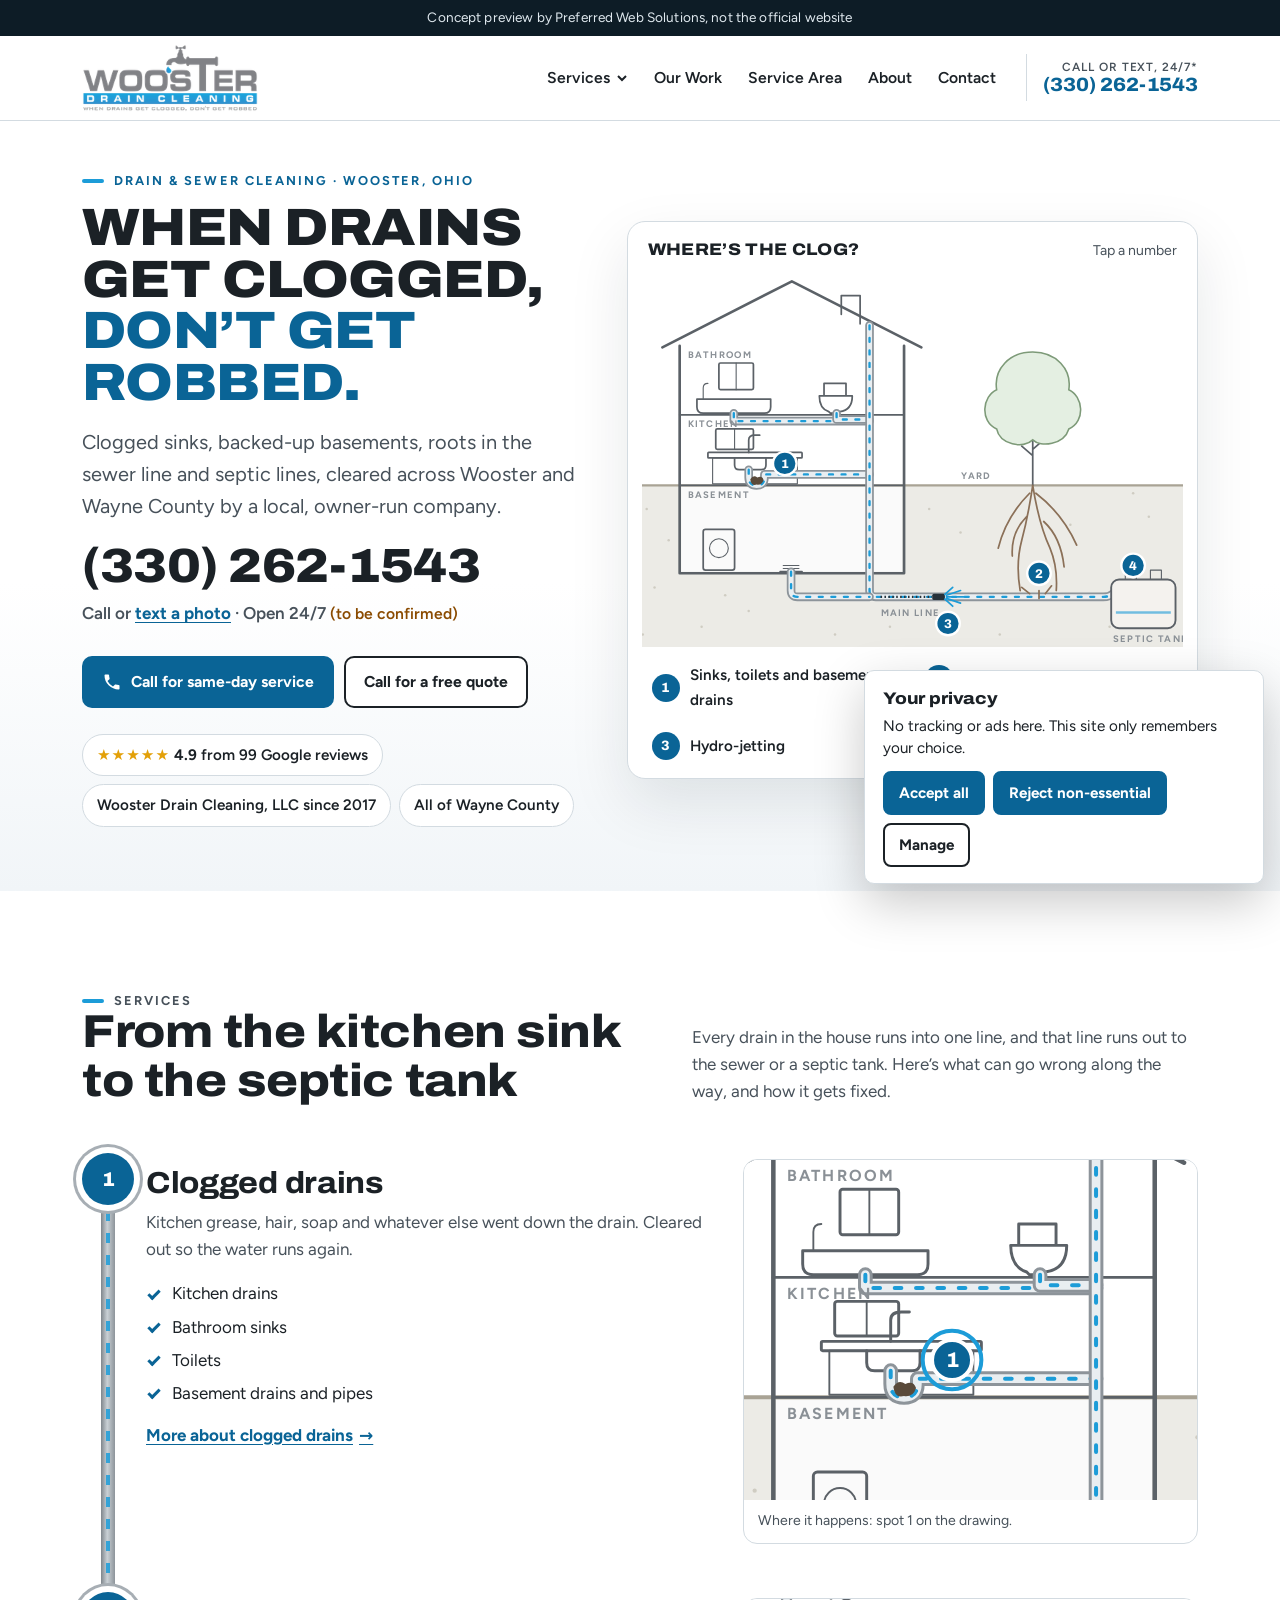
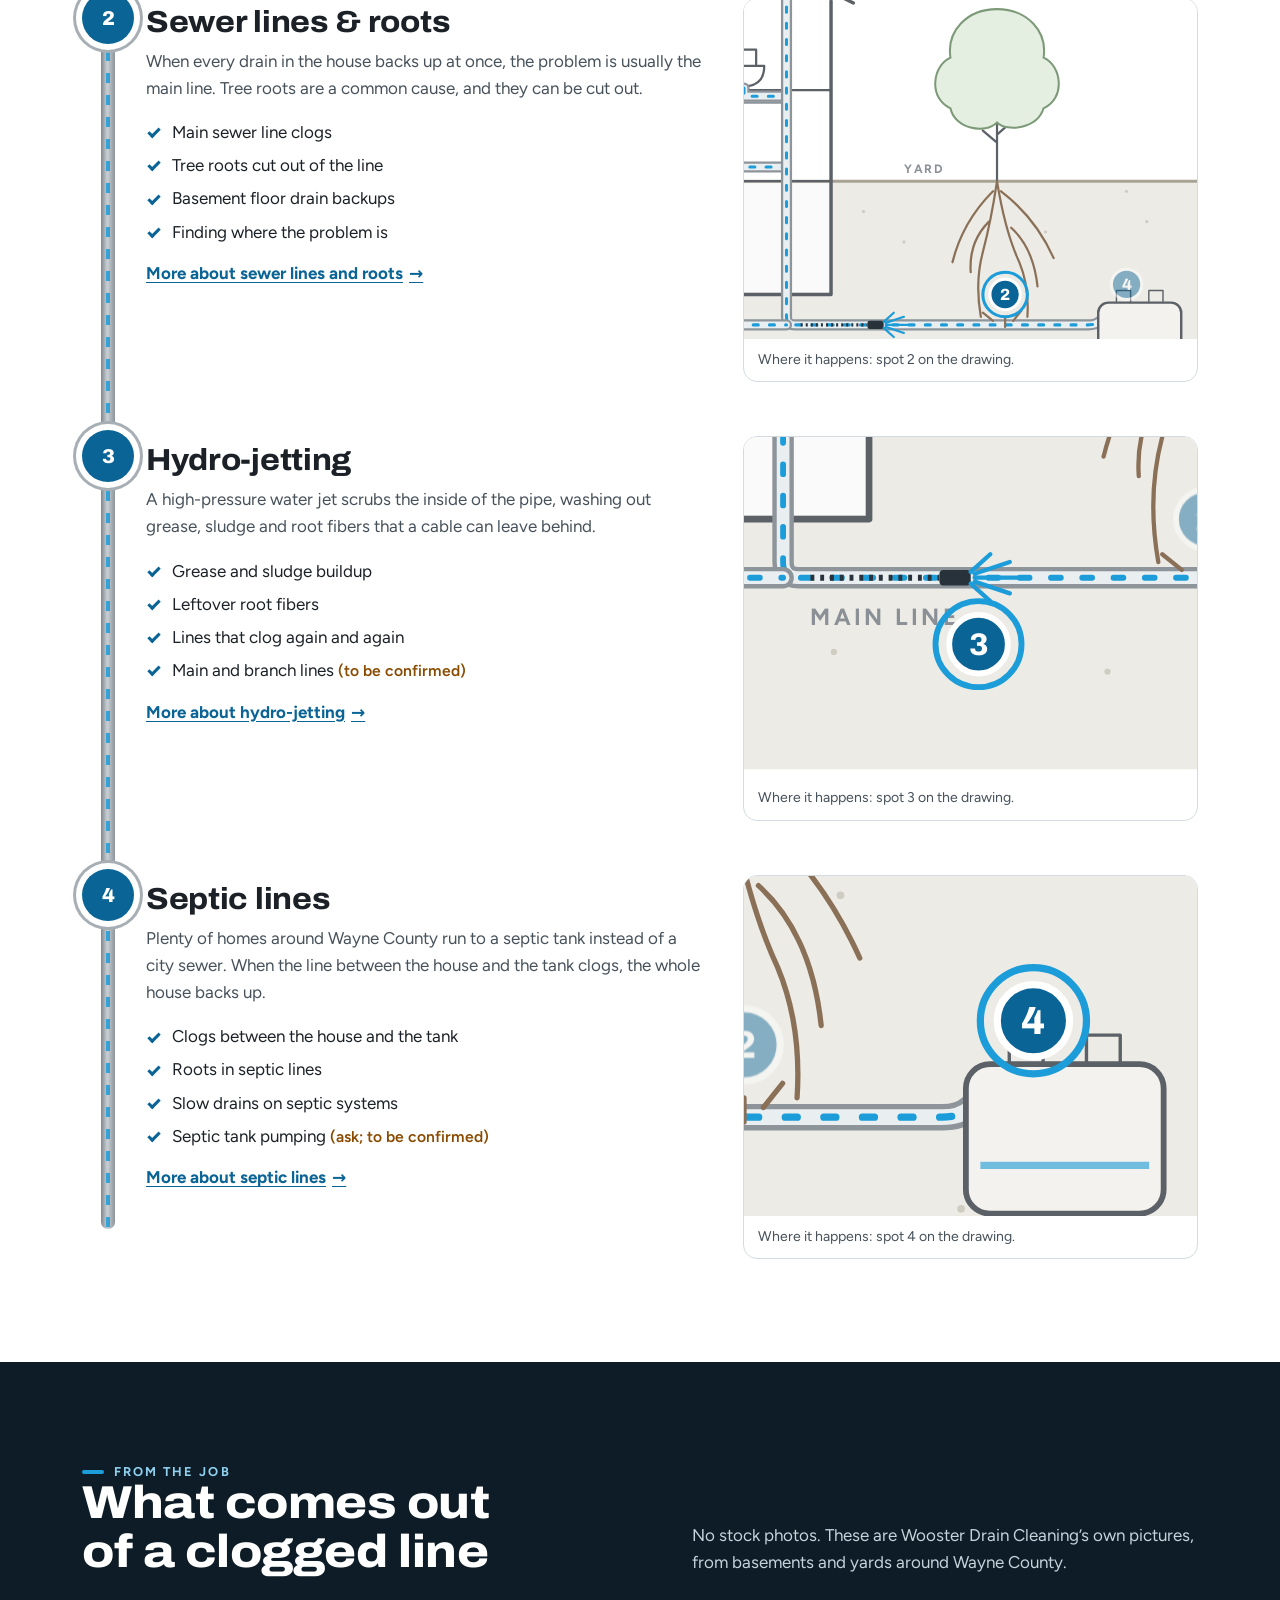
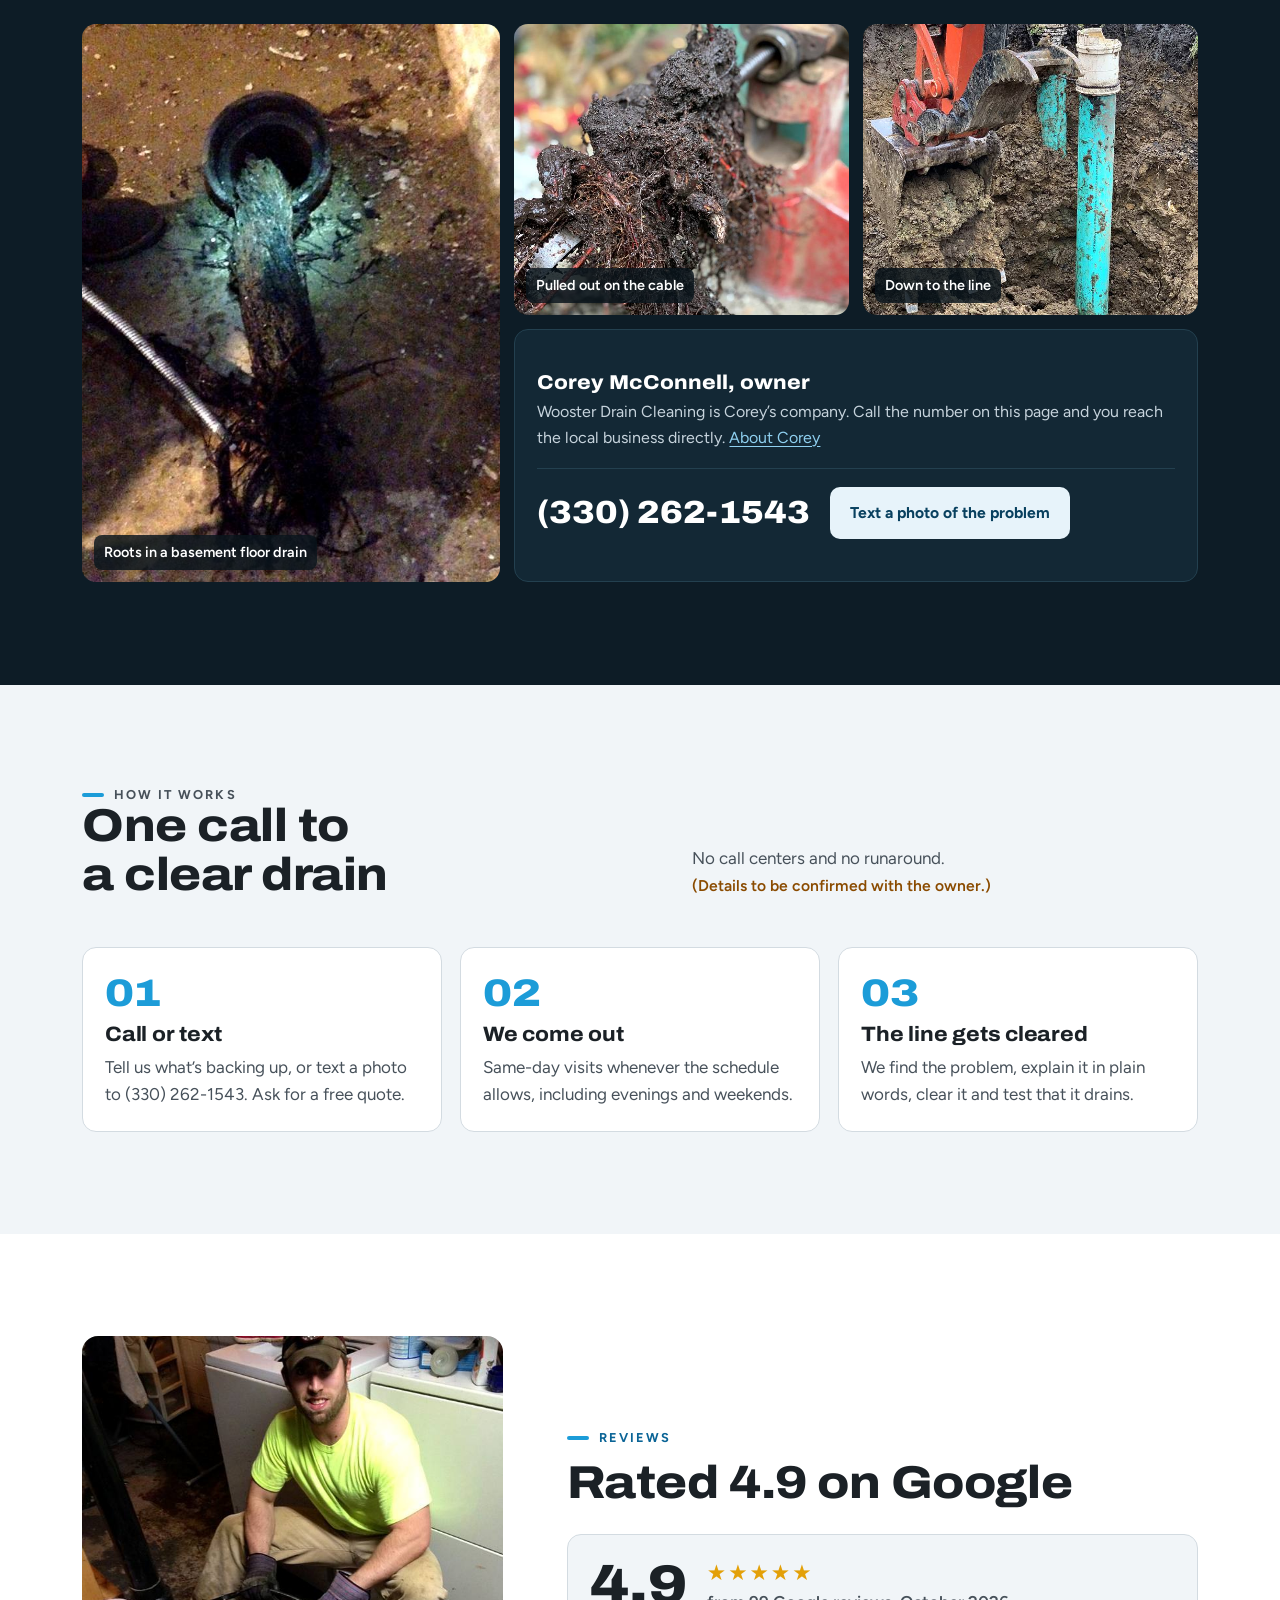
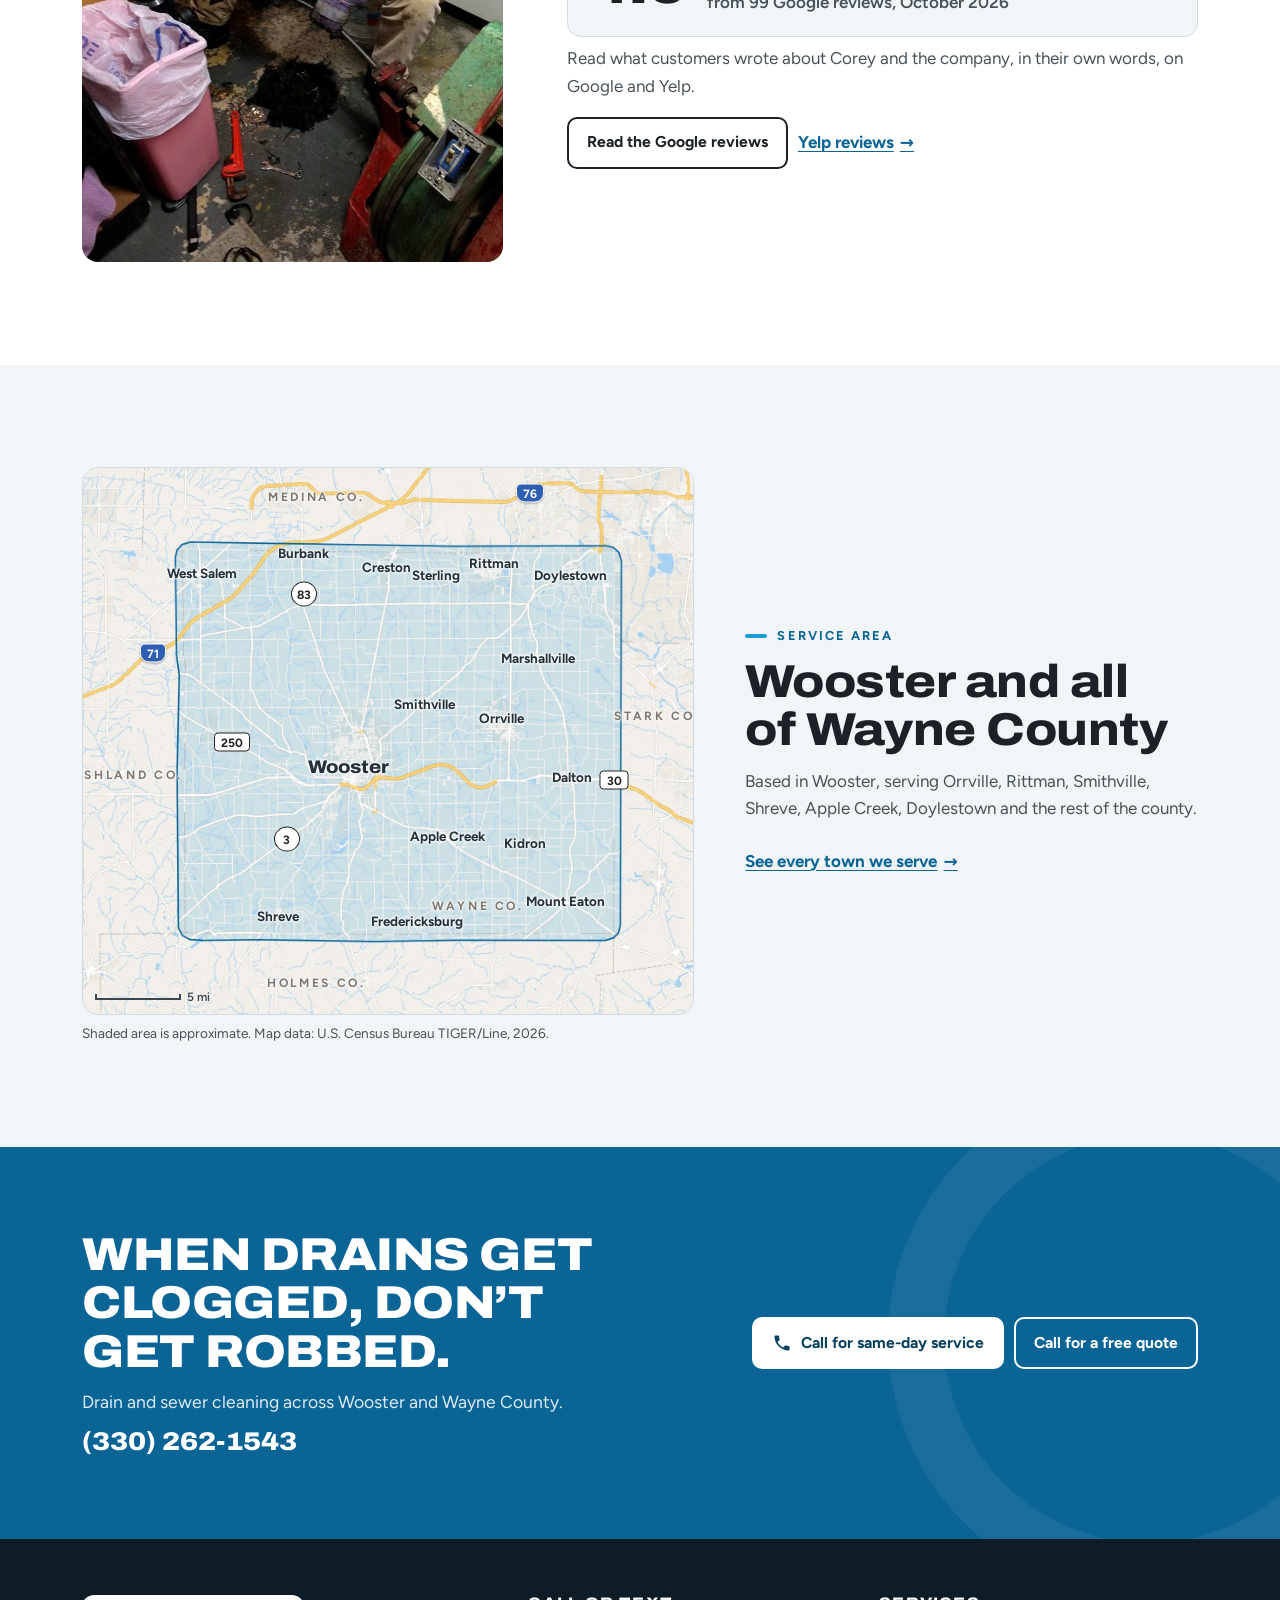
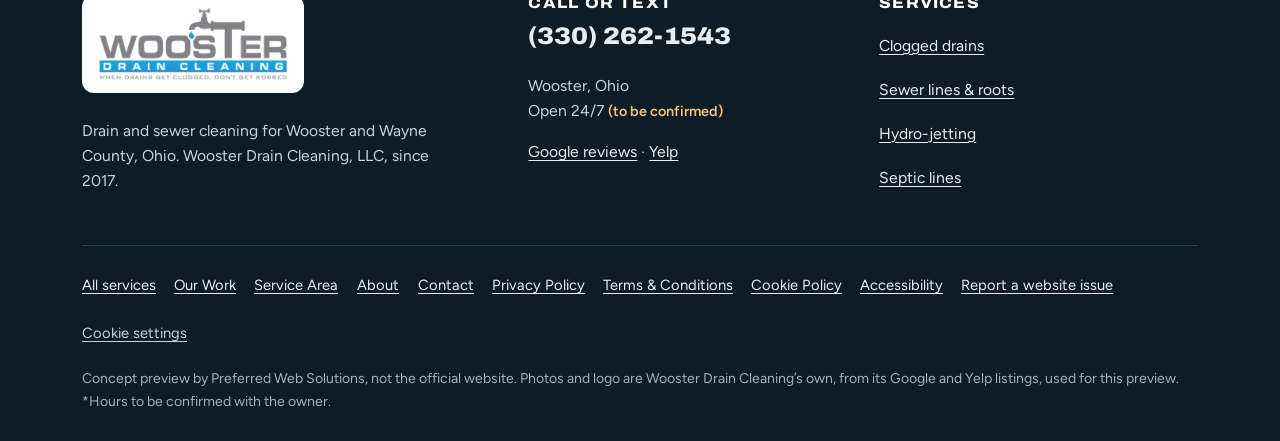
<file: index.html>
<!doctype html>
<html lang="en">
<head>
<meta charset="utf-8">
<meta name="viewport" content="width=device-width,initial-scale=1,viewport-fit=cover">
<title>Wooster Drain Cleaning | Drain &amp; Sewer Cleaning in Wooster, OH</title>
<meta name="description" content="Drain and sewer cleaning, root removal, hydro-jetting and septic lines in Wooster and Wayne County, Ohio. 4.9 stars on Google. Call or text (330) 262-1543.">
<meta name="robots" content="noindex,nofollow">
<meta name="theme-color" content="#0d1c26">
<link rel="icon" href="img/favicon.png" type="image/png">
<link rel="preload" href="assets/fonts/archivo-latin-wdth-normal.woff2" as="font" type="font/woff2" crossorigin>
<link rel="preload" href="assets/fonts/figtree-latin-400-normal.woff2" as="font" type="font/woff2" crossorigin>
<link rel="stylesheet" href="assets/kit.css">
<link rel="stylesheet" href="assets/style.css">
<script>document.documentElement.className+=' js'</script>

</head>
<body>
<a class="skip" href="#main">Skip to content</a>
<aside class="concept" aria-label="Preview notice"><span class="long">Concept preview by Preferred Web Solutions, not the official website</span><span class="short">Concept preview by Preferred Web Solutions</span></aside>
<header class="site"><div class="wrap">
 <a class="logo" href="index.html"><img src="img/logo-240.png" srcset="img/logo-240.png 1x, img/logo-480.png 2x" width="240" height="93" alt="Wooster Drain Cleaning: when drains get clogged, don’t get robbed. Home"></a>
 <button class="navbtn" type="button" aria-expanded="false" aria-controls="mainnav"><svg viewBox="0 0 16 16" aria-hidden="true"><path d="M1 3h14M1 8h14M1 13h14" stroke="currentColor" stroke-width="2"/></svg>Menu</button>
 <nav class="mainnav" id="mainnav" aria-label="Main"><ul><li class="has-sub"><button class="sub-btn" type="button" aria-expanded="false" aria-controls="submenu">Services<svg viewBox="0 0 12 12" aria-hidden="true"><path d="M2 4l4 4 4-4" fill="none" stroke="currentColor" stroke-width="2"/></svg></button><ul class="submenu" id="submenu" hidden><li><a href="clogged-drains.html"><span class="n" aria-hidden="true">1</span>Clogged drains</a></li><li><a href="sewer-lines-roots.html"><span class="n" aria-hidden="true">2</span>Sewer lines &amp; roots</a></li><li><a href="hydro-jetting.html"><span class="n" aria-hidden="true">3</span>Hydro-jetting</a></li><li><a href="septic-lines.html"><span class="n" aria-hidden="true">4</span>Septic lines</a></li><li class="all"><a href="services.html">All services</a></li></ul></li><li><a href="our-work.html">Our Work</a></li><li><a href="service-area.html">Service Area</a></li><li><a href="about.html">About</a></li><li><a href="contact.html">Contact</a></li></ul></nav>
 <a class="hdr-call" href="tel:+13302621543"><small>Call or text, 24/7*</small><b>(330) 262-1543</b></a>
</div></header>
<main id="main">

<section class="hero">
 <div class="wrap">
  <div>
   <p class="eyebrow" data-reveal>Drain &amp; sewer cleaning · Wooster, Ohio</p>
   <h1 id="h1" data-reveal>When drains get clogged, <span class="blue">don’t get robbed.</span></h1>
   <p class="lede" data-reveal style="--d:80ms">Clogged sinks, backed-up basements, roots in the sewer line and septic lines, cleared across Wooster and Wayne County by a local, owner-run company.</p>
   <div data-reveal style="--d:140ms">
    <div class="phone-big"><span class="num"><a href="tel:+13302621543">(330) 262-1543</a></span><span class="sub">Call or <a class="chip-text" href="sms:+13302621543">text a photo</a> · Open 24/7 <span class="tbc">(to be confirmed)</span></span></div>
    <div class="actions"><a class="btn primary" href="tel:+13302621543"><svg viewBox="0 0 24 24" aria-hidden="true" focusable="false"><path fill="currentColor" d="M6.6 10.8a15.2 15.2 0 0 0 6.6 6.6l2.2-2.2c.3-.3.7-.4 1-.2 1.1.4 2.3.6 3.6.6.6 0 1 .4 1 1V20c0 .6-.4 1-1 1A17 17 0 0 1 3 4c0-.6.4-1 1-1h3.5c.6 0 1 .4 1 1 0 1.3.2 2.5.6 3.6.1.3 0 .7-.2 1z"/></svg><span>Call for same-day service</span></a><a class="btn ghost" href="tel:+13302621543">Call for a free quote</a></div>
   </div>
   <ul class="proof" data-reveal style="--d:200ms">
    <li><a href="https://www.google.com/maps/search/?api=1&amp;query=Wooster%20Drain%20Cleaning&amp;query_place_id=ChIJf9TKv2RGN4gRxcmagRYAgso" target="_blank" rel="noopener"><span class="stars" aria-hidden="true">★★★★★</span> <b>4.9</b> from 99 Google reviews<span class="sr-only"> (opens in a new tab)</span></a></li>
    <li>Wooster Drain Cleaning, LLC since 2017</li>
    <li>All of Wayne County</li>
   </ul>
  </div>
  <div class="diagram" data-reveal style="--d:120ms">
   <div class="card">
    <div class="cap"><b>Where’s the clog?</b><span>Tap a number</span></div>
    <svg class="cutaway" viewBox="14 18 690 478" role="group" aria-labelledby="cwt-home" focusable="false">
<title id="cwt-home">Where's the clog? A cutaway drawing of a house's drain lines</title>
<rect class="cw-soil" x="-20" y="290" width="760" height="240"/>
<g class="cw-soilmarks"><circle cx="20" cy="320" r="1.6"/><circle cx="48" cy="360" r="1.6"/><circle cx="30" cy="420" r="1.6"/><circle cx="90" cy="470" r="1.6"/><circle cx="150" cy="450" r="1.6"/><circle cx="260" cy="480" r="1.6"/><circle cx="380" cy="320" r="1.6"/><circle cx="420" cy="350" r="1.6"/><circle cx="560" cy="340" r="1.6"/><circle cx="610" cy="470" r="1.6"/><circle cx="660" cy="330" r="1.6"/><circle cx="690" cy="440" r="1.6"/><circle cx="470" cy="480" r="1.6"/><circle cx="330" cy="470" r="1.6"/><circle cx="15" cy="480" r="1.6"/><circle cx="120" cy="430" r="1.6"/><circle cx="640" cy="300" r="1.6"/></g>
<line class="cw-ground" x1="-20" y1="290" x2="740" y2="290"/>
<!-- house -->
<rect class="cw-room" x="64" y="112" width="282" height="176"/>
<rect class="cw-room cw-base" x="64" y="292" width="282" height="108"/>
<path class="cw-line cw-thick" d="M40 114 L205 30 L370 114"/>
<path class="cw-line" d="M268 72 V48 H292 V84"/>
<path class="cw-line cw-thick" d="M62 112 V402 H348 V112"/>
<line class="cw-line" x1="62" y1="200" x2="348" y2="200"/>
<line class="cw-line" x1="62" y1="290" x2="348" y2="290"/>
<rect class="cw-line" x="112" y="134" width="44" height="34" rx="2"/><line class="cw-line cw-thin" x1="134" y1="134" x2="134" y2="168"/>
<rect class="cw-line" x="108" y="218" width="48" height="26" rx="2"/><line class="cw-line cw-thin" x1="132" y1="218" x2="132" y2="244"/>
<!-- upstairs bath: tub + toilet -->
<path class="cw-line" d="M84 180 H178 V190 Q178 198 170 198 H92 Q84 198 84 190 Z"/>
<path class="cw-line cw-thin" d="M92 180 V166 Q92 160 98 160"/>
<path class="cw-line" d="M246 160 H274 V176 H246 Z M240 176 H282 Q282 194 266 196 L264 198 H254 L252 196 Q240 192 240 176 Z"/>
<!-- kitchen: counter, sink, faucet, cabinet -->
<path class="cw-line" d="M150 248 V232 Q150 226 158 226 H164"/>
<rect class="cw-line" x="98" y="248" width="120" height="7" rx="1"/>
<path class="cw-line" d="M132 255 V264 Q132 270 138 270 H166 Q172 270 172 264 V255"/>
<rect class="cw-line cw-thin" x="104" y="255" width="108" height="33"/>
<!-- basement: floor drain + washer -->
<rect class="cw-line" x="92" y="346" width="40" height="52" rx="3"/><circle class="cw-line cw-thin" cx="112" cy="370" r="12"/>
<path class="cw-line" d="M190 400 h28" /><path class="cw-line cw-thin" d="M194 396 h20 M194 392 h20"/>
<!-- pipes -->
<path class="cw-pipe-o " d="M150 270 V280 Q150 290 160 290 Q170 290 170 280 V276 H304"/><path class="cw-pipe-i " d="M150 270 V280 Q150 290 160 290 Q170 290 170 280 V276 H304"/><path class="cw-flow " d="M150 270 V280 Q150 290 160 290 Q170 290 170 280 V276 H304"/>
<path class="cw-pipe-o " d="M131 198 V208 H304"/><path class="cw-pipe-i " d="M131 198 V208 H304"/><path class="cw-flow " d="M131 198 V208 H304"/>
<path class="cw-pipe-o " d="M262 198 V206 H304"/><path class="cw-pipe-i " d="M262 198 V206 H304"/><path class="cw-flow " d="M262 198 V206 H304"/>
<path class="cw-pipe-o main" d="M304 86 V424 Q304 432 312 432 H602 Q610 432 614 428"/><path class="cw-pipe-i main" d="M304 86 V424 Q304 432 312 432 H602 Q610 432 614 428"/><path class="cw-flow main" d="M304 86 V424 Q304 432 312 432 H602 Q610 432 614 428"/>
<path class="cw-pipe-o " d="M204 400 V424 Q204 432 212 432 H304"/><path class="cw-pipe-i " d="M204 400 V424 Q204 432 212 432 H304"/><path class="cw-flow " d="M204 400 V424 Q204 432 212 432 H304"/>
<!-- grease clog in the kitchen trap -->
<path class="cw-clog" d="M152 282 q4 -6 9 -2 q6 -3 8 3 q-2 7 -9 6 q-7 2 -8 -7z"/>
<!-- tree and roots -->
<path class="cw-line" d="M512 290 V232 M512 252 l-14 -12 M512 244 l16 -14"/>
<path class="cw-tree" d="M512 120 c30 0 50 22 46 48 c18 8 22 40 0 50 c-6 20 -36 24 -46 14 c-12 12 -42 6 -46 -14 c-22 -10 -18 -42 0 -50 c-4 -26 16 -48 46 -48z"/>
<path class="cw-root" d="M512 290 q-6 40 -14 70 q-8 30 -2 64 M512 290 q8 50 22 80 q10 24 8 54 M508 300 q-30 30 -40 70 M516 300 q34 26 52 66 M504 330 q-20 20 -18 50 M526 336 q22 20 26 58 M498 420 l10 8 M536 418 l-8 10 M520 424 l0 10"/>
<!-- hydro-jet nozzle + hose in the main -->
<path class="cw-hose" d="M318 432 H384"/>
<rect class="cw-nozzle" x="384" y="428" width="16" height="8" rx="2"/>
<path class="cw-spray" d="M402 430 l18 -6 M402 432 l22 0 M402 434 l18 6 M400 429 l10 -9 M400 435 l10 9"/>
<!-- septic tank -->
<rect class="cw-tank" x="612" y="410" width="82" height="62" rx="10"/>
<path class="cw-line cw-thin" d="M630 410 V398 H644 V410 M662 410 V398 H676 V410"/>
<path class="cw-flow-still" d="M618 452 H688"/>
<g class="cw-labels" aria-hidden="true">
<text x="72" y="128">BATHROOM</text><text x="72" y="216">KITCHEN</text><text x="72" y="306">BASEMENT</text>
<text x="420" y="282">YARD</text><text x="614" y="490">SEPTIC TANK</text><text x="318" y="456">MAIN LINE</text>
</g>
<a class="cw-pin" href="clogged-drains.html" data-pin="1" aria-label="1: Sinks, toilets and basement drains"><circle class="cw-hit" cx="196" cy="262" r="46"/><circle class="cw-ring" cx="196" cy="262" r="22"/><circle class="cw-dot" cx="196" cy="262" r="15"/><text x="196" y="267.5" text-anchor="middle">1</text></a><a class="cw-pin" href="sewer-lines-roots.html" data-pin="2" aria-label="2: Main sewer line and roots"><circle class="cw-hit" cx="520" cy="402" r="46"/><circle class="cw-ring" cx="520" cy="402" r="22"/><circle class="cw-dot" cx="520" cy="402" r="15"/><text x="520" y="407.5" text-anchor="middle">2</text></a><a class="cw-pin" href="hydro-jetting.html" data-pin="3" aria-label="3: Hydro-jetting"><circle class="cw-hit" cx="404" cy="466" r="46"/><circle class="cw-ring" cx="404" cy="466" r="22"/><circle class="cw-dot" cx="404" cy="466" r="15"/><text x="404" y="471.5" text-anchor="middle">3</text></a><a class="cw-pin" href="septic-lines.html" data-pin="4" aria-label="4: Septic lines"><circle class="cw-hit" cx="640" cy="392" r="46"/><circle class="cw-ring" cx="640" cy="392" r="22"/><circle class="cw-dot" cx="640" cy="392" r="15"/><text x="640" y="397.5" text-anchor="middle">4</text></a>
</svg>
    <ul class="legend"><li><a href="clogged-drains.html" data-leg="1"><span class="n" aria-hidden="true">1</span>Sinks, toilets and basement drains</a></li><li><a href="sewer-lines-roots.html" data-leg="2"><span class="n" aria-hidden="true">2</span>Main sewer line and roots</a></li><li><a href="hydro-jetting.html" data-leg="3"><span class="n" aria-hidden="true">3</span>Hydro-jetting</a></li><li><a href="septic-lines.html" data-leg="4"><span class="n" aria-hidden="true">4</span>Septic lines</a></li></ul>
   </div>
  </div>
 </div>
</section>

<section class="sec" aria-labelledby="svc-h">
 <div class="wrap">
  <div class="sec-head">
   <div><p class="eyebrow" data-reveal>Services</p><h2 id="svc-h" data-reveal>From the kitchen sink to the septic tank</h2></div>
   <p data-reveal>Every drain in the house runs into one line, and that line runs out to the sewer or a septic tank. Here’s what can go wrong along the way, and how it gets fixed.</p>
  </div>
  <ol class="run"><li><span class="fit" aria-hidden="true">1</span>
 <div data-reveal><h3><a href="clogged-drains.html" style="color:inherit;text-decoration:none">Clogged drains</a></h3><p>Kitchen grease, hair, soap and whatever else went down the drain. Cleared out so the water runs again.</p><ul class="ticks"><li>Kitchen drains</li><li>Bathroom sinks</li><li>Toilets</li><li>Basement drains and pipes</li></ul><a class="textlink" href="clogged-drains.html">More about clogged drains</a></div>
 <figure data-reveal><svg class="cutaway" viewBox="40 112 340 255" role="group" aria-labelledby="cwt-clogged-drains" focusable="false">
<title id="cwt-clogged-drains">A cutaway drawing of the part of the drain system this service covers</title>
<rect class="cw-soil" x="-20" y="290" width="760" height="240"/>
<g class="cw-soilmarks"><circle cx="20" cy="320" r="1.6"/><circle cx="48" cy="360" r="1.6"/><circle cx="30" cy="420" r="1.6"/><circle cx="90" cy="470" r="1.6"/><circle cx="150" cy="450" r="1.6"/><circle cx="260" cy="480" r="1.6"/><circle cx="380" cy="320" r="1.6"/><circle cx="420" cy="350" r="1.6"/><circle cx="560" cy="340" r="1.6"/><circle cx="610" cy="470" r="1.6"/><circle cx="660" cy="330" r="1.6"/><circle cx="690" cy="440" r="1.6"/><circle cx="470" cy="480" r="1.6"/><circle cx="330" cy="470" r="1.6"/><circle cx="15" cy="480" r="1.6"/><circle cx="120" cy="430" r="1.6"/><circle cx="640" cy="300" r="1.6"/></g>
<line class="cw-ground" x1="-20" y1="290" x2="740" y2="290"/>
<!-- house -->
<rect class="cw-room" x="64" y="112" width="282" height="176"/>
<rect class="cw-room cw-base" x="64" y="292" width="282" height="108"/>
<path class="cw-line cw-thick" d="M40 114 L205 30 L370 114"/>
<path class="cw-line" d="M268 72 V48 H292 V84"/>
<path class="cw-line cw-thick" d="M62 112 V402 H348 V112"/>
<line class="cw-line" x1="62" y1="200" x2="348" y2="200"/>
<line class="cw-line" x1="62" y1="290" x2="348" y2="290"/>
<rect class="cw-line" x="112" y="134" width="44" height="34" rx="2"/><line class="cw-line cw-thin" x1="134" y1="134" x2="134" y2="168"/>
<rect class="cw-line" x="108" y="218" width="48" height="26" rx="2"/><line class="cw-line cw-thin" x1="132" y1="218" x2="132" y2="244"/>
<!-- upstairs bath: tub + toilet -->
<path class="cw-line" d="M84 180 H178 V190 Q178 198 170 198 H92 Q84 198 84 190 Z"/>
<path class="cw-line cw-thin" d="M92 180 V166 Q92 160 98 160"/>
<path class="cw-line" d="M246 160 H274 V176 H246 Z M240 176 H282 Q282 194 266 196 L264 198 H254 L252 196 Q240 192 240 176 Z"/>
<!-- kitchen: counter, sink, faucet, cabinet -->
<path class="cw-line" d="M150 248 V232 Q150 226 158 226 H164"/>
<rect class="cw-line" x="98" y="248" width="120" height="7" rx="1"/>
<path class="cw-line" d="M132 255 V264 Q132 270 138 270 H166 Q172 270 172 264 V255"/>
<rect class="cw-line cw-thin" x="104" y="255" width="108" height="33"/>
<!-- basement: floor drain + washer -->
<rect class="cw-line" x="92" y="346" width="40" height="52" rx="3"/><circle class="cw-line cw-thin" cx="112" cy="370" r="12"/>
<path class="cw-line" d="M190 400 h28" /><path class="cw-line cw-thin" d="M194 396 h20 M194 392 h20"/>
<!-- pipes -->
<path class="cw-pipe-o " d="M150 270 V280 Q150 290 160 290 Q170 290 170 280 V276 H304"/><path class="cw-pipe-i " d="M150 270 V280 Q150 290 160 290 Q170 290 170 280 V276 H304"/><path class="cw-flow " d="M150 270 V280 Q150 290 160 290 Q170 290 170 280 V276 H304"/>
<path class="cw-pipe-o " d="M131 198 V208 H304"/><path class="cw-pipe-i " d="M131 198 V208 H304"/><path class="cw-flow " d="M131 198 V208 H304"/>
<path class="cw-pipe-o " d="M262 198 V206 H304"/><path class="cw-pipe-i " d="M262 198 V206 H304"/><path class="cw-flow " d="M262 198 V206 H304"/>
<path class="cw-pipe-o main" d="M304 86 V424 Q304 432 312 432 H602 Q610 432 614 428"/><path class="cw-pipe-i main" d="M304 86 V424 Q304 432 312 432 H602 Q610 432 614 428"/><path class="cw-flow main" d="M304 86 V424 Q304 432 312 432 H602 Q610 432 614 428"/>
<path class="cw-pipe-o " d="M204 400 V424 Q204 432 212 432 H304"/><path class="cw-pipe-i " d="M204 400 V424 Q204 432 212 432 H304"/><path class="cw-flow " d="M204 400 V424 Q204 432 212 432 H304"/>
<!-- grease clog in the kitchen trap -->
<path class="cw-clog" d="M152 282 q4 -6 9 -2 q6 -3 8 3 q-2 7 -9 6 q-7 2 -8 -7z"/>
<!-- tree and roots -->
<path class="cw-line" d="M512 290 V232 M512 252 l-14 -12 M512 244 l16 -14"/>
<path class="cw-tree" d="M512 120 c30 0 50 22 46 48 c18 8 22 40 0 50 c-6 20 -36 24 -46 14 c-12 12 -42 6 -46 -14 c-22 -10 -18 -42 0 -50 c-4 -26 16 -48 46 -48z"/>
<path class="cw-root" d="M512 290 q-6 40 -14 70 q-8 30 -2 64 M512 290 q8 50 22 80 q10 24 8 54 M508 300 q-30 30 -40 70 M516 300 q34 26 52 66 M504 330 q-20 20 -18 50 M526 336 q22 20 26 58 M498 420 l10 8 M536 418 l-8 10 M520 424 l0 10"/>
<!-- hydro-jet nozzle + hose in the main -->
<path class="cw-hose" d="M318 432 H384"/>
<rect class="cw-nozzle" x="384" y="428" width="16" height="8" rx="2"/>
<path class="cw-spray" d="M402 430 l18 -6 M402 432 l22 0 M402 434 l18 6 M400 429 l10 -9 M400 435 l10 9"/>
<!-- septic tank -->
<rect class="cw-tank" x="612" y="410" width="82" height="62" rx="10"/>
<path class="cw-line cw-thin" d="M630 410 V398 H644 V410 M662 410 V398 H676 V410"/>
<path class="cw-flow-still" d="M618 452 H688"/>
<g class="cw-labels" aria-hidden="true">
<text x="72" y="128">BATHROOM</text><text x="72" y="216">KITCHEN</text><text x="72" y="306">BASEMENT</text>
<text x="420" y="282">YARD</text><text x="614" y="490">SEPTIC TANK</text><text x="318" y="456">MAIN LINE</text>
</g>
<a class="cw-pin on" href="clogged-drains.html" data-pin="1" aria-label="1: Sinks, toilets and basement drains"><circle class="cw-hit" cx="196" cy="262" r="46"/><circle class="cw-ring" cx="196" cy="262" r="22"/><circle class="cw-dot" cx="196" cy="262" r="15"/><text x="196" y="267.5" text-anchor="middle">1</text></a><a class="cw-pin off" href="sewer-lines-roots.html" data-pin="2" aria-label="2: Main sewer line and roots"><circle class="cw-hit" cx="520" cy="402" r="46"/><circle class="cw-ring" cx="520" cy="402" r="22"/><circle class="cw-dot" cx="520" cy="402" r="15"/><text x="520" y="407.5" text-anchor="middle">2</text></a><a class="cw-pin off" href="hydro-jetting.html" data-pin="3" aria-label="3: Hydro-jetting"><circle class="cw-hit" cx="404" cy="466" r="46"/><circle class="cw-ring" cx="404" cy="466" r="22"/><circle class="cw-dot" cx="404" cy="466" r="15"/><text x="404" y="471.5" text-anchor="middle">3</text></a><a class="cw-pin off" href="septic-lines.html" data-pin="4" aria-label="4: Septic lines"><circle class="cw-hit" cx="640" cy="392" r="46"/><circle class="cw-ring" cx="640" cy="392" r="22"/><circle class="cw-dot" cx="640" cy="392" r="15"/><text x="640" y="397.5" text-anchor="middle">4</text></a>
</svg><figcaption>Where it happens: spot 1 on the drawing.</figcaption></figure></li><li><span class="fit" aria-hidden="true">2</span>
 <div data-reveal><h3><a href="sewer-lines-roots.html" style="color:inherit;text-decoration:none">Sewer lines &amp; roots</a></h3><p>When every drain in the house backs up at once, the problem is usually the main line. Tree roots are a common cause, and they can be cut out.</p><ul class="ticks"><li>Main sewer line clogs</li><li>Tree roots cut out of the line</li><li>Basement floor drain backups</li><li>Finding where the problem is</li></ul><a class="textlink" href="sewer-lines-roots.html">More about sewer lines and roots</a></div>
 <figure data-reveal><svg class="cutaway" viewBox="262 110 448 336" role="group" aria-labelledby="cwt-sewer-lines-roots" focusable="false">
<title id="cwt-sewer-lines-roots">A cutaway drawing of the part of the drain system this service covers</title>
<rect class="cw-soil" x="-20" y="290" width="760" height="240"/>
<g class="cw-soilmarks"><circle cx="20" cy="320" r="1.6"/><circle cx="48" cy="360" r="1.6"/><circle cx="30" cy="420" r="1.6"/><circle cx="90" cy="470" r="1.6"/><circle cx="150" cy="450" r="1.6"/><circle cx="260" cy="480" r="1.6"/><circle cx="380" cy="320" r="1.6"/><circle cx="420" cy="350" r="1.6"/><circle cx="560" cy="340" r="1.6"/><circle cx="610" cy="470" r="1.6"/><circle cx="660" cy="330" r="1.6"/><circle cx="690" cy="440" r="1.6"/><circle cx="470" cy="480" r="1.6"/><circle cx="330" cy="470" r="1.6"/><circle cx="15" cy="480" r="1.6"/><circle cx="120" cy="430" r="1.6"/><circle cx="640" cy="300" r="1.6"/></g>
<line class="cw-ground" x1="-20" y1="290" x2="740" y2="290"/>
<!-- house -->
<rect class="cw-room" x="64" y="112" width="282" height="176"/>
<rect class="cw-room cw-base" x="64" y="292" width="282" height="108"/>
<path class="cw-line cw-thick" d="M40 114 L205 30 L370 114"/>
<path class="cw-line" d="M268 72 V48 H292 V84"/>
<path class="cw-line cw-thick" d="M62 112 V402 H348 V112"/>
<line class="cw-line" x1="62" y1="200" x2="348" y2="200"/>
<line class="cw-line" x1="62" y1="290" x2="348" y2="290"/>
<rect class="cw-line" x="112" y="134" width="44" height="34" rx="2"/><line class="cw-line cw-thin" x1="134" y1="134" x2="134" y2="168"/>
<rect class="cw-line" x="108" y="218" width="48" height="26" rx="2"/><line class="cw-line cw-thin" x1="132" y1="218" x2="132" y2="244"/>
<!-- upstairs bath: tub + toilet -->
<path class="cw-line" d="M84 180 H178 V190 Q178 198 170 198 H92 Q84 198 84 190 Z"/>
<path class="cw-line cw-thin" d="M92 180 V166 Q92 160 98 160"/>
<path class="cw-line" d="M246 160 H274 V176 H246 Z M240 176 H282 Q282 194 266 196 L264 198 H254 L252 196 Q240 192 240 176 Z"/>
<!-- kitchen: counter, sink, faucet, cabinet -->
<path class="cw-line" d="M150 248 V232 Q150 226 158 226 H164"/>
<rect class="cw-line" x="98" y="248" width="120" height="7" rx="1"/>
<path class="cw-line" d="M132 255 V264 Q132 270 138 270 H166 Q172 270 172 264 V255"/>
<rect class="cw-line cw-thin" x="104" y="255" width="108" height="33"/>
<!-- basement: floor drain + washer -->
<rect class="cw-line" x="92" y="346" width="40" height="52" rx="3"/><circle class="cw-line cw-thin" cx="112" cy="370" r="12"/>
<path class="cw-line" d="M190 400 h28" /><path class="cw-line cw-thin" d="M194 396 h20 M194 392 h20"/>
<!-- pipes -->
<path class="cw-pipe-o " d="M150 270 V280 Q150 290 160 290 Q170 290 170 280 V276 H304"/><path class="cw-pipe-i " d="M150 270 V280 Q150 290 160 290 Q170 290 170 280 V276 H304"/><path class="cw-flow " d="M150 270 V280 Q150 290 160 290 Q170 290 170 280 V276 H304"/>
<path class="cw-pipe-o " d="M131 198 V208 H304"/><path class="cw-pipe-i " d="M131 198 V208 H304"/><path class="cw-flow " d="M131 198 V208 H304"/>
<path class="cw-pipe-o " d="M262 198 V206 H304"/><path class="cw-pipe-i " d="M262 198 V206 H304"/><path class="cw-flow " d="M262 198 V206 H304"/>
<path class="cw-pipe-o main" d="M304 86 V424 Q304 432 312 432 H602 Q610 432 614 428"/><path class="cw-pipe-i main" d="M304 86 V424 Q304 432 312 432 H602 Q610 432 614 428"/><path class="cw-flow main" d="M304 86 V424 Q304 432 312 432 H602 Q610 432 614 428"/>
<path class="cw-pipe-o " d="M204 400 V424 Q204 432 212 432 H304"/><path class="cw-pipe-i " d="M204 400 V424 Q204 432 212 432 H304"/><path class="cw-flow " d="M204 400 V424 Q204 432 212 432 H304"/>
<!-- grease clog in the kitchen trap -->
<path class="cw-clog" d="M152 282 q4 -6 9 -2 q6 -3 8 3 q-2 7 -9 6 q-7 2 -8 -7z"/>
<!-- tree and roots -->
<path class="cw-line" d="M512 290 V232 M512 252 l-14 -12 M512 244 l16 -14"/>
<path class="cw-tree" d="M512 120 c30 0 50 22 46 48 c18 8 22 40 0 50 c-6 20 -36 24 -46 14 c-12 12 -42 6 -46 -14 c-22 -10 -18 -42 0 -50 c-4 -26 16 -48 46 -48z"/>
<path class="cw-root" d="M512 290 q-6 40 -14 70 q-8 30 -2 64 M512 290 q8 50 22 80 q10 24 8 54 M508 300 q-30 30 -40 70 M516 300 q34 26 52 66 M504 330 q-20 20 -18 50 M526 336 q22 20 26 58 M498 420 l10 8 M536 418 l-8 10 M520 424 l0 10"/>
<!-- hydro-jet nozzle + hose in the main -->
<path class="cw-hose" d="M318 432 H384"/>
<rect class="cw-nozzle" x="384" y="428" width="16" height="8" rx="2"/>
<path class="cw-spray" d="M402 430 l18 -6 M402 432 l22 0 M402 434 l18 6 M400 429 l10 -9 M400 435 l10 9"/>
<!-- septic tank -->
<rect class="cw-tank" x="612" y="410" width="82" height="62" rx="10"/>
<path class="cw-line cw-thin" d="M630 410 V398 H644 V410 M662 410 V398 H676 V410"/>
<path class="cw-flow-still" d="M618 452 H688"/>
<g class="cw-labels" aria-hidden="true">
<text x="72" y="128">BATHROOM</text><text x="72" y="216">KITCHEN</text><text x="72" y="306">BASEMENT</text>
<text x="420" y="282">YARD</text><text x="614" y="490">SEPTIC TANK</text><text x="318" y="456">MAIN LINE</text>
</g>
<a class="cw-pin off" href="clogged-drains.html" data-pin="1" aria-label="1: Sinks, toilets and basement drains"><circle class="cw-hit" cx="196" cy="262" r="46"/><circle class="cw-ring" cx="196" cy="262" r="22"/><circle class="cw-dot" cx="196" cy="262" r="15"/><text x="196" y="267.5" text-anchor="middle">1</text></a><a class="cw-pin on" href="sewer-lines-roots.html" data-pin="2" aria-label="2: Main sewer line and roots"><circle class="cw-hit" cx="520" cy="402" r="46"/><circle class="cw-ring" cx="520" cy="402" r="22"/><circle class="cw-dot" cx="520" cy="402" r="15"/><text x="520" y="407.5" text-anchor="middle">2</text></a><a class="cw-pin off" href="hydro-jetting.html" data-pin="3" aria-label="3: Hydro-jetting"><circle class="cw-hit" cx="404" cy="466" r="46"/><circle class="cw-ring" cx="404" cy="466" r="22"/><circle class="cw-dot" cx="404" cy="466" r="15"/><text x="404" y="471.5" text-anchor="middle">3</text></a><a class="cw-pin off" href="septic-lines.html" data-pin="4" aria-label="4: Septic lines"><circle class="cw-hit" cx="640" cy="392" r="46"/><circle class="cw-ring" cx="640" cy="392" r="22"/><circle class="cw-dot" cx="640" cy="392" r="15"/><text x="640" y="397.5" text-anchor="middle">4</text></a>
</svg><figcaption>Where it happens: spot 2 on the drawing.</figcaption></figure></li><li><span class="fit" aria-hidden="true">3</span>
 <div data-reveal><h3><a href="hydro-jetting.html" style="color:inherit;text-decoration:none">Hydro-jetting</a></h3><p>A high-pressure water jet scrubs the inside of the pipe, washing out grease, sludge and root fibers that a cable can leave behind.</p><ul class="ticks"><li>Grease and sludge buildup</li><li>Leftover root fibers</li><li>Lines that clog again and again</li><li>Main and branch lines <span class="tbc">(to be confirmed)</span></li></ul><a class="textlink" href="hydro-jetting.html">More about hydro-jetting</a></div>
 <figure data-reveal><svg class="cutaway" viewBox="284 360 232 174" role="group" aria-labelledby="cwt-hydro-jetting" focusable="false">
<title id="cwt-hydro-jetting">A cutaway drawing of the part of the drain system this service covers</title>
<rect class="cw-soil" x="-20" y="290" width="760" height="240"/>
<g class="cw-soilmarks"><circle cx="20" cy="320" r="1.6"/><circle cx="48" cy="360" r="1.6"/><circle cx="30" cy="420" r="1.6"/><circle cx="90" cy="470" r="1.6"/><circle cx="150" cy="450" r="1.6"/><circle cx="260" cy="480" r="1.6"/><circle cx="380" cy="320" r="1.6"/><circle cx="420" cy="350" r="1.6"/><circle cx="560" cy="340" r="1.6"/><circle cx="610" cy="470" r="1.6"/><circle cx="660" cy="330" r="1.6"/><circle cx="690" cy="440" r="1.6"/><circle cx="470" cy="480" r="1.6"/><circle cx="330" cy="470" r="1.6"/><circle cx="15" cy="480" r="1.6"/><circle cx="120" cy="430" r="1.6"/><circle cx="640" cy="300" r="1.6"/></g>
<line class="cw-ground" x1="-20" y1="290" x2="740" y2="290"/>
<!-- house -->
<rect class="cw-room" x="64" y="112" width="282" height="176"/>
<rect class="cw-room cw-base" x="64" y="292" width="282" height="108"/>
<path class="cw-line cw-thick" d="M40 114 L205 30 L370 114"/>
<path class="cw-line" d="M268 72 V48 H292 V84"/>
<path class="cw-line cw-thick" d="M62 112 V402 H348 V112"/>
<line class="cw-line" x1="62" y1="200" x2="348" y2="200"/>
<line class="cw-line" x1="62" y1="290" x2="348" y2="290"/>
<rect class="cw-line" x="112" y="134" width="44" height="34" rx="2"/><line class="cw-line cw-thin" x1="134" y1="134" x2="134" y2="168"/>
<rect class="cw-line" x="108" y="218" width="48" height="26" rx="2"/><line class="cw-line cw-thin" x1="132" y1="218" x2="132" y2="244"/>
<!-- upstairs bath: tub + toilet -->
<path class="cw-line" d="M84 180 H178 V190 Q178 198 170 198 H92 Q84 198 84 190 Z"/>
<path class="cw-line cw-thin" d="M92 180 V166 Q92 160 98 160"/>
<path class="cw-line" d="M246 160 H274 V176 H246 Z M240 176 H282 Q282 194 266 196 L264 198 H254 L252 196 Q240 192 240 176 Z"/>
<!-- kitchen: counter, sink, faucet, cabinet -->
<path class="cw-line" d="M150 248 V232 Q150 226 158 226 H164"/>
<rect class="cw-line" x="98" y="248" width="120" height="7" rx="1"/>
<path class="cw-line" d="M132 255 V264 Q132 270 138 270 H166 Q172 270 172 264 V255"/>
<rect class="cw-line cw-thin" x="104" y="255" width="108" height="33"/>
<!-- basement: floor drain + washer -->
<rect class="cw-line" x="92" y="346" width="40" height="52" rx="3"/><circle class="cw-line cw-thin" cx="112" cy="370" r="12"/>
<path class="cw-line" d="M190 400 h28" /><path class="cw-line cw-thin" d="M194 396 h20 M194 392 h20"/>
<!-- pipes -->
<path class="cw-pipe-o " d="M150 270 V280 Q150 290 160 290 Q170 290 170 280 V276 H304"/><path class="cw-pipe-i " d="M150 270 V280 Q150 290 160 290 Q170 290 170 280 V276 H304"/><path class="cw-flow " d="M150 270 V280 Q150 290 160 290 Q170 290 170 280 V276 H304"/>
<path class="cw-pipe-o " d="M131 198 V208 H304"/><path class="cw-pipe-i " d="M131 198 V208 H304"/><path class="cw-flow " d="M131 198 V208 H304"/>
<path class="cw-pipe-o " d="M262 198 V206 H304"/><path class="cw-pipe-i " d="M262 198 V206 H304"/><path class="cw-flow " d="M262 198 V206 H304"/>
<path class="cw-pipe-o main" d="M304 86 V424 Q304 432 312 432 H602 Q610 432 614 428"/><path class="cw-pipe-i main" d="M304 86 V424 Q304 432 312 432 H602 Q610 432 614 428"/><path class="cw-flow main" d="M304 86 V424 Q304 432 312 432 H602 Q610 432 614 428"/>
<path class="cw-pipe-o " d="M204 400 V424 Q204 432 212 432 H304"/><path class="cw-pipe-i " d="M204 400 V424 Q204 432 212 432 H304"/><path class="cw-flow " d="M204 400 V424 Q204 432 212 432 H304"/>
<!-- grease clog in the kitchen trap -->
<path class="cw-clog" d="M152 282 q4 -6 9 -2 q6 -3 8 3 q-2 7 -9 6 q-7 2 -8 -7z"/>
<!-- tree and roots -->
<path class="cw-line" d="M512 290 V232 M512 252 l-14 -12 M512 244 l16 -14"/>
<path class="cw-tree" d="M512 120 c30 0 50 22 46 48 c18 8 22 40 0 50 c-6 20 -36 24 -46 14 c-12 12 -42 6 -46 -14 c-22 -10 -18 -42 0 -50 c-4 -26 16 -48 46 -48z"/>
<path class="cw-root" d="M512 290 q-6 40 -14 70 q-8 30 -2 64 M512 290 q8 50 22 80 q10 24 8 54 M508 300 q-30 30 -40 70 M516 300 q34 26 52 66 M504 330 q-20 20 -18 50 M526 336 q22 20 26 58 M498 420 l10 8 M536 418 l-8 10 M520 424 l0 10"/>
<!-- hydro-jet nozzle + hose in the main -->
<path class="cw-hose" d="M318 432 H384"/>
<rect class="cw-nozzle" x="384" y="428" width="16" height="8" rx="2"/>
<path class="cw-spray" d="M402 430 l18 -6 M402 432 l22 0 M402 434 l18 6 M400 429 l10 -9 M400 435 l10 9"/>
<!-- septic tank -->
<rect class="cw-tank" x="612" y="410" width="82" height="62" rx="10"/>
<path class="cw-line cw-thin" d="M630 410 V398 H644 V410 M662 410 V398 H676 V410"/>
<path class="cw-flow-still" d="M618 452 H688"/>
<g class="cw-labels" aria-hidden="true">
<text x="72" y="128">BATHROOM</text><text x="72" y="216">KITCHEN</text><text x="72" y="306">BASEMENT</text>
<text x="420" y="282">YARD</text><text x="614" y="490">SEPTIC TANK</text><text x="318" y="456">MAIN LINE</text>
</g>
<a class="cw-pin off" href="clogged-drains.html" data-pin="1" aria-label="1: Sinks, toilets and basement drains"><circle class="cw-hit" cx="196" cy="262" r="46"/><circle class="cw-ring" cx="196" cy="262" r="22"/><circle class="cw-dot" cx="196" cy="262" r="15"/><text x="196" y="267.5" text-anchor="middle">1</text></a><a class="cw-pin off" href="sewer-lines-roots.html" data-pin="2" aria-label="2: Main sewer line and roots"><circle class="cw-hit" cx="520" cy="402" r="46"/><circle class="cw-ring" cx="520" cy="402" r="22"/><circle class="cw-dot" cx="520" cy="402" r="15"/><text x="520" y="407.5" text-anchor="middle">2</text></a><a class="cw-pin on" href="hydro-jetting.html" data-pin="3" aria-label="3: Hydro-jetting"><circle class="cw-hit" cx="404" cy="466" r="46"/><circle class="cw-ring" cx="404" cy="466" r="22"/><circle class="cw-dot" cx="404" cy="466" r="15"/><text x="404" y="471.5" text-anchor="middle">3</text></a><a class="cw-pin off" href="septic-lines.html" data-pin="4" aria-label="4: Septic lines"><circle class="cw-hit" cx="640" cy="392" r="46"/><circle class="cw-ring" cx="640" cy="392" r="22"/><circle class="cw-dot" cx="640" cy="392" r="15"/><text x="640" y="397.5" text-anchor="middle">4</text></a>
</svg><figcaption>Where it happens: spot 3 on the drawing.</figcaption></figure></li><li><span class="fit" aria-hidden="true">4</span>
 <div data-reveal><h3><a href="septic-lines.html" style="color:inherit;text-decoration:none">Septic lines</a></h3><p>Plenty of homes around Wayne County run to a septic tank instead of a city sewer. When the line between the house and the tank clogs, the whole house backs up.</p><ul class="ticks"><li>Clogs between the house and the tank</li><li>Roots in septic lines</li><li>Slow drains on septic systems</li><li>Septic tank pumping <span class="tbc">(ask; to be confirmed)</span></li></ul><a class="textlink" href="septic-lines.html">More about septic lines</a></div>
 <figure data-reveal><svg class="cutaway" viewBox="520 332 188 141" role="group" aria-labelledby="cwt-septic-lines" focusable="false">
<title id="cwt-septic-lines">A cutaway drawing of the part of the drain system this service covers</title>
<rect class="cw-soil" x="-20" y="290" width="760" height="240"/>
<g class="cw-soilmarks"><circle cx="20" cy="320" r="1.6"/><circle cx="48" cy="360" r="1.6"/><circle cx="30" cy="420" r="1.6"/><circle cx="90" cy="470" r="1.6"/><circle cx="150" cy="450" r="1.6"/><circle cx="260" cy="480" r="1.6"/><circle cx="380" cy="320" r="1.6"/><circle cx="420" cy="350" r="1.6"/><circle cx="560" cy="340" r="1.6"/><circle cx="610" cy="470" r="1.6"/><circle cx="660" cy="330" r="1.6"/><circle cx="690" cy="440" r="1.6"/><circle cx="470" cy="480" r="1.6"/><circle cx="330" cy="470" r="1.6"/><circle cx="15" cy="480" r="1.6"/><circle cx="120" cy="430" r="1.6"/><circle cx="640" cy="300" r="1.6"/></g>
<line class="cw-ground" x1="-20" y1="290" x2="740" y2="290"/>
<!-- house -->
<rect class="cw-room" x="64" y="112" width="282" height="176"/>
<rect class="cw-room cw-base" x="64" y="292" width="282" height="108"/>
<path class="cw-line cw-thick" d="M40 114 L205 30 L370 114"/>
<path class="cw-line" d="M268 72 V48 H292 V84"/>
<path class="cw-line cw-thick" d="M62 112 V402 H348 V112"/>
<line class="cw-line" x1="62" y1="200" x2="348" y2="200"/>
<line class="cw-line" x1="62" y1="290" x2="348" y2="290"/>
<rect class="cw-line" x="112" y="134" width="44" height="34" rx="2"/><line class="cw-line cw-thin" x1="134" y1="134" x2="134" y2="168"/>
<rect class="cw-line" x="108" y="218" width="48" height="26" rx="2"/><line class="cw-line cw-thin" x1="132" y1="218" x2="132" y2="244"/>
<!-- upstairs bath: tub + toilet -->
<path class="cw-line" d="M84 180 H178 V190 Q178 198 170 198 H92 Q84 198 84 190 Z"/>
<path class="cw-line cw-thin" d="M92 180 V166 Q92 160 98 160"/>
<path class="cw-line" d="M246 160 H274 V176 H246 Z M240 176 H282 Q282 194 266 196 L264 198 H254 L252 196 Q240 192 240 176 Z"/>
<!-- kitchen: counter, sink, faucet, cabinet -->
<path class="cw-line" d="M150 248 V232 Q150 226 158 226 H164"/>
<rect class="cw-line" x="98" y="248" width="120" height="7" rx="1"/>
<path class="cw-line" d="M132 255 V264 Q132 270 138 270 H166 Q172 270 172 264 V255"/>
<rect class="cw-line cw-thin" x="104" y="255" width="108" height="33"/>
<!-- basement: floor drain + washer -->
<rect class="cw-line" x="92" y="346" width="40" height="52" rx="3"/><circle class="cw-line cw-thin" cx="112" cy="370" r="12"/>
<path class="cw-line" d="M190 400 h28" /><path class="cw-line cw-thin" d="M194 396 h20 M194 392 h20"/>
<!-- pipes -->
<path class="cw-pipe-o " d="M150 270 V280 Q150 290 160 290 Q170 290 170 280 V276 H304"/><path class="cw-pipe-i " d="M150 270 V280 Q150 290 160 290 Q170 290 170 280 V276 H304"/><path class="cw-flow " d="M150 270 V280 Q150 290 160 290 Q170 290 170 280 V276 H304"/>
<path class="cw-pipe-o " d="M131 198 V208 H304"/><path class="cw-pipe-i " d="M131 198 V208 H304"/><path class="cw-flow " d="M131 198 V208 H304"/>
<path class="cw-pipe-o " d="M262 198 V206 H304"/><path class="cw-pipe-i " d="M262 198 V206 H304"/><path class="cw-flow " d="M262 198 V206 H304"/>
<path class="cw-pipe-o main" d="M304 86 V424 Q304 432 312 432 H602 Q610 432 614 428"/><path class="cw-pipe-i main" d="M304 86 V424 Q304 432 312 432 H602 Q610 432 614 428"/><path class="cw-flow main" d="M304 86 V424 Q304 432 312 432 H602 Q610 432 614 428"/>
<path class="cw-pipe-o " d="M204 400 V424 Q204 432 212 432 H304"/><path class="cw-pipe-i " d="M204 400 V424 Q204 432 212 432 H304"/><path class="cw-flow " d="M204 400 V424 Q204 432 212 432 H304"/>
<!-- grease clog in the kitchen trap -->
<path class="cw-clog" d="M152 282 q4 -6 9 -2 q6 -3 8 3 q-2 7 -9 6 q-7 2 -8 -7z"/>
<!-- tree and roots -->
<path class="cw-line" d="M512 290 V232 M512 252 l-14 -12 M512 244 l16 -14"/>
<path class="cw-tree" d="M512 120 c30 0 50 22 46 48 c18 8 22 40 0 50 c-6 20 -36 24 -46 14 c-12 12 -42 6 -46 -14 c-22 -10 -18 -42 0 -50 c-4 -26 16 -48 46 -48z"/>
<path class="cw-root" d="M512 290 q-6 40 -14 70 q-8 30 -2 64 M512 290 q8 50 22 80 q10 24 8 54 M508 300 q-30 30 -40 70 M516 300 q34 26 52 66 M504 330 q-20 20 -18 50 M526 336 q22 20 26 58 M498 420 l10 8 M536 418 l-8 10 M520 424 l0 10"/>
<!-- hydro-jet nozzle + hose in the main -->
<path class="cw-hose" d="M318 432 H384"/>
<rect class="cw-nozzle" x="384" y="428" width="16" height="8" rx="2"/>
<path class="cw-spray" d="M402 430 l18 -6 M402 432 l22 0 M402 434 l18 6 M400 429 l10 -9 M400 435 l10 9"/>
<!-- septic tank -->
<rect class="cw-tank" x="612" y="410" width="82" height="62" rx="10"/>
<path class="cw-line cw-thin" d="M630 410 V398 H644 V410 M662 410 V398 H676 V410"/>
<path class="cw-flow-still" d="M618 452 H688"/>
<g class="cw-labels" aria-hidden="true">
<text x="72" y="128">BATHROOM</text><text x="72" y="216">KITCHEN</text><text x="72" y="306">BASEMENT</text>
<text x="420" y="282">YARD</text><text x="614" y="490">SEPTIC TANK</text><text x="318" y="456">MAIN LINE</text>
</g>
<a class="cw-pin off" href="clogged-drains.html" data-pin="1" aria-label="1: Sinks, toilets and basement drains"><circle class="cw-hit" cx="196" cy="262" r="46"/><circle class="cw-ring" cx="196" cy="262" r="22"/><circle class="cw-dot" cx="196" cy="262" r="15"/><text x="196" y="267.5" text-anchor="middle">1</text></a><a class="cw-pin off" href="sewer-lines-roots.html" data-pin="2" aria-label="2: Main sewer line and roots"><circle class="cw-hit" cx="520" cy="402" r="46"/><circle class="cw-ring" cx="520" cy="402" r="22"/><circle class="cw-dot" cx="520" cy="402" r="15"/><text x="520" y="407.5" text-anchor="middle">2</text></a><a class="cw-pin off" href="hydro-jetting.html" data-pin="3" aria-label="3: Hydro-jetting"><circle class="cw-hit" cx="404" cy="466" r="46"/><circle class="cw-ring" cx="404" cy="466" r="22"/><circle class="cw-dot" cx="404" cy="466" r="15"/><text x="404" y="471.5" text-anchor="middle">3</text></a><a class="cw-pin on" href="septic-lines.html" data-pin="4" aria-label="4: Septic lines"><circle class="cw-hit" cx="640" cy="392" r="46"/><circle class="cw-ring" cx="640" cy="392" r="22"/><circle class="cw-dot" cx="640" cy="392" r="15"/><text x="640" y="397.5" text-anchor="middle">4</text></a>
</svg><figcaption>Where it happens: spot 4 on the drawing.</figcaption></figure></li></ol>
 </div>
</section>

<section class="sec dark" aria-labelledby="job-h">
 <div class="wrap">
  <div class="sec-head">
   <div><p class="eyebrow" data-reveal>From the job</p><h2 id="job-h" data-reveal>What comes out of a clogged line</h2></div>
   <p data-reveal>No stock photos. These are Wooster Drain Cleaning’s own pictures, from basements and yards around Wayne County.</p>
  </div>
  <div class="jobs">
   <figure class="j-a" data-reveal><img src="img/floorline-640.jpg" srcset="img/floorline-640.jpg 640w, img/floorline-1100.jpg 1100w" sizes="(max-width:960px) 100vw, 40vw" width="640" height="717" alt="An open basement floor drain with a mass of tree roots growing out of the pipe" loading="lazy"><figcaption>Roots in a basement floor drain</figcaption></figure>
   <figure class="j-b" data-reveal style="--d:80ms"><img src="img/roots-640.jpg" srcset="img/roots-640.jpg 640w, img/roots-1100.jpg 1100w" sizes="(max-width:960px) 50vw, 30vw" width="640" height="802" alt="A thick clump of roots and debris wrapped around a drain-cleaning cable" loading="lazy"><figcaption>Pulled out on the cable</figcaption></figure>
   <figure class="j-c" data-reveal style="--d:160ms"><img src="img/dig-640.jpg" srcset="img/dig-640.jpg 640w, img/dig-1100.jpg 1100w" sizes="(max-width:960px) 50vw, 30vw" width="640" height="768" alt="An excavator bucket beside a dug-out hole with a green sewer pipe standing upright in the dirt" loading="lazy"><figcaption>Down to the line</figcaption></figure>
   <figure class="j-d" data-reveal style="--d:200ms"><figcaption><b>Corey McConnell, owner</b>Wooster Drain Cleaning is Corey’s company. Call the number on this page and you reach the local business directly. <a href="about.html" style="color:#8fd0f0">About Corey</a><span class="jd-call"><span class="jd-num">(330) 262-1543</span><a class="btn text" href="sms:+13302621543">Text a photo of the problem</a></span></figcaption></figure>
  </div>
 </div>
</section>

<section class="sec mist" aria-labelledby="how-h">
 <div class="wrap">
  <div class="sec-head">
   <div><p class="eyebrow" data-reveal>How it works</p><h2 id="how-h" data-reveal>One call to a clear drain</h2></div>
   <p data-reveal>No call centers and no runaround. <span class="tbc">(Details to be confirmed with the owner.)</span></p>
  </div>
  <ol class="steps">
   <li data-reveal><h3>Call or text</h3><p>Tell us what’s backing up, or text a photo to (330) 262-1543. Ask for a free quote.</p></li>
   <li data-reveal style="--d:80ms"><h3>We come out</h3><p>Same-day visits whenever the schedule allows, including evenings and weekends.</p></li>
   <li data-reveal style="--d:160ms"><h3>The line gets cleared</h3><p>We find the problem, explain it in plain words, clear it and test that it drains.</p></li>
  </ol>
 </div>
</section>

<section class="sec" aria-labelledby="rev-h">
 <div class="wrap owner">
  <figure data-reveal><img src="img/corey-640.jpg" srcset="img/corey-640.jpg 640w, img/corey-750.jpg 750w" sizes="(max-width:960px) 100vw, 40vw" width="640" height="853" alt="Corey kneeling in a basement next to a pile of roots pulled from a sewer line, with his drain machine and tools" loading="lazy"></figure>
  <div data-reveal style="--d:100ms">
   <p class="eyebrow">Reviews</p>
   <h2 id="rev-h">Rated 4.9 on Google</h2>
   <div class="score"><span class="big">4.9</span><div><span class="stars" aria-hidden="true">★★★★★</span><span class="of">from 99 Google reviews, October 2026</span></div></div>
   <p style="color:var(--ink-2)">Read what customers wrote about Corey and the company, in their own words, on Google and Yelp.</p>
   <div class="actions"><a class="btn ghost" href="https://www.google.com/maps/search/?api=1&amp;query=Wooster%20Drain%20Cleaning&amp;query_place_id=ChIJf9TKv2RGN4gRxcmagRYAgso" target="_blank" rel="noopener">Read the Google reviews<span class="sr-only"> (opens in a new tab)</span></a><a class="textlink" href="https://www.yelp.com/biz/wooster-drain-cleaning-wooster-2" target="_blank" rel="noopener">Yelp reviews<span class="sr-only"> (opens in a new tab)</span></a></div>
  </div>
 </div>
</section>

<section class="sec mist" aria-labelledby="area-h">
 <div class="wrap area">
  <figure class="map" data-reveal><div class="map-frame"><img src="img/area-map-700.webp" srcset="img/area-map-700.webp 700w, img/area-map-1400.webp 1400w" sizes="(max-width:960px) 100vw, 56vw" width="1400" height="1252" loading="lazy" alt="Map of Wayne County, Ohio, with the service area shaded in blue: the whole county, including Wooster, Orrville, Rittman, Doylestown, Smithville, Dalton, Kidron, Apple Creek, Mount Eaton, Fredericksburg, Shreve, West Salem and Creston."><div class="map-labels" aria-hidden="true"><span class="town big" style="left:43.47%;top:55.02%">Wooster</span><span class="town" style="left:68.51%;top:46.0%">Orrville</span><span class="town" style="left:67.36%;top:17.6%">Rittman</span><span class="town minor" style="left:79.94%;top:19.7%">Doylestown</span><span class="town minor" style="left:56.0%;top:43.43%">Smithville</span><span class="town minor" style="left:80.1%;top:56.76%">Dalton</span><span class="town minor" style="left:72.35%;top:68.85%">Kidron</span><span class="town" style="left:59.76%;top:67.64%">Apple Creek</span><span class="town minor" style="left:79.09%;top:79.51%">Mount Eaton</span><span class="town minor" style="left:54.73%;top:83.25%">Fredericksburg</span><span class="town" style="left:32.01%;top:82.33%">Shreve</span><span class="town minor" style="left:19.56%;top:19.36%">West Salem</span><span class="town minor" style="left:49.68%;top:18.29%">Creston</span><span class="town minor" style="left:74.56%;top:34.98%">Marshallville</span><span class="town minor" style="left:57.77%;top:19.86%">Sterling</span><span class="town minor" style="left:36.19%;top:15.82%">Burbank</span><span class="town state" style="left:64.71%;top:80.41%">WAYNE CO.</span><span class="town state" style="left:38.24%;top:94.54%">HOLMES CO.</span><span class="town state" style="left:7.35%;top:56.51%">ASHLAND CO.</span><span class="town state" style="left:38.24%;top:5.43%">MEDINA CO.</span><span class="town state" style="left:94.12%;top:45.64%">STARK CO.</span><span class="shield i" style="left:11.42%;top:33.81%">71</span><span class="shield i" style="left:73.25%;top:4.65%">76</span><span class="shield us" style="left:87.03%;top:57.25%">30</span><span class="shield us" style="left:24.47%;top:50.23%">250</span><span class="shield sr" style="left:33.41%;top:68.05%">3</span><span class="shield sr" style="left:36.14%;top:23.1%">83</span></div><div class="map-scale" aria-hidden="true"><span style="width:14.09cqw"></span>5 mi</div></div><figcaption>Shaded area is approximate. Map data: U.S. Census Bureau TIGER/Line, 2026.</figcaption></figure>
  <div data-reveal style="--d:100ms">
   <p class="eyebrow">Service area</p>
   <h2 id="area-h">Wooster and all of Wayne County</h2>
   <p style="color:var(--ink-2);margin-top:14px">Based in Wooster, serving Orrville, Rittman, Smithville, Shreve, Apple Creek, Doylestown and the rest of the county.</p>
   <a class="textlink" href="service-area.html">See every town we serve</a>
  </div>
 </div>
</section>

<section class="band" aria-labelledby="band-h">
 <div class="wrap">
  <div><h2 id="band-h">When drains get clogged, don’t get robbed.</h2><p>Drain and sewer cleaning across Wooster and Wayne County.</p><span class="num">(330) 262-1543</span></div>
  <div class="actions"><a class="btn primary" href="tel:+13302621543"><svg viewBox="0 0 24 24" aria-hidden="true" focusable="false"><path fill="currentColor" d="M6.6 10.8a15.2 15.2 0 0 0 6.6 6.6l2.2-2.2c.3-.3.7-.4 1-.2 1.1.4 2.3.6 3.6.6.6 0 1 .4 1 1V20c0 .6-.4 1-1 1A17 17 0 0 1 3 4c0-.6.4-1 1-1h3.5c.6 0 1 .4 1 1 0 1.3.2 2.5.6 3.6.1.3 0 .7-.2 1z"/></svg><span>Call for same-day service</span></a><a class="btn ghost" href="tel:+13302621543">Call for a free quote</a></div>
 </div>
</section>
</main>

<footer class="site">
<div class="wrap">
 <div class="cols">
  <div>
   <a class="f-logo" href="index.html"><img src="img/logo-240.png" srcset="img/logo-240.png 1x, img/logo-480.png 2x" width="240" height="93" alt="Wooster Drain Cleaning, home" loading="lazy"></a>
   <p style="margin-top:18px;max-width:38ch">Drain and sewer cleaning for Wooster and Wayne County, Ohio. Wooster Drain Cleaning, LLC, since 2017.</p>
  </div>
  <div><h2>Call or text</h2>
   <p class="f-num"><a href="tel:+13302621543" style="text-decoration:none">(330) 262-1543</a></p>
   <p>Wooster, Ohio<br>Open 24/7 <span class="tbc f">(to be confirmed)</span></p>
   <p><a href="https://www.google.com/maps/search/?api=1&amp;query=Wooster%20Drain%20Cleaning&amp;query_place_id=ChIJf9TKv2RGN4gRxcmagRYAgso" target="_blank" rel="noopener">Google reviews<span class="sr-only"> (opens in a new tab)</span></a> · <a href="https://www.yelp.com/biz/wooster-drain-cleaning-wooster-2" target="_blank" rel="noopener">Yelp<span class="sr-only"> (opens in a new tab)</span></a></p>
  </div>
  <div><h2>Services</h2><ul><li><a href="clogged-drains.html">Clogged drains</a></li><li><a href="sewer-lines-roots.html">Sewer lines &amp; roots</a></li><li><a href="hydro-jetting.html">Hydro-jetting</a></li><li><a href="septic-lines.html">Septic lines</a></li></ul></div>
 </div>
 <nav class="flinks" aria-label="Site information">
  <a href="services.html">All services</a><a href="our-work.html">Our Work</a><a href="service-area.html">Service Area</a><a href="about.html">About</a><a href="contact.html">Contact</a>
  <a href="privacy.html">Privacy Policy</a><a href="terms.html">Terms &amp; Conditions</a><a href="cookies.html">Cookie Policy</a><a href="accessibility.html">Accessibility</a><a href="report.html">Report a website issue</a>
  <button type="button" data-cookie-settings>Cookie settings</button>
 </nav>
 <p class="credit">Concept preview by Preferred Web Solutions, not the official website. Photos and logo are Wooster Drain Cleaning’s own, from its Google and Yelp listings, used for this preview. *Hours to be confirmed with the owner.</p>
</div>
</footer>
<div class="callbar"><a class="btn primary" href="tel:+13302621543"><svg viewBox="0 0 24 24" aria-hidden="true" focusable="false"><path fill="currentColor" d="M6.6 10.8a15.2 15.2 0 0 0 6.6 6.6l2.2-2.2c.3-.3.7-.4 1-.2 1.1.4 2.3.6 3.6.6.6 0 1 .4 1 1V20c0 .6-.4 1-1 1A17 17 0 0 1 3 4c0-.6.4-1 1-1h3.5c.6 0 1 .4 1 1 0 1.3.2 2.5.6 3.6.1.3 0 .7-.2 1z"/></svg><span>Call for same-day service</span></a><a class="btn text" href="sms:+13302621543"><svg viewBox="0 0 24 24" aria-hidden="true" focusable="false"><path fill="currentColor" d="M4 4h16a2 2 0 0 1 2 2v10a2 2 0 0 1-2 2H8l-4 4V6a2 2 0 0 1 2-2z"/></svg><span>Text</span></a></div>
<script src="assets/consent.js" data-key="pws_consent_wooster"></script>
<script src="assets/app.js"></script>

</body>
</html>
</file>
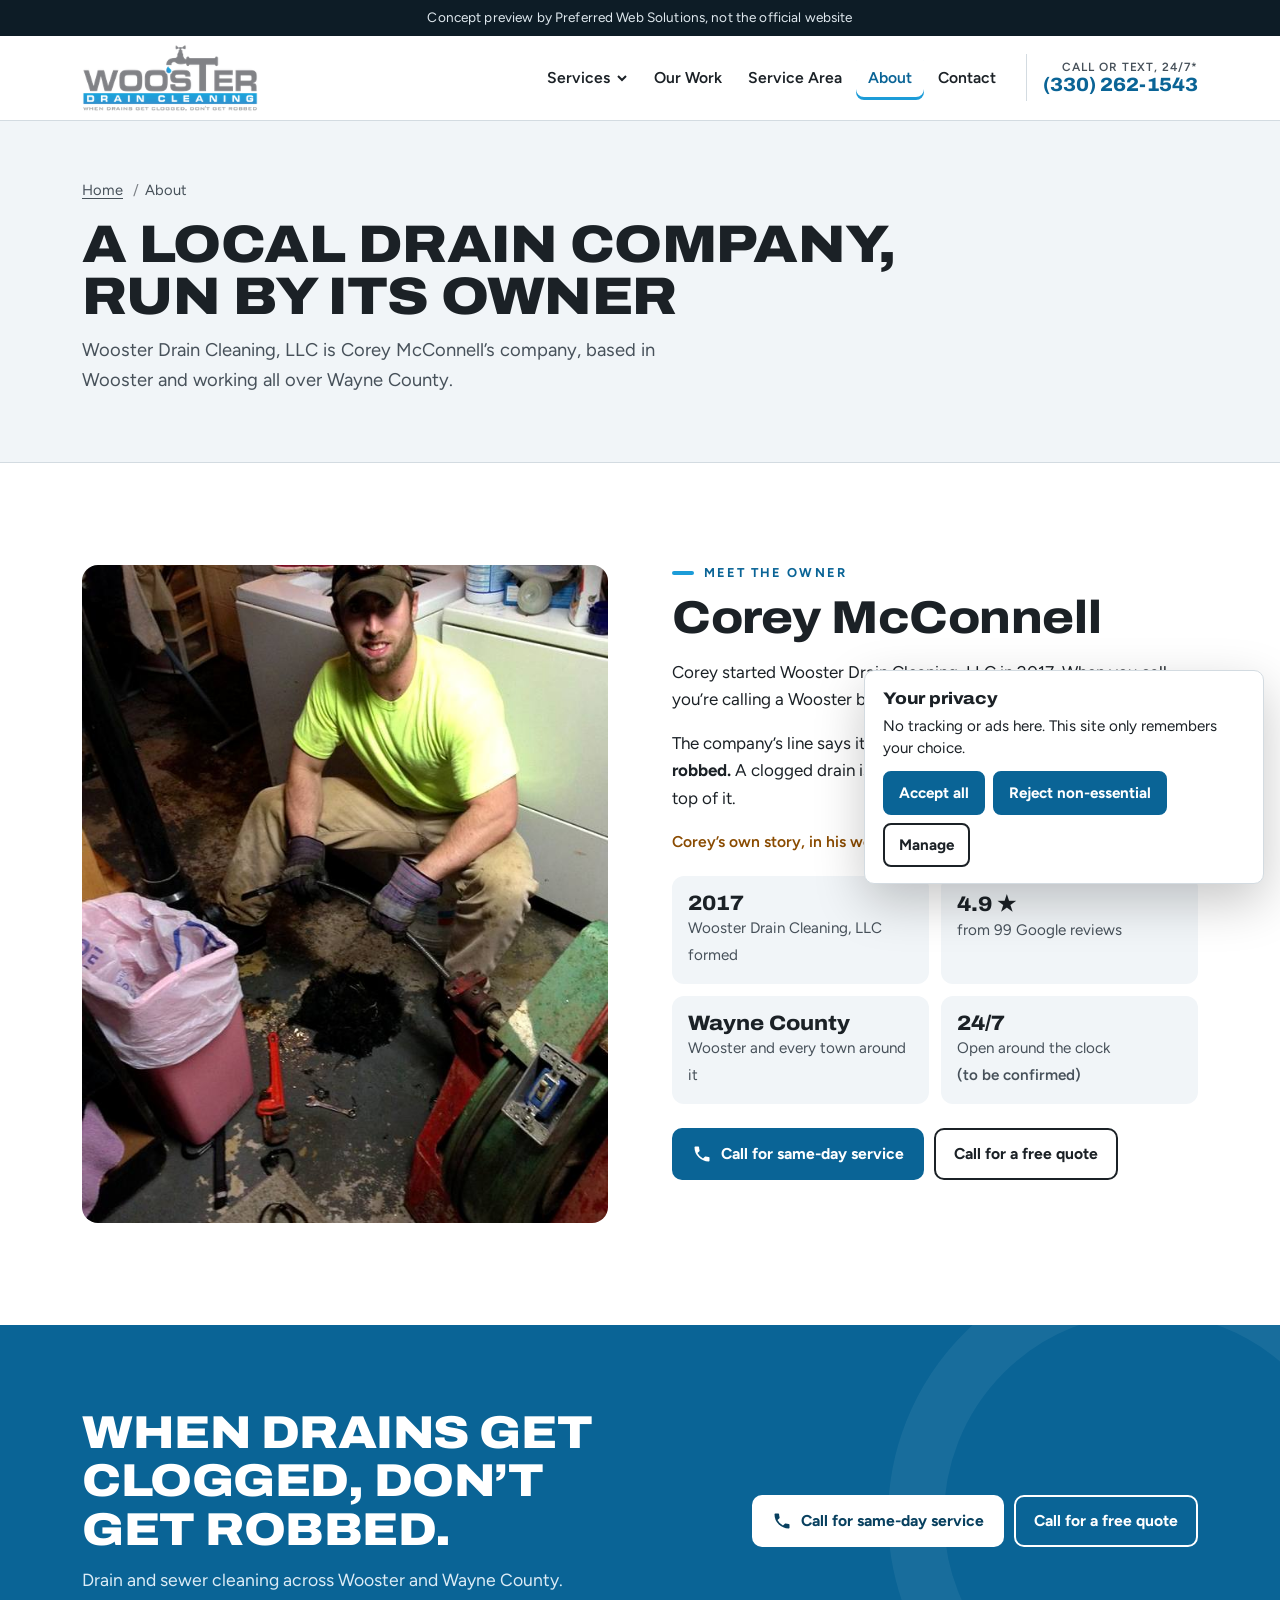
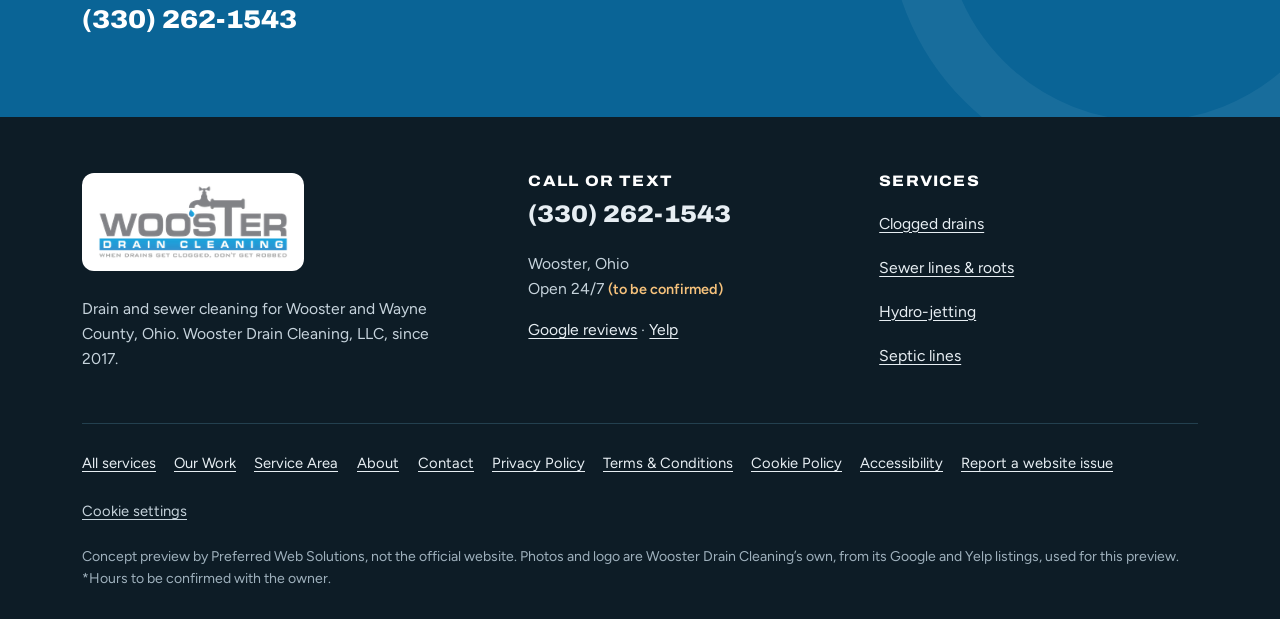
<file: about.html>
<!doctype html>
<html lang="en">
<head>
<meta charset="utf-8">
<meta name="viewport" content="width=device-width,initial-scale=1,viewport-fit=cover">
<title>About Corey &amp; Wooster Drain Cleaning | Wooster, OH</title>
<meta name="description" content="Wooster Drain Cleaning, LLC is a local drain and sewer cleaning company in Wooster, Ohio, owned by Corey McConnell since 2017.">
<meta name="robots" content="noindex,nofollow">
<meta name="theme-color" content="#0d1c26">
<link rel="icon" href="img/favicon.png" type="image/png">
<link rel="preload" href="assets/fonts/archivo-latin-wdth-normal.woff2" as="font" type="font/woff2" crossorigin>
<link rel="preload" href="assets/fonts/figtree-latin-400-normal.woff2" as="font" type="font/woff2" crossorigin>
<link rel="stylesheet" href="assets/kit.css">
<link rel="stylesheet" href="assets/style.css">
<script>document.documentElement.className+=' js'</script>

</head>
<body>
<a class="skip" href="#main">Skip to content</a>
<aside class="concept" aria-label="Preview notice"><span class="long">Concept preview by Preferred Web Solutions, not the official website</span><span class="short">Concept preview by Preferred Web Solutions</span></aside>
<header class="site"><div class="wrap">
 <a class="logo" href="index.html"><img src="img/logo-240.png" srcset="img/logo-240.png 1x, img/logo-480.png 2x" width="240" height="93" alt="Wooster Drain Cleaning: when drains get clogged, don’t get robbed. Home"></a>
 <button class="navbtn" type="button" aria-expanded="false" aria-controls="mainnav"><svg viewBox="0 0 16 16" aria-hidden="true"><path d="M1 3h14M1 8h14M1 13h14" stroke="currentColor" stroke-width="2"/></svg>Menu</button>
 <nav class="mainnav" id="mainnav" aria-label="Main"><ul><li class="has-sub"><button class="sub-btn" type="button" aria-expanded="false" aria-controls="submenu">Services<svg viewBox="0 0 12 12" aria-hidden="true"><path d="M2 4l4 4 4-4" fill="none" stroke="currentColor" stroke-width="2"/></svg></button><ul class="submenu" id="submenu" hidden><li><a href="clogged-drains.html"><span class="n" aria-hidden="true">1</span>Clogged drains</a></li><li><a href="sewer-lines-roots.html"><span class="n" aria-hidden="true">2</span>Sewer lines &amp; roots</a></li><li><a href="hydro-jetting.html"><span class="n" aria-hidden="true">3</span>Hydro-jetting</a></li><li><a href="septic-lines.html"><span class="n" aria-hidden="true">4</span>Septic lines</a></li><li class="all"><a href="services.html">All services</a></li></ul></li><li><a href="our-work.html">Our Work</a></li><li><a href="service-area.html">Service Area</a></li><li><a href="about.html" aria-current="page">About</a></li><li><a href="contact.html">Contact</a></li></ul></nav>
 <a class="hdr-call" href="tel:+13302621543"><small>Call or text, 24/7*</small><b>(330) 262-1543</b></a>
</div></header>
<main id="main">
<section class="pagehead">
 <div class="wrap" style="grid-template-columns:minmax(0,1fr)">
  <div>
   <ol class="crumbs"><li><a href="index.html">Home</a></li><li aria-current="page">About</li></ol>
   <h1>A local drain company, run by its owner</h1>
   <p class="intro">Wooster Drain Cleaning, LLC is Corey McConnell’s company, based in Wooster and working all over Wayne County.</p>
  </div>
 </div>
</section>
<section class="sec" aria-labelledby="corey-h">
 <div class="wrap split">
  <figure data-reveal style="margin:0;border-radius:16px;overflow:hidden"><img src="img/corey-640.jpg" srcset="img/corey-640.jpg 640w, img/corey-750.jpg 750w" sizes="(max-width:960px) 100vw, 45vw" width="640" height="853" alt="Corey kneeling in a basement next to a pile of roots pulled from a sewer line, with his drain machine and tools" loading="lazy" style="width:100%;aspect-ratio:4/5;object-fit:cover"></figure>
  <div data-reveal style="--d:100ms">
   <p class="eyebrow">Meet the owner</p>
   <h2 id="corey-h">Corey McConnell</h2>
   <p style="margin-top:16px">Corey started Wooster Drain Cleaning, LLC in 2017. When you call, you’re calling a Wooster business.</p>
   <p>The company’s line says it plainly: <strong>when drains get clogged, don’t get robbed.</strong> A clogged drain is stressful enough without a surprise bill on top of it.</p>
   <p class="tbc" style="white-space:normal">Corey’s own story, in his words, would go here once he shares it.</p>
   <div class="facts">
    <div><b>2017</b><span>Wooster Drain Cleaning, LLC formed</span></div>
    <div><b>4.9 ★</b><span>from 99 Google reviews</span></div>
    <div><b>Wayne County</b><span>Wooster and every town around it</span></div>
    <div><b>24/7</b><span>Open around the clock <span class="tbc">(to be confirmed)</span></span></div>
   </div>
   <div class="actions" style="margin-top:24px"><a class="btn primary" href="tel:+13302621543"><svg viewBox="0 0 24 24" aria-hidden="true" focusable="false"><path fill="currentColor" d="M6.6 10.8a15.2 15.2 0 0 0 6.6 6.6l2.2-2.2c.3-.3.7-.4 1-.2 1.1.4 2.3.6 3.6.6.6 0 1 .4 1 1V20c0 .6-.4 1-1 1A17 17 0 0 1 3 4c0-.6.4-1 1-1h3.5c.6 0 1 .4 1 1 0 1.3.2 2.5.6 3.6.1.3 0 .7-.2 1z"/></svg><span>Call for same-day service</span></a><a class="btn ghost" href="tel:+13302621543">Call for a free quote</a></div>
  </div>
 </div>
</section>
<section class="band" aria-labelledby="band-h">
 <div class="wrap">
  <div><h2 id="band-h">When drains get clogged, don’t get robbed.</h2><p>Drain and sewer cleaning across Wooster and Wayne County.</p><span class="num">(330) 262-1543</span></div>
  <div class="actions"><a class="btn primary" href="tel:+13302621543"><svg viewBox="0 0 24 24" aria-hidden="true" focusable="false"><path fill="currentColor" d="M6.6 10.8a15.2 15.2 0 0 0 6.6 6.6l2.2-2.2c.3-.3.7-.4 1-.2 1.1.4 2.3.6 3.6.6.6 0 1 .4 1 1V20c0 .6-.4 1-1 1A17 17 0 0 1 3 4c0-.6.4-1 1-1h3.5c.6 0 1 .4 1 1 0 1.3.2 2.5.6 3.6.1.3 0 .7-.2 1z"/></svg><span>Call for same-day service</span></a><a class="btn ghost" href="tel:+13302621543">Call for a free quote</a></div>
 </div>
</section>
</main>

<footer class="site">
<div class="wrap">
 <div class="cols">
  <div>
   <a class="f-logo" href="index.html"><img src="img/logo-240.png" srcset="img/logo-240.png 1x, img/logo-480.png 2x" width="240" height="93" alt="Wooster Drain Cleaning, home" loading="lazy"></a>
   <p style="margin-top:18px;max-width:38ch">Drain and sewer cleaning for Wooster and Wayne County, Ohio. Wooster Drain Cleaning, LLC, since 2017.</p>
  </div>
  <div><h2>Call or text</h2>
   <p class="f-num"><a href="tel:+13302621543" style="text-decoration:none">(330) 262-1543</a></p>
   <p>Wooster, Ohio<br>Open 24/7 <span class="tbc f">(to be confirmed)</span></p>
   <p><a href="https://www.google.com/maps/search/?api=1&amp;query=Wooster%20Drain%20Cleaning&amp;query_place_id=ChIJf9TKv2RGN4gRxcmagRYAgso" target="_blank" rel="noopener">Google reviews<span class="sr-only"> (opens in a new tab)</span></a> · <a href="https://www.yelp.com/biz/wooster-drain-cleaning-wooster-2" target="_blank" rel="noopener">Yelp<span class="sr-only"> (opens in a new tab)</span></a></p>
  </div>
  <div><h2>Services</h2><ul><li><a href="clogged-drains.html">Clogged drains</a></li><li><a href="sewer-lines-roots.html">Sewer lines &amp; roots</a></li><li><a href="hydro-jetting.html">Hydro-jetting</a></li><li><a href="septic-lines.html">Septic lines</a></li></ul></div>
 </div>
 <nav class="flinks" aria-label="Site information">
  <a href="services.html">All services</a><a href="our-work.html">Our Work</a><a href="service-area.html">Service Area</a><a href="about.html">About</a><a href="contact.html">Contact</a>
  <a href="privacy.html">Privacy Policy</a><a href="terms.html">Terms &amp; Conditions</a><a href="cookies.html">Cookie Policy</a><a href="accessibility.html">Accessibility</a><a href="report.html">Report a website issue</a>
  <button type="button" data-cookie-settings>Cookie settings</button>
 </nav>
 <p class="credit">Concept preview by Preferred Web Solutions, not the official website. Photos and logo are Wooster Drain Cleaning’s own, from its Google and Yelp listings, used for this preview. *Hours to be confirmed with the owner.</p>
</div>
</footer>
<div class="callbar"><a class="btn primary" href="tel:+13302621543"><svg viewBox="0 0 24 24" aria-hidden="true" focusable="false"><path fill="currentColor" d="M6.6 10.8a15.2 15.2 0 0 0 6.6 6.6l2.2-2.2c.3-.3.7-.4 1-.2 1.1.4 2.3.6 3.6.6.6 0 1 .4 1 1V20c0 .6-.4 1-1 1A17 17 0 0 1 3 4c0-.6.4-1 1-1h3.5c.6 0 1 .4 1 1 0 1.3.2 2.5.6 3.6.1.3 0 .7-.2 1z"/></svg><span>Call for same-day service</span></a><a class="btn text" href="sms:+13302621543"><svg viewBox="0 0 24 24" aria-hidden="true" focusable="false"><path fill="currentColor" d="M4 4h16a2 2 0 0 1 2 2v10a2 2 0 0 1-2 2H8l-4 4V6a2 2 0 0 1 2-2z"/></svg><span>Text</span></a></div>
<script src="assets/consent.js" data-key="pws_consent_wooster"></script>
<script src="assets/app.js"></script>

</body>
</html>
</file>
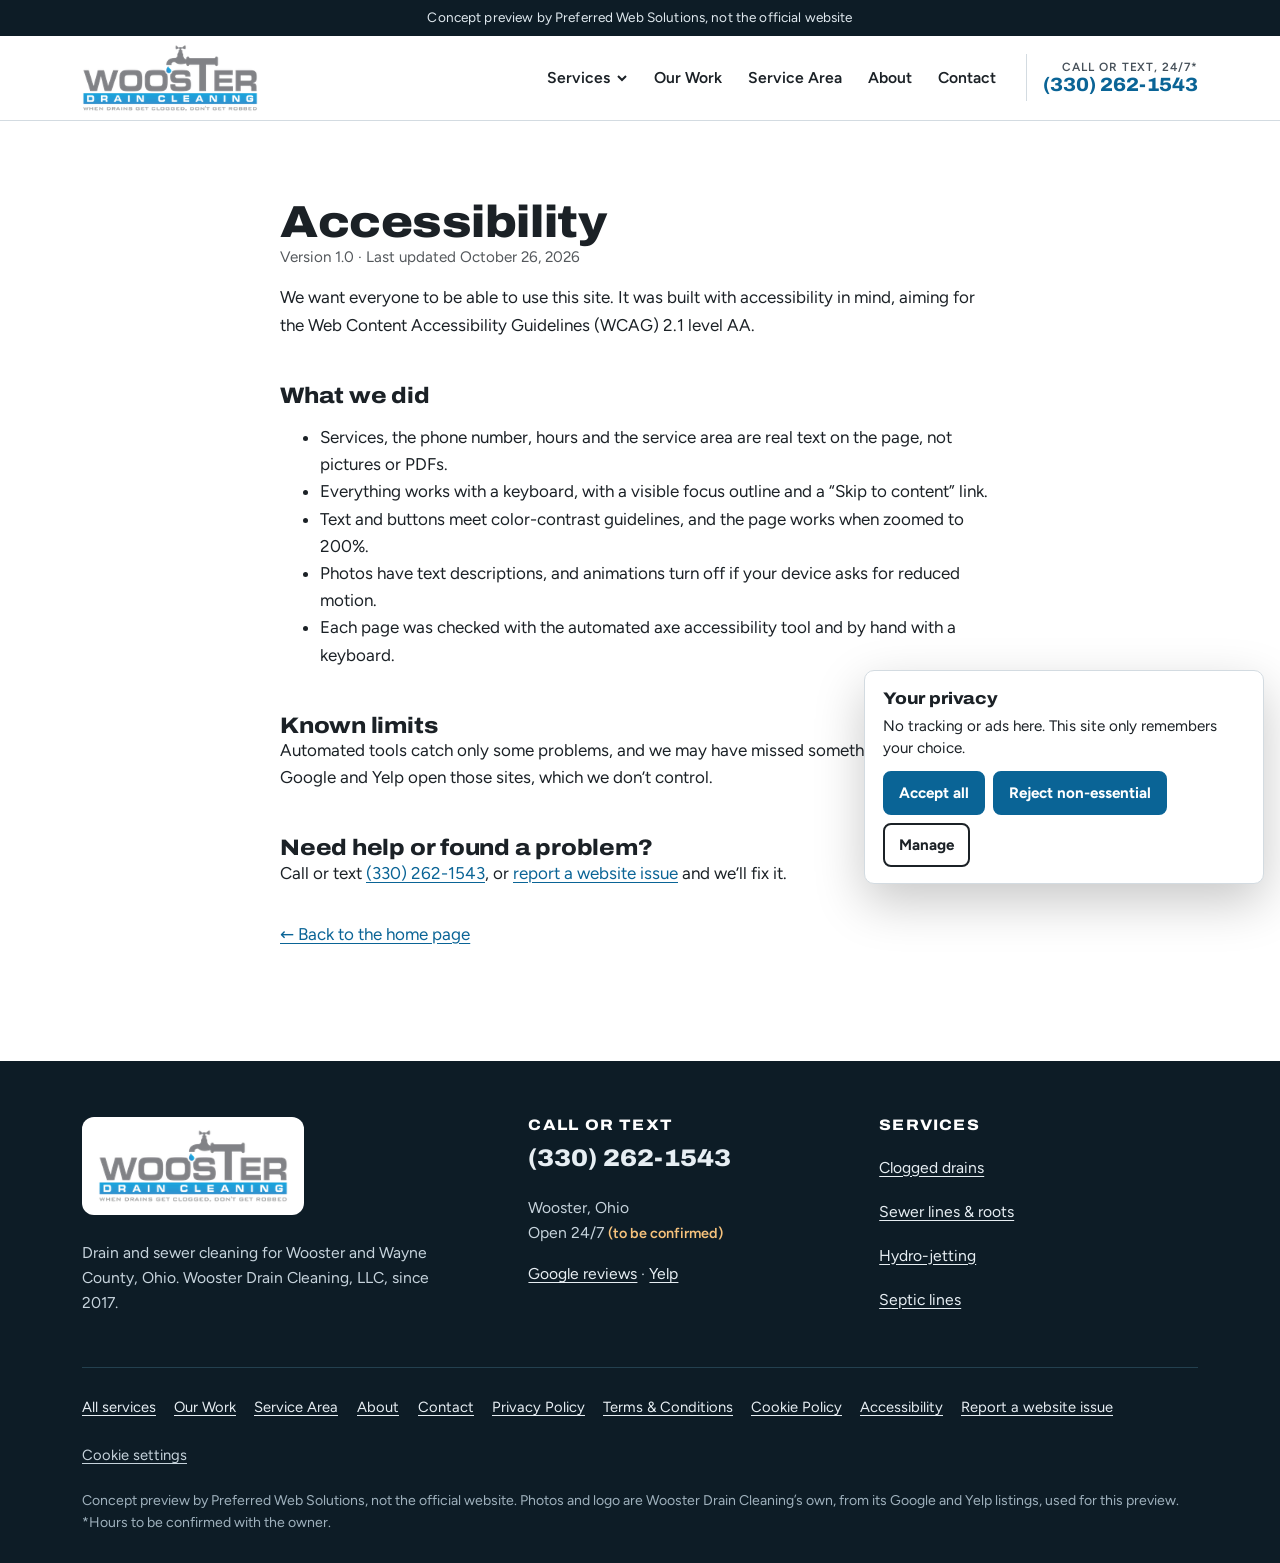
<file: accessibility.html>
<!doctype html>
<html lang="en">
<head>
<meta charset="utf-8">
<meta name="viewport" content="width=device-width,initial-scale=1,viewport-fit=cover">
<title>Accessibility | Wooster Drain Cleaning</title>
<meta name="description" content="Accessibility statement for the Wooster Drain Cleaning website.">
<meta name="robots" content="noindex,nofollow">
<meta name="theme-color" content="#0d1c26">
<link rel="icon" href="img/favicon.png" type="image/png">
<link rel="preload" href="assets/fonts/archivo-latin-wdth-normal.woff2" as="font" type="font/woff2" crossorigin>
<link rel="preload" href="assets/fonts/figtree-latin-400-normal.woff2" as="font" type="font/woff2" crossorigin>
<link rel="stylesheet" href="assets/kit.css">
<link rel="stylesheet" href="assets/style.css">
<script>document.documentElement.className+=' js'</script>

</head>
<body>
<a class="skip" href="#main">Skip to content</a>
<aside class="concept" aria-label="Preview notice"><span class="long">Concept preview by Preferred Web Solutions, not the official website</span><span class="short">Concept preview by Preferred Web Solutions</span></aside>
<header class="site"><div class="wrap">
 <a class="logo" href="index.html"><img src="img/logo-240.png" srcset="img/logo-240.png 1x, img/logo-480.png 2x" width="240" height="93" alt="Wooster Drain Cleaning: when drains get clogged, don’t get robbed. Home"></a>
 <button class="navbtn" type="button" aria-expanded="false" aria-controls="mainnav"><svg viewBox="0 0 16 16" aria-hidden="true"><path d="M1 3h14M1 8h14M1 13h14" stroke="currentColor" stroke-width="2"/></svg>Menu</button>
 <nav class="mainnav" id="mainnav" aria-label="Main"><ul><li class="has-sub"><button class="sub-btn" type="button" aria-expanded="false" aria-controls="submenu">Services<svg viewBox="0 0 12 12" aria-hidden="true"><path d="M2 4l4 4 4-4" fill="none" stroke="currentColor" stroke-width="2"/></svg></button><ul class="submenu" id="submenu" hidden><li><a href="clogged-drains.html"><span class="n" aria-hidden="true">1</span>Clogged drains</a></li><li><a href="sewer-lines-roots.html"><span class="n" aria-hidden="true">2</span>Sewer lines &amp; roots</a></li><li><a href="hydro-jetting.html"><span class="n" aria-hidden="true">3</span>Hydro-jetting</a></li><li><a href="septic-lines.html"><span class="n" aria-hidden="true">4</span>Septic lines</a></li><li class="all"><a href="services.html">All services</a></li></ul></li><li><a href="our-work.html">Our Work</a></li><li><a href="service-area.html">Service Area</a></li><li><a href="about.html">About</a></li><li><a href="contact.html">Contact</a></li></ul></nav>
 <a class="hdr-call" href="tel:+13302621543"><small>Call or text, 24/7*</small><b>(330) 262-1543</b></a>
</div></header>
<main id="main" class="legal">
<h1>Accessibility</h1>
<p class="meta">Version 1.0 · Last updated October 26, 2026</p>
<p>We want everyone to be able to use this site. It was built with accessibility in mind, aiming for the Web Content Accessibility Guidelines (WCAG) 2.1 level AA.</p>
<h2>What we did</h2>
<ul>
<li>Services, the phone number, hours and the service area are real text on the page, not pictures or PDFs.</li>
<li>Everything works with a keyboard, with a visible focus outline and a “Skip to content” link.</li>
<li>Text and buttons meet color-contrast guidelines, and the page works when zoomed to 200%.</li>
<li>Photos have text descriptions, and animations turn off if your device asks for reduced motion.</li>
<li>Each page was checked with the automated axe accessibility tool and by hand with a keyboard.</li>
</ul>
<h2>Known limits</h2>
<p>Automated tools catch only some problems, and we may have missed something. Links to Google and Yelp open those sites, which we don’t control.</p>
<h2>Need help or found a problem?</h2>
<p>Call or text <a href="tel:+13302621543">(330) 262-1543</a>, or <a href="report.html">report a website issue</a> and we’ll fix it.</p>
<p class="legal-back"><a href="index.html">← Back to the home page</a></p>
</main>
<footer class="site">
<div class="wrap">
 <div class="cols">
  <div>
   <a class="f-logo" href="index.html"><img src="img/logo-240.png" srcset="img/logo-240.png 1x, img/logo-480.png 2x" width="240" height="93" alt="Wooster Drain Cleaning, home" loading="lazy"></a>
   <p style="margin-top:18px;max-width:38ch">Drain and sewer cleaning for Wooster and Wayne County, Ohio. Wooster Drain Cleaning, LLC, since 2017.</p>
  </div>
  <div><h2>Call or text</h2>
   <p class="f-num"><a href="tel:+13302621543" style="text-decoration:none">(330) 262-1543</a></p>
   <p>Wooster, Ohio<br>Open 24/7 <span class="tbc f">(to be confirmed)</span></p>
   <p><a href="https://www.google.com/maps/search/?api=1&amp;query=Wooster%20Drain%20Cleaning&amp;query_place_id=ChIJf9TKv2RGN4gRxcmagRYAgso" target="_blank" rel="noopener">Google reviews<span class="sr-only"> (opens in a new tab)</span></a> · <a href="https://www.yelp.com/biz/wooster-drain-cleaning-wooster-2" target="_blank" rel="noopener">Yelp<span class="sr-only"> (opens in a new tab)</span></a></p>
  </div>
  <div><h2>Services</h2><ul><li><a href="clogged-drains.html">Clogged drains</a></li><li><a href="sewer-lines-roots.html">Sewer lines &amp; roots</a></li><li><a href="hydro-jetting.html">Hydro-jetting</a></li><li><a href="septic-lines.html">Septic lines</a></li></ul></div>
 </div>
 <nav class="flinks" aria-label="Site information">
  <a href="services.html">All services</a><a href="our-work.html">Our Work</a><a href="service-area.html">Service Area</a><a href="about.html">About</a><a href="contact.html">Contact</a>
  <a href="privacy.html">Privacy Policy</a><a href="terms.html">Terms &amp; Conditions</a><a href="cookies.html">Cookie Policy</a><a href="accessibility.html">Accessibility</a><a href="report.html">Report a website issue</a>
  <button type="button" data-cookie-settings>Cookie settings</button>
 </nav>
 <p class="credit">Concept preview by Preferred Web Solutions, not the official website. Photos and logo are Wooster Drain Cleaning’s own, from its Google and Yelp listings, used for this preview. *Hours to be confirmed with the owner.</p>
</div>
</footer>
<div class="callbar"><a class="btn primary" href="tel:+13302621543"><svg viewBox="0 0 24 24" aria-hidden="true" focusable="false"><path fill="currentColor" d="M6.6 10.8a15.2 15.2 0 0 0 6.6 6.6l2.2-2.2c.3-.3.7-.4 1-.2 1.1.4 2.3.6 3.6.6.6 0 1 .4 1 1V20c0 .6-.4 1-1 1A17 17 0 0 1 3 4c0-.6.4-1 1-1h3.5c.6 0 1 .4 1 1 0 1.3.2 2.5.6 3.6.1.3 0 .7-.2 1z"/></svg><span>Call for same-day service</span></a><a class="btn text" href="sms:+13302621543"><svg viewBox="0 0 24 24" aria-hidden="true" focusable="false"><path fill="currentColor" d="M4 4h16a2 2 0 0 1 2 2v10a2 2 0 0 1-2 2H8l-4 4V6a2 2 0 0 1 2-2z"/></svg><span>Text</span></a></div>
<script src="assets/consent.js" data-key="pws_consent_wooster"></script>
<script src="assets/app.js"></script>

</body>
</html>
</file>
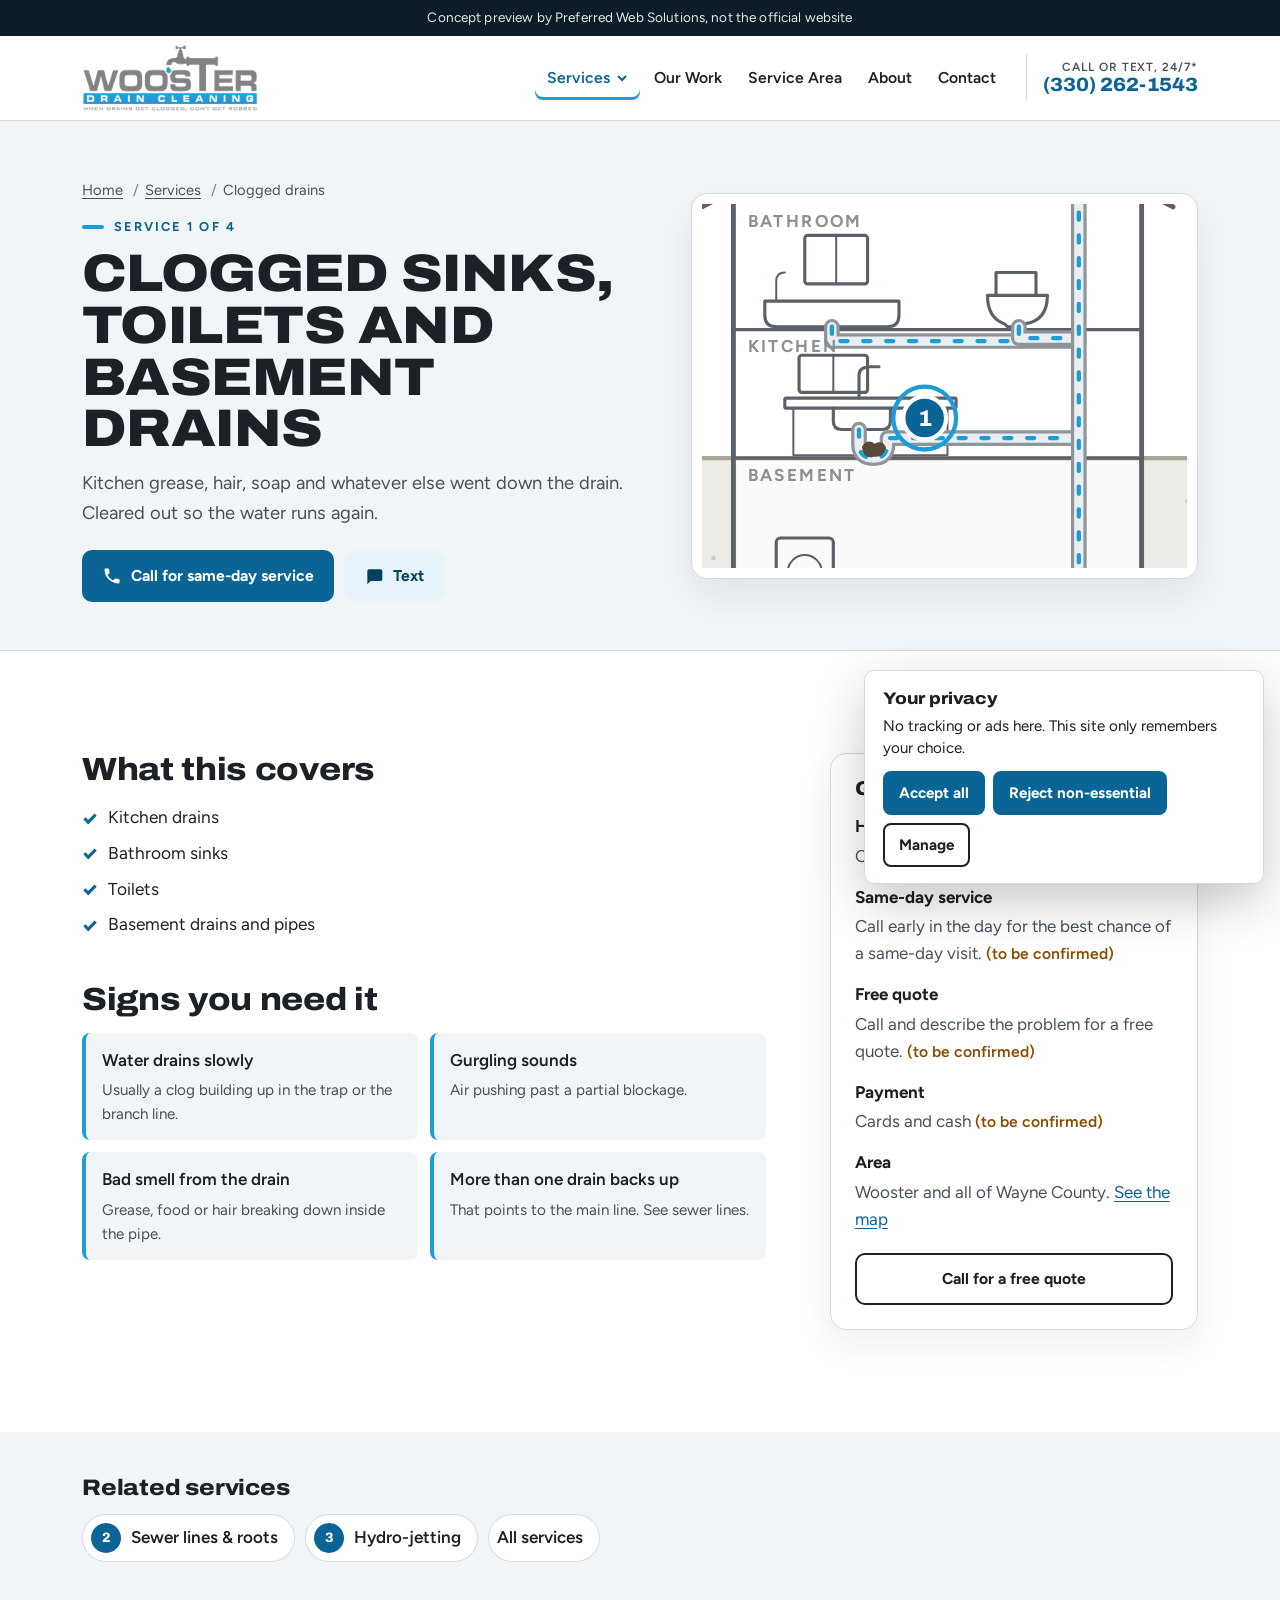
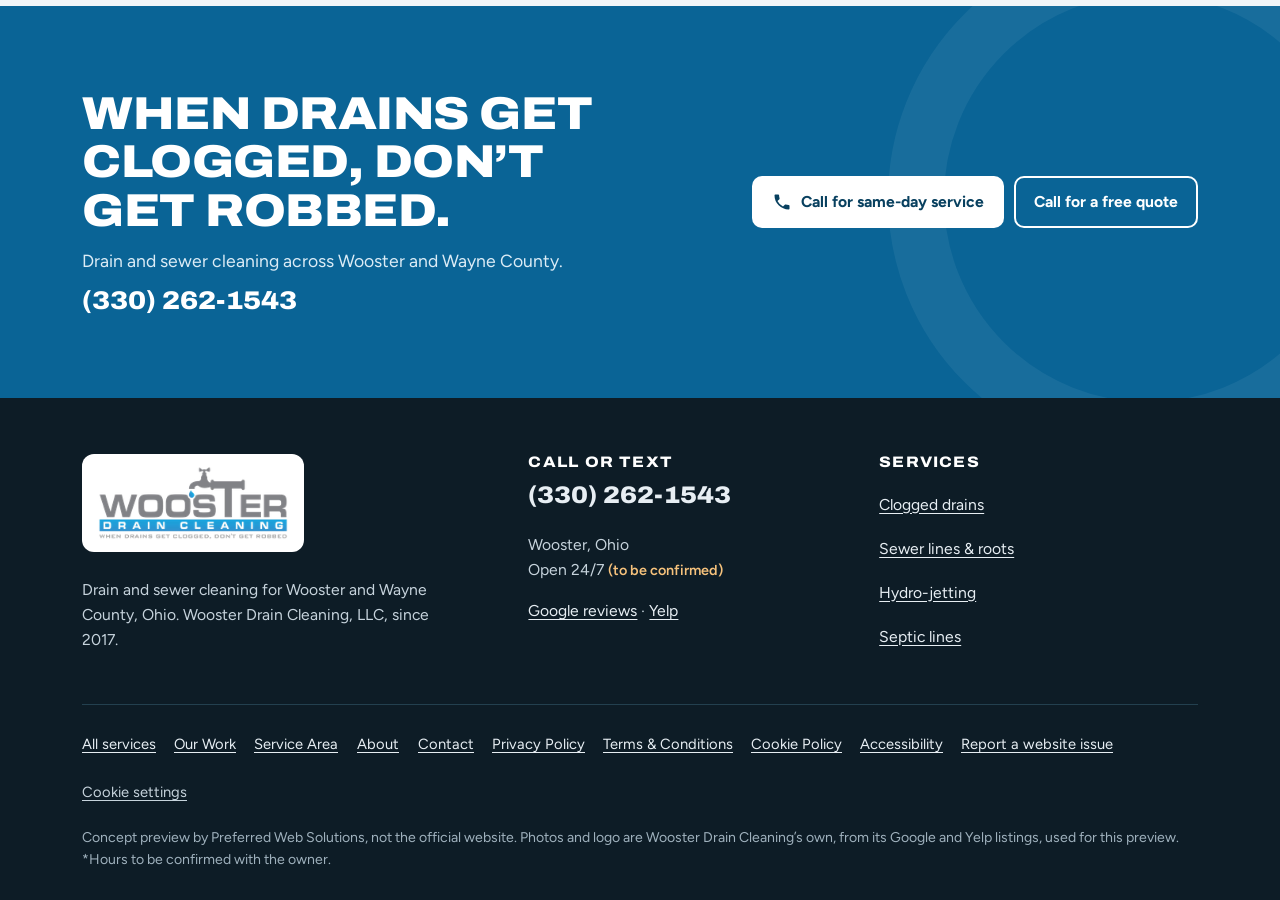
<file: clogged-drains.html>
<!doctype html>
<html lang="en">
<head>
<meta charset="utf-8">
<meta name="viewport" content="width=device-width,initial-scale=1,viewport-fit=cover">
<title>Clogged drains in Wooster, OH | Wooster Drain Cleaning</title>
<meta name="description" content="Clogged drains in Wooster and Wayne County, Ohio. Kitchen drains, bathroom sinks, toilets and basement drains cleared. Call or text (330) 262-1543.">
<meta name="robots" content="noindex,nofollow">
<meta name="theme-color" content="#0d1c26">
<link rel="icon" href="img/favicon.png" type="image/png">
<link rel="preload" href="assets/fonts/archivo-latin-wdth-normal.woff2" as="font" type="font/woff2" crossorigin>
<link rel="preload" href="assets/fonts/figtree-latin-400-normal.woff2" as="font" type="font/woff2" crossorigin>
<link rel="stylesheet" href="assets/kit.css">
<link rel="stylesheet" href="assets/style.css">
<script>document.documentElement.className+=' js'</script>

</head>
<body>
<a class="skip" href="#main">Skip to content</a>
<aside class="concept" aria-label="Preview notice"><span class="long">Concept preview by Preferred Web Solutions, not the official website</span><span class="short">Concept preview by Preferred Web Solutions</span></aside>
<header class="site"><div class="wrap">
 <a class="logo" href="index.html"><img src="img/logo-240.png" srcset="img/logo-240.png 1x, img/logo-480.png 2x" width="240" height="93" alt="Wooster Drain Cleaning: when drains get clogged, don’t get robbed. Home"></a>
 <button class="navbtn" type="button" aria-expanded="false" aria-controls="mainnav"><svg viewBox="0 0 16 16" aria-hidden="true"><path d="M1 3h14M1 8h14M1 13h14" stroke="currentColor" stroke-width="2"/></svg>Menu</button>
 <nav class="mainnav" id="mainnav" aria-label="Main"><ul><li class="has-sub"><button class="sub-btn current" type="button" aria-expanded="false" aria-controls="submenu">Services<svg viewBox="0 0 12 12" aria-hidden="true"><path d="M2 4l4 4 4-4" fill="none" stroke="currentColor" stroke-width="2"/></svg></button><ul class="submenu" id="submenu" hidden><li><a href="clogged-drains.html" aria-current="page"><span class="n" aria-hidden="true">1</span>Clogged drains</a></li><li><a href="sewer-lines-roots.html"><span class="n" aria-hidden="true">2</span>Sewer lines &amp; roots</a></li><li><a href="hydro-jetting.html"><span class="n" aria-hidden="true">3</span>Hydro-jetting</a></li><li><a href="septic-lines.html"><span class="n" aria-hidden="true">4</span>Septic lines</a></li><li class="all"><a href="services.html">All services</a></li></ul></li><li><a href="our-work.html">Our Work</a></li><li><a href="service-area.html">Service Area</a></li><li><a href="about.html">About</a></li><li><a href="contact.html">Contact</a></li></ul></nav>
 <a class="hdr-call" href="tel:+13302621543"><small>Call or text, 24/7*</small><b>(330) 262-1543</b></a>
</div></header>
<main id="main">
<section class="pagehead">
 <div class="wrap">
  <div>
   <ol class="crumbs"><li><a href="index.html">Home</a></li><li><a href="services.html">Services</a></li><li aria-current="page">Clogged drains</li></ol>
   <p class="eyebrow">Service 1 of 4</p>
   <h1>Clogged sinks, toilets and basement drains</h1>
   <p class="intro">Kitchen grease, hair, soap and whatever else went down the drain. Cleared out so the water runs again.</p>
   <div class="actions" style="margin-top:22px"><a class="btn primary" href="tel:+13302621543"><svg viewBox="0 0 24 24" aria-hidden="true" focusable="false"><path fill="currentColor" d="M6.6 10.8a15.2 15.2 0 0 0 6.6 6.6l2.2-2.2c.3-.3.7-.4 1-.2 1.1.4 2.3.6 3.6.6.6 0 1 .4 1 1V20c0 .6-.4 1-1 1A17 17 0 0 1 3 4c0-.6.4-1 1-1h3.5c.6 0 1 .4 1 1 0 1.3.2 2.5.6 3.6.1.3 0 .7-.2 1z"/></svg><span>Call for same-day service</span></a><a class="btn text" href="sms:+13302621543"><svg viewBox="0 0 24 24" aria-hidden="true" focusable="false"><path fill="currentColor" d="M4 4h16a2 2 0 0 1 2 2v10a2 2 0 0 1-2 2H8l-4 4V6a2 2 0 0 1 2-2z"/></svg><span>Text</span></a></div>
  </div>
  <div class="card"><svg class="cutaway" viewBox="40 112 340 255" role="group" aria-labelledby="cwt-clogged-drains" focusable="false">
<title id="cwt-clogged-drains">A cutaway drawing of the part of the drain system this service covers</title>
<rect class="cw-soil" x="-20" y="290" width="760" height="240"/>
<g class="cw-soilmarks"><circle cx="20" cy="320" r="1.6"/><circle cx="48" cy="360" r="1.6"/><circle cx="30" cy="420" r="1.6"/><circle cx="90" cy="470" r="1.6"/><circle cx="150" cy="450" r="1.6"/><circle cx="260" cy="480" r="1.6"/><circle cx="380" cy="320" r="1.6"/><circle cx="420" cy="350" r="1.6"/><circle cx="560" cy="340" r="1.6"/><circle cx="610" cy="470" r="1.6"/><circle cx="660" cy="330" r="1.6"/><circle cx="690" cy="440" r="1.6"/><circle cx="470" cy="480" r="1.6"/><circle cx="330" cy="470" r="1.6"/><circle cx="15" cy="480" r="1.6"/><circle cx="120" cy="430" r="1.6"/><circle cx="640" cy="300" r="1.6"/></g>
<line class="cw-ground" x1="-20" y1="290" x2="740" y2="290"/>
<!-- house -->
<rect class="cw-room" x="64" y="112" width="282" height="176"/>
<rect class="cw-room cw-base" x="64" y="292" width="282" height="108"/>
<path class="cw-line cw-thick" d="M40 114 L205 30 L370 114"/>
<path class="cw-line" d="M268 72 V48 H292 V84"/>
<path class="cw-line cw-thick" d="M62 112 V402 H348 V112"/>
<line class="cw-line" x1="62" y1="200" x2="348" y2="200"/>
<line class="cw-line" x1="62" y1="290" x2="348" y2="290"/>
<rect class="cw-line" x="112" y="134" width="44" height="34" rx="2"/><line class="cw-line cw-thin" x1="134" y1="134" x2="134" y2="168"/>
<rect class="cw-line" x="108" y="218" width="48" height="26" rx="2"/><line class="cw-line cw-thin" x1="132" y1="218" x2="132" y2="244"/>
<!-- upstairs bath: tub + toilet -->
<path class="cw-line" d="M84 180 H178 V190 Q178 198 170 198 H92 Q84 198 84 190 Z"/>
<path class="cw-line cw-thin" d="M92 180 V166 Q92 160 98 160"/>
<path class="cw-line" d="M246 160 H274 V176 H246 Z M240 176 H282 Q282 194 266 196 L264 198 H254 L252 196 Q240 192 240 176 Z"/>
<!-- kitchen: counter, sink, faucet, cabinet -->
<path class="cw-line" d="M150 248 V232 Q150 226 158 226 H164"/>
<rect class="cw-line" x="98" y="248" width="120" height="7" rx="1"/>
<path class="cw-line" d="M132 255 V264 Q132 270 138 270 H166 Q172 270 172 264 V255"/>
<rect class="cw-line cw-thin" x="104" y="255" width="108" height="33"/>
<!-- basement: floor drain + washer -->
<rect class="cw-line" x="92" y="346" width="40" height="52" rx="3"/><circle class="cw-line cw-thin" cx="112" cy="370" r="12"/>
<path class="cw-line" d="M190 400 h28" /><path class="cw-line cw-thin" d="M194 396 h20 M194 392 h20"/>
<!-- pipes -->
<path class="cw-pipe-o " d="M150 270 V280 Q150 290 160 290 Q170 290 170 280 V276 H304"/><path class="cw-pipe-i " d="M150 270 V280 Q150 290 160 290 Q170 290 170 280 V276 H304"/><path class="cw-flow " d="M150 270 V280 Q150 290 160 290 Q170 290 170 280 V276 H304"/>
<path class="cw-pipe-o " d="M131 198 V208 H304"/><path class="cw-pipe-i " d="M131 198 V208 H304"/><path class="cw-flow " d="M131 198 V208 H304"/>
<path class="cw-pipe-o " d="M262 198 V206 H304"/><path class="cw-pipe-i " d="M262 198 V206 H304"/><path class="cw-flow " d="M262 198 V206 H304"/>
<path class="cw-pipe-o main" d="M304 86 V424 Q304 432 312 432 H602 Q610 432 614 428"/><path class="cw-pipe-i main" d="M304 86 V424 Q304 432 312 432 H602 Q610 432 614 428"/><path class="cw-flow main" d="M304 86 V424 Q304 432 312 432 H602 Q610 432 614 428"/>
<path class="cw-pipe-o " d="M204 400 V424 Q204 432 212 432 H304"/><path class="cw-pipe-i " d="M204 400 V424 Q204 432 212 432 H304"/><path class="cw-flow " d="M204 400 V424 Q204 432 212 432 H304"/>
<!-- grease clog in the kitchen trap -->
<path class="cw-clog" d="M152 282 q4 -6 9 -2 q6 -3 8 3 q-2 7 -9 6 q-7 2 -8 -7z"/>
<!-- tree and roots -->
<path class="cw-line" d="M512 290 V232 M512 252 l-14 -12 M512 244 l16 -14"/>
<path class="cw-tree" d="M512 120 c30 0 50 22 46 48 c18 8 22 40 0 50 c-6 20 -36 24 -46 14 c-12 12 -42 6 -46 -14 c-22 -10 -18 -42 0 -50 c-4 -26 16 -48 46 -48z"/>
<path class="cw-root" d="M512 290 q-6 40 -14 70 q-8 30 -2 64 M512 290 q8 50 22 80 q10 24 8 54 M508 300 q-30 30 -40 70 M516 300 q34 26 52 66 M504 330 q-20 20 -18 50 M526 336 q22 20 26 58 M498 420 l10 8 M536 418 l-8 10 M520 424 l0 10"/>
<!-- hydro-jet nozzle + hose in the main -->
<path class="cw-hose" d="M318 432 H384"/>
<rect class="cw-nozzle" x="384" y="428" width="16" height="8" rx="2"/>
<path class="cw-spray" d="M402 430 l18 -6 M402 432 l22 0 M402 434 l18 6 M400 429 l10 -9 M400 435 l10 9"/>
<!-- septic tank -->
<rect class="cw-tank" x="612" y="410" width="82" height="62" rx="10"/>
<path class="cw-line cw-thin" d="M630 410 V398 H644 V410 M662 410 V398 H676 V410"/>
<path class="cw-flow-still" d="M618 452 H688"/>
<g class="cw-labels" aria-hidden="true">
<text x="72" y="128">BATHROOM</text><text x="72" y="216">KITCHEN</text><text x="72" y="306">BASEMENT</text>
<text x="420" y="282">YARD</text><text x="614" y="490">SEPTIC TANK</text><text x="318" y="456">MAIN LINE</text>
</g>
<a class="cw-pin on" href="clogged-drains.html" data-pin="1" aria-label="1: Sinks, toilets and basement drains"><circle class="cw-hit" cx="196" cy="262" r="46"/><circle class="cw-ring" cx="196" cy="262" r="22"/><circle class="cw-dot" cx="196" cy="262" r="15"/><text x="196" y="267.5" text-anchor="middle">1</text></a><a class="cw-pin off" href="sewer-lines-roots.html" data-pin="2" aria-label="2: Main sewer line and roots"><circle class="cw-hit" cx="520" cy="402" r="46"/><circle class="cw-ring" cx="520" cy="402" r="22"/><circle class="cw-dot" cx="520" cy="402" r="15"/><text x="520" y="407.5" text-anchor="middle">2</text></a><a class="cw-pin off" href="hydro-jetting.html" data-pin="3" aria-label="3: Hydro-jetting"><circle class="cw-hit" cx="404" cy="466" r="46"/><circle class="cw-ring" cx="404" cy="466" r="22"/><circle class="cw-dot" cx="404" cy="466" r="15"/><text x="404" y="471.5" text-anchor="middle">3</text></a><a class="cw-pin off" href="septic-lines.html" data-pin="4" aria-label="4: Septic lines"><circle class="cw-hit" cx="640" cy="392" r="46"/><circle class="cw-ring" cx="640" cy="392" r="22"/><circle class="cw-dot" cx="640" cy="392" r="15"/><text x="640" y="397.5" text-anchor="middle">4</text></a>
</svg></div>
 </div>
</section>
<section class="sec">
 <div class="wrap svc-body">
  <div>
   <h2>What this covers</h2>
   <ul class="ticks" style="font-size:1.08rem;display:grid;gap:8px;list-style:none;padding:0"><li>Kitchen drains</li><li>Bathroom sinks</li><li>Toilets</li><li>Basement drains and pipes</li></ul>
   <h2>Signs you need it</h2>
   <ul class="signs"><li>Water drains slowly<span>Usually a clog building up in the trap or the branch line.</span></li><li>Gurgling sounds<span>Air pushing past a partial blockage.</span></li><li>Bad smell from the drain<span>Grease, food or hair breaking down inside the pipe.</span></li><li>More than one drain backs up<span>That points to the main line. See sewer lines.</span></li></ul>
   
  </div>
  <aside class="aside" aria-labelledby="gtk-clogged-drains">
   <h2 id="gtk-clogged-drains">Good to know</h2>
   <dl>
    <dt>Hours</dt><dd>Open 24/7 <span class="tbc">(to be confirmed)</span></dd>
    <dt>Same-day service</dt><dd>Call early in the day for the best chance of a same-day visit. <span class="tbc">(to be confirmed)</span></dd>
    <dt>Free quote</dt><dd>Call and describe the problem for a free quote. <span class="tbc">(to be confirmed)</span></dd>
    <dt>Payment</dt><dd>Cards and cash <span class="tbc">(to be confirmed)</span></dd>
    <dt>Area</dt><dd>Wooster and all of Wayne County. <a href="service-area.html">See the map</a></dd>
   </dl>
   <div class="actions"><a class="btn ghost" href="tel:+13302621543">Call for a free quote</a></div>
  </aside>
 </div>
</section>
<section class="sec mist" aria-labelledby="rel-h" style="padding-top:44px;padding-bottom:44px">
 <div class="wrap">
  <h2 id="rel-h" style="font-size:1.4rem;margin-bottom:14px">Related services</h2>
  <div class="related"><a href="sewer-lines-roots.html"><span class="n" aria-hidden="true">2</span>Sewer lines &amp; roots</a><a href="hydro-jetting.html"><span class="n" aria-hidden="true">3</span>Hydro-jetting</a><a href="services.html">All services</a></div>
 </div>
</section>
<section class="band" aria-labelledby="band-h">
 <div class="wrap">
  <div><h2 id="band-h">When drains get clogged, don’t get robbed.</h2><p>Drain and sewer cleaning across Wooster and Wayne County.</p><span class="num">(330) 262-1543</span></div>
  <div class="actions"><a class="btn primary" href="tel:+13302621543"><svg viewBox="0 0 24 24" aria-hidden="true" focusable="false"><path fill="currentColor" d="M6.6 10.8a15.2 15.2 0 0 0 6.6 6.6l2.2-2.2c.3-.3.7-.4 1-.2 1.1.4 2.3.6 3.6.6.6 0 1 .4 1 1V20c0 .6-.4 1-1 1A17 17 0 0 1 3 4c0-.6.4-1 1-1h3.5c.6 0 1 .4 1 1 0 1.3.2 2.5.6 3.6.1.3 0 .7-.2 1z"/></svg><span>Call for same-day service</span></a><a class="btn ghost" href="tel:+13302621543">Call for a free quote</a></div>
 </div>
</section>
</main>
<footer class="site">
<div class="wrap">
 <div class="cols">
  <div>
   <a class="f-logo" href="index.html"><img src="img/logo-240.png" srcset="img/logo-240.png 1x, img/logo-480.png 2x" width="240" height="93" alt="Wooster Drain Cleaning, home" loading="lazy"></a>
   <p style="margin-top:18px;max-width:38ch">Drain and sewer cleaning for Wooster and Wayne County, Ohio. Wooster Drain Cleaning, LLC, since 2017.</p>
  </div>
  <div><h2>Call or text</h2>
   <p class="f-num"><a href="tel:+13302621543" style="text-decoration:none">(330) 262-1543</a></p>
   <p>Wooster, Ohio<br>Open 24/7 <span class="tbc f">(to be confirmed)</span></p>
   <p><a href="https://www.google.com/maps/search/?api=1&amp;query=Wooster%20Drain%20Cleaning&amp;query_place_id=ChIJf9TKv2RGN4gRxcmagRYAgso" target="_blank" rel="noopener">Google reviews<span class="sr-only"> (opens in a new tab)</span></a> · <a href="https://www.yelp.com/biz/wooster-drain-cleaning-wooster-2" target="_blank" rel="noopener">Yelp<span class="sr-only"> (opens in a new tab)</span></a></p>
  </div>
  <div><h2>Services</h2><ul><li><a href="clogged-drains.html">Clogged drains</a></li><li><a href="sewer-lines-roots.html">Sewer lines &amp; roots</a></li><li><a href="hydro-jetting.html">Hydro-jetting</a></li><li><a href="septic-lines.html">Septic lines</a></li></ul></div>
 </div>
 <nav class="flinks" aria-label="Site information">
  <a href="services.html">All services</a><a href="our-work.html">Our Work</a><a href="service-area.html">Service Area</a><a href="about.html">About</a><a href="contact.html">Contact</a>
  <a href="privacy.html">Privacy Policy</a><a href="terms.html">Terms &amp; Conditions</a><a href="cookies.html">Cookie Policy</a><a href="accessibility.html">Accessibility</a><a href="report.html">Report a website issue</a>
  <button type="button" data-cookie-settings>Cookie settings</button>
 </nav>
 <p class="credit">Concept preview by Preferred Web Solutions, not the official website. Photos and logo are Wooster Drain Cleaning’s own, from its Google and Yelp listings, used for this preview. *Hours to be confirmed with the owner.</p>
</div>
</footer>
<div class="callbar"><a class="btn primary" href="tel:+13302621543"><svg viewBox="0 0 24 24" aria-hidden="true" focusable="false"><path fill="currentColor" d="M6.6 10.8a15.2 15.2 0 0 0 6.6 6.6l2.2-2.2c.3-.3.7-.4 1-.2 1.1.4 2.3.6 3.6.6.6 0 1 .4 1 1V20c0 .6-.4 1-1 1A17 17 0 0 1 3 4c0-.6.4-1 1-1h3.5c.6 0 1 .4 1 1 0 1.3.2 2.5.6 3.6.1.3 0 .7-.2 1z"/></svg><span>Call for same-day service</span></a><a class="btn text" href="sms:+13302621543"><svg viewBox="0 0 24 24" aria-hidden="true" focusable="false"><path fill="currentColor" d="M4 4h16a2 2 0 0 1 2 2v10a2 2 0 0 1-2 2H8l-4 4V6a2 2 0 0 1 2-2z"/></svg><span>Text</span></a></div>
<script src="assets/consent.js" data-key="pws_consent_wooster"></script>
<script src="assets/app.js"></script>

</body>
</html>
</file>
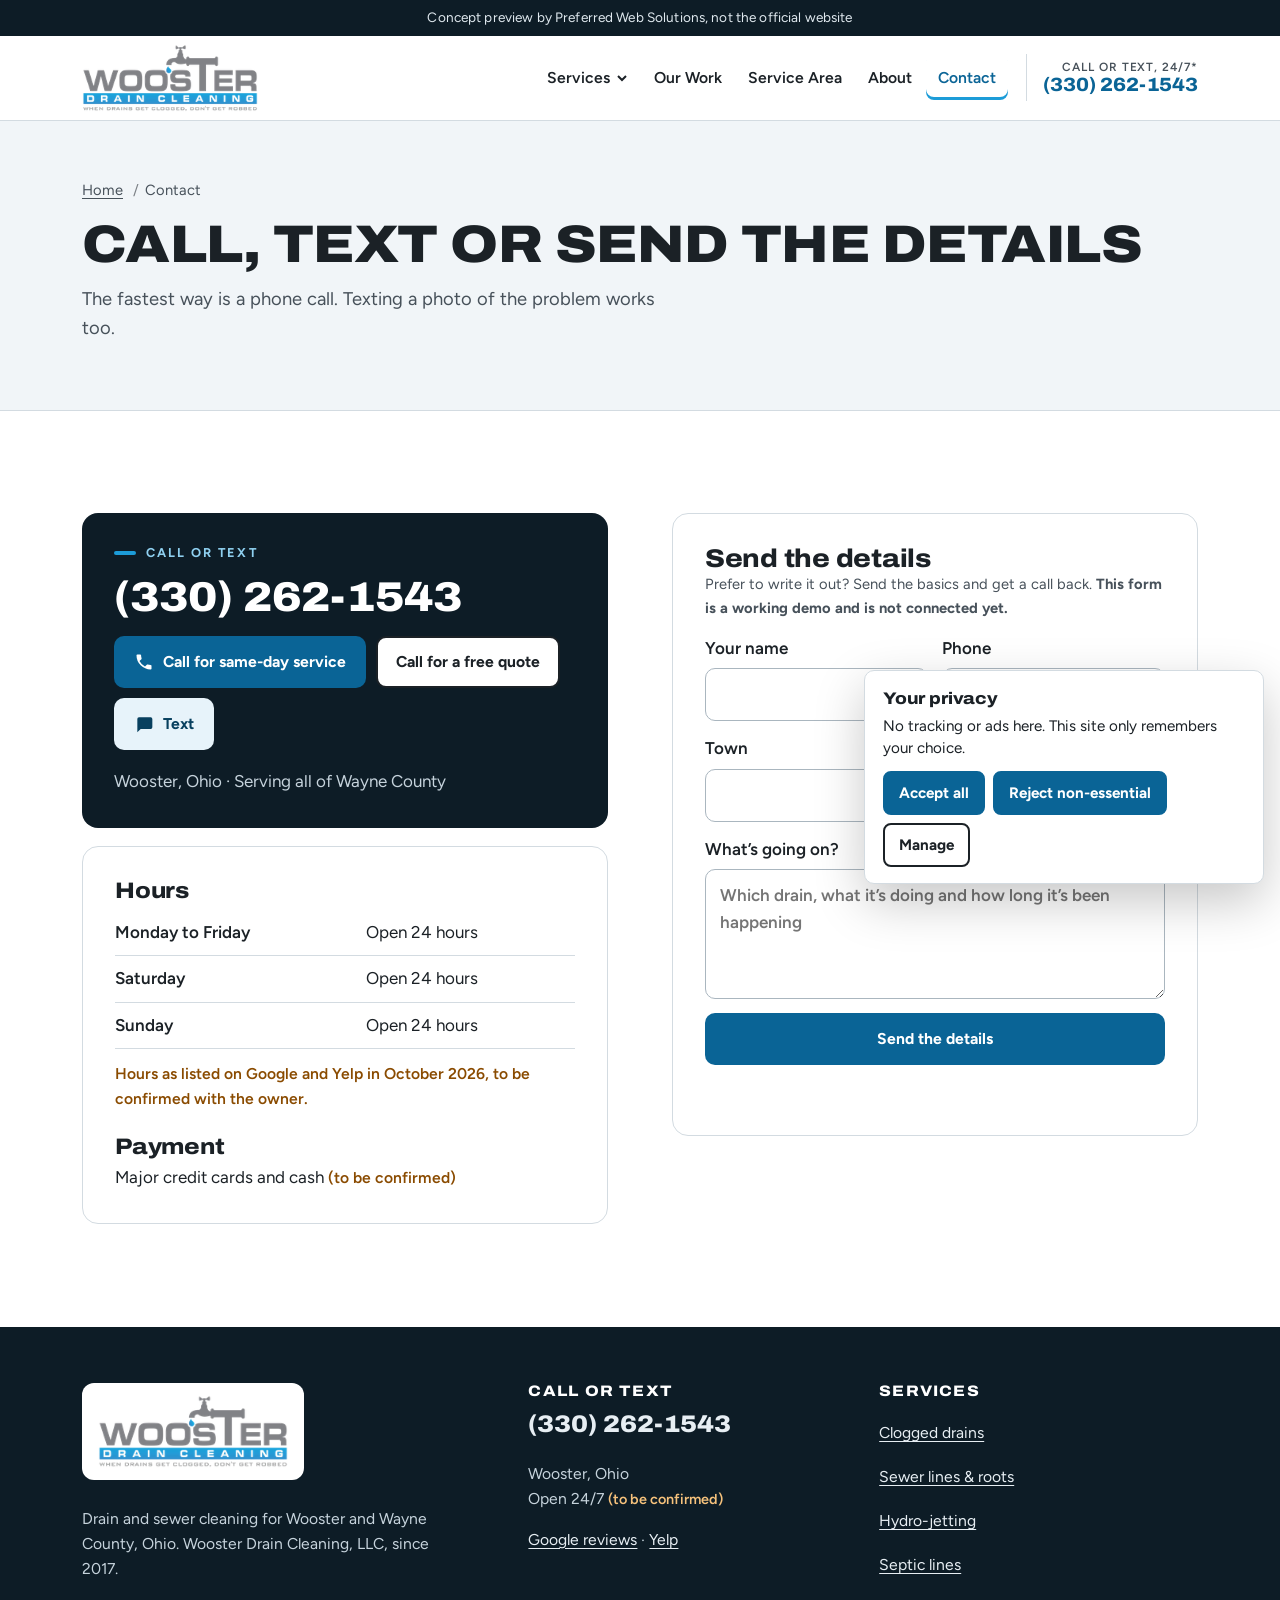
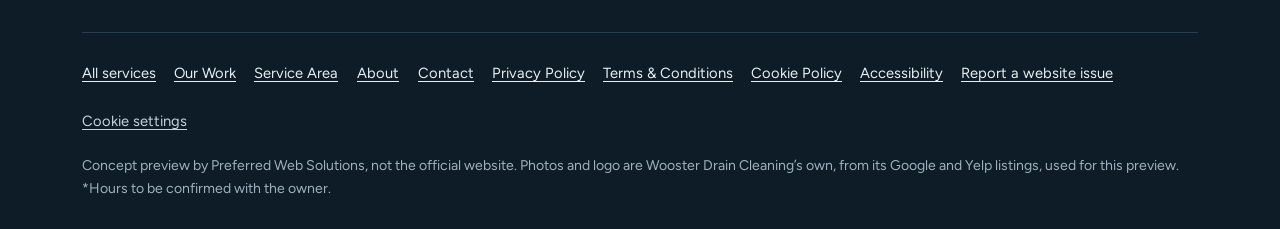
<file: contact.html>
<!doctype html>
<html lang="en">
<head>
<meta charset="utf-8">
<meta name="viewport" content="width=device-width,initial-scale=1,viewport-fit=cover">
<title>Contact | Call or Text (330) 262-1543 | Wooster Drain Cleaning</title>
<meta name="description" content="Call or text Wooster Drain Cleaning at (330) 262-1543 for same-day drain and sewer service or a free quote in Wooster and Wayne County, Ohio.">
<meta name="robots" content="noindex,nofollow">
<meta name="theme-color" content="#0d1c26">
<link rel="icon" href="img/favicon.png" type="image/png">
<link rel="preload" href="assets/fonts/archivo-latin-wdth-normal.woff2" as="font" type="font/woff2" crossorigin>
<link rel="preload" href="assets/fonts/figtree-latin-400-normal.woff2" as="font" type="font/woff2" crossorigin>
<link rel="stylesheet" href="assets/kit.css">
<link rel="stylesheet" href="assets/style.css">
<script>document.documentElement.className+=' js'</script>

</head>
<body>
<a class="skip" href="#main">Skip to content</a>
<aside class="concept" aria-label="Preview notice"><span class="long">Concept preview by Preferred Web Solutions, not the official website</span><span class="short">Concept preview by Preferred Web Solutions</span></aside>
<header class="site"><div class="wrap">
 <a class="logo" href="index.html"><img src="img/logo-240.png" srcset="img/logo-240.png 1x, img/logo-480.png 2x" width="240" height="93" alt="Wooster Drain Cleaning: when drains get clogged, don’t get robbed. Home"></a>
 <button class="navbtn" type="button" aria-expanded="false" aria-controls="mainnav"><svg viewBox="0 0 16 16" aria-hidden="true"><path d="M1 3h14M1 8h14M1 13h14" stroke="currentColor" stroke-width="2"/></svg>Menu</button>
 <nav class="mainnav" id="mainnav" aria-label="Main"><ul><li class="has-sub"><button class="sub-btn" type="button" aria-expanded="false" aria-controls="submenu">Services<svg viewBox="0 0 12 12" aria-hidden="true"><path d="M2 4l4 4 4-4" fill="none" stroke="currentColor" stroke-width="2"/></svg></button><ul class="submenu" id="submenu" hidden><li><a href="clogged-drains.html"><span class="n" aria-hidden="true">1</span>Clogged drains</a></li><li><a href="sewer-lines-roots.html"><span class="n" aria-hidden="true">2</span>Sewer lines &amp; roots</a></li><li><a href="hydro-jetting.html"><span class="n" aria-hidden="true">3</span>Hydro-jetting</a></li><li><a href="septic-lines.html"><span class="n" aria-hidden="true">4</span>Septic lines</a></li><li class="all"><a href="services.html">All services</a></li></ul></li><li><a href="our-work.html">Our Work</a></li><li><a href="service-area.html">Service Area</a></li><li><a href="about.html">About</a></li><li><a href="contact.html" aria-current="page">Contact</a></li></ul></nav>
 <a class="hdr-call" href="tel:+13302621543"><small>Call or text, 24/7*</small><b>(330) 262-1543</b></a>
</div></header>
<main id="main">
<section class="pagehead">
 <div class="wrap" style="grid-template-columns:minmax(0,1fr)">
  <div>
   <ol class="crumbs"><li><a href="index.html">Home</a></li><li aria-current="page">Contact</li></ol>
   <h1>Call, text or send the details</h1>
   <p class="intro">The fastest way is a phone call. Texting a photo of the problem works too.</p>
  </div>
 </div>
</section>
<section class="sec" aria-label="Contact options">
 <div class="wrap split">
  <div>
   <div class="panel call" data-reveal>
    <p class="eyebrow" style="color:#8fd0f0">Call or text</p>
    <span class="num"><a href="tel:+13302621543">(330) 262-1543</a></span>
    <div class="actions"><a class="btn primary" href="tel:+13302621543"><svg viewBox="0 0 24 24" aria-hidden="true" focusable="false"><path fill="currentColor" d="M6.6 10.8a15.2 15.2 0 0 0 6.6 6.6l2.2-2.2c.3-.3.7-.4 1-.2 1.1.4 2.3.6 3.6.6.6 0 1 .4 1 1V20c0 .6-.4 1-1 1A17 17 0 0 1 3 4c0-.6.4-1 1-1h3.5c.6 0 1 .4 1 1 0 1.3.2 2.5.6 3.6.1.3 0 .7-.2 1z"/></svg><span>Call for same-day service</span></a><a class="btn ghost" href="tel:+13302621543">Call for a free quote</a><a class="btn text" href="sms:+13302621543"><svg viewBox="0 0 24 24" aria-hidden="true" focusable="false"><path fill="currentColor" d="M4 4h16a2 2 0 0 1 2 2v10a2 2 0 0 1-2 2H8l-4 4V6a2 2 0 0 1 2-2z"/></svg><span>Text</span></a></div>
    <p style="margin:18px 0 0">Wooster, Ohio · Serving all of Wayne County</p>
   </div>
   <div class="panel" data-reveal style="margin-top:18px">
    <h2 style="font-size:1.4rem">Hours</h2>
    <table class="hours">
     <caption class="sr-only">Business hours</caption>
     <tbody>
      <tr><th scope="row">Monday to Friday</th><td>Open 24 hours</td></tr>
      <tr><th scope="row">Saturday</th><td>Open 24 hours</td></tr>
      <tr><th scope="row">Sunday</th><td>Open 24 hours</td></tr>
     </tbody>
    </table>
    <p class="tbc" style="white-space:normal;margin:12px 0 0">Hours as listed on Google and Yelp in October 2026, to be confirmed with the owner.</p>
    <h2 style="font-size:1.4rem;margin-top:24px">Payment</h2>
    <p style="margin:6px 0 0">Major credit cards and cash <span class="tbc">(to be confirmed)</span></p>
   </div>
  </div>
  <div class="panel" data-reveal style="--d:100ms">
   <h2 style="font-size:1.6rem">Send the details</h2>
   <p class="demo-note">Prefer to write it out? Send the basics and get a call back. <strong>This form is a working demo and is not connected yet.</strong></p>
   <form id="qform" class="form" novalidate>
    <div class="row">
     <label>Your name<input name="name" autocomplete="name" required></label>
     <label>Phone<input name="phone" type="tel" autocomplete="tel" required></label>
    </div>
    <div class="row">
     <label>Town<input name="town" autocomplete="address-level2"></label>
     <label>Best time to call<select name="when"><option>As soon as possible</option><option>Morning</option><option>Afternoon</option><option>Evening</option></select></label>
    </div>
    <label>What’s going on?<textarea name="message" required placeholder="Which drain, what it’s doing and how long it’s been happening"></textarea></label>
    <button class="btn primary" type="submit">Send the details</button>
    <p id="qstatus" class="status" role="status"></p>
   </form>
  </div>
 </div>
</section>
</main>

<footer class="site">
<div class="wrap">
 <div class="cols">
  <div>
   <a class="f-logo" href="index.html"><img src="img/logo-240.png" srcset="img/logo-240.png 1x, img/logo-480.png 2x" width="240" height="93" alt="Wooster Drain Cleaning, home" loading="lazy"></a>
   <p style="margin-top:18px;max-width:38ch">Drain and sewer cleaning for Wooster and Wayne County, Ohio. Wooster Drain Cleaning, LLC, since 2017.</p>
  </div>
  <div><h2>Call or text</h2>
   <p class="f-num"><a href="tel:+13302621543" style="text-decoration:none">(330) 262-1543</a></p>
   <p>Wooster, Ohio<br>Open 24/7 <span class="tbc f">(to be confirmed)</span></p>
   <p><a href="https://www.google.com/maps/search/?api=1&amp;query=Wooster%20Drain%20Cleaning&amp;query_place_id=ChIJf9TKv2RGN4gRxcmagRYAgso" target="_blank" rel="noopener">Google reviews<span class="sr-only"> (opens in a new tab)</span></a> · <a href="https://www.yelp.com/biz/wooster-drain-cleaning-wooster-2" target="_blank" rel="noopener">Yelp<span class="sr-only"> (opens in a new tab)</span></a></p>
  </div>
  <div><h2>Services</h2><ul><li><a href="clogged-drains.html">Clogged drains</a></li><li><a href="sewer-lines-roots.html">Sewer lines &amp; roots</a></li><li><a href="hydro-jetting.html">Hydro-jetting</a></li><li><a href="septic-lines.html">Septic lines</a></li></ul></div>
 </div>
 <nav class="flinks" aria-label="Site information">
  <a href="services.html">All services</a><a href="our-work.html">Our Work</a><a href="service-area.html">Service Area</a><a href="about.html">About</a><a href="contact.html">Contact</a>
  <a href="privacy.html">Privacy Policy</a><a href="terms.html">Terms &amp; Conditions</a><a href="cookies.html">Cookie Policy</a><a href="accessibility.html">Accessibility</a><a href="report.html">Report a website issue</a>
  <button type="button" data-cookie-settings>Cookie settings</button>
 </nav>
 <p class="credit">Concept preview by Preferred Web Solutions, not the official website. Photos and logo are Wooster Drain Cleaning’s own, from its Google and Yelp listings, used for this preview. *Hours to be confirmed with the owner.</p>
</div>
</footer>
<div class="callbar"><a class="btn primary" href="tel:+13302621543"><svg viewBox="0 0 24 24" aria-hidden="true" focusable="false"><path fill="currentColor" d="M6.6 10.8a15.2 15.2 0 0 0 6.6 6.6l2.2-2.2c.3-.3.7-.4 1-.2 1.1.4 2.3.6 3.6.6.6 0 1 .4 1 1V20c0 .6-.4 1-1 1A17 17 0 0 1 3 4c0-.6.4-1 1-1h3.5c.6 0 1 .4 1 1 0 1.3.2 2.5.6 3.6.1.3 0 .7-.2 1z"/></svg><span>Call for same-day service</span></a><a class="btn text" href="sms:+13302621543"><svg viewBox="0 0 24 24" aria-hidden="true" focusable="false"><path fill="currentColor" d="M4 4h16a2 2 0 0 1 2 2v10a2 2 0 0 1-2 2H8l-4 4V6a2 2 0 0 1 2-2z"/></svg><span>Text</span></a></div>
<script src="assets/consent.js" data-key="pws_consent_wooster"></script>
<script src="assets/app.js"></script>

</body>
</html>
</file>
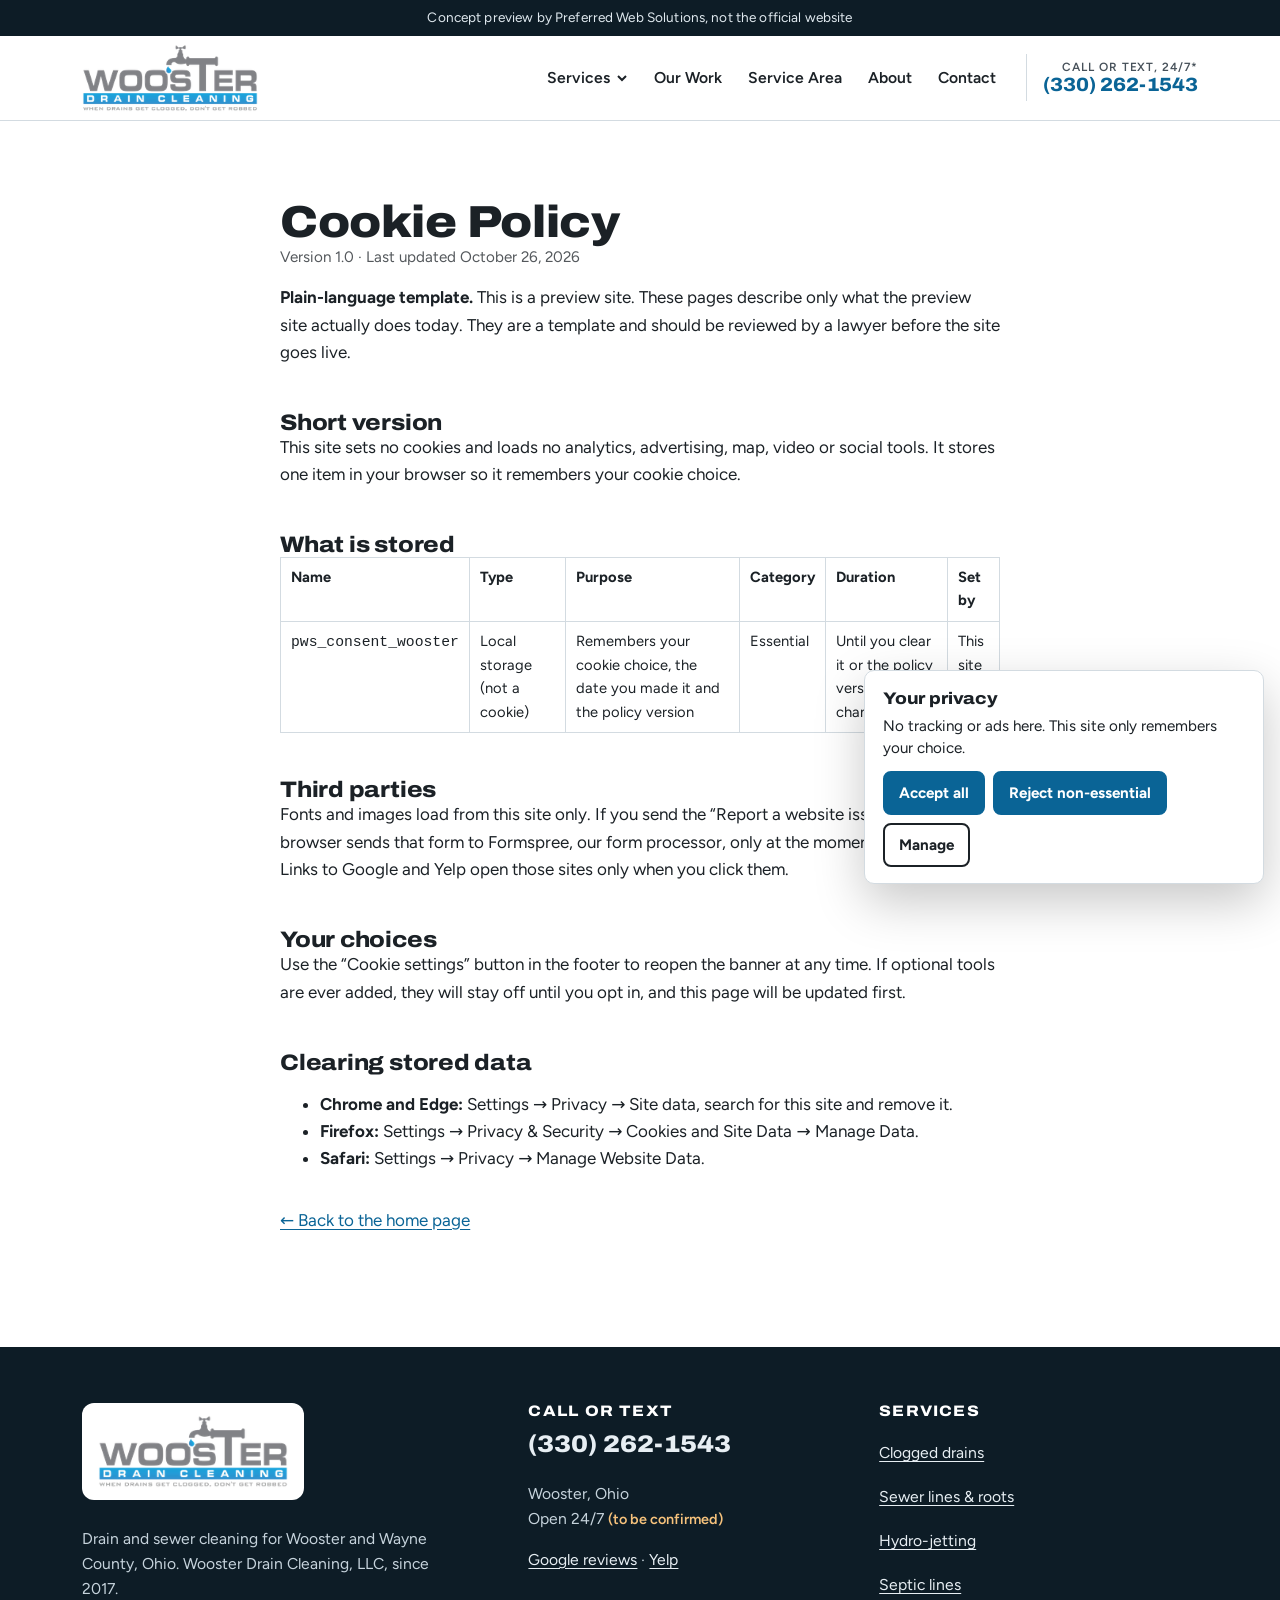
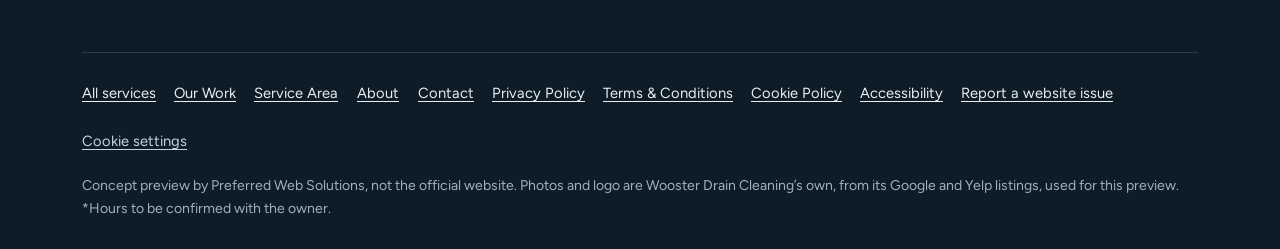
<file: cookies.html>
<!doctype html>
<html lang="en">
<head>
<meta charset="utf-8">
<meta name="viewport" content="width=device-width,initial-scale=1,viewport-fit=cover">
<title>Cookie Policy | Wooster Drain Cleaning</title>
<meta name="description" content="What the Wooster Drain Cleaning website stores in your browser.">
<meta name="robots" content="noindex,nofollow">
<meta name="theme-color" content="#0d1c26">
<link rel="icon" href="img/favicon.png" type="image/png">
<link rel="preload" href="assets/fonts/archivo-latin-wdth-normal.woff2" as="font" type="font/woff2" crossorigin>
<link rel="preload" href="assets/fonts/figtree-latin-400-normal.woff2" as="font" type="font/woff2" crossorigin>
<link rel="stylesheet" href="assets/kit.css">
<link rel="stylesheet" href="assets/style.css">
<script>document.documentElement.className+=' js'</script>

</head>
<body>
<a class="skip" href="#main">Skip to content</a>
<aside class="concept" aria-label="Preview notice"><span class="long">Concept preview by Preferred Web Solutions, not the official website</span><span class="short">Concept preview by Preferred Web Solutions</span></aside>
<header class="site"><div class="wrap">
 <a class="logo" href="index.html"><img src="img/logo-240.png" srcset="img/logo-240.png 1x, img/logo-480.png 2x" width="240" height="93" alt="Wooster Drain Cleaning: when drains get clogged, don’t get robbed. Home"></a>
 <button class="navbtn" type="button" aria-expanded="false" aria-controls="mainnav"><svg viewBox="0 0 16 16" aria-hidden="true"><path d="M1 3h14M1 8h14M1 13h14" stroke="currentColor" stroke-width="2"/></svg>Menu</button>
 <nav class="mainnav" id="mainnav" aria-label="Main"><ul><li class="has-sub"><button class="sub-btn" type="button" aria-expanded="false" aria-controls="submenu">Services<svg viewBox="0 0 12 12" aria-hidden="true"><path d="M2 4l4 4 4-4" fill="none" stroke="currentColor" stroke-width="2"/></svg></button><ul class="submenu" id="submenu" hidden><li><a href="clogged-drains.html"><span class="n" aria-hidden="true">1</span>Clogged drains</a></li><li><a href="sewer-lines-roots.html"><span class="n" aria-hidden="true">2</span>Sewer lines &amp; roots</a></li><li><a href="hydro-jetting.html"><span class="n" aria-hidden="true">3</span>Hydro-jetting</a></li><li><a href="septic-lines.html"><span class="n" aria-hidden="true">4</span>Septic lines</a></li><li class="all"><a href="services.html">All services</a></li></ul></li><li><a href="our-work.html">Our Work</a></li><li><a href="service-area.html">Service Area</a></li><li><a href="about.html">About</a></li><li><a href="contact.html">Contact</a></li></ul></nav>
 <a class="hdr-call" href="tel:+13302621543"><small>Call or text, 24/7*</small><b>(330) 262-1543</b></a>
</div></header>
<main id="main" class="legal">
<h1>Cookie Policy</h1>
<p class="meta">Version 1.0 · Last updated October 26, 2026</p>
<p><strong>Plain-language template.</strong> This is a preview site. These pages describe only what the preview site actually does today. They are a template and should be reviewed by a lawyer before the site goes live.</p>
<h2>Short version</h2>
<p>This site sets no cookies and loads no analytics, advertising, map, video or social tools. It stores one item in your browser so it remembers your cookie choice.</p>
<h2>What is stored</h2>
<div class="table-wrap"><table><thead><tr><th scope="col">Name</th><th scope="col">Type</th><th scope="col">Purpose</th><th scope="col">Category</th><th scope="col">Duration</th><th scope="col">Set by</th></tr></thead>
<tbody><tr><td><code>pws_consent_wooster</code></td><td>Local storage (not a cookie)</td><td>Remembers your cookie choice, the date you made it and the policy version</td><td>Essential</td><td>Until you clear it or the policy version changes</td><td>This site</td></tr></tbody></table></div>
<h2>Third parties</h2>
<p>Fonts and images load from this site only. If you send the “Report a website issue” form, your browser sends that form to Formspree, our form processor, only at the moment you submit it. Links to Google and Yelp open those sites only when you click them.</p>
<h2>Your choices</h2>
<p>Use the “Cookie settings” button in the footer to reopen the banner at any time. If optional tools are ever added, they will stay off until you opt in, and this page will be updated first.</p>
<h2>Clearing stored data</h2>
<ul><li><strong>Chrome and Edge:</strong> Settings → Privacy → Site data, search for this site and remove it.</li><li><strong>Firefox:</strong> Settings → Privacy &amp; Security → Cookies and Site Data → Manage Data.</li><li><strong>Safari:</strong> Settings → Privacy → Manage Website Data.</li></ul>
<p class="legal-back"><a href="index.html">← Back to the home page</a></p>
</main>
<footer class="site">
<div class="wrap">
 <div class="cols">
  <div>
   <a class="f-logo" href="index.html"><img src="img/logo-240.png" srcset="img/logo-240.png 1x, img/logo-480.png 2x" width="240" height="93" alt="Wooster Drain Cleaning, home" loading="lazy"></a>
   <p style="margin-top:18px;max-width:38ch">Drain and sewer cleaning for Wooster and Wayne County, Ohio. Wooster Drain Cleaning, LLC, since 2017.</p>
  </div>
  <div><h2>Call or text</h2>
   <p class="f-num"><a href="tel:+13302621543" style="text-decoration:none">(330) 262-1543</a></p>
   <p>Wooster, Ohio<br>Open 24/7 <span class="tbc f">(to be confirmed)</span></p>
   <p><a href="https://www.google.com/maps/search/?api=1&amp;query=Wooster%20Drain%20Cleaning&amp;query_place_id=ChIJf9TKv2RGN4gRxcmagRYAgso" target="_blank" rel="noopener">Google reviews<span class="sr-only"> (opens in a new tab)</span></a> · <a href="https://www.yelp.com/biz/wooster-drain-cleaning-wooster-2" target="_blank" rel="noopener">Yelp<span class="sr-only"> (opens in a new tab)</span></a></p>
  </div>
  <div><h2>Services</h2><ul><li><a href="clogged-drains.html">Clogged drains</a></li><li><a href="sewer-lines-roots.html">Sewer lines &amp; roots</a></li><li><a href="hydro-jetting.html">Hydro-jetting</a></li><li><a href="septic-lines.html">Septic lines</a></li></ul></div>
 </div>
 <nav class="flinks" aria-label="Site information">
  <a href="services.html">All services</a><a href="our-work.html">Our Work</a><a href="service-area.html">Service Area</a><a href="about.html">About</a><a href="contact.html">Contact</a>
  <a href="privacy.html">Privacy Policy</a><a href="terms.html">Terms &amp; Conditions</a><a href="cookies.html">Cookie Policy</a><a href="accessibility.html">Accessibility</a><a href="report.html">Report a website issue</a>
  <button type="button" data-cookie-settings>Cookie settings</button>
 </nav>
 <p class="credit">Concept preview by Preferred Web Solutions, not the official website. Photos and logo are Wooster Drain Cleaning’s own, from its Google and Yelp listings, used for this preview. *Hours to be confirmed with the owner.</p>
</div>
</footer>
<div class="callbar"><a class="btn primary" href="tel:+13302621543"><svg viewBox="0 0 24 24" aria-hidden="true" focusable="false"><path fill="currentColor" d="M6.6 10.8a15.2 15.2 0 0 0 6.6 6.6l2.2-2.2c.3-.3.7-.4 1-.2 1.1.4 2.3.6 3.6.6.6 0 1 .4 1 1V20c0 .6-.4 1-1 1A17 17 0 0 1 3 4c0-.6.4-1 1-1h3.5c.6 0 1 .4 1 1 0 1.3.2 2.5.6 3.6.1.3 0 .7-.2 1z"/></svg><span>Call for same-day service</span></a><a class="btn text" href="sms:+13302621543"><svg viewBox="0 0 24 24" aria-hidden="true" focusable="false"><path fill="currentColor" d="M4 4h16a2 2 0 0 1 2 2v10a2 2 0 0 1-2 2H8l-4 4V6a2 2 0 0 1 2-2z"/></svg><span>Text</span></a></div>
<script src="assets/consent.js" data-key="pws_consent_wooster"></script>
<script src="assets/app.js"></script>

</body>
</html>
</file>
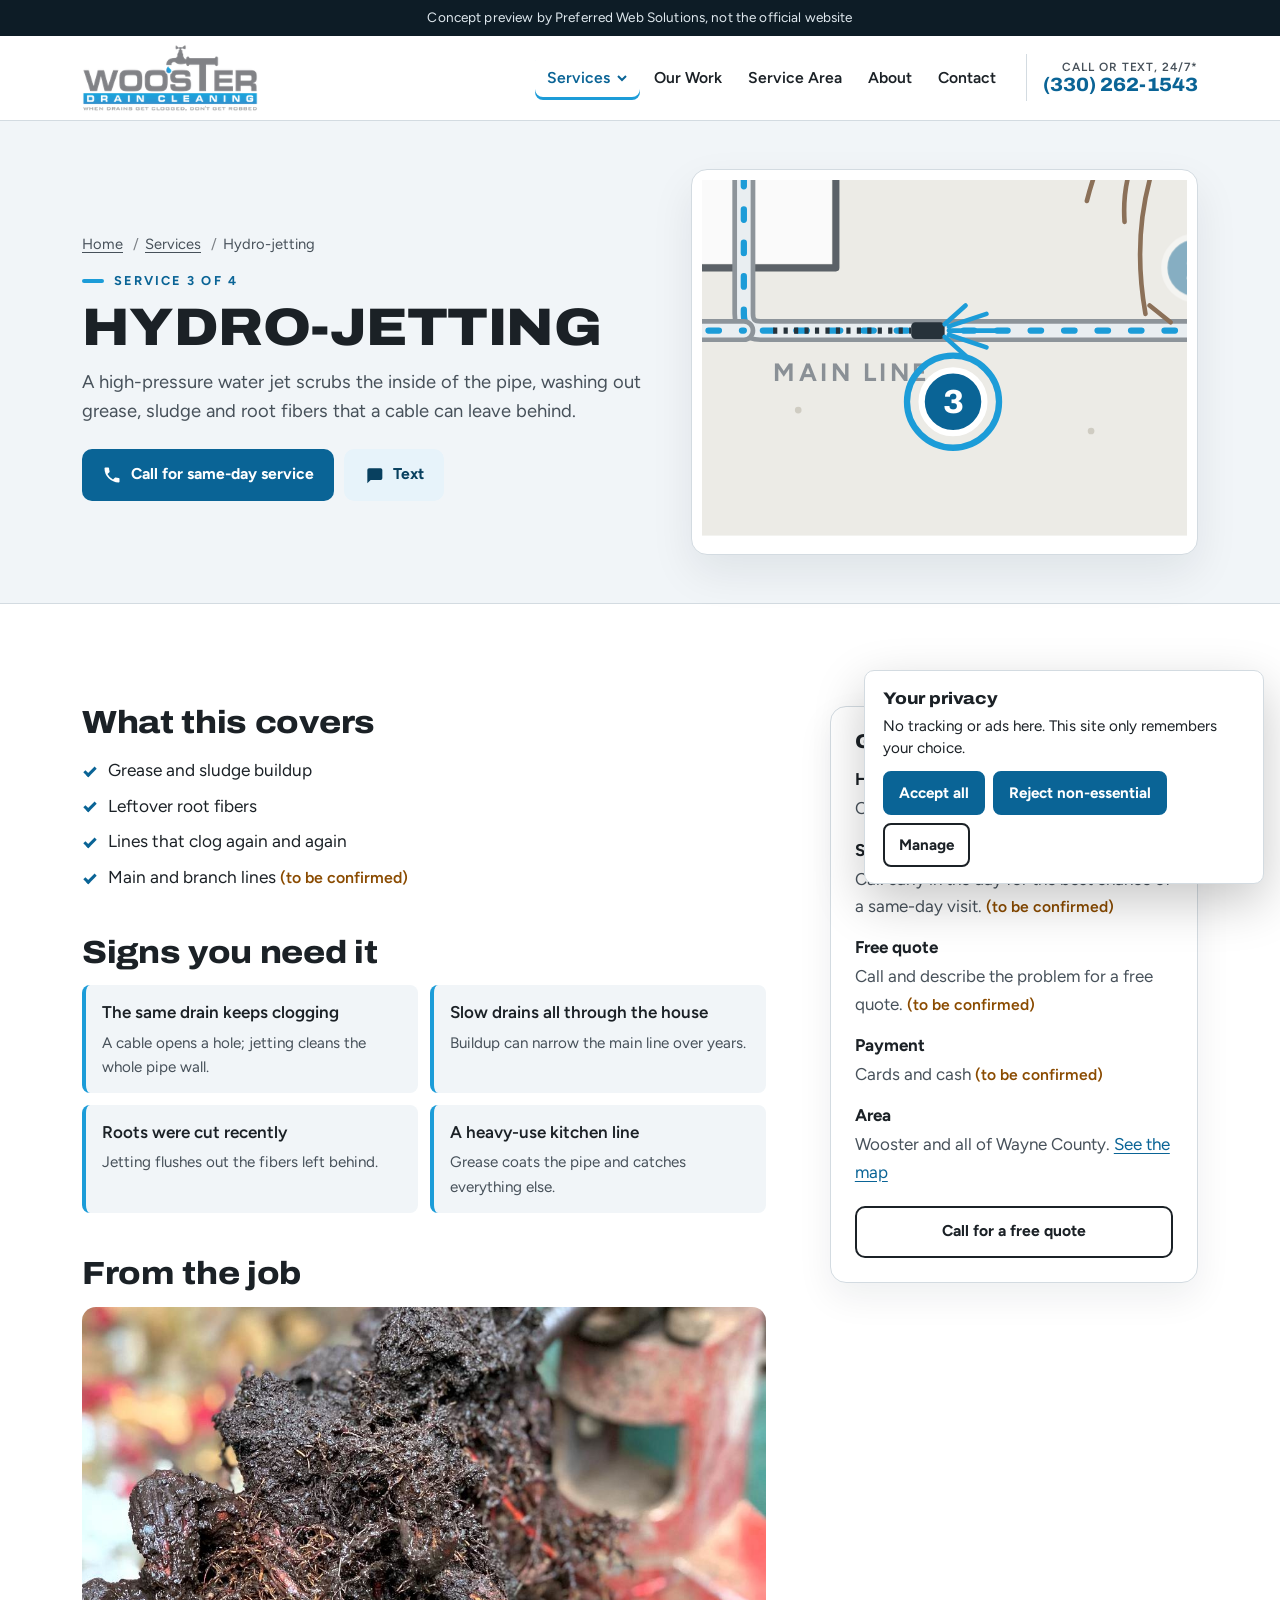
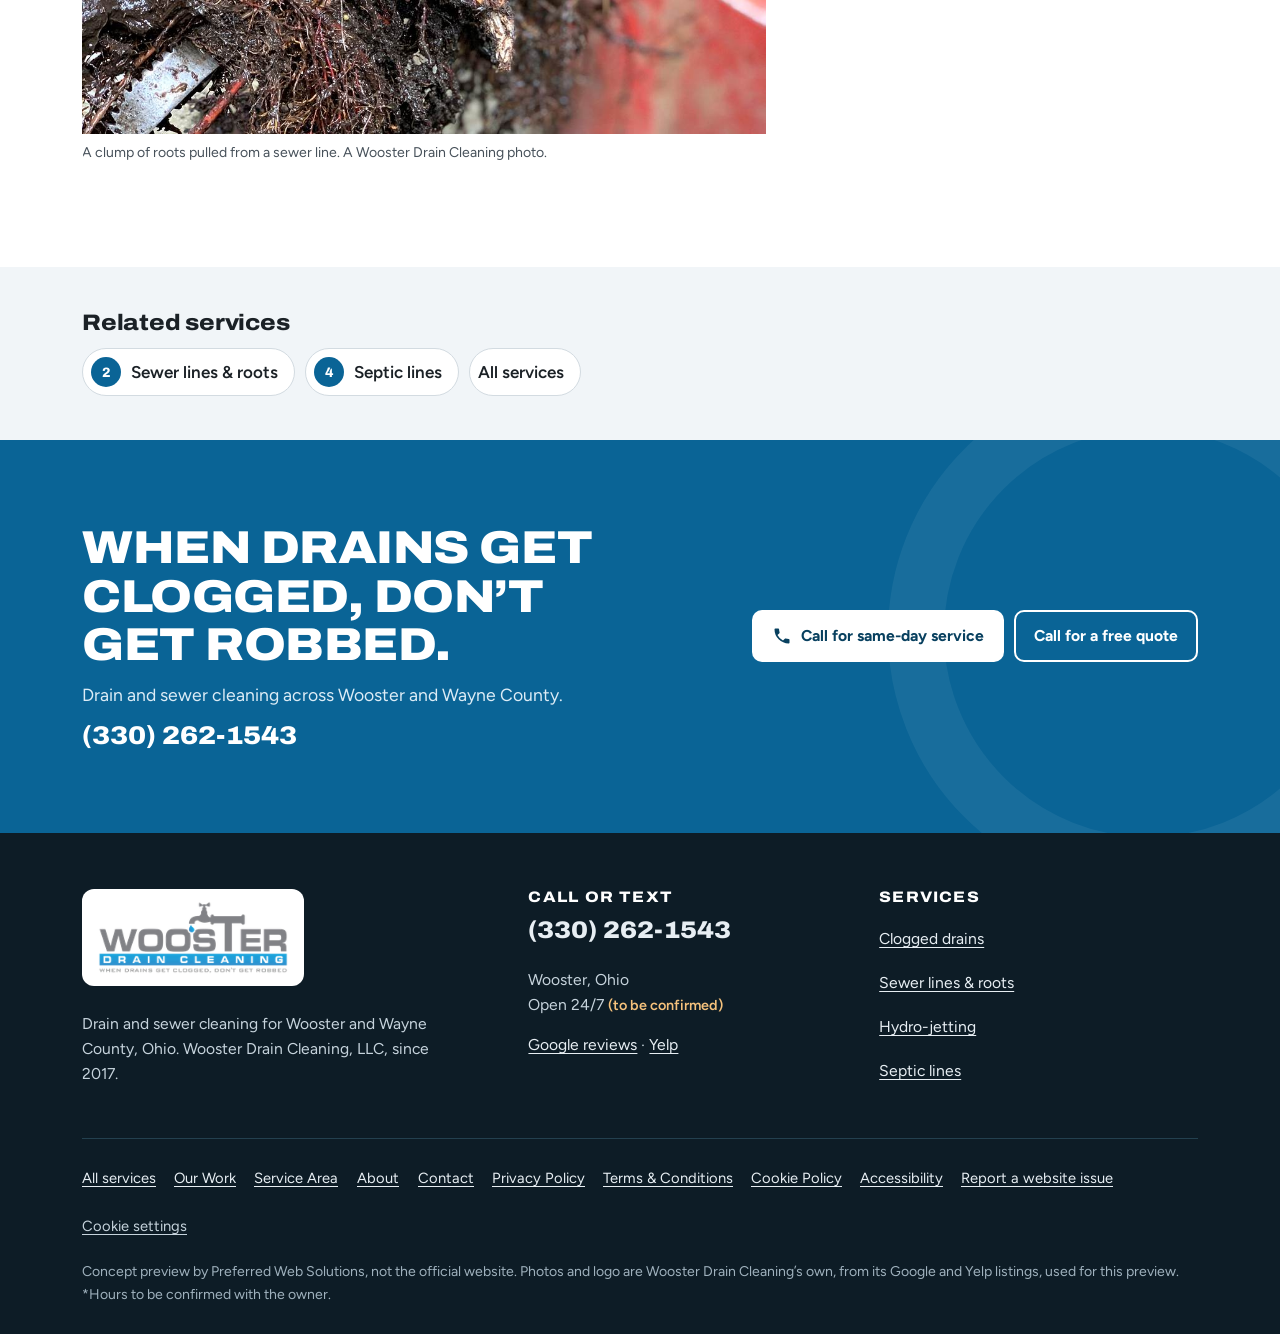
<file: hydro-jetting.html>
<!doctype html>
<html lang="en">
<head>
<meta charset="utf-8">
<meta name="viewport" content="width=device-width,initial-scale=1,viewport-fit=cover">
<title>Hydro-jetting in Wooster, OH | Wooster Drain Cleaning</title>
<meta name="description" content="Hydro-jetting in Wooster and Wayne County, Ohio. High-pressure water cleans grease, sludge and roots from the pipe. Call or text (330) 262-1543.">
<meta name="robots" content="noindex,nofollow">
<meta name="theme-color" content="#0d1c26">
<link rel="icon" href="img/favicon.png" type="image/png">
<link rel="preload" href="assets/fonts/archivo-latin-wdth-normal.woff2" as="font" type="font/woff2" crossorigin>
<link rel="preload" href="assets/fonts/figtree-latin-400-normal.woff2" as="font" type="font/woff2" crossorigin>
<link rel="stylesheet" href="assets/kit.css">
<link rel="stylesheet" href="assets/style.css">
<script>document.documentElement.className+=' js'</script>

</head>
<body>
<a class="skip" href="#main">Skip to content</a>
<aside class="concept" aria-label="Preview notice"><span class="long">Concept preview by Preferred Web Solutions, not the official website</span><span class="short">Concept preview by Preferred Web Solutions</span></aside>
<header class="site"><div class="wrap">
 <a class="logo" href="index.html"><img src="img/logo-240.png" srcset="img/logo-240.png 1x, img/logo-480.png 2x" width="240" height="93" alt="Wooster Drain Cleaning: when drains get clogged, don’t get robbed. Home"></a>
 <button class="navbtn" type="button" aria-expanded="false" aria-controls="mainnav"><svg viewBox="0 0 16 16" aria-hidden="true"><path d="M1 3h14M1 8h14M1 13h14" stroke="currentColor" stroke-width="2"/></svg>Menu</button>
 <nav class="mainnav" id="mainnav" aria-label="Main"><ul><li class="has-sub"><button class="sub-btn current" type="button" aria-expanded="false" aria-controls="submenu">Services<svg viewBox="0 0 12 12" aria-hidden="true"><path d="M2 4l4 4 4-4" fill="none" stroke="currentColor" stroke-width="2"/></svg></button><ul class="submenu" id="submenu" hidden><li><a href="clogged-drains.html"><span class="n" aria-hidden="true">1</span>Clogged drains</a></li><li><a href="sewer-lines-roots.html"><span class="n" aria-hidden="true">2</span>Sewer lines &amp; roots</a></li><li><a href="hydro-jetting.html" aria-current="page"><span class="n" aria-hidden="true">3</span>Hydro-jetting</a></li><li><a href="septic-lines.html"><span class="n" aria-hidden="true">4</span>Septic lines</a></li><li class="all"><a href="services.html">All services</a></li></ul></li><li><a href="our-work.html">Our Work</a></li><li><a href="service-area.html">Service Area</a></li><li><a href="about.html">About</a></li><li><a href="contact.html">Contact</a></li></ul></nav>
 <a class="hdr-call" href="tel:+13302621543"><small>Call or text, 24/7*</small><b>(330) 262-1543</b></a>
</div></header>
<main id="main">
<section class="pagehead">
 <div class="wrap">
  <div>
   <ol class="crumbs"><li><a href="index.html">Home</a></li><li><a href="services.html">Services</a></li><li aria-current="page">Hydro-jetting</li></ol>
   <p class="eyebrow">Service 3 of 4</p>
   <h1>Hydro-jetting</h1>
   <p class="intro">A high-pressure water jet scrubs the inside of the pipe, washing out grease, sludge and root fibers that a cable can leave behind.</p>
   <div class="actions" style="margin-top:22px"><a class="btn primary" href="tel:+13302621543"><svg viewBox="0 0 24 24" aria-hidden="true" focusable="false"><path fill="currentColor" d="M6.6 10.8a15.2 15.2 0 0 0 6.6 6.6l2.2-2.2c.3-.3.7-.4 1-.2 1.1.4 2.3.6 3.6.6.6 0 1 .4 1 1V20c0 .6-.4 1-1 1A17 17 0 0 1 3 4c0-.6.4-1 1-1h3.5c.6 0 1 .4 1 1 0 1.3.2 2.5.6 3.6.1.3 0 .7-.2 1z"/></svg><span>Call for same-day service</span></a><a class="btn text" href="sms:+13302621543"><svg viewBox="0 0 24 24" aria-hidden="true" focusable="false"><path fill="currentColor" d="M4 4h16a2 2 0 0 1 2 2v10a2 2 0 0 1-2 2H8l-4 4V6a2 2 0 0 1 2-2z"/></svg><span>Text</span></a></div>
  </div>
  <div class="card"><svg class="cutaway" viewBox="284 360 232 174" role="group" aria-labelledby="cwt-hydro-jetting" focusable="false">
<title id="cwt-hydro-jetting">A cutaway drawing of the part of the drain system this service covers</title>
<rect class="cw-soil" x="-20" y="290" width="760" height="240"/>
<g class="cw-soilmarks"><circle cx="20" cy="320" r="1.6"/><circle cx="48" cy="360" r="1.6"/><circle cx="30" cy="420" r="1.6"/><circle cx="90" cy="470" r="1.6"/><circle cx="150" cy="450" r="1.6"/><circle cx="260" cy="480" r="1.6"/><circle cx="380" cy="320" r="1.6"/><circle cx="420" cy="350" r="1.6"/><circle cx="560" cy="340" r="1.6"/><circle cx="610" cy="470" r="1.6"/><circle cx="660" cy="330" r="1.6"/><circle cx="690" cy="440" r="1.6"/><circle cx="470" cy="480" r="1.6"/><circle cx="330" cy="470" r="1.6"/><circle cx="15" cy="480" r="1.6"/><circle cx="120" cy="430" r="1.6"/><circle cx="640" cy="300" r="1.6"/></g>
<line class="cw-ground" x1="-20" y1="290" x2="740" y2="290"/>
<!-- house -->
<rect class="cw-room" x="64" y="112" width="282" height="176"/>
<rect class="cw-room cw-base" x="64" y="292" width="282" height="108"/>
<path class="cw-line cw-thick" d="M40 114 L205 30 L370 114"/>
<path class="cw-line" d="M268 72 V48 H292 V84"/>
<path class="cw-line cw-thick" d="M62 112 V402 H348 V112"/>
<line class="cw-line" x1="62" y1="200" x2="348" y2="200"/>
<line class="cw-line" x1="62" y1="290" x2="348" y2="290"/>
<rect class="cw-line" x="112" y="134" width="44" height="34" rx="2"/><line class="cw-line cw-thin" x1="134" y1="134" x2="134" y2="168"/>
<rect class="cw-line" x="108" y="218" width="48" height="26" rx="2"/><line class="cw-line cw-thin" x1="132" y1="218" x2="132" y2="244"/>
<!-- upstairs bath: tub + toilet -->
<path class="cw-line" d="M84 180 H178 V190 Q178 198 170 198 H92 Q84 198 84 190 Z"/>
<path class="cw-line cw-thin" d="M92 180 V166 Q92 160 98 160"/>
<path class="cw-line" d="M246 160 H274 V176 H246 Z M240 176 H282 Q282 194 266 196 L264 198 H254 L252 196 Q240 192 240 176 Z"/>
<!-- kitchen: counter, sink, faucet, cabinet -->
<path class="cw-line" d="M150 248 V232 Q150 226 158 226 H164"/>
<rect class="cw-line" x="98" y="248" width="120" height="7" rx="1"/>
<path class="cw-line" d="M132 255 V264 Q132 270 138 270 H166 Q172 270 172 264 V255"/>
<rect class="cw-line cw-thin" x="104" y="255" width="108" height="33"/>
<!-- basement: floor drain + washer -->
<rect class="cw-line" x="92" y="346" width="40" height="52" rx="3"/><circle class="cw-line cw-thin" cx="112" cy="370" r="12"/>
<path class="cw-line" d="M190 400 h28" /><path class="cw-line cw-thin" d="M194 396 h20 M194 392 h20"/>
<!-- pipes -->
<path class="cw-pipe-o " d="M150 270 V280 Q150 290 160 290 Q170 290 170 280 V276 H304"/><path class="cw-pipe-i " d="M150 270 V280 Q150 290 160 290 Q170 290 170 280 V276 H304"/><path class="cw-flow " d="M150 270 V280 Q150 290 160 290 Q170 290 170 280 V276 H304"/>
<path class="cw-pipe-o " d="M131 198 V208 H304"/><path class="cw-pipe-i " d="M131 198 V208 H304"/><path class="cw-flow " d="M131 198 V208 H304"/>
<path class="cw-pipe-o " d="M262 198 V206 H304"/><path class="cw-pipe-i " d="M262 198 V206 H304"/><path class="cw-flow " d="M262 198 V206 H304"/>
<path class="cw-pipe-o main" d="M304 86 V424 Q304 432 312 432 H602 Q610 432 614 428"/><path class="cw-pipe-i main" d="M304 86 V424 Q304 432 312 432 H602 Q610 432 614 428"/><path class="cw-flow main" d="M304 86 V424 Q304 432 312 432 H602 Q610 432 614 428"/>
<path class="cw-pipe-o " d="M204 400 V424 Q204 432 212 432 H304"/><path class="cw-pipe-i " d="M204 400 V424 Q204 432 212 432 H304"/><path class="cw-flow " d="M204 400 V424 Q204 432 212 432 H304"/>
<!-- grease clog in the kitchen trap -->
<path class="cw-clog" d="M152 282 q4 -6 9 -2 q6 -3 8 3 q-2 7 -9 6 q-7 2 -8 -7z"/>
<!-- tree and roots -->
<path class="cw-line" d="M512 290 V232 M512 252 l-14 -12 M512 244 l16 -14"/>
<path class="cw-tree" d="M512 120 c30 0 50 22 46 48 c18 8 22 40 0 50 c-6 20 -36 24 -46 14 c-12 12 -42 6 -46 -14 c-22 -10 -18 -42 0 -50 c-4 -26 16 -48 46 -48z"/>
<path class="cw-root" d="M512 290 q-6 40 -14 70 q-8 30 -2 64 M512 290 q8 50 22 80 q10 24 8 54 M508 300 q-30 30 -40 70 M516 300 q34 26 52 66 M504 330 q-20 20 -18 50 M526 336 q22 20 26 58 M498 420 l10 8 M536 418 l-8 10 M520 424 l0 10"/>
<!-- hydro-jet nozzle + hose in the main -->
<path class="cw-hose" d="M318 432 H384"/>
<rect class="cw-nozzle" x="384" y="428" width="16" height="8" rx="2"/>
<path class="cw-spray" d="M402 430 l18 -6 M402 432 l22 0 M402 434 l18 6 M400 429 l10 -9 M400 435 l10 9"/>
<!-- septic tank -->
<rect class="cw-tank" x="612" y="410" width="82" height="62" rx="10"/>
<path class="cw-line cw-thin" d="M630 410 V398 H644 V410 M662 410 V398 H676 V410"/>
<path class="cw-flow-still" d="M618 452 H688"/>
<g class="cw-labels" aria-hidden="true">
<text x="72" y="128">BATHROOM</text><text x="72" y="216">KITCHEN</text><text x="72" y="306">BASEMENT</text>
<text x="420" y="282">YARD</text><text x="614" y="490">SEPTIC TANK</text><text x="318" y="456">MAIN LINE</text>
</g>
<a class="cw-pin off" href="clogged-drains.html" data-pin="1" aria-label="1: Sinks, toilets and basement drains"><circle class="cw-hit" cx="196" cy="262" r="46"/><circle class="cw-ring" cx="196" cy="262" r="22"/><circle class="cw-dot" cx="196" cy="262" r="15"/><text x="196" y="267.5" text-anchor="middle">1</text></a><a class="cw-pin off" href="sewer-lines-roots.html" data-pin="2" aria-label="2: Main sewer line and roots"><circle class="cw-hit" cx="520" cy="402" r="46"/><circle class="cw-ring" cx="520" cy="402" r="22"/><circle class="cw-dot" cx="520" cy="402" r="15"/><text x="520" y="407.5" text-anchor="middle">2</text></a><a class="cw-pin on" href="hydro-jetting.html" data-pin="3" aria-label="3: Hydro-jetting"><circle class="cw-hit" cx="404" cy="466" r="46"/><circle class="cw-ring" cx="404" cy="466" r="22"/><circle class="cw-dot" cx="404" cy="466" r="15"/><text x="404" y="471.5" text-anchor="middle">3</text></a><a class="cw-pin off" href="septic-lines.html" data-pin="4" aria-label="4: Septic lines"><circle class="cw-hit" cx="640" cy="392" r="46"/><circle class="cw-ring" cx="640" cy="392" r="22"/><circle class="cw-dot" cx="640" cy="392" r="15"/><text x="640" y="397.5" text-anchor="middle">4</text></a>
</svg></div>
 </div>
</section>
<section class="sec">
 <div class="wrap svc-body">
  <div>
   <h2>What this covers</h2>
   <ul class="ticks" style="font-size:1.08rem;display:grid;gap:8px;list-style:none;padding:0"><li>Grease and sludge buildup</li><li>Leftover root fibers</li><li>Lines that clog again and again</li><li>Main and branch lines <span class="tbc">(to be confirmed)</span></li></ul>
   <h2>Signs you need it</h2>
   <ul class="signs"><li>The same drain keeps clogging<span>A cable opens a hole; jetting cleans the whole pipe wall.</span></li><li>Slow drains all through the house<span>Buildup can narrow the main line over years.</span></li><li>Roots were cut recently<span>Jetting flushes out the fibers left behind.</span></li><li>A heavy-use kitchen line<span>Grease coats the pipe and catches everything else.</span></li></ul>
   <h2>From the job</h2><figure class="svc-photo"><img src="img/roots-640.jpg" srcset="img/roots-640.jpg 640w, img/roots-1100.jpg 1100w" sizes="(max-width:960px) 100vw, 60vw" width="640" height="802" alt="A thick clump of roots and debris wrapped around a drain-cleaning cable" loading="lazy"><figcaption>A clump of roots pulled from a sewer line. A Wooster Drain Cleaning photo.</figcaption></figure>
  </div>
  <aside class="aside" aria-labelledby="gtk-hydro-jetting">
   <h2 id="gtk-hydro-jetting">Good to know</h2>
   <dl>
    <dt>Hours</dt><dd>Open 24/7 <span class="tbc">(to be confirmed)</span></dd>
    <dt>Same-day service</dt><dd>Call early in the day for the best chance of a same-day visit. <span class="tbc">(to be confirmed)</span></dd>
    <dt>Free quote</dt><dd>Call and describe the problem for a free quote. <span class="tbc">(to be confirmed)</span></dd>
    <dt>Payment</dt><dd>Cards and cash <span class="tbc">(to be confirmed)</span></dd>
    <dt>Area</dt><dd>Wooster and all of Wayne County. <a href="service-area.html">See the map</a></dd>
   </dl>
   <div class="actions"><a class="btn ghost" href="tel:+13302621543">Call for a free quote</a></div>
  </aside>
 </div>
</section>
<section class="sec mist" aria-labelledby="rel-h" style="padding-top:44px;padding-bottom:44px">
 <div class="wrap">
  <h2 id="rel-h" style="font-size:1.4rem;margin-bottom:14px">Related services</h2>
  <div class="related"><a href="sewer-lines-roots.html"><span class="n" aria-hidden="true">2</span>Sewer lines &amp; roots</a><a href="septic-lines.html"><span class="n" aria-hidden="true">4</span>Septic lines</a><a href="services.html">All services</a></div>
 </div>
</section>
<section class="band" aria-labelledby="band-h">
 <div class="wrap">
  <div><h2 id="band-h">When drains get clogged, don’t get robbed.</h2><p>Drain and sewer cleaning across Wooster and Wayne County.</p><span class="num">(330) 262-1543</span></div>
  <div class="actions"><a class="btn primary" href="tel:+13302621543"><svg viewBox="0 0 24 24" aria-hidden="true" focusable="false"><path fill="currentColor" d="M6.6 10.8a15.2 15.2 0 0 0 6.6 6.6l2.2-2.2c.3-.3.7-.4 1-.2 1.1.4 2.3.6 3.6.6.6 0 1 .4 1 1V20c0 .6-.4 1-1 1A17 17 0 0 1 3 4c0-.6.4-1 1-1h3.5c.6 0 1 .4 1 1 0 1.3.2 2.5.6 3.6.1.3 0 .7-.2 1z"/></svg><span>Call for same-day service</span></a><a class="btn ghost" href="tel:+13302621543">Call for a free quote</a></div>
 </div>
</section>
</main>
<footer class="site">
<div class="wrap">
 <div class="cols">
  <div>
   <a class="f-logo" href="index.html"><img src="img/logo-240.png" srcset="img/logo-240.png 1x, img/logo-480.png 2x" width="240" height="93" alt="Wooster Drain Cleaning, home" loading="lazy"></a>
   <p style="margin-top:18px;max-width:38ch">Drain and sewer cleaning for Wooster and Wayne County, Ohio. Wooster Drain Cleaning, LLC, since 2017.</p>
  </div>
  <div><h2>Call or text</h2>
   <p class="f-num"><a href="tel:+13302621543" style="text-decoration:none">(330) 262-1543</a></p>
   <p>Wooster, Ohio<br>Open 24/7 <span class="tbc f">(to be confirmed)</span></p>
   <p><a href="https://www.google.com/maps/search/?api=1&amp;query=Wooster%20Drain%20Cleaning&amp;query_place_id=ChIJf9TKv2RGN4gRxcmagRYAgso" target="_blank" rel="noopener">Google reviews<span class="sr-only"> (opens in a new tab)</span></a> · <a href="https://www.yelp.com/biz/wooster-drain-cleaning-wooster-2" target="_blank" rel="noopener">Yelp<span class="sr-only"> (opens in a new tab)</span></a></p>
  </div>
  <div><h2>Services</h2><ul><li><a href="clogged-drains.html">Clogged drains</a></li><li><a href="sewer-lines-roots.html">Sewer lines &amp; roots</a></li><li><a href="hydro-jetting.html">Hydro-jetting</a></li><li><a href="septic-lines.html">Septic lines</a></li></ul></div>
 </div>
 <nav class="flinks" aria-label="Site information">
  <a href="services.html">All services</a><a href="our-work.html">Our Work</a><a href="service-area.html">Service Area</a><a href="about.html">About</a><a href="contact.html">Contact</a>
  <a href="privacy.html">Privacy Policy</a><a href="terms.html">Terms &amp; Conditions</a><a href="cookies.html">Cookie Policy</a><a href="accessibility.html">Accessibility</a><a href="report.html">Report a website issue</a>
  <button type="button" data-cookie-settings>Cookie settings</button>
 </nav>
 <p class="credit">Concept preview by Preferred Web Solutions, not the official website. Photos and logo are Wooster Drain Cleaning’s own, from its Google and Yelp listings, used for this preview. *Hours to be confirmed with the owner.</p>
</div>
</footer>
<div class="callbar"><a class="btn primary" href="tel:+13302621543"><svg viewBox="0 0 24 24" aria-hidden="true" focusable="false"><path fill="currentColor" d="M6.6 10.8a15.2 15.2 0 0 0 6.6 6.6l2.2-2.2c.3-.3.7-.4 1-.2 1.1.4 2.3.6 3.6.6.6 0 1 .4 1 1V20c0 .6-.4 1-1 1A17 17 0 0 1 3 4c0-.6.4-1 1-1h3.5c.6 0 1 .4 1 1 0 1.3.2 2.5.6 3.6.1.3 0 .7-.2 1z"/></svg><span>Call for same-day service</span></a><a class="btn text" href="sms:+13302621543"><svg viewBox="0 0 24 24" aria-hidden="true" focusable="false"><path fill="currentColor" d="M4 4h16a2 2 0 0 1 2 2v10a2 2 0 0 1-2 2H8l-4 4V6a2 2 0 0 1 2-2z"/></svg><span>Text</span></a></div>
<script src="assets/consent.js" data-key="pws_consent_wooster"></script>
<script src="assets/app.js"></script>

</body>
</html>
</file>
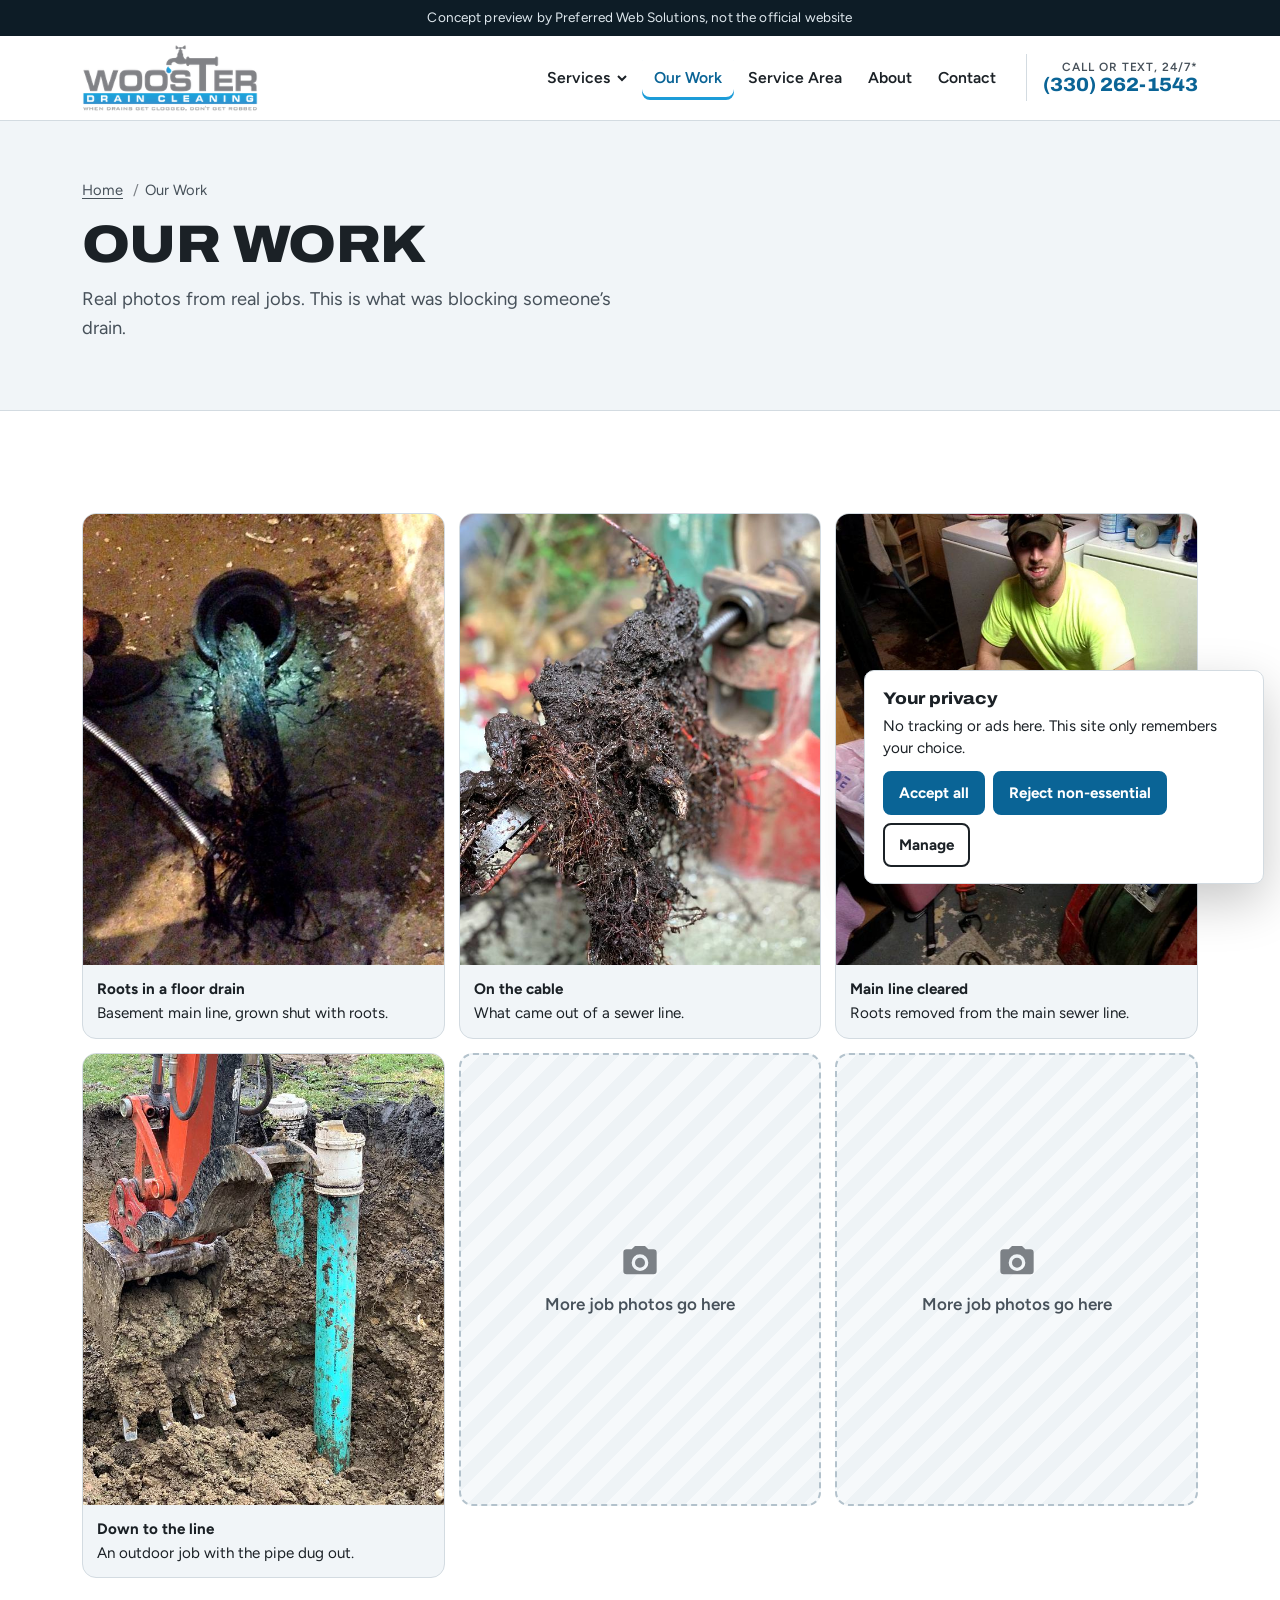
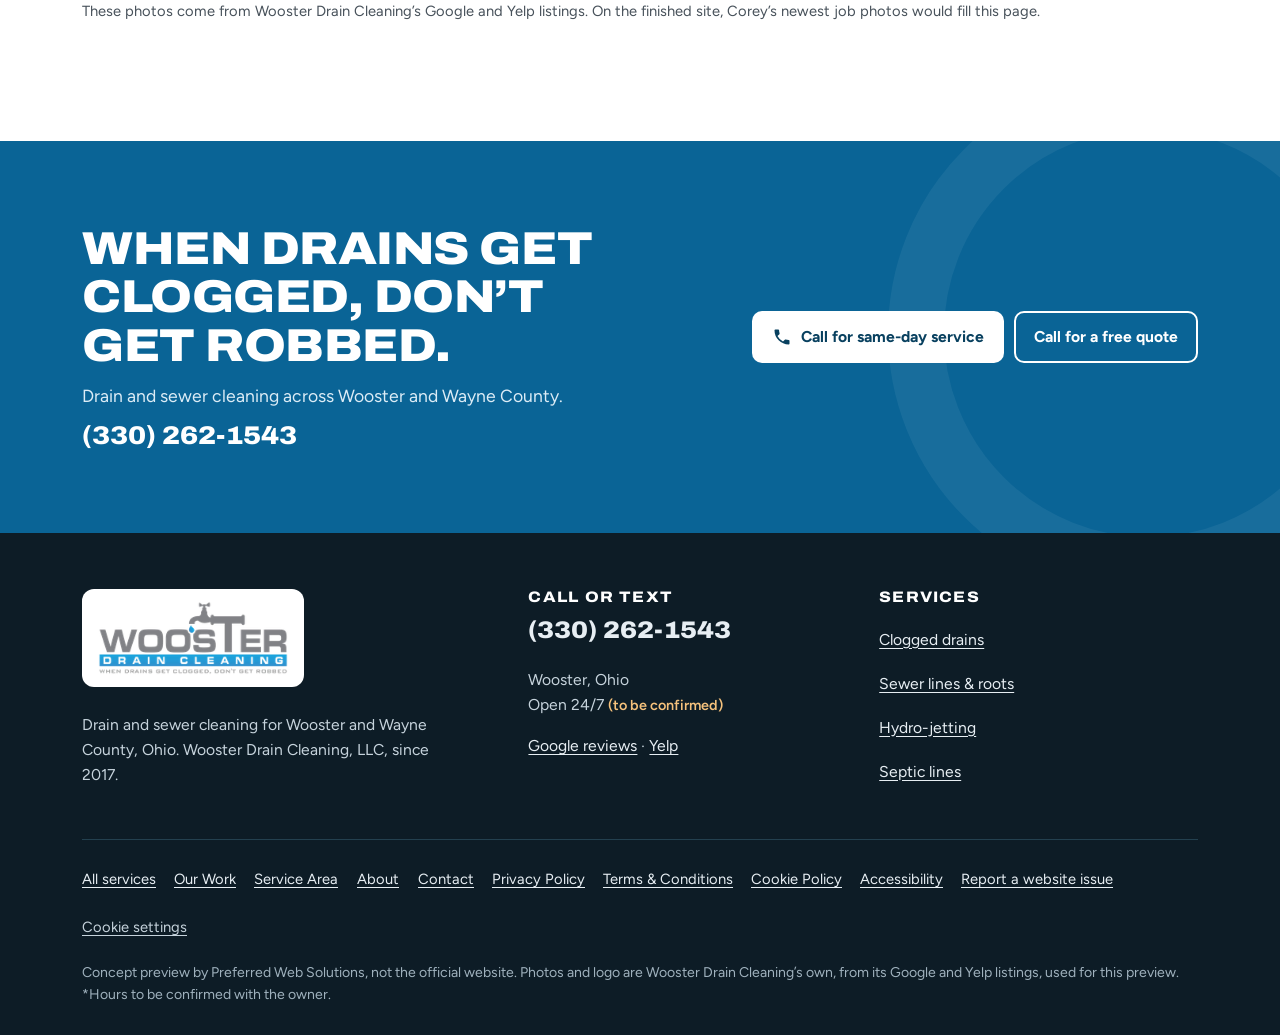
<file: our-work.html>
<!doctype html>
<html lang="en">
<head>
<meta charset="utf-8">
<meta name="viewport" content="width=device-width,initial-scale=1,viewport-fit=cover">
<title>Our Work | Drain &amp; Sewer Jobs | Wooster Drain Cleaning</title>
<meta name="description" content="Photos from Wooster Drain Cleaning jobs around Wayne County, Ohio: roots in sewer lines, floor drains and line digs.">
<meta name="robots" content="noindex,nofollow">
<meta name="theme-color" content="#0d1c26">
<link rel="icon" href="img/favicon.png" type="image/png">
<link rel="preload" href="assets/fonts/archivo-latin-wdth-normal.woff2" as="font" type="font/woff2" crossorigin>
<link rel="preload" href="assets/fonts/figtree-latin-400-normal.woff2" as="font" type="font/woff2" crossorigin>
<link rel="stylesheet" href="assets/kit.css">
<link rel="stylesheet" href="assets/style.css">
<script>document.documentElement.className+=' js'</script>

</head>
<body>
<a class="skip" href="#main">Skip to content</a>
<aside class="concept" aria-label="Preview notice"><span class="long">Concept preview by Preferred Web Solutions, not the official website</span><span class="short">Concept preview by Preferred Web Solutions</span></aside>
<header class="site"><div class="wrap">
 <a class="logo" href="index.html"><img src="img/logo-240.png" srcset="img/logo-240.png 1x, img/logo-480.png 2x" width="240" height="93" alt="Wooster Drain Cleaning: when drains get clogged, don’t get robbed. Home"></a>
 <button class="navbtn" type="button" aria-expanded="false" aria-controls="mainnav"><svg viewBox="0 0 16 16" aria-hidden="true"><path d="M1 3h14M1 8h14M1 13h14" stroke="currentColor" stroke-width="2"/></svg>Menu</button>
 <nav class="mainnav" id="mainnav" aria-label="Main"><ul><li class="has-sub"><button class="sub-btn" type="button" aria-expanded="false" aria-controls="submenu">Services<svg viewBox="0 0 12 12" aria-hidden="true"><path d="M2 4l4 4 4-4" fill="none" stroke="currentColor" stroke-width="2"/></svg></button><ul class="submenu" id="submenu" hidden><li><a href="clogged-drains.html"><span class="n" aria-hidden="true">1</span>Clogged drains</a></li><li><a href="sewer-lines-roots.html"><span class="n" aria-hidden="true">2</span>Sewer lines &amp; roots</a></li><li><a href="hydro-jetting.html"><span class="n" aria-hidden="true">3</span>Hydro-jetting</a></li><li><a href="septic-lines.html"><span class="n" aria-hidden="true">4</span>Septic lines</a></li><li class="all"><a href="services.html">All services</a></li></ul></li><li><a href="our-work.html" aria-current="page">Our Work</a></li><li><a href="service-area.html">Service Area</a></li><li><a href="about.html">About</a></li><li><a href="contact.html">Contact</a></li></ul></nav>
 <a class="hdr-call" href="tel:+13302621543"><small>Call or text, 24/7*</small><b>(330) 262-1543</b></a>
</div></header>
<main id="main">
<section class="pagehead">
 <div class="wrap" style="grid-template-columns:minmax(0,1fr)">
  <div>
   <ol class="crumbs"><li><a href="index.html">Home</a></li><li aria-current="page">Our Work</li></ol>
   <h1>Our work</h1>
   <p class="intro">Real photos from real jobs. This is what was blocking someone’s drain.</p>
  </div>
 </div>
</section>
<section class="sec" aria-label="Job photos">
 <div class="wrap">
  <div class="gallery">
   <figure data-reveal><img src="img/floorline-640.jpg" srcset="img/floorline-640.jpg 640w, img/floorline-1100.jpg 1100w" sizes="(max-width:640px) 50vw, 33vw" width="640" height="717" alt="An open basement floor drain with a mass of tree roots growing out of the pipe" loading="lazy"><figcaption><b>Roots in a floor drain</b>Basement main line, grown shut with roots.</figcaption></figure>
   <figure data-reveal style="--d:60ms"><img src="img/roots-640.jpg" srcset="img/roots-640.jpg 640w, img/roots-1100.jpg 1100w" sizes="(max-width:640px) 50vw, 33vw" width="640" height="802" alt="A thick clump of roots and debris wrapped around a drain-cleaning cable" loading="lazy"><figcaption><b>On the cable</b>What came out of a sewer line.</figcaption></figure>
   <figure data-reveal style="--d:120ms"><img src="img/corey-640.jpg" srcset="img/corey-640.jpg 640w, img/corey-750.jpg 750w" sizes="(max-width:640px) 50vw, 33vw" width="640" height="853" alt="Corey kneeling in a basement next to a pile of roots pulled from a sewer line" loading="lazy"><figcaption><b>Main line cleared</b>Roots removed from the main sewer line.</figcaption></figure>
   <figure data-reveal><img src="img/dig-640.jpg" srcset="img/dig-640.jpg 640w, img/dig-1100.jpg 1100w" sizes="(max-width:640px) 50vw, 33vw" width="640" height="768" alt="An excavator bucket beside a dug-out hole with a green sewer pipe standing upright in the dirt" loading="lazy"><figcaption><b>Down to the line</b>An outdoor job with the pipe dug out.</figcaption></figure>
   <div class="ph" data-reveal style="--d:60ms"><div><svg viewBox="0 0 24 24" aria-hidden="true"><path fill="currentColor" d="M4 5h3l2-2h6l2 2h3a2 2 0 0 1 2 2v11a2 2 0 0 1-2 2H4a2 2 0 0 1-2-2V7a2 2 0 0 1 2-2zm8 3a5 5 0 1 0 0 10 5 5 0 0 0 0-10zm0 2a3 3 0 1 1 0 6 3 3 0 0 1 0-6z"/></svg>More job photos go here</div></div>
   <div class="ph" data-reveal style="--d:120ms"><div><svg viewBox="0 0 24 24" aria-hidden="true"><path fill="currentColor" d="M4 5h3l2-2h6l2 2h3a2 2 0 0 1 2 2v11a2 2 0 0 1-2 2H4a2 2 0 0 1-2-2V7a2 2 0 0 1 2-2zm8 3a5 5 0 1 0 0 10 5 5 0 0 0 0-10zm0 2a3 3 0 1 1 0 6 3 3 0 0 1 0-6z"/></svg>More job photos go here</div></div>
  </div>
  <p class="demo-note" style="margin-top:22px">These photos come from Wooster Drain Cleaning’s Google and Yelp listings. On the finished site, Corey’s newest job photos would fill this page.</p>
 </div>
</section>
<section class="band" aria-labelledby="band-h">
 <div class="wrap">
  <div><h2 id="band-h">When drains get clogged, don’t get robbed.</h2><p>Drain and sewer cleaning across Wooster and Wayne County.</p><span class="num">(330) 262-1543</span></div>
  <div class="actions"><a class="btn primary" href="tel:+13302621543"><svg viewBox="0 0 24 24" aria-hidden="true" focusable="false"><path fill="currentColor" d="M6.6 10.8a15.2 15.2 0 0 0 6.6 6.6l2.2-2.2c.3-.3.7-.4 1-.2 1.1.4 2.3.6 3.6.6.6 0 1 .4 1 1V20c0 .6-.4 1-1 1A17 17 0 0 1 3 4c0-.6.4-1 1-1h3.5c.6 0 1 .4 1 1 0 1.3.2 2.5.6 3.6.1.3 0 .7-.2 1z"/></svg><span>Call for same-day service</span></a><a class="btn ghost" href="tel:+13302621543">Call for a free quote</a></div>
 </div>
</section>
</main>

<footer class="site">
<div class="wrap">
 <div class="cols">
  <div>
   <a class="f-logo" href="index.html"><img src="img/logo-240.png" srcset="img/logo-240.png 1x, img/logo-480.png 2x" width="240" height="93" alt="Wooster Drain Cleaning, home" loading="lazy"></a>
   <p style="margin-top:18px;max-width:38ch">Drain and sewer cleaning for Wooster and Wayne County, Ohio. Wooster Drain Cleaning, LLC, since 2017.</p>
  </div>
  <div><h2>Call or text</h2>
   <p class="f-num"><a href="tel:+13302621543" style="text-decoration:none">(330) 262-1543</a></p>
   <p>Wooster, Ohio<br>Open 24/7 <span class="tbc f">(to be confirmed)</span></p>
   <p><a href="https://www.google.com/maps/search/?api=1&amp;query=Wooster%20Drain%20Cleaning&amp;query_place_id=ChIJf9TKv2RGN4gRxcmagRYAgso" target="_blank" rel="noopener">Google reviews<span class="sr-only"> (opens in a new tab)</span></a> · <a href="https://www.yelp.com/biz/wooster-drain-cleaning-wooster-2" target="_blank" rel="noopener">Yelp<span class="sr-only"> (opens in a new tab)</span></a></p>
  </div>
  <div><h2>Services</h2><ul><li><a href="clogged-drains.html">Clogged drains</a></li><li><a href="sewer-lines-roots.html">Sewer lines &amp; roots</a></li><li><a href="hydro-jetting.html">Hydro-jetting</a></li><li><a href="septic-lines.html">Septic lines</a></li></ul></div>
 </div>
 <nav class="flinks" aria-label="Site information">
  <a href="services.html">All services</a><a href="our-work.html">Our Work</a><a href="service-area.html">Service Area</a><a href="about.html">About</a><a href="contact.html">Contact</a>
  <a href="privacy.html">Privacy Policy</a><a href="terms.html">Terms &amp; Conditions</a><a href="cookies.html">Cookie Policy</a><a href="accessibility.html">Accessibility</a><a href="report.html">Report a website issue</a>
  <button type="button" data-cookie-settings>Cookie settings</button>
 </nav>
 <p class="credit">Concept preview by Preferred Web Solutions, not the official website. Photos and logo are Wooster Drain Cleaning’s own, from its Google and Yelp listings, used for this preview. *Hours to be confirmed with the owner.</p>
</div>
</footer>
<div class="callbar"><a class="btn primary" href="tel:+13302621543"><svg viewBox="0 0 24 24" aria-hidden="true" focusable="false"><path fill="currentColor" d="M6.6 10.8a15.2 15.2 0 0 0 6.6 6.6l2.2-2.2c.3-.3.7-.4 1-.2 1.1.4 2.3.6 3.6.6.6 0 1 .4 1 1V20c0 .6-.4 1-1 1A17 17 0 0 1 3 4c0-.6.4-1 1-1h3.5c.6 0 1 .4 1 1 0 1.3.2 2.5.6 3.6.1.3 0 .7-.2 1z"/></svg><span>Call for same-day service</span></a><a class="btn text" href="sms:+13302621543"><svg viewBox="0 0 24 24" aria-hidden="true" focusable="false"><path fill="currentColor" d="M4 4h16a2 2 0 0 1 2 2v10a2 2 0 0 1-2 2H8l-4 4V6a2 2 0 0 1 2-2z"/></svg><span>Text</span></a></div>
<script src="assets/consent.js" data-key="pws_consent_wooster"></script>
<script src="assets/app.js"></script>

</body>
</html>
</file>
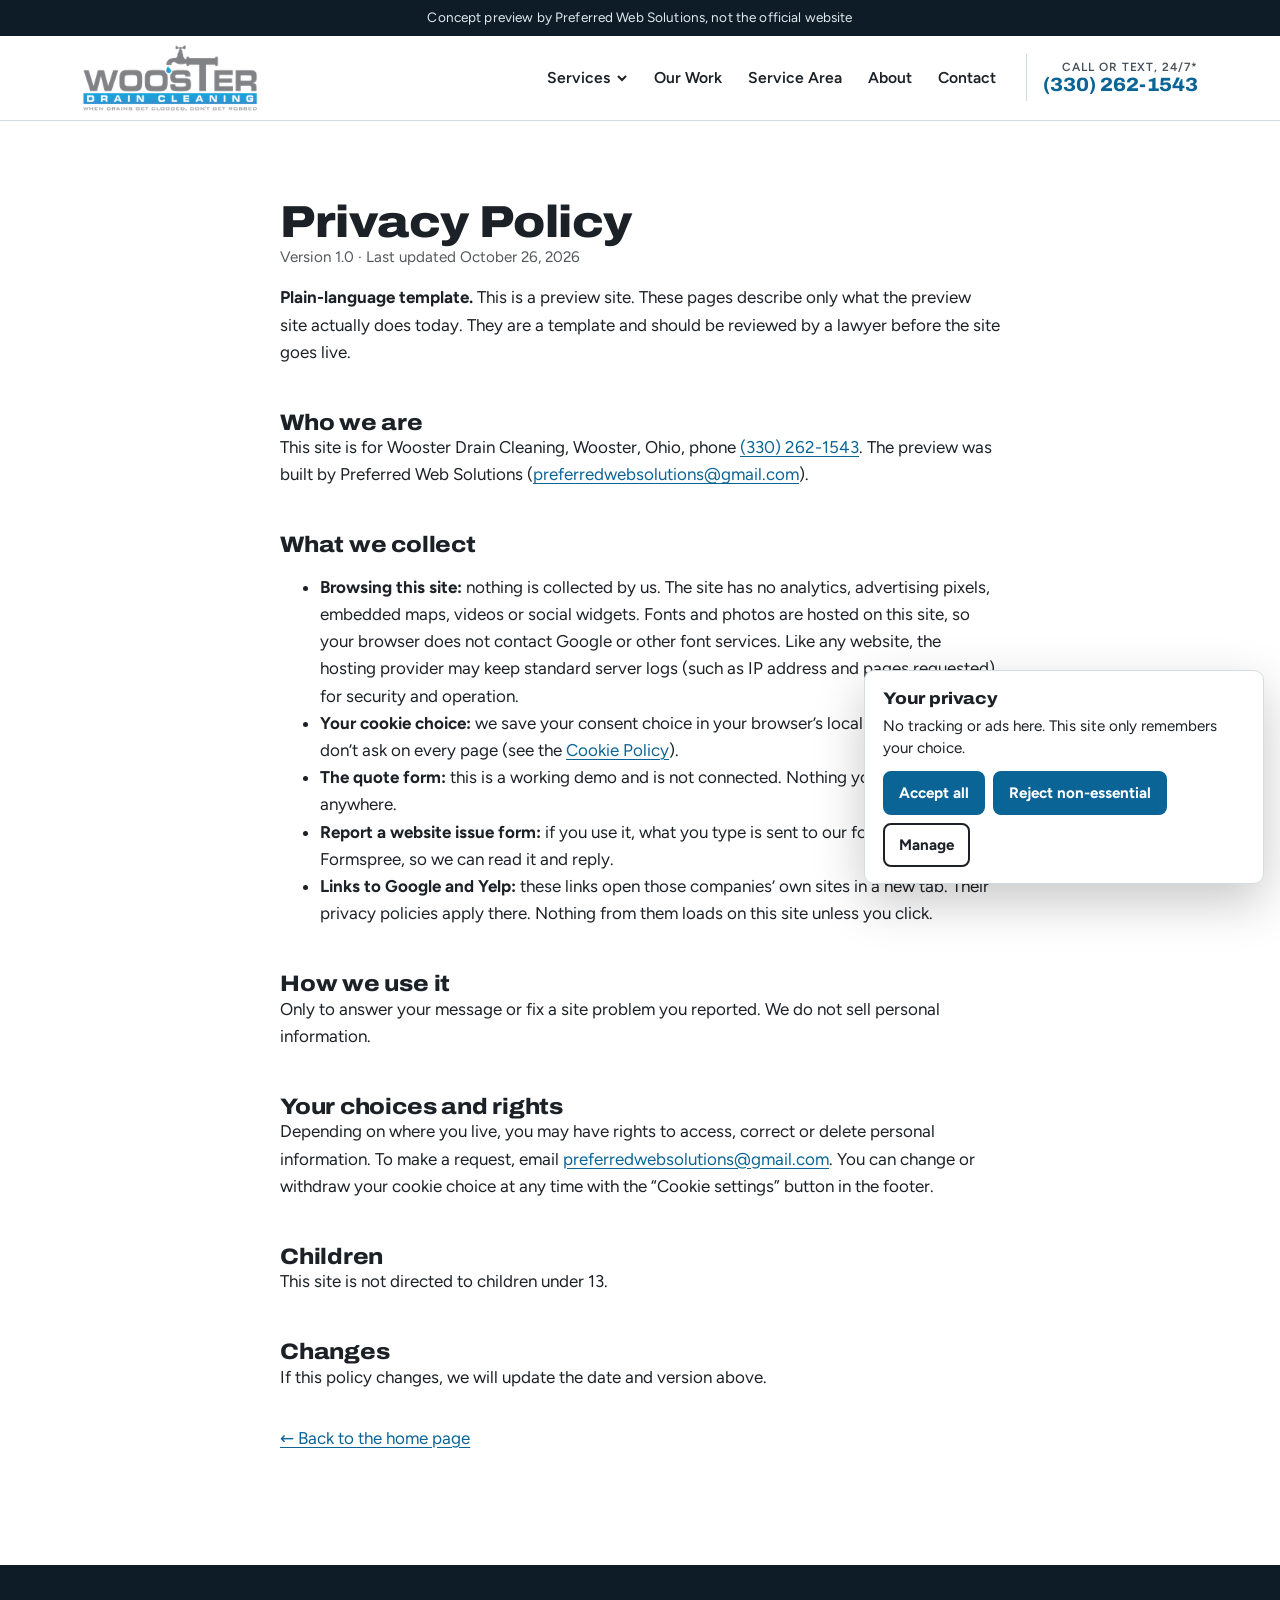
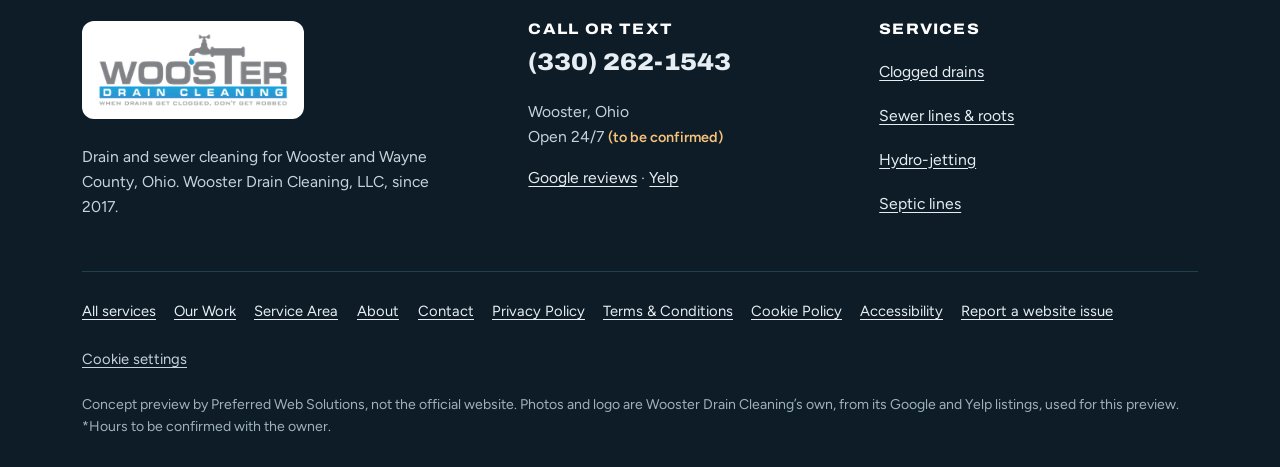
<file: privacy.html>
<!doctype html>
<html lang="en">
<head>
<meta charset="utf-8">
<meta name="viewport" content="width=device-width,initial-scale=1,viewport-fit=cover">
<title>Privacy Policy | Wooster Drain Cleaning</title>
<meta name="description" content="How the Wooster Drain Cleaning website handles your information.">
<meta name="robots" content="noindex,nofollow">
<meta name="theme-color" content="#0d1c26">
<link rel="icon" href="img/favicon.png" type="image/png">
<link rel="preload" href="assets/fonts/archivo-latin-wdth-normal.woff2" as="font" type="font/woff2" crossorigin>
<link rel="preload" href="assets/fonts/figtree-latin-400-normal.woff2" as="font" type="font/woff2" crossorigin>
<link rel="stylesheet" href="assets/kit.css">
<link rel="stylesheet" href="assets/style.css">
<script>document.documentElement.className+=' js'</script>

</head>
<body>
<a class="skip" href="#main">Skip to content</a>
<aside class="concept" aria-label="Preview notice"><span class="long">Concept preview by Preferred Web Solutions, not the official website</span><span class="short">Concept preview by Preferred Web Solutions</span></aside>
<header class="site"><div class="wrap">
 <a class="logo" href="index.html"><img src="img/logo-240.png" srcset="img/logo-240.png 1x, img/logo-480.png 2x" width="240" height="93" alt="Wooster Drain Cleaning: when drains get clogged, don’t get robbed. Home"></a>
 <button class="navbtn" type="button" aria-expanded="false" aria-controls="mainnav"><svg viewBox="0 0 16 16" aria-hidden="true"><path d="M1 3h14M1 8h14M1 13h14" stroke="currentColor" stroke-width="2"/></svg>Menu</button>
 <nav class="mainnav" id="mainnav" aria-label="Main"><ul><li class="has-sub"><button class="sub-btn" type="button" aria-expanded="false" aria-controls="submenu">Services<svg viewBox="0 0 12 12" aria-hidden="true"><path d="M2 4l4 4 4-4" fill="none" stroke="currentColor" stroke-width="2"/></svg></button><ul class="submenu" id="submenu" hidden><li><a href="clogged-drains.html"><span class="n" aria-hidden="true">1</span>Clogged drains</a></li><li><a href="sewer-lines-roots.html"><span class="n" aria-hidden="true">2</span>Sewer lines &amp; roots</a></li><li><a href="hydro-jetting.html"><span class="n" aria-hidden="true">3</span>Hydro-jetting</a></li><li><a href="septic-lines.html"><span class="n" aria-hidden="true">4</span>Septic lines</a></li><li class="all"><a href="services.html">All services</a></li></ul></li><li><a href="our-work.html">Our Work</a></li><li><a href="service-area.html">Service Area</a></li><li><a href="about.html">About</a></li><li><a href="contact.html">Contact</a></li></ul></nav>
 <a class="hdr-call" href="tel:+13302621543"><small>Call or text, 24/7*</small><b>(330) 262-1543</b></a>
</div></header>
<main id="main" class="legal">
<h1>Privacy Policy</h1>
<p class="meta">Version 1.0 · Last updated October 26, 2026</p>
<p><strong>Plain-language template.</strong> This is a preview site. These pages describe only what the preview site actually does today. They are a template and should be reviewed by a lawyer before the site goes live.</p>
<h2>Who we are</h2>
<p>This site is for Wooster Drain Cleaning, Wooster, Ohio, phone <a href="tel:+13302621543">(330) 262-1543</a>. The preview was built by Preferred Web Solutions (<a href="mailto:preferredwebsolutions@gmail.com">preferredwebsolutions@gmail.com</a>).</p>
<h2>What we collect</h2>
<ul>
<li><strong>Browsing this site:</strong> nothing is collected by us. The site has no analytics, advertising pixels, embedded maps, videos or social widgets. Fonts and photos are hosted on this site, so your browser does not contact Google or other font services. Like any website, the hosting provider may keep standard server logs (such as IP address and pages requested) for security and operation.</li>
<li><strong>Your cookie choice:</strong> we save your consent choice in your browser’s local storage so we don’t ask on every page (see the <a href="cookies.html">Cookie Policy</a>).</li>
<li><strong>The quote form:</strong> this is a working demo and is not connected. Nothing you type is sent anywhere.</li>
<li><strong>Report a website issue form:</strong> if you use it, what you type is sent to our form processor, Formspree, so we can read it and reply.</li>
<li><strong>Links to Google and Yelp:</strong> these links open those companies’ own sites in a new tab. Their privacy policies apply there. Nothing from them loads on this site unless you click.</li>
</ul>
<h2>How we use it</h2>
<p>Only to answer your message or fix a site problem you reported. We do not sell personal information.</p>
<h2>Your choices and rights</h2>
<p>Depending on where you live, you may have rights to access, correct or delete personal information. To make a request, email <a href="mailto:preferredwebsolutions@gmail.com">preferredwebsolutions@gmail.com</a>. You can change or withdraw your cookie choice at any time with the “Cookie settings” button in the footer.</p>
<h2>Children</h2><p>This site is not directed to children under 13.</p>
<h2>Changes</h2><p>If this policy changes, we will update the date and version above.</p>
<p class="legal-back"><a href="index.html">← Back to the home page</a></p>
</main>
<footer class="site">
<div class="wrap">
 <div class="cols">
  <div>
   <a class="f-logo" href="index.html"><img src="img/logo-240.png" srcset="img/logo-240.png 1x, img/logo-480.png 2x" width="240" height="93" alt="Wooster Drain Cleaning, home" loading="lazy"></a>
   <p style="margin-top:18px;max-width:38ch">Drain and sewer cleaning for Wooster and Wayne County, Ohio. Wooster Drain Cleaning, LLC, since 2017.</p>
  </div>
  <div><h2>Call or text</h2>
   <p class="f-num"><a href="tel:+13302621543" style="text-decoration:none">(330) 262-1543</a></p>
   <p>Wooster, Ohio<br>Open 24/7 <span class="tbc f">(to be confirmed)</span></p>
   <p><a href="https://www.google.com/maps/search/?api=1&amp;query=Wooster%20Drain%20Cleaning&amp;query_place_id=ChIJf9TKv2RGN4gRxcmagRYAgso" target="_blank" rel="noopener">Google reviews<span class="sr-only"> (opens in a new tab)</span></a> · <a href="https://www.yelp.com/biz/wooster-drain-cleaning-wooster-2" target="_blank" rel="noopener">Yelp<span class="sr-only"> (opens in a new tab)</span></a></p>
  </div>
  <div><h2>Services</h2><ul><li><a href="clogged-drains.html">Clogged drains</a></li><li><a href="sewer-lines-roots.html">Sewer lines &amp; roots</a></li><li><a href="hydro-jetting.html">Hydro-jetting</a></li><li><a href="septic-lines.html">Septic lines</a></li></ul></div>
 </div>
 <nav class="flinks" aria-label="Site information">
  <a href="services.html">All services</a><a href="our-work.html">Our Work</a><a href="service-area.html">Service Area</a><a href="about.html">About</a><a href="contact.html">Contact</a>
  <a href="privacy.html">Privacy Policy</a><a href="terms.html">Terms &amp; Conditions</a><a href="cookies.html">Cookie Policy</a><a href="accessibility.html">Accessibility</a><a href="report.html">Report a website issue</a>
  <button type="button" data-cookie-settings>Cookie settings</button>
 </nav>
 <p class="credit">Concept preview by Preferred Web Solutions, not the official website. Photos and logo are Wooster Drain Cleaning’s own, from its Google and Yelp listings, used for this preview. *Hours to be confirmed with the owner.</p>
</div>
</footer>
<div class="callbar"><a class="btn primary" href="tel:+13302621543"><svg viewBox="0 0 24 24" aria-hidden="true" focusable="false"><path fill="currentColor" d="M6.6 10.8a15.2 15.2 0 0 0 6.6 6.6l2.2-2.2c.3-.3.7-.4 1-.2 1.1.4 2.3.6 3.6.6.6 0 1 .4 1 1V20c0 .6-.4 1-1 1A17 17 0 0 1 3 4c0-.6.4-1 1-1h3.5c.6 0 1 .4 1 1 0 1.3.2 2.5.6 3.6.1.3 0 .7-.2 1z"/></svg><span>Call for same-day service</span></a><a class="btn text" href="sms:+13302621543"><svg viewBox="0 0 24 24" aria-hidden="true" focusable="false"><path fill="currentColor" d="M4 4h16a2 2 0 0 1 2 2v10a2 2 0 0 1-2 2H8l-4 4V6a2 2 0 0 1 2-2z"/></svg><span>Text</span></a></div>
<script src="assets/consent.js" data-key="pws_consent_wooster"></script>
<script src="assets/app.js"></script>

</body>
</html>
</file>
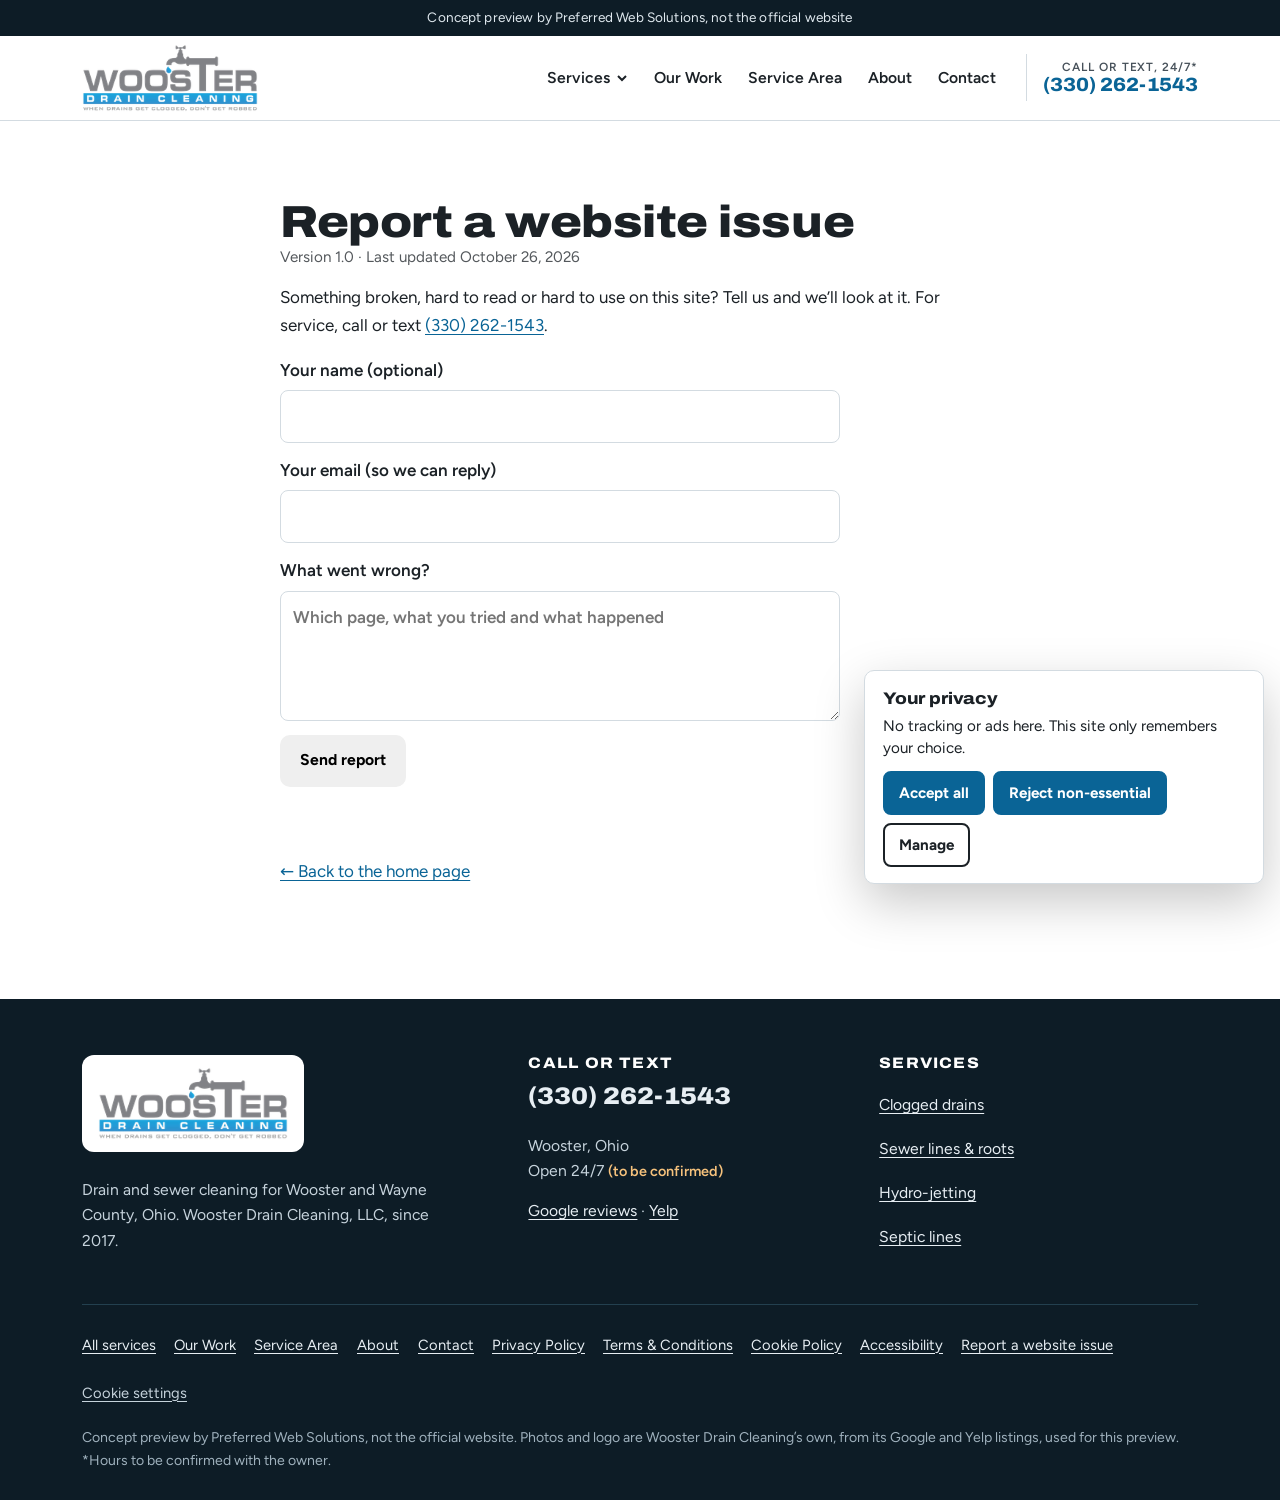
<file: report.html>
<!doctype html>
<html lang="en">
<head>
<meta charset="utf-8">
<meta name="viewport" content="width=device-width,initial-scale=1,viewport-fit=cover">
<title>Report a Website Issue | Wooster Drain Cleaning</title>
<meta name="description" content="Tell us about a problem with the Wooster Drain Cleaning website.">
<meta name="robots" content="noindex,nofollow">
<meta name="theme-color" content="#0d1c26">
<link rel="icon" href="img/favicon.png" type="image/png">
<link rel="preload" href="assets/fonts/archivo-latin-wdth-normal.woff2" as="font" type="font/woff2" crossorigin>
<link rel="preload" href="assets/fonts/figtree-latin-400-normal.woff2" as="font" type="font/woff2" crossorigin>
<link rel="stylesheet" href="assets/kit.css">
<link rel="stylesheet" href="assets/style.css">
<script>document.documentElement.className+=' js'</script>

</head>
<body>
<a class="skip" href="#main">Skip to content</a>
<aside class="concept" aria-label="Preview notice"><span class="long">Concept preview by Preferred Web Solutions, not the official website</span><span class="short">Concept preview by Preferred Web Solutions</span></aside>
<header class="site"><div class="wrap">
 <a class="logo" href="index.html"><img src="img/logo-240.png" srcset="img/logo-240.png 1x, img/logo-480.png 2x" width="240" height="93" alt="Wooster Drain Cleaning: when drains get clogged, don’t get robbed. Home"></a>
 <button class="navbtn" type="button" aria-expanded="false" aria-controls="mainnav"><svg viewBox="0 0 16 16" aria-hidden="true"><path d="M1 3h14M1 8h14M1 13h14" stroke="currentColor" stroke-width="2"/></svg>Menu</button>
 <nav class="mainnav" id="mainnav" aria-label="Main"><ul><li class="has-sub"><button class="sub-btn" type="button" aria-expanded="false" aria-controls="submenu">Services<svg viewBox="0 0 12 12" aria-hidden="true"><path d="M2 4l4 4 4-4" fill="none" stroke="currentColor" stroke-width="2"/></svg></button><ul class="submenu" id="submenu" hidden><li><a href="clogged-drains.html"><span class="n" aria-hidden="true">1</span>Clogged drains</a></li><li><a href="sewer-lines-roots.html"><span class="n" aria-hidden="true">2</span>Sewer lines &amp; roots</a></li><li><a href="hydro-jetting.html"><span class="n" aria-hidden="true">3</span>Hydro-jetting</a></li><li><a href="septic-lines.html"><span class="n" aria-hidden="true">4</span>Septic lines</a></li><li class="all"><a href="services.html">All services</a></li></ul></li><li><a href="our-work.html">Our Work</a></li><li><a href="service-area.html">Service Area</a></li><li><a href="about.html">About</a></li><li><a href="contact.html">Contact</a></li></ul></nav>
 <a class="hdr-call" href="tel:+13302621543"><small>Call or text, 24/7*</small><b>(330) 262-1543</b></a>
</div></header>
<main id="main" class="legal">
<h1>Report a website issue</h1>
<p class="meta">Version 1.0 · Last updated October 26, 2026</p>
<p>Something broken, hard to read or hard to use on this site? Tell us and we’ll look at it. For service, call or text <a href="tel:+13302621543">(330) 262-1543</a>.</p>
<form id="rf" action="https://formspree.io/f/xgavryzg" method="POST" class="legal-form" novalidate>
<input type="hidden" name="business" value="Wooster Drain Cleaning (preview site)">
<input type="hidden" name="page" value="report.html">
<label>Your name (optional)<input name="name" autocomplete="name"></label>
<label>Your email (so we can reply)<input name="email" type="email" autocomplete="email" required></label>
<label>What went wrong?<textarea name="message" required placeholder="Which page, what you tried and what happened"></textarea></label>
<button class="btn" type="submit">Send report</button>
<p id="rmsg" class="status" role="status"></p>
</form>
<div id="rdone" hidden><h2 tabindex="-1" id="rdoneh">Thank you</h2><p>Your report was sent. We’ll look at it and reply by email if we need more information.</p></div>
<p class="legal-back"><a href="index.html">← Back to the home page</a></p>
</main>
<footer class="site">
<div class="wrap">
 <div class="cols">
  <div>
   <a class="f-logo" href="index.html"><img src="img/logo-240.png" srcset="img/logo-240.png 1x, img/logo-480.png 2x" width="240" height="93" alt="Wooster Drain Cleaning, home" loading="lazy"></a>
   <p style="margin-top:18px;max-width:38ch">Drain and sewer cleaning for Wooster and Wayne County, Ohio. Wooster Drain Cleaning, LLC, since 2017.</p>
  </div>
  <div><h2>Call or text</h2>
   <p class="f-num"><a href="tel:+13302621543" style="text-decoration:none">(330) 262-1543</a></p>
   <p>Wooster, Ohio<br>Open 24/7 <span class="tbc f">(to be confirmed)</span></p>
   <p><a href="https://www.google.com/maps/search/?api=1&amp;query=Wooster%20Drain%20Cleaning&amp;query_place_id=ChIJf9TKv2RGN4gRxcmagRYAgso" target="_blank" rel="noopener">Google reviews<span class="sr-only"> (opens in a new tab)</span></a> · <a href="https://www.yelp.com/biz/wooster-drain-cleaning-wooster-2" target="_blank" rel="noopener">Yelp<span class="sr-only"> (opens in a new tab)</span></a></p>
  </div>
  <div><h2>Services</h2><ul><li><a href="clogged-drains.html">Clogged drains</a></li><li><a href="sewer-lines-roots.html">Sewer lines &amp; roots</a></li><li><a href="hydro-jetting.html">Hydro-jetting</a></li><li><a href="septic-lines.html">Septic lines</a></li></ul></div>
 </div>
 <nav class="flinks" aria-label="Site information">
  <a href="services.html">All services</a><a href="our-work.html">Our Work</a><a href="service-area.html">Service Area</a><a href="about.html">About</a><a href="contact.html">Contact</a>
  <a href="privacy.html">Privacy Policy</a><a href="terms.html">Terms &amp; Conditions</a><a href="cookies.html">Cookie Policy</a><a href="accessibility.html">Accessibility</a><a href="report.html">Report a website issue</a>
  <button type="button" data-cookie-settings>Cookie settings</button>
 </nav>
 <p class="credit">Concept preview by Preferred Web Solutions, not the official website. Photos and logo are Wooster Drain Cleaning’s own, from its Google and Yelp listings, used for this preview. *Hours to be confirmed with the owner.</p>
</div>
</footer>
<div class="callbar"><a class="btn primary" href="tel:+13302621543"><svg viewBox="0 0 24 24" aria-hidden="true" focusable="false"><path fill="currentColor" d="M6.6 10.8a15.2 15.2 0 0 0 6.6 6.6l2.2-2.2c.3-.3.7-.4 1-.2 1.1.4 2.3.6 3.6.6.6 0 1 .4 1 1V20c0 .6-.4 1-1 1A17 17 0 0 1 3 4c0-.6.4-1 1-1h3.5c.6 0 1 .4 1 1 0 1.3.2 2.5.6 3.6.1.3 0 .7-.2 1z"/></svg><span>Call for same-day service</span></a><a class="btn text" href="sms:+13302621543"><svg viewBox="0 0 24 24" aria-hidden="true" focusable="false"><path fill="currentColor" d="M4 4h16a2 2 0 0 1 2 2v10a2 2 0 0 1-2 2H8l-4 4V6a2 2 0 0 1 2-2z"/></svg><span>Text</span></a></div>
<script src="assets/consent.js" data-key="pws_consent_wooster"></script>
<script src="assets/app.js"></script>
<script>
(function(){var f=document.getElementById('rf');f.addEventListener('submit',function(e){e.preventDefault();var m=document.getElementById('rmsg');
if(!f.checkValidity()){m.textContent='Please add your email and a short description.';var b=f.querySelector(':invalid');if(b)b.focus();return}
m.textContent='Sending...';
fetch(f.action,{method:'POST',body:new FormData(f),headers:{Accept:'application/json'}}).then(function(r){
 if(r.ok){f.hidden=true;var d=document.getElementById('rdone');d.hidden=false;document.getElementById('rdoneh').focus()}else{m.textContent='Sorry, that did not send. Please email preferredwebsolutions@gmail.com.'}
}).catch(function(){m.textContent='Sorry, that did not send. Please email preferredwebsolutions@gmail.com.'})})})();
</script>
</body>
</html>
</file>
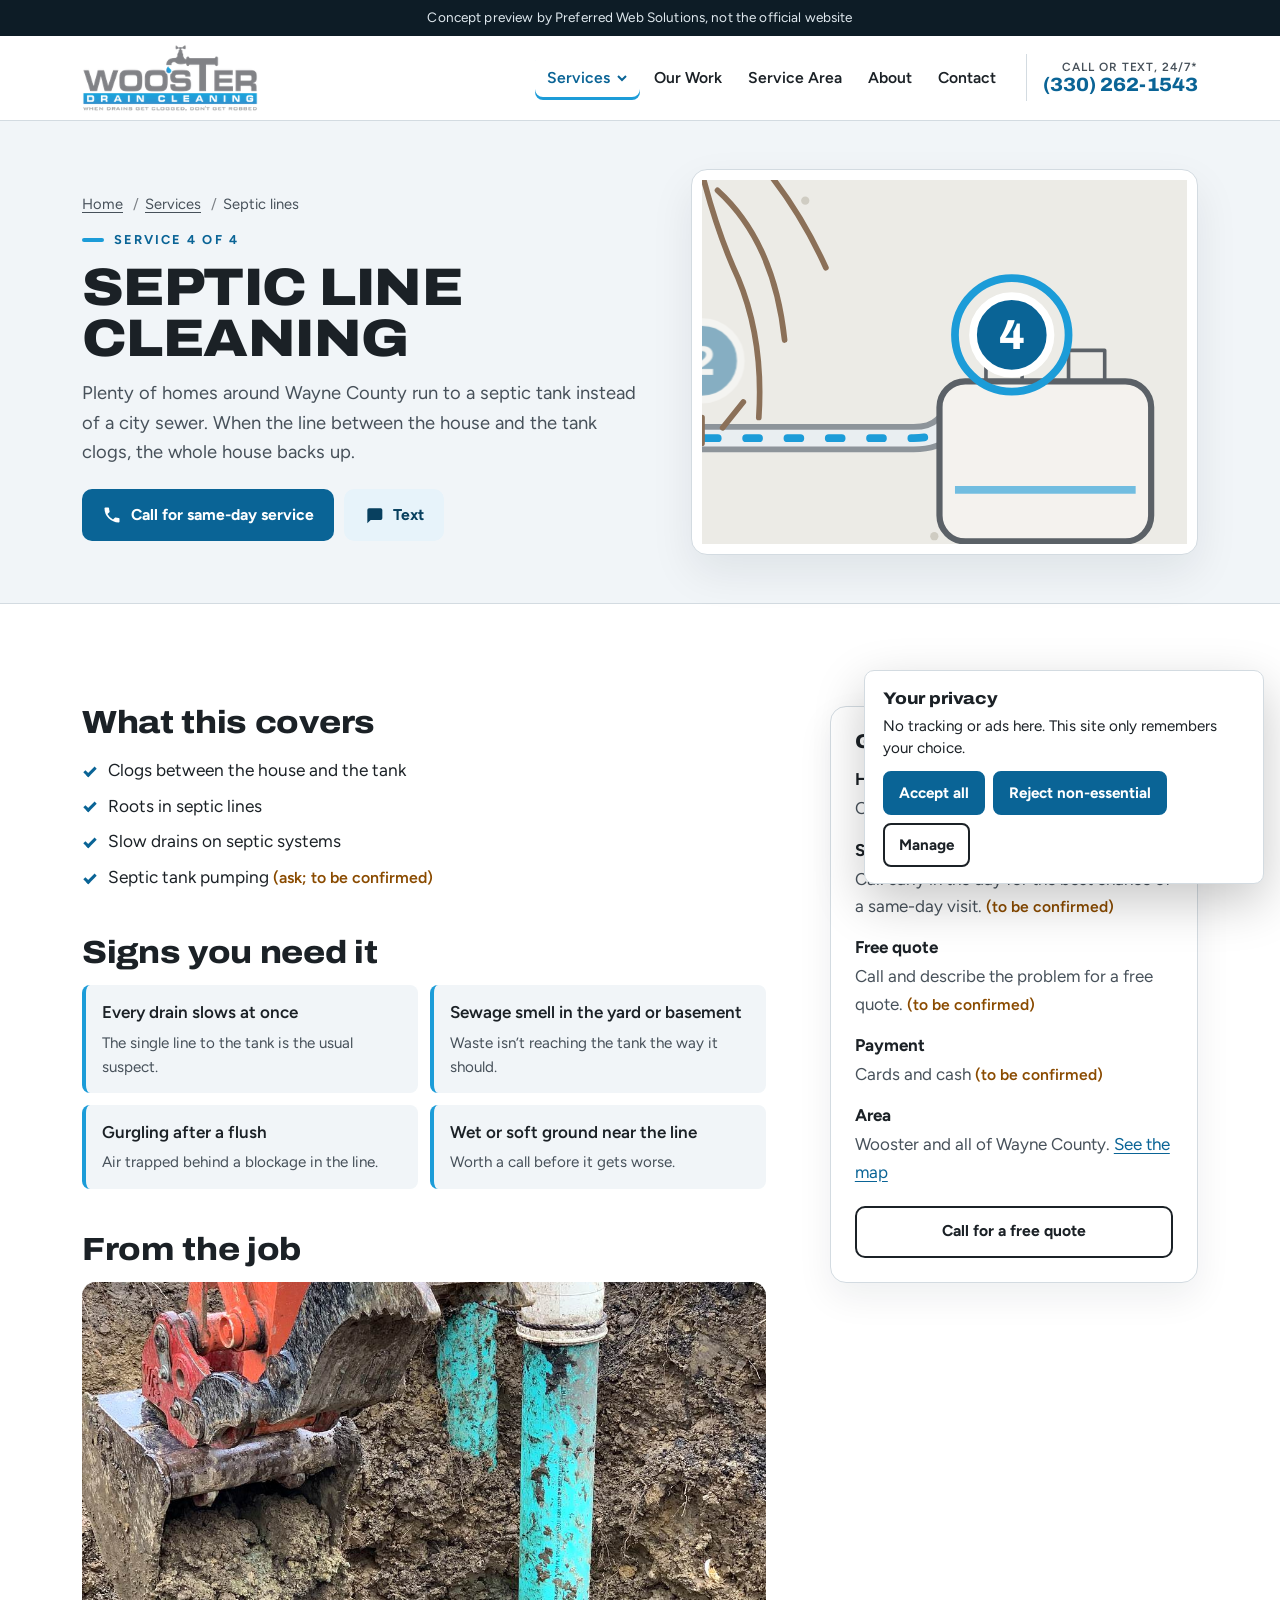
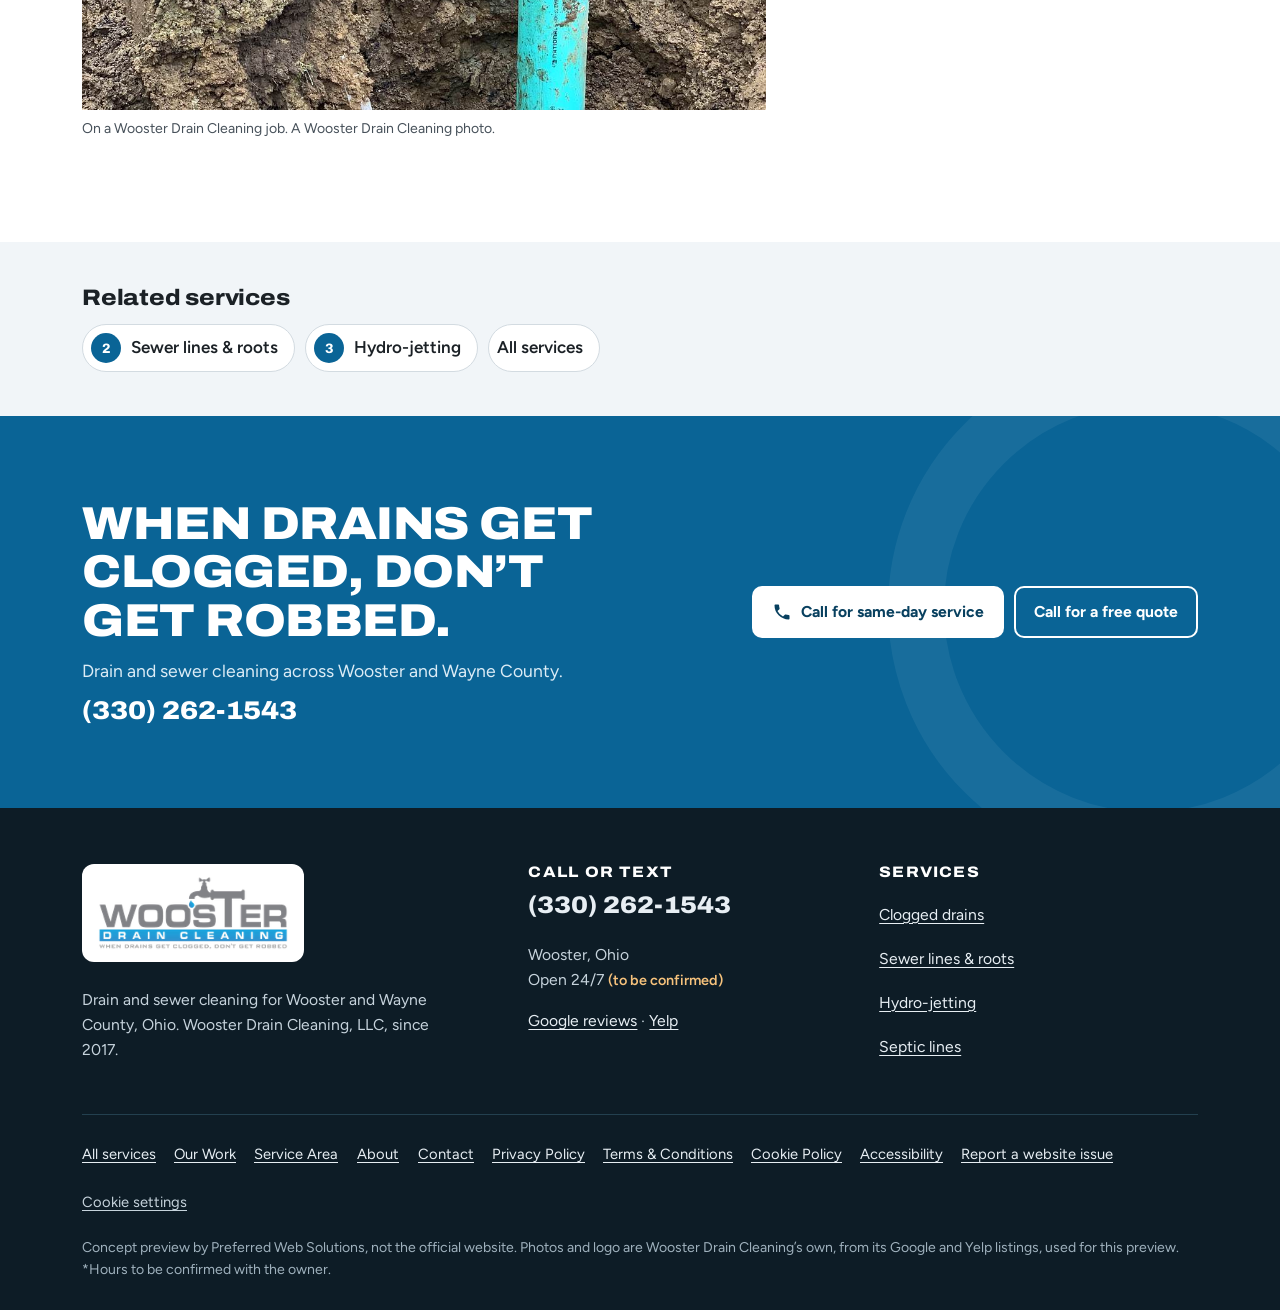
<file: septic-lines.html>
<!doctype html>
<html lang="en">
<head>
<meta charset="utf-8">
<meta name="viewport" content="width=device-width,initial-scale=1,viewport-fit=cover">
<title>Septic lines in Wooster, OH | Wooster Drain Cleaning</title>
<meta name="description" content="Septic lines in Wooster and Wayne County, Ohio. Clogged lines between the house and the tank cleared. Call or text (330) 262-1543.">
<meta name="robots" content="noindex,nofollow">
<meta name="theme-color" content="#0d1c26">
<link rel="icon" href="img/favicon.png" type="image/png">
<link rel="preload" href="assets/fonts/archivo-latin-wdth-normal.woff2" as="font" type="font/woff2" crossorigin>
<link rel="preload" href="assets/fonts/figtree-latin-400-normal.woff2" as="font" type="font/woff2" crossorigin>
<link rel="stylesheet" href="assets/kit.css">
<link rel="stylesheet" href="assets/style.css">
<script>document.documentElement.className+=' js'</script>

</head>
<body>
<a class="skip" href="#main">Skip to content</a>
<aside class="concept" aria-label="Preview notice"><span class="long">Concept preview by Preferred Web Solutions, not the official website</span><span class="short">Concept preview by Preferred Web Solutions</span></aside>
<header class="site"><div class="wrap">
 <a class="logo" href="index.html"><img src="img/logo-240.png" srcset="img/logo-240.png 1x, img/logo-480.png 2x" width="240" height="93" alt="Wooster Drain Cleaning: when drains get clogged, don’t get robbed. Home"></a>
 <button class="navbtn" type="button" aria-expanded="false" aria-controls="mainnav"><svg viewBox="0 0 16 16" aria-hidden="true"><path d="M1 3h14M1 8h14M1 13h14" stroke="currentColor" stroke-width="2"/></svg>Menu</button>
 <nav class="mainnav" id="mainnav" aria-label="Main"><ul><li class="has-sub"><button class="sub-btn current" type="button" aria-expanded="false" aria-controls="submenu">Services<svg viewBox="0 0 12 12" aria-hidden="true"><path d="M2 4l4 4 4-4" fill="none" stroke="currentColor" stroke-width="2"/></svg></button><ul class="submenu" id="submenu" hidden><li><a href="clogged-drains.html"><span class="n" aria-hidden="true">1</span>Clogged drains</a></li><li><a href="sewer-lines-roots.html"><span class="n" aria-hidden="true">2</span>Sewer lines &amp; roots</a></li><li><a href="hydro-jetting.html"><span class="n" aria-hidden="true">3</span>Hydro-jetting</a></li><li><a href="septic-lines.html" aria-current="page"><span class="n" aria-hidden="true">4</span>Septic lines</a></li><li class="all"><a href="services.html">All services</a></li></ul></li><li><a href="our-work.html">Our Work</a></li><li><a href="service-area.html">Service Area</a></li><li><a href="about.html">About</a></li><li><a href="contact.html">Contact</a></li></ul></nav>
 <a class="hdr-call" href="tel:+13302621543"><small>Call or text, 24/7*</small><b>(330) 262-1543</b></a>
</div></header>
<main id="main">
<section class="pagehead">
 <div class="wrap">
  <div>
   <ol class="crumbs"><li><a href="index.html">Home</a></li><li><a href="services.html">Services</a></li><li aria-current="page">Septic lines</li></ol>
   <p class="eyebrow">Service 4 of 4</p>
   <h1>Septic line cleaning</h1>
   <p class="intro">Plenty of homes around Wayne County run to a septic tank instead of a city sewer. When the line between the house and the tank clogs, the whole house backs up.</p>
   <div class="actions" style="margin-top:22px"><a class="btn primary" href="tel:+13302621543"><svg viewBox="0 0 24 24" aria-hidden="true" focusable="false"><path fill="currentColor" d="M6.6 10.8a15.2 15.2 0 0 0 6.6 6.6l2.2-2.2c.3-.3.7-.4 1-.2 1.1.4 2.3.6 3.6.6.6 0 1 .4 1 1V20c0 .6-.4 1-1 1A17 17 0 0 1 3 4c0-.6.4-1 1-1h3.5c.6 0 1 .4 1 1 0 1.3.2 2.5.6 3.6.1.3 0 .7-.2 1z"/></svg><span>Call for same-day service</span></a><a class="btn text" href="sms:+13302621543"><svg viewBox="0 0 24 24" aria-hidden="true" focusable="false"><path fill="currentColor" d="M4 4h16a2 2 0 0 1 2 2v10a2 2 0 0 1-2 2H8l-4 4V6a2 2 0 0 1 2-2z"/></svg><span>Text</span></a></div>
  </div>
  <div class="card"><svg class="cutaway" viewBox="520 332 188 141" role="group" aria-labelledby="cwt-septic-lines" focusable="false">
<title id="cwt-septic-lines">A cutaway drawing of the part of the drain system this service covers</title>
<rect class="cw-soil" x="-20" y="290" width="760" height="240"/>
<g class="cw-soilmarks"><circle cx="20" cy="320" r="1.6"/><circle cx="48" cy="360" r="1.6"/><circle cx="30" cy="420" r="1.6"/><circle cx="90" cy="470" r="1.6"/><circle cx="150" cy="450" r="1.6"/><circle cx="260" cy="480" r="1.6"/><circle cx="380" cy="320" r="1.6"/><circle cx="420" cy="350" r="1.6"/><circle cx="560" cy="340" r="1.6"/><circle cx="610" cy="470" r="1.6"/><circle cx="660" cy="330" r="1.6"/><circle cx="690" cy="440" r="1.6"/><circle cx="470" cy="480" r="1.6"/><circle cx="330" cy="470" r="1.6"/><circle cx="15" cy="480" r="1.6"/><circle cx="120" cy="430" r="1.6"/><circle cx="640" cy="300" r="1.6"/></g>
<line class="cw-ground" x1="-20" y1="290" x2="740" y2="290"/>
<!-- house -->
<rect class="cw-room" x="64" y="112" width="282" height="176"/>
<rect class="cw-room cw-base" x="64" y="292" width="282" height="108"/>
<path class="cw-line cw-thick" d="M40 114 L205 30 L370 114"/>
<path class="cw-line" d="M268 72 V48 H292 V84"/>
<path class="cw-line cw-thick" d="M62 112 V402 H348 V112"/>
<line class="cw-line" x1="62" y1="200" x2="348" y2="200"/>
<line class="cw-line" x1="62" y1="290" x2="348" y2="290"/>
<rect class="cw-line" x="112" y="134" width="44" height="34" rx="2"/><line class="cw-line cw-thin" x1="134" y1="134" x2="134" y2="168"/>
<rect class="cw-line" x="108" y="218" width="48" height="26" rx="2"/><line class="cw-line cw-thin" x1="132" y1="218" x2="132" y2="244"/>
<!-- upstairs bath: tub + toilet -->
<path class="cw-line" d="M84 180 H178 V190 Q178 198 170 198 H92 Q84 198 84 190 Z"/>
<path class="cw-line cw-thin" d="M92 180 V166 Q92 160 98 160"/>
<path class="cw-line" d="M246 160 H274 V176 H246 Z M240 176 H282 Q282 194 266 196 L264 198 H254 L252 196 Q240 192 240 176 Z"/>
<!-- kitchen: counter, sink, faucet, cabinet -->
<path class="cw-line" d="M150 248 V232 Q150 226 158 226 H164"/>
<rect class="cw-line" x="98" y="248" width="120" height="7" rx="1"/>
<path class="cw-line" d="M132 255 V264 Q132 270 138 270 H166 Q172 270 172 264 V255"/>
<rect class="cw-line cw-thin" x="104" y="255" width="108" height="33"/>
<!-- basement: floor drain + washer -->
<rect class="cw-line" x="92" y="346" width="40" height="52" rx="3"/><circle class="cw-line cw-thin" cx="112" cy="370" r="12"/>
<path class="cw-line" d="M190 400 h28" /><path class="cw-line cw-thin" d="M194 396 h20 M194 392 h20"/>
<!-- pipes -->
<path class="cw-pipe-o " d="M150 270 V280 Q150 290 160 290 Q170 290 170 280 V276 H304"/><path class="cw-pipe-i " d="M150 270 V280 Q150 290 160 290 Q170 290 170 280 V276 H304"/><path class="cw-flow " d="M150 270 V280 Q150 290 160 290 Q170 290 170 280 V276 H304"/>
<path class="cw-pipe-o " d="M131 198 V208 H304"/><path class="cw-pipe-i " d="M131 198 V208 H304"/><path class="cw-flow " d="M131 198 V208 H304"/>
<path class="cw-pipe-o " d="M262 198 V206 H304"/><path class="cw-pipe-i " d="M262 198 V206 H304"/><path class="cw-flow " d="M262 198 V206 H304"/>
<path class="cw-pipe-o main" d="M304 86 V424 Q304 432 312 432 H602 Q610 432 614 428"/><path class="cw-pipe-i main" d="M304 86 V424 Q304 432 312 432 H602 Q610 432 614 428"/><path class="cw-flow main" d="M304 86 V424 Q304 432 312 432 H602 Q610 432 614 428"/>
<path class="cw-pipe-o " d="M204 400 V424 Q204 432 212 432 H304"/><path class="cw-pipe-i " d="M204 400 V424 Q204 432 212 432 H304"/><path class="cw-flow " d="M204 400 V424 Q204 432 212 432 H304"/>
<!-- grease clog in the kitchen trap -->
<path class="cw-clog" d="M152 282 q4 -6 9 -2 q6 -3 8 3 q-2 7 -9 6 q-7 2 -8 -7z"/>
<!-- tree and roots -->
<path class="cw-line" d="M512 290 V232 M512 252 l-14 -12 M512 244 l16 -14"/>
<path class="cw-tree" d="M512 120 c30 0 50 22 46 48 c18 8 22 40 0 50 c-6 20 -36 24 -46 14 c-12 12 -42 6 -46 -14 c-22 -10 -18 -42 0 -50 c-4 -26 16 -48 46 -48z"/>
<path class="cw-root" d="M512 290 q-6 40 -14 70 q-8 30 -2 64 M512 290 q8 50 22 80 q10 24 8 54 M508 300 q-30 30 -40 70 M516 300 q34 26 52 66 M504 330 q-20 20 -18 50 M526 336 q22 20 26 58 M498 420 l10 8 M536 418 l-8 10 M520 424 l0 10"/>
<!-- hydro-jet nozzle + hose in the main -->
<path class="cw-hose" d="M318 432 H384"/>
<rect class="cw-nozzle" x="384" y="428" width="16" height="8" rx="2"/>
<path class="cw-spray" d="M402 430 l18 -6 M402 432 l22 0 M402 434 l18 6 M400 429 l10 -9 M400 435 l10 9"/>
<!-- septic tank -->
<rect class="cw-tank" x="612" y="410" width="82" height="62" rx="10"/>
<path class="cw-line cw-thin" d="M630 410 V398 H644 V410 M662 410 V398 H676 V410"/>
<path class="cw-flow-still" d="M618 452 H688"/>
<g class="cw-labels" aria-hidden="true">
<text x="72" y="128">BATHROOM</text><text x="72" y="216">KITCHEN</text><text x="72" y="306">BASEMENT</text>
<text x="420" y="282">YARD</text><text x="614" y="490">SEPTIC TANK</text><text x="318" y="456">MAIN LINE</text>
</g>
<a class="cw-pin off" href="clogged-drains.html" data-pin="1" aria-label="1: Sinks, toilets and basement drains"><circle class="cw-hit" cx="196" cy="262" r="46"/><circle class="cw-ring" cx="196" cy="262" r="22"/><circle class="cw-dot" cx="196" cy="262" r="15"/><text x="196" y="267.5" text-anchor="middle">1</text></a><a class="cw-pin off" href="sewer-lines-roots.html" data-pin="2" aria-label="2: Main sewer line and roots"><circle class="cw-hit" cx="520" cy="402" r="46"/><circle class="cw-ring" cx="520" cy="402" r="22"/><circle class="cw-dot" cx="520" cy="402" r="15"/><text x="520" y="407.5" text-anchor="middle">2</text></a><a class="cw-pin off" href="hydro-jetting.html" data-pin="3" aria-label="3: Hydro-jetting"><circle class="cw-hit" cx="404" cy="466" r="46"/><circle class="cw-ring" cx="404" cy="466" r="22"/><circle class="cw-dot" cx="404" cy="466" r="15"/><text x="404" y="471.5" text-anchor="middle">3</text></a><a class="cw-pin on" href="septic-lines.html" data-pin="4" aria-label="4: Septic lines"><circle class="cw-hit" cx="640" cy="392" r="46"/><circle class="cw-ring" cx="640" cy="392" r="22"/><circle class="cw-dot" cx="640" cy="392" r="15"/><text x="640" y="397.5" text-anchor="middle">4</text></a>
</svg></div>
 </div>
</section>
<section class="sec">
 <div class="wrap svc-body">
  <div>
   <h2>What this covers</h2>
   <ul class="ticks" style="font-size:1.08rem;display:grid;gap:8px;list-style:none;padding:0"><li>Clogs between the house and the tank</li><li>Roots in septic lines</li><li>Slow drains on septic systems</li><li>Septic tank pumping <span class="tbc">(ask; to be confirmed)</span></li></ul>
   <h2>Signs you need it</h2>
   <ul class="signs"><li>Every drain slows at once<span>The single line to the tank is the usual suspect.</span></li><li>Sewage smell in the yard or basement<span>Waste isn’t reaching the tank the way it should.</span></li><li>Gurgling after a flush<span>Air trapped behind a blockage in the line.</span></li><li>Wet or soft ground near the line<span>Worth a call before it gets worse.</span></li></ul>
   <h2>From the job</h2><figure class="svc-photo"><img src="img/dig-640.jpg" srcset="img/dig-640.jpg 640w, img/dig-1100.jpg 1100w" sizes="(max-width:960px) 100vw, 60vw" width="640" height="768" alt="An excavator bucket beside a dug-out hole with a green sewer pipe standing upright in the dirt" loading="lazy"><figcaption>On a Wooster Drain Cleaning job. A Wooster Drain Cleaning photo.</figcaption></figure>
  </div>
  <aside class="aside" aria-labelledby="gtk-septic-lines">
   <h2 id="gtk-septic-lines">Good to know</h2>
   <dl>
    <dt>Hours</dt><dd>Open 24/7 <span class="tbc">(to be confirmed)</span></dd>
    <dt>Same-day service</dt><dd>Call early in the day for the best chance of a same-day visit. <span class="tbc">(to be confirmed)</span></dd>
    <dt>Free quote</dt><dd>Call and describe the problem for a free quote. <span class="tbc">(to be confirmed)</span></dd>
    <dt>Payment</dt><dd>Cards and cash <span class="tbc">(to be confirmed)</span></dd>
    <dt>Area</dt><dd>Wooster and all of Wayne County. <a href="service-area.html">See the map</a></dd>
   </dl>
   <div class="actions"><a class="btn ghost" href="tel:+13302621543">Call for a free quote</a></div>
  </aside>
 </div>
</section>
<section class="sec mist" aria-labelledby="rel-h" style="padding-top:44px;padding-bottom:44px">
 <div class="wrap">
  <h2 id="rel-h" style="font-size:1.4rem;margin-bottom:14px">Related services</h2>
  <div class="related"><a href="sewer-lines-roots.html"><span class="n" aria-hidden="true">2</span>Sewer lines &amp; roots</a><a href="hydro-jetting.html"><span class="n" aria-hidden="true">3</span>Hydro-jetting</a><a href="services.html">All services</a></div>
 </div>
</section>
<section class="band" aria-labelledby="band-h">
 <div class="wrap">
  <div><h2 id="band-h">When drains get clogged, don’t get robbed.</h2><p>Drain and sewer cleaning across Wooster and Wayne County.</p><span class="num">(330) 262-1543</span></div>
  <div class="actions"><a class="btn primary" href="tel:+13302621543"><svg viewBox="0 0 24 24" aria-hidden="true" focusable="false"><path fill="currentColor" d="M6.6 10.8a15.2 15.2 0 0 0 6.6 6.6l2.2-2.2c.3-.3.7-.4 1-.2 1.1.4 2.3.6 3.6.6.6 0 1 .4 1 1V20c0 .6-.4 1-1 1A17 17 0 0 1 3 4c0-.6.4-1 1-1h3.5c.6 0 1 .4 1 1 0 1.3.2 2.5.6 3.6.1.3 0 .7-.2 1z"/></svg><span>Call for same-day service</span></a><a class="btn ghost" href="tel:+13302621543">Call for a free quote</a></div>
 </div>
</section>
</main>
<footer class="site">
<div class="wrap">
 <div class="cols">
  <div>
   <a class="f-logo" href="index.html"><img src="img/logo-240.png" srcset="img/logo-240.png 1x, img/logo-480.png 2x" width="240" height="93" alt="Wooster Drain Cleaning, home" loading="lazy"></a>
   <p style="margin-top:18px;max-width:38ch">Drain and sewer cleaning for Wooster and Wayne County, Ohio. Wooster Drain Cleaning, LLC, since 2017.</p>
  </div>
  <div><h2>Call or text</h2>
   <p class="f-num"><a href="tel:+13302621543" style="text-decoration:none">(330) 262-1543</a></p>
   <p>Wooster, Ohio<br>Open 24/7 <span class="tbc f">(to be confirmed)</span></p>
   <p><a href="https://www.google.com/maps/search/?api=1&amp;query=Wooster%20Drain%20Cleaning&amp;query_place_id=ChIJf9TKv2RGN4gRxcmagRYAgso" target="_blank" rel="noopener">Google reviews<span class="sr-only"> (opens in a new tab)</span></a> · <a href="https://www.yelp.com/biz/wooster-drain-cleaning-wooster-2" target="_blank" rel="noopener">Yelp<span class="sr-only"> (opens in a new tab)</span></a></p>
  </div>
  <div><h2>Services</h2><ul><li><a href="clogged-drains.html">Clogged drains</a></li><li><a href="sewer-lines-roots.html">Sewer lines &amp; roots</a></li><li><a href="hydro-jetting.html">Hydro-jetting</a></li><li><a href="septic-lines.html">Septic lines</a></li></ul></div>
 </div>
 <nav class="flinks" aria-label="Site information">
  <a href="services.html">All services</a><a href="our-work.html">Our Work</a><a href="service-area.html">Service Area</a><a href="about.html">About</a><a href="contact.html">Contact</a>
  <a href="privacy.html">Privacy Policy</a><a href="terms.html">Terms &amp; Conditions</a><a href="cookies.html">Cookie Policy</a><a href="accessibility.html">Accessibility</a><a href="report.html">Report a website issue</a>
  <button type="button" data-cookie-settings>Cookie settings</button>
 </nav>
 <p class="credit">Concept preview by Preferred Web Solutions, not the official website. Photos and logo are Wooster Drain Cleaning’s own, from its Google and Yelp listings, used for this preview. *Hours to be confirmed with the owner.</p>
</div>
</footer>
<div class="callbar"><a class="btn primary" href="tel:+13302621543"><svg viewBox="0 0 24 24" aria-hidden="true" focusable="false"><path fill="currentColor" d="M6.6 10.8a15.2 15.2 0 0 0 6.6 6.6l2.2-2.2c.3-.3.7-.4 1-.2 1.1.4 2.3.6 3.6.6.6 0 1 .4 1 1V20c0 .6-.4 1-1 1A17 17 0 0 1 3 4c0-.6.4-1 1-1h3.5c.6 0 1 .4 1 1 0 1.3.2 2.5.6 3.6.1.3 0 .7-.2 1z"/></svg><span>Call for same-day service</span></a><a class="btn text" href="sms:+13302621543"><svg viewBox="0 0 24 24" aria-hidden="true" focusable="false"><path fill="currentColor" d="M4 4h16a2 2 0 0 1 2 2v10a2 2 0 0 1-2 2H8l-4 4V6a2 2 0 0 1 2-2z"/></svg><span>Text</span></a></div>
<script src="assets/consent.js" data-key="pws_consent_wooster"></script>
<script src="assets/app.js"></script>

</body>
</html>
</file>
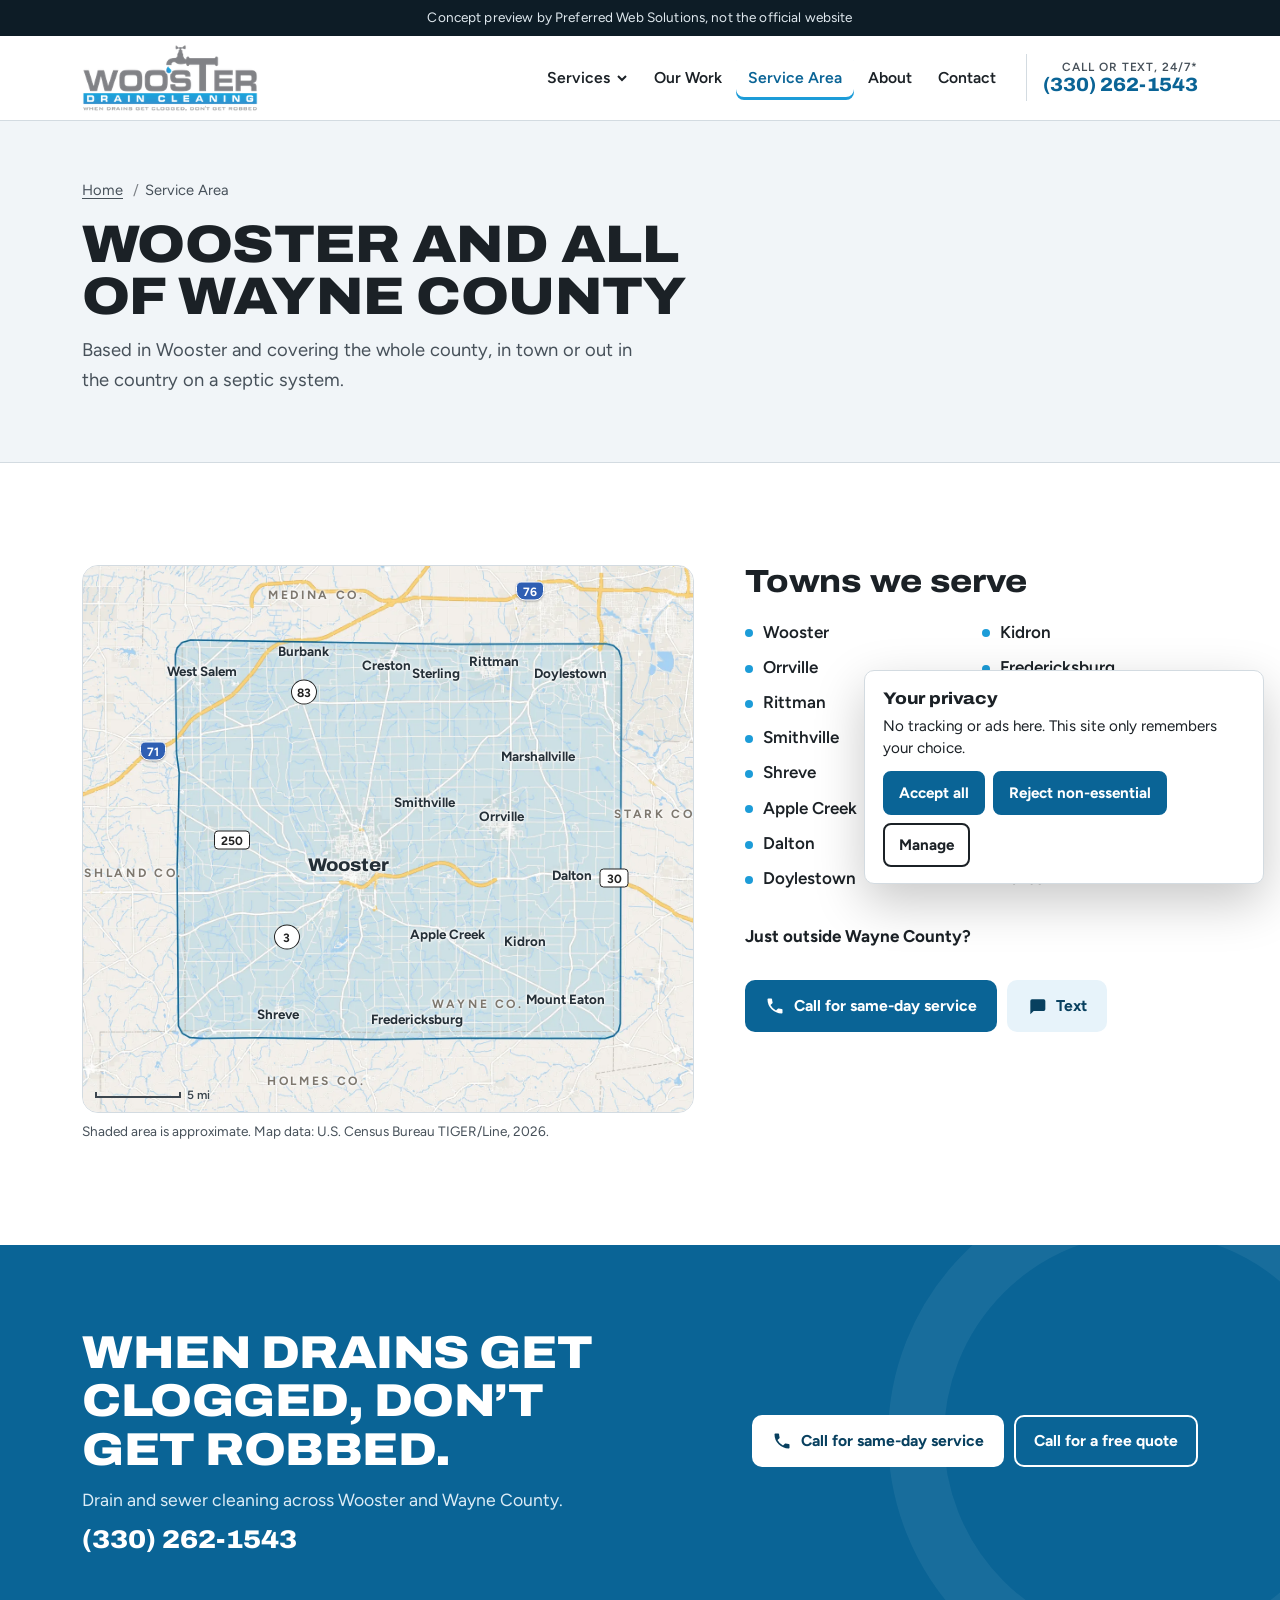
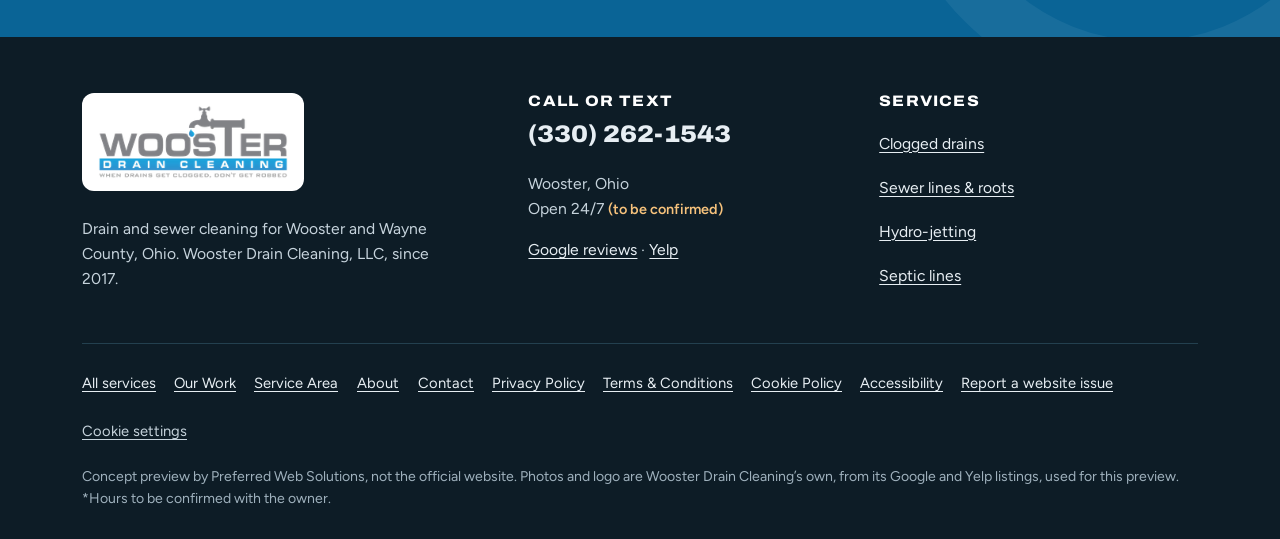
<file: service-area.html>
<!doctype html>
<html lang="en">
<head>
<meta charset="utf-8">
<meta name="viewport" content="width=device-width,initial-scale=1,viewport-fit=cover">
<title>Service Area | Wooster &amp; Wayne County, Ohio | Wooster Drain Cleaning</title>
<meta name="description" content="Wooster Drain Cleaning serves Wooster and all of Wayne County, Ohio: Orrville, Rittman, Smithville, Shreve, Apple Creek, Dalton, Kidron and more.">
<meta name="robots" content="noindex,nofollow">
<meta name="theme-color" content="#0d1c26">
<link rel="icon" href="img/favicon.png" type="image/png">
<link rel="preload" href="assets/fonts/archivo-latin-wdth-normal.woff2" as="font" type="font/woff2" crossorigin>
<link rel="preload" href="assets/fonts/figtree-latin-400-normal.woff2" as="font" type="font/woff2" crossorigin>
<link rel="stylesheet" href="assets/kit.css">
<link rel="stylesheet" href="assets/style.css">
<script>document.documentElement.className+=' js'</script>

</head>
<body>
<a class="skip" href="#main">Skip to content</a>
<aside class="concept" aria-label="Preview notice"><span class="long">Concept preview by Preferred Web Solutions, not the official website</span><span class="short">Concept preview by Preferred Web Solutions</span></aside>
<header class="site"><div class="wrap">
 <a class="logo" href="index.html"><img src="img/logo-240.png" srcset="img/logo-240.png 1x, img/logo-480.png 2x" width="240" height="93" alt="Wooster Drain Cleaning: when drains get clogged, don’t get robbed. Home"></a>
 <button class="navbtn" type="button" aria-expanded="false" aria-controls="mainnav"><svg viewBox="0 0 16 16" aria-hidden="true"><path d="M1 3h14M1 8h14M1 13h14" stroke="currentColor" stroke-width="2"/></svg>Menu</button>
 <nav class="mainnav" id="mainnav" aria-label="Main"><ul><li class="has-sub"><button class="sub-btn" type="button" aria-expanded="false" aria-controls="submenu">Services<svg viewBox="0 0 12 12" aria-hidden="true"><path d="M2 4l4 4 4-4" fill="none" stroke="currentColor" stroke-width="2"/></svg></button><ul class="submenu" id="submenu" hidden><li><a href="clogged-drains.html"><span class="n" aria-hidden="true">1</span>Clogged drains</a></li><li><a href="sewer-lines-roots.html"><span class="n" aria-hidden="true">2</span>Sewer lines &amp; roots</a></li><li><a href="hydro-jetting.html"><span class="n" aria-hidden="true">3</span>Hydro-jetting</a></li><li><a href="septic-lines.html"><span class="n" aria-hidden="true">4</span>Septic lines</a></li><li class="all"><a href="services.html">All services</a></li></ul></li><li><a href="our-work.html">Our Work</a></li><li><a href="service-area.html" aria-current="page">Service Area</a></li><li><a href="about.html">About</a></li><li><a href="contact.html">Contact</a></li></ul></nav>
 <a class="hdr-call" href="tel:+13302621543"><small>Call or text, 24/7*</small><b>(330) 262-1543</b></a>
</div></header>
<main id="main">
<section class="pagehead">
 <div class="wrap" style="grid-template-columns:minmax(0,1fr)">
  <div>
   <ol class="crumbs"><li><a href="index.html">Home</a></li><li aria-current="page">Service Area</li></ol>
   <h1>Wooster and all of Wayne County</h1>
   <p class="intro">Based in Wooster and covering the whole county, in town or out in the country on a septic system.</p>
  </div>
 </div>
</section>
<section class="sec" aria-labelledby="map-h">
 <div class="wrap area" style="align-items:start">
  <figure class="map" data-reveal><div class="map-frame"><img src="img/area-map-700.webp" srcset="img/area-map-700.webp 700w, img/area-map-1400.webp 1400w" sizes="(max-width:960px) 100vw, 56vw" width="1400" height="1252" loading="lazy" alt="Map of Wayne County, Ohio, with the service area shaded in blue: the whole county, including Wooster, Orrville, Rittman, Doylestown, Smithville, Dalton, Kidron, Apple Creek, Mount Eaton, Fredericksburg, Shreve, West Salem and Creston."><div class="map-labels" aria-hidden="true"><span class="town big" style="left:43.47%;top:55.02%">Wooster</span><span class="town" style="left:68.51%;top:46.0%">Orrville</span><span class="town" style="left:67.36%;top:17.6%">Rittman</span><span class="town minor" style="left:79.94%;top:19.7%">Doylestown</span><span class="town minor" style="left:56.0%;top:43.43%">Smithville</span><span class="town minor" style="left:80.1%;top:56.76%">Dalton</span><span class="town minor" style="left:72.35%;top:68.85%">Kidron</span><span class="town" style="left:59.76%;top:67.64%">Apple Creek</span><span class="town minor" style="left:79.09%;top:79.51%">Mount Eaton</span><span class="town minor" style="left:54.73%;top:83.25%">Fredericksburg</span><span class="town" style="left:32.01%;top:82.33%">Shreve</span><span class="town minor" style="left:19.56%;top:19.36%">West Salem</span><span class="town minor" style="left:49.68%;top:18.29%">Creston</span><span class="town minor" style="left:74.56%;top:34.98%">Marshallville</span><span class="town minor" style="left:57.77%;top:19.86%">Sterling</span><span class="town minor" style="left:36.19%;top:15.82%">Burbank</span><span class="town state" style="left:64.71%;top:80.41%">WAYNE CO.</span><span class="town state" style="left:38.24%;top:94.54%">HOLMES CO.</span><span class="town state" style="left:7.35%;top:56.51%">ASHLAND CO.</span><span class="town state" style="left:38.24%;top:5.43%">MEDINA CO.</span><span class="town state" style="left:94.12%;top:45.64%">STARK CO.</span><span class="shield i" style="left:11.42%;top:33.81%">71</span><span class="shield i" style="left:73.25%;top:4.65%">76</span><span class="shield us" style="left:87.03%;top:57.25%">30</span><span class="shield us" style="left:24.47%;top:50.23%">250</span><span class="shield sr" style="left:33.41%;top:68.05%">3</span><span class="shield sr" style="left:36.14%;top:23.1%">83</span></div><div class="map-scale" aria-hidden="true"><span style="width:14.09cqw"></span>5 mi</div></div><figcaption>Shaded area is approximate. Map data: U.S. Census Bureau TIGER/Line, 2026.</figcaption></figure>
  <div data-reveal style="--d:100ms">
   <h2 id="map-h" style="font-size:clamp(1.5rem,2.6vw,2rem)">Towns we serve</h2>
   <ul class="townlist">
    <li>Wooster</li><li>Orrville</li><li>Rittman</li><li>Smithville</li><li>Shreve</li><li>Apple Creek</li><li>Dalton</li><li>Doylestown</li><li>Kidron</li><li>Fredericksburg</li><li>Mount Eaton</li><li>West Salem</li><li>Creston</li><li>Marshallville</li><li>Sterling</li><li>Burbank</li>
   </ul>
   <details style="margin-top:18px"><summary style="cursor:pointer;font-weight:700;min-height:44px;display:flex;align-items:center">Just outside Wayne County?</summary><p style="color:var(--ink-2)">Call and ask. Jobs a bit past the county line may be possible. <span class="tbc">(Range to be confirmed with the owner.)</span></p></details>
   <div class="actions" style="margin-top:22px"><a class="btn primary" href="tel:+13302621543"><svg viewBox="0 0 24 24" aria-hidden="true" focusable="false"><path fill="currentColor" d="M6.6 10.8a15.2 15.2 0 0 0 6.6 6.6l2.2-2.2c.3-.3.7-.4 1-.2 1.1.4 2.3.6 3.6.6.6 0 1 .4 1 1V20c0 .6-.4 1-1 1A17 17 0 0 1 3 4c0-.6.4-1 1-1h3.5c.6 0 1 .4 1 1 0 1.3.2 2.5.6 3.6.1.3 0 .7-.2 1z"/></svg><span>Call for same-day service</span></a><a class="btn text" href="sms:+13302621543"><svg viewBox="0 0 24 24" aria-hidden="true" focusable="false"><path fill="currentColor" d="M4 4h16a2 2 0 0 1 2 2v10a2 2 0 0 1-2 2H8l-4 4V6a2 2 0 0 1 2-2z"/></svg><span>Text</span></a></div>
  </div>
 </div>
</section>
<section class="band" aria-labelledby="band-h">
 <div class="wrap">
  <div><h2 id="band-h">When drains get clogged, don’t get robbed.</h2><p>Drain and sewer cleaning across Wooster and Wayne County.</p><span class="num">(330) 262-1543</span></div>
  <div class="actions"><a class="btn primary" href="tel:+13302621543"><svg viewBox="0 0 24 24" aria-hidden="true" focusable="false"><path fill="currentColor" d="M6.6 10.8a15.2 15.2 0 0 0 6.6 6.6l2.2-2.2c.3-.3.7-.4 1-.2 1.1.4 2.3.6 3.6.6.6 0 1 .4 1 1V20c0 .6-.4 1-1 1A17 17 0 0 1 3 4c0-.6.4-1 1-1h3.5c.6 0 1 .4 1 1 0 1.3.2 2.5.6 3.6.1.3 0 .7-.2 1z"/></svg><span>Call for same-day service</span></a><a class="btn ghost" href="tel:+13302621543">Call for a free quote</a></div>
 </div>
</section>
</main>

<footer class="site">
<div class="wrap">
 <div class="cols">
  <div>
   <a class="f-logo" href="index.html"><img src="img/logo-240.png" srcset="img/logo-240.png 1x, img/logo-480.png 2x" width="240" height="93" alt="Wooster Drain Cleaning, home" loading="lazy"></a>
   <p style="margin-top:18px;max-width:38ch">Drain and sewer cleaning for Wooster and Wayne County, Ohio. Wooster Drain Cleaning, LLC, since 2017.</p>
  </div>
  <div><h2>Call or text</h2>
   <p class="f-num"><a href="tel:+13302621543" style="text-decoration:none">(330) 262-1543</a></p>
   <p>Wooster, Ohio<br>Open 24/7 <span class="tbc f">(to be confirmed)</span></p>
   <p><a href="https://www.google.com/maps/search/?api=1&amp;query=Wooster%20Drain%20Cleaning&amp;query_place_id=ChIJf9TKv2RGN4gRxcmagRYAgso" target="_blank" rel="noopener">Google reviews<span class="sr-only"> (opens in a new tab)</span></a> · <a href="https://www.yelp.com/biz/wooster-drain-cleaning-wooster-2" target="_blank" rel="noopener">Yelp<span class="sr-only"> (opens in a new tab)</span></a></p>
  </div>
  <div><h2>Services</h2><ul><li><a href="clogged-drains.html">Clogged drains</a></li><li><a href="sewer-lines-roots.html">Sewer lines &amp; roots</a></li><li><a href="hydro-jetting.html">Hydro-jetting</a></li><li><a href="septic-lines.html">Septic lines</a></li></ul></div>
 </div>
 <nav class="flinks" aria-label="Site information">
  <a href="services.html">All services</a><a href="our-work.html">Our Work</a><a href="service-area.html">Service Area</a><a href="about.html">About</a><a href="contact.html">Contact</a>
  <a href="privacy.html">Privacy Policy</a><a href="terms.html">Terms &amp; Conditions</a><a href="cookies.html">Cookie Policy</a><a href="accessibility.html">Accessibility</a><a href="report.html">Report a website issue</a>
  <button type="button" data-cookie-settings>Cookie settings</button>
 </nav>
 <p class="credit">Concept preview by Preferred Web Solutions, not the official website. Photos and logo are Wooster Drain Cleaning’s own, from its Google and Yelp listings, used for this preview. *Hours to be confirmed with the owner.</p>
</div>
</footer>
<div class="callbar"><a class="btn primary" href="tel:+13302621543"><svg viewBox="0 0 24 24" aria-hidden="true" focusable="false"><path fill="currentColor" d="M6.6 10.8a15.2 15.2 0 0 0 6.6 6.6l2.2-2.2c.3-.3.7-.4 1-.2 1.1.4 2.3.6 3.6.6.6 0 1 .4 1 1V20c0 .6-.4 1-1 1A17 17 0 0 1 3 4c0-.6.4-1 1-1h3.5c.6 0 1 .4 1 1 0 1.3.2 2.5.6 3.6.1.3 0 .7-.2 1z"/></svg><span>Call for same-day service</span></a><a class="btn text" href="sms:+13302621543"><svg viewBox="0 0 24 24" aria-hidden="true" focusable="false"><path fill="currentColor" d="M4 4h16a2 2 0 0 1 2 2v10a2 2 0 0 1-2 2H8l-4 4V6a2 2 0 0 1 2-2z"/></svg><span>Text</span></a></div>
<script src="assets/consent.js" data-key="pws_consent_wooster"></script>
<script src="assets/app.js"></script>

</body>
</html>
</file>
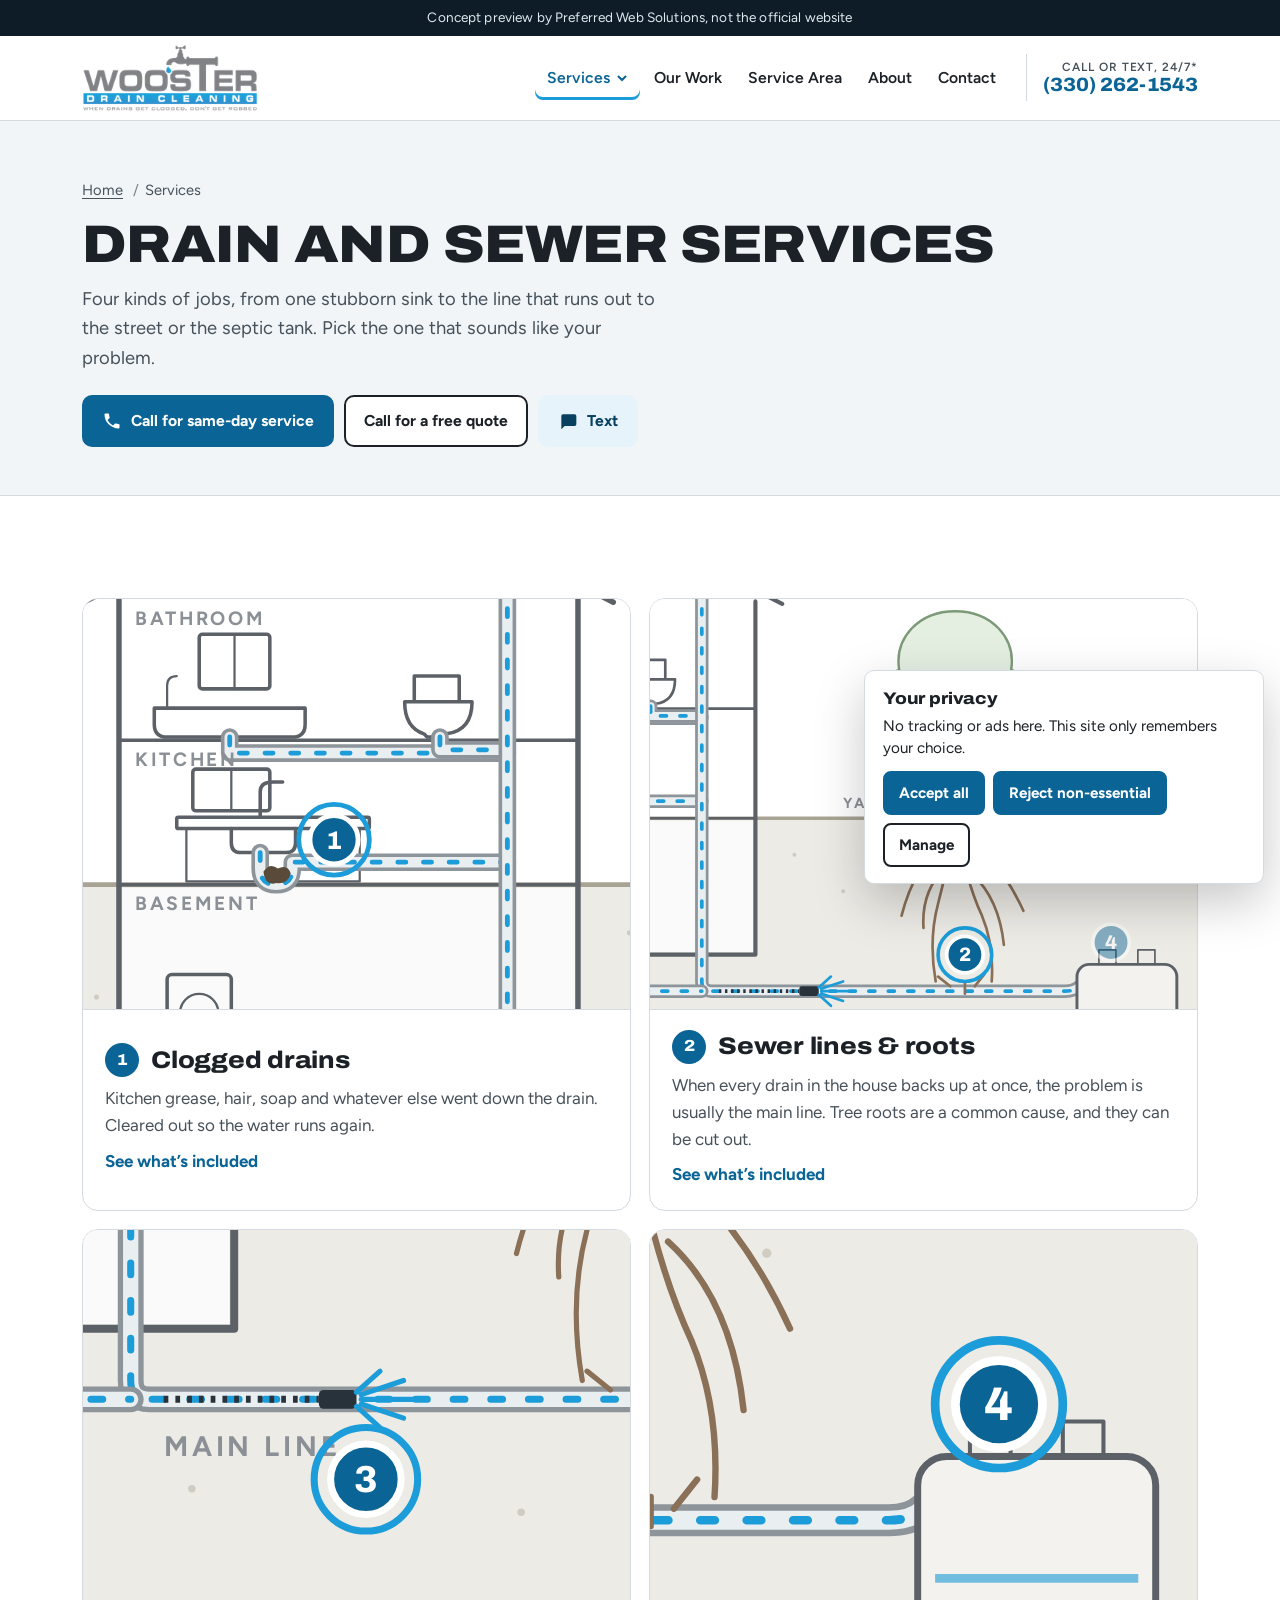
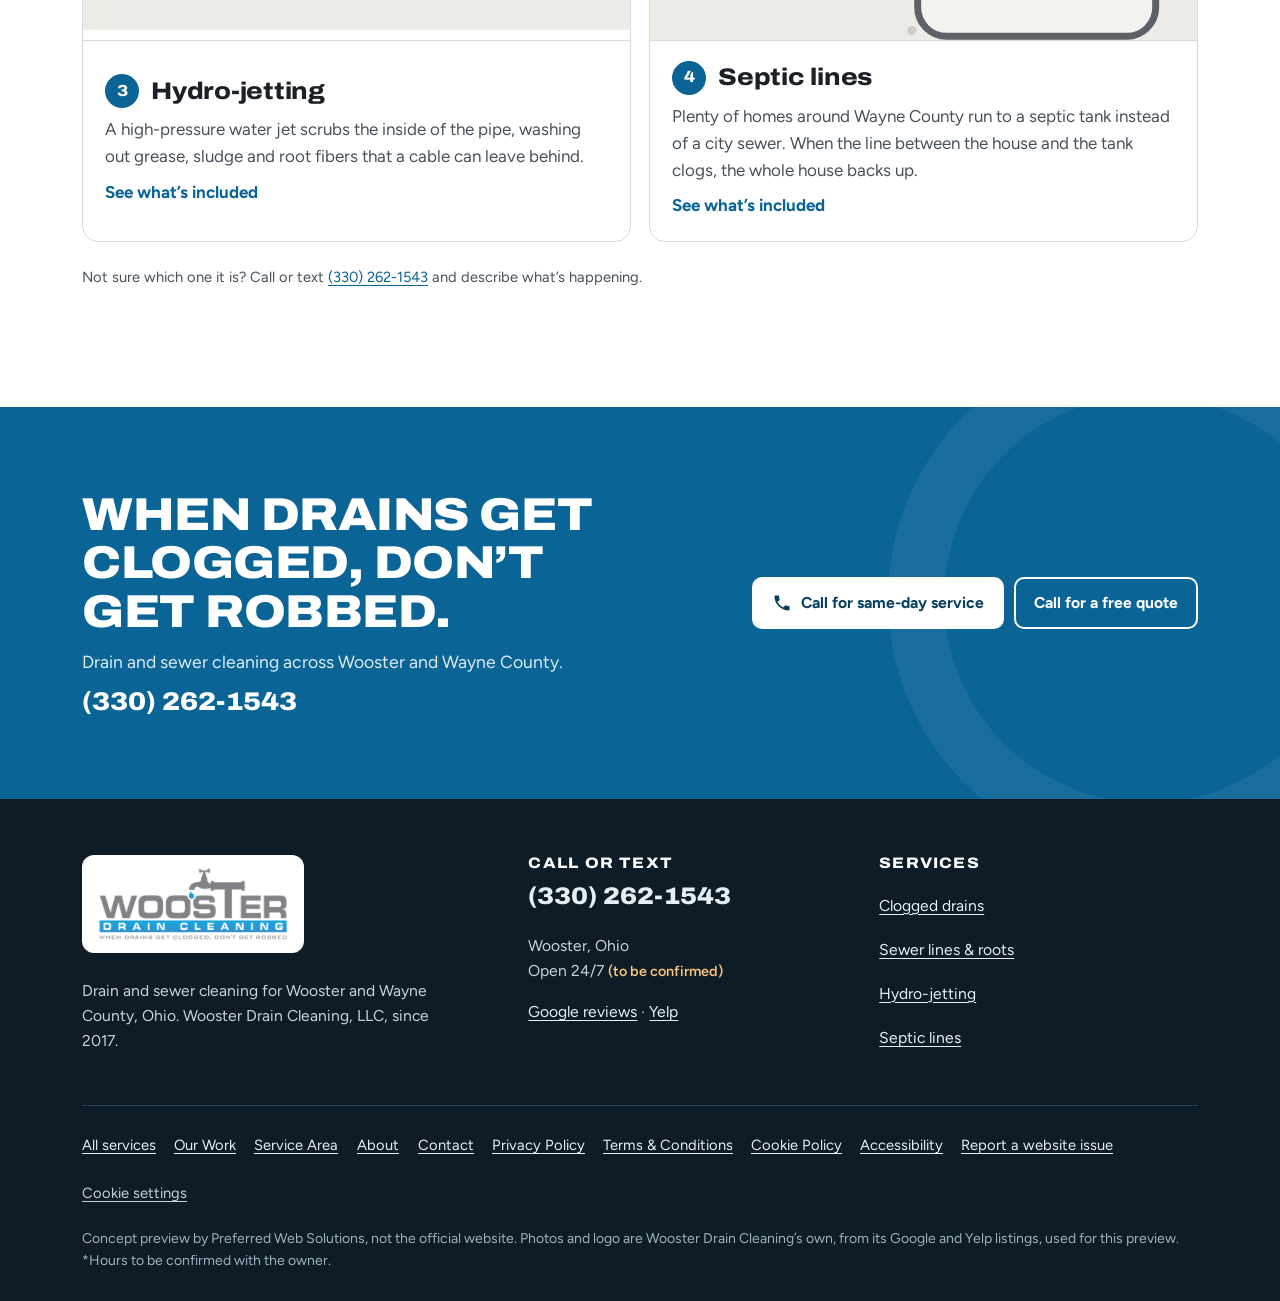
<file: services.html>
<!doctype html>
<html lang="en">
<head>
<meta charset="utf-8">
<meta name="viewport" content="width=device-width,initial-scale=1,viewport-fit=cover">
<title>Services | Drain, Sewer, Hydro-Jetting &amp; Septic Lines | Wooster Drain Cleaning</title>
<meta name="description" content="Clogged drains, main sewer lines and root removal, hydro-jetting and septic line cleaning in Wooster and Wayne County, Ohio. Call or text (330) 262-1543.">
<meta name="robots" content="noindex,nofollow">
<meta name="theme-color" content="#0d1c26">
<link rel="icon" href="img/favicon.png" type="image/png">
<link rel="preload" href="assets/fonts/archivo-latin-wdth-normal.woff2" as="font" type="font/woff2" crossorigin>
<link rel="preload" href="assets/fonts/figtree-latin-400-normal.woff2" as="font" type="font/woff2" crossorigin>
<link rel="stylesheet" href="assets/kit.css">
<link rel="stylesheet" href="assets/style.css">
<script>document.documentElement.className+=' js'</script>

</head>
<body>
<a class="skip" href="#main">Skip to content</a>
<aside class="concept" aria-label="Preview notice"><span class="long">Concept preview by Preferred Web Solutions, not the official website</span><span class="short">Concept preview by Preferred Web Solutions</span></aside>
<header class="site"><div class="wrap">
 <a class="logo" href="index.html"><img src="img/logo-240.png" srcset="img/logo-240.png 1x, img/logo-480.png 2x" width="240" height="93" alt="Wooster Drain Cleaning: when drains get clogged, don’t get robbed. Home"></a>
 <button class="navbtn" type="button" aria-expanded="false" aria-controls="mainnav"><svg viewBox="0 0 16 16" aria-hidden="true"><path d="M1 3h14M1 8h14M1 13h14" stroke="currentColor" stroke-width="2"/></svg>Menu</button>
 <nav class="mainnav" id="mainnav" aria-label="Main"><ul><li class="has-sub"><button class="sub-btn current" type="button" aria-expanded="false" aria-controls="submenu">Services<svg viewBox="0 0 12 12" aria-hidden="true"><path d="M2 4l4 4 4-4" fill="none" stroke="currentColor" stroke-width="2"/></svg></button><ul class="submenu" id="submenu" hidden><li><a href="clogged-drains.html"><span class="n" aria-hidden="true">1</span>Clogged drains</a></li><li><a href="sewer-lines-roots.html"><span class="n" aria-hidden="true">2</span>Sewer lines &amp; roots</a></li><li><a href="hydro-jetting.html"><span class="n" aria-hidden="true">3</span>Hydro-jetting</a></li><li><a href="septic-lines.html"><span class="n" aria-hidden="true">4</span>Septic lines</a></li><li class="all"><a href="services.html" aria-current="page">All services</a></li></ul></li><li><a href="our-work.html">Our Work</a></li><li><a href="service-area.html">Service Area</a></li><li><a href="about.html">About</a></li><li><a href="contact.html">Contact</a></li></ul></nav>
 <a class="hdr-call" href="tel:+13302621543"><small>Call or text, 24/7*</small><b>(330) 262-1543</b></a>
</div></header>
<main id="main">
<section class="pagehead">
 <div class="wrap" style="grid-template-columns:minmax(0,1fr)">
  <div>
   <ol class="crumbs"><li><a href="index.html">Home</a></li><li aria-current="page">Services</li></ol>
   <h1>Drain and sewer services</h1>
   <p class="intro">Four kinds of jobs, from one stubborn sink to the line that runs out to the street or the septic tank. Pick the one that sounds like your problem.</p>
   <div class="actions" style="margin-top:22px"><a class="btn primary" href="tel:+13302621543"><svg viewBox="0 0 24 24" aria-hidden="true" focusable="false"><path fill="currentColor" d="M6.6 10.8a15.2 15.2 0 0 0 6.6 6.6l2.2-2.2c.3-.3.7-.4 1-.2 1.1.4 2.3.6 3.6.6.6 0 1 .4 1 1V20c0 .6-.4 1-1 1A17 17 0 0 1 3 4c0-.6.4-1 1-1h3.5c.6 0 1 .4 1 1 0 1.3.2 2.5.6 3.6.1.3 0 .7-.2 1z"/></svg><span>Call for same-day service</span></a><a class="btn ghost" href="tel:+13302621543">Call for a free quote</a><a class="btn text" href="sms:+13302621543"><svg viewBox="0 0 24 24" aria-hidden="true" focusable="false"><path fill="currentColor" d="M4 4h16a2 2 0 0 1 2 2v10a2 2 0 0 1-2 2H8l-4 4V6a2 2 0 0 1 2-2z"/></svg><span>Text</span></a></div>
  </div>
 </div>
</section>
<section class="sec" aria-label="All services">
 <div class="wrap">
  <div class="svc-grid"><a class="svc-card" href="clogged-drains.html" data-reveal><svg class="cutaway" viewBox="40 112 340 255" role="group" aria-labelledby="cwt-clogged-drains" focusable="false">
<title id="cwt-clogged-drains">A cutaway drawing of the part of the drain system this service covers</title>
<rect class="cw-soil" x="-20" y="290" width="760" height="240"/>
<g class="cw-soilmarks"><circle cx="20" cy="320" r="1.6"/><circle cx="48" cy="360" r="1.6"/><circle cx="30" cy="420" r="1.6"/><circle cx="90" cy="470" r="1.6"/><circle cx="150" cy="450" r="1.6"/><circle cx="260" cy="480" r="1.6"/><circle cx="380" cy="320" r="1.6"/><circle cx="420" cy="350" r="1.6"/><circle cx="560" cy="340" r="1.6"/><circle cx="610" cy="470" r="1.6"/><circle cx="660" cy="330" r="1.6"/><circle cx="690" cy="440" r="1.6"/><circle cx="470" cy="480" r="1.6"/><circle cx="330" cy="470" r="1.6"/><circle cx="15" cy="480" r="1.6"/><circle cx="120" cy="430" r="1.6"/><circle cx="640" cy="300" r="1.6"/></g>
<line class="cw-ground" x1="-20" y1="290" x2="740" y2="290"/>
<!-- house -->
<rect class="cw-room" x="64" y="112" width="282" height="176"/>
<rect class="cw-room cw-base" x="64" y="292" width="282" height="108"/>
<path class="cw-line cw-thick" d="M40 114 L205 30 L370 114"/>
<path class="cw-line" d="M268 72 V48 H292 V84"/>
<path class="cw-line cw-thick" d="M62 112 V402 H348 V112"/>
<line class="cw-line" x1="62" y1="200" x2="348" y2="200"/>
<line class="cw-line" x1="62" y1="290" x2="348" y2="290"/>
<rect class="cw-line" x="112" y="134" width="44" height="34" rx="2"/><line class="cw-line cw-thin" x1="134" y1="134" x2="134" y2="168"/>
<rect class="cw-line" x="108" y="218" width="48" height="26" rx="2"/><line class="cw-line cw-thin" x1="132" y1="218" x2="132" y2="244"/>
<!-- upstairs bath: tub + toilet -->
<path class="cw-line" d="M84 180 H178 V190 Q178 198 170 198 H92 Q84 198 84 190 Z"/>
<path class="cw-line cw-thin" d="M92 180 V166 Q92 160 98 160"/>
<path class="cw-line" d="M246 160 H274 V176 H246 Z M240 176 H282 Q282 194 266 196 L264 198 H254 L252 196 Q240 192 240 176 Z"/>
<!-- kitchen: counter, sink, faucet, cabinet -->
<path class="cw-line" d="M150 248 V232 Q150 226 158 226 H164"/>
<rect class="cw-line" x="98" y="248" width="120" height="7" rx="1"/>
<path class="cw-line" d="M132 255 V264 Q132 270 138 270 H166 Q172 270 172 264 V255"/>
<rect class="cw-line cw-thin" x="104" y="255" width="108" height="33"/>
<!-- basement: floor drain + washer -->
<rect class="cw-line" x="92" y="346" width="40" height="52" rx="3"/><circle class="cw-line cw-thin" cx="112" cy="370" r="12"/>
<path class="cw-line" d="M190 400 h28" /><path class="cw-line cw-thin" d="M194 396 h20 M194 392 h20"/>
<!-- pipes -->
<path class="cw-pipe-o " d="M150 270 V280 Q150 290 160 290 Q170 290 170 280 V276 H304"/><path class="cw-pipe-i " d="M150 270 V280 Q150 290 160 290 Q170 290 170 280 V276 H304"/><path class="cw-flow " d="M150 270 V280 Q150 290 160 290 Q170 290 170 280 V276 H304"/>
<path class="cw-pipe-o " d="M131 198 V208 H304"/><path class="cw-pipe-i " d="M131 198 V208 H304"/><path class="cw-flow " d="M131 198 V208 H304"/>
<path class="cw-pipe-o " d="M262 198 V206 H304"/><path class="cw-pipe-i " d="M262 198 V206 H304"/><path class="cw-flow " d="M262 198 V206 H304"/>
<path class="cw-pipe-o main" d="M304 86 V424 Q304 432 312 432 H602 Q610 432 614 428"/><path class="cw-pipe-i main" d="M304 86 V424 Q304 432 312 432 H602 Q610 432 614 428"/><path class="cw-flow main" d="M304 86 V424 Q304 432 312 432 H602 Q610 432 614 428"/>
<path class="cw-pipe-o " d="M204 400 V424 Q204 432 212 432 H304"/><path class="cw-pipe-i " d="M204 400 V424 Q204 432 212 432 H304"/><path class="cw-flow " d="M204 400 V424 Q204 432 212 432 H304"/>
<!-- grease clog in the kitchen trap -->
<path class="cw-clog" d="M152 282 q4 -6 9 -2 q6 -3 8 3 q-2 7 -9 6 q-7 2 -8 -7z"/>
<!-- tree and roots -->
<path class="cw-line" d="M512 290 V232 M512 252 l-14 -12 M512 244 l16 -14"/>
<path class="cw-tree" d="M512 120 c30 0 50 22 46 48 c18 8 22 40 0 50 c-6 20 -36 24 -46 14 c-12 12 -42 6 -46 -14 c-22 -10 -18 -42 0 -50 c-4 -26 16 -48 46 -48z"/>
<path class="cw-root" d="M512 290 q-6 40 -14 70 q-8 30 -2 64 M512 290 q8 50 22 80 q10 24 8 54 M508 300 q-30 30 -40 70 M516 300 q34 26 52 66 M504 330 q-20 20 -18 50 M526 336 q22 20 26 58 M498 420 l10 8 M536 418 l-8 10 M520 424 l0 10"/>
<!-- hydro-jet nozzle + hose in the main -->
<path class="cw-hose" d="M318 432 H384"/>
<rect class="cw-nozzle" x="384" y="428" width="16" height="8" rx="2"/>
<path class="cw-spray" d="M402 430 l18 -6 M402 432 l22 0 M402 434 l18 6 M400 429 l10 -9 M400 435 l10 9"/>
<!-- septic tank -->
<rect class="cw-tank" x="612" y="410" width="82" height="62" rx="10"/>
<path class="cw-line cw-thin" d="M630 410 V398 H644 V410 M662 410 V398 H676 V410"/>
<path class="cw-flow-still" d="M618 452 H688"/>
<g class="cw-labels" aria-hidden="true">
<text x="72" y="128">BATHROOM</text><text x="72" y="216">KITCHEN</text><text x="72" y="306">BASEMENT</text>
<text x="420" y="282">YARD</text><text x="614" y="490">SEPTIC TANK</text><text x="318" y="456">MAIN LINE</text>
</g>
<g class="cw-pin on" href="clogged-drains.html" data-pin="1" aria-label="1: Sinks, toilets and basement drains"><circle class="cw-hit" cx="196" cy="262" r="46"/><circle class="cw-ring" cx="196" cy="262" r="22"/><circle class="cw-dot" cx="196" cy="262" r="15"/><text x="196" y="267.5" text-anchor="middle">1</text></g><g class="cw-pin off" href="sewer-lines-roots.html" data-pin="2" aria-label="2: Main sewer line and roots"><circle class="cw-hit" cx="520" cy="402" r="46"/><circle class="cw-ring" cx="520" cy="402" r="22"/><circle class="cw-dot" cx="520" cy="402" r="15"/><text x="520" y="407.5" text-anchor="middle">2</text></g><g class="cw-pin off" href="hydro-jetting.html" data-pin="3" aria-label="3: Hydro-jetting"><circle class="cw-hit" cx="404" cy="466" r="46"/><circle class="cw-ring" cx="404" cy="466" r="22"/><circle class="cw-dot" cx="404" cy="466" r="15"/><text x="404" y="471.5" text-anchor="middle">3</text></g><g class="cw-pin off" href="septic-lines.html" data-pin="4" aria-label="4: Septic lines"><circle class="cw-hit" cx="640" cy="392" r="46"/><circle class="cw-ring" cx="640" cy="392" r="22"/><circle class="cw-dot" cx="640" cy="392" r="15"/><text x="640" y="397.5" text-anchor="middle">4</text></g>
</svg>
<div><h2><span class="n" aria-hidden="true">1</span>Clogged drains</h2><p>Kitchen grease, hair, soap and whatever else went down the drain. Cleared out so the water runs again.</p><span class="more">See what’s included</span></div></a><a class="svc-card" href="sewer-lines-roots.html" data-reveal><svg class="cutaway" viewBox="262 110 448 336" role="group" aria-labelledby="cwt-sewer-lines-roots" focusable="false">
<title id="cwt-sewer-lines-roots">A cutaway drawing of the part of the drain system this service covers</title>
<rect class="cw-soil" x="-20" y="290" width="760" height="240"/>
<g class="cw-soilmarks"><circle cx="20" cy="320" r="1.6"/><circle cx="48" cy="360" r="1.6"/><circle cx="30" cy="420" r="1.6"/><circle cx="90" cy="470" r="1.6"/><circle cx="150" cy="450" r="1.6"/><circle cx="260" cy="480" r="1.6"/><circle cx="380" cy="320" r="1.6"/><circle cx="420" cy="350" r="1.6"/><circle cx="560" cy="340" r="1.6"/><circle cx="610" cy="470" r="1.6"/><circle cx="660" cy="330" r="1.6"/><circle cx="690" cy="440" r="1.6"/><circle cx="470" cy="480" r="1.6"/><circle cx="330" cy="470" r="1.6"/><circle cx="15" cy="480" r="1.6"/><circle cx="120" cy="430" r="1.6"/><circle cx="640" cy="300" r="1.6"/></g>
<line class="cw-ground" x1="-20" y1="290" x2="740" y2="290"/>
<!-- house -->
<rect class="cw-room" x="64" y="112" width="282" height="176"/>
<rect class="cw-room cw-base" x="64" y="292" width="282" height="108"/>
<path class="cw-line cw-thick" d="M40 114 L205 30 L370 114"/>
<path class="cw-line" d="M268 72 V48 H292 V84"/>
<path class="cw-line cw-thick" d="M62 112 V402 H348 V112"/>
<line class="cw-line" x1="62" y1="200" x2="348" y2="200"/>
<line class="cw-line" x1="62" y1="290" x2="348" y2="290"/>
<rect class="cw-line" x="112" y="134" width="44" height="34" rx="2"/><line class="cw-line cw-thin" x1="134" y1="134" x2="134" y2="168"/>
<rect class="cw-line" x="108" y="218" width="48" height="26" rx="2"/><line class="cw-line cw-thin" x1="132" y1="218" x2="132" y2="244"/>
<!-- upstairs bath: tub + toilet -->
<path class="cw-line" d="M84 180 H178 V190 Q178 198 170 198 H92 Q84 198 84 190 Z"/>
<path class="cw-line cw-thin" d="M92 180 V166 Q92 160 98 160"/>
<path class="cw-line" d="M246 160 H274 V176 H246 Z M240 176 H282 Q282 194 266 196 L264 198 H254 L252 196 Q240 192 240 176 Z"/>
<!-- kitchen: counter, sink, faucet, cabinet -->
<path class="cw-line" d="M150 248 V232 Q150 226 158 226 H164"/>
<rect class="cw-line" x="98" y="248" width="120" height="7" rx="1"/>
<path class="cw-line" d="M132 255 V264 Q132 270 138 270 H166 Q172 270 172 264 V255"/>
<rect class="cw-line cw-thin" x="104" y="255" width="108" height="33"/>
<!-- basement: floor drain + washer -->
<rect class="cw-line" x="92" y="346" width="40" height="52" rx="3"/><circle class="cw-line cw-thin" cx="112" cy="370" r="12"/>
<path class="cw-line" d="M190 400 h28" /><path class="cw-line cw-thin" d="M194 396 h20 M194 392 h20"/>
<!-- pipes -->
<path class="cw-pipe-o " d="M150 270 V280 Q150 290 160 290 Q170 290 170 280 V276 H304"/><path class="cw-pipe-i " d="M150 270 V280 Q150 290 160 290 Q170 290 170 280 V276 H304"/><path class="cw-flow " d="M150 270 V280 Q150 290 160 290 Q170 290 170 280 V276 H304"/>
<path class="cw-pipe-o " d="M131 198 V208 H304"/><path class="cw-pipe-i " d="M131 198 V208 H304"/><path class="cw-flow " d="M131 198 V208 H304"/>
<path class="cw-pipe-o " d="M262 198 V206 H304"/><path class="cw-pipe-i " d="M262 198 V206 H304"/><path class="cw-flow " d="M262 198 V206 H304"/>
<path class="cw-pipe-o main" d="M304 86 V424 Q304 432 312 432 H602 Q610 432 614 428"/><path class="cw-pipe-i main" d="M304 86 V424 Q304 432 312 432 H602 Q610 432 614 428"/><path class="cw-flow main" d="M304 86 V424 Q304 432 312 432 H602 Q610 432 614 428"/>
<path class="cw-pipe-o " d="M204 400 V424 Q204 432 212 432 H304"/><path class="cw-pipe-i " d="M204 400 V424 Q204 432 212 432 H304"/><path class="cw-flow " d="M204 400 V424 Q204 432 212 432 H304"/>
<!-- grease clog in the kitchen trap -->
<path class="cw-clog" d="M152 282 q4 -6 9 -2 q6 -3 8 3 q-2 7 -9 6 q-7 2 -8 -7z"/>
<!-- tree and roots -->
<path class="cw-line" d="M512 290 V232 M512 252 l-14 -12 M512 244 l16 -14"/>
<path class="cw-tree" d="M512 120 c30 0 50 22 46 48 c18 8 22 40 0 50 c-6 20 -36 24 -46 14 c-12 12 -42 6 -46 -14 c-22 -10 -18 -42 0 -50 c-4 -26 16 -48 46 -48z"/>
<path class="cw-root" d="M512 290 q-6 40 -14 70 q-8 30 -2 64 M512 290 q8 50 22 80 q10 24 8 54 M508 300 q-30 30 -40 70 M516 300 q34 26 52 66 M504 330 q-20 20 -18 50 M526 336 q22 20 26 58 M498 420 l10 8 M536 418 l-8 10 M520 424 l0 10"/>
<!-- hydro-jet nozzle + hose in the main -->
<path class="cw-hose" d="M318 432 H384"/>
<rect class="cw-nozzle" x="384" y="428" width="16" height="8" rx="2"/>
<path class="cw-spray" d="M402 430 l18 -6 M402 432 l22 0 M402 434 l18 6 M400 429 l10 -9 M400 435 l10 9"/>
<!-- septic tank -->
<rect class="cw-tank" x="612" y="410" width="82" height="62" rx="10"/>
<path class="cw-line cw-thin" d="M630 410 V398 H644 V410 M662 410 V398 H676 V410"/>
<path class="cw-flow-still" d="M618 452 H688"/>
<g class="cw-labels" aria-hidden="true">
<text x="72" y="128">BATHROOM</text><text x="72" y="216">KITCHEN</text><text x="72" y="306">BASEMENT</text>
<text x="420" y="282">YARD</text><text x="614" y="490">SEPTIC TANK</text><text x="318" y="456">MAIN LINE</text>
</g>
<g class="cw-pin off" href="clogged-drains.html" data-pin="1" aria-label="1: Sinks, toilets and basement drains"><circle class="cw-hit" cx="196" cy="262" r="46"/><circle class="cw-ring" cx="196" cy="262" r="22"/><circle class="cw-dot" cx="196" cy="262" r="15"/><text x="196" y="267.5" text-anchor="middle">1</text></g><g class="cw-pin on" href="sewer-lines-roots.html" data-pin="2" aria-label="2: Main sewer line and roots"><circle class="cw-hit" cx="520" cy="402" r="46"/><circle class="cw-ring" cx="520" cy="402" r="22"/><circle class="cw-dot" cx="520" cy="402" r="15"/><text x="520" y="407.5" text-anchor="middle">2</text></g><g class="cw-pin off" href="hydro-jetting.html" data-pin="3" aria-label="3: Hydro-jetting"><circle class="cw-hit" cx="404" cy="466" r="46"/><circle class="cw-ring" cx="404" cy="466" r="22"/><circle class="cw-dot" cx="404" cy="466" r="15"/><text x="404" y="471.5" text-anchor="middle">3</text></g><g class="cw-pin off" href="septic-lines.html" data-pin="4" aria-label="4: Septic lines"><circle class="cw-hit" cx="640" cy="392" r="46"/><circle class="cw-ring" cx="640" cy="392" r="22"/><circle class="cw-dot" cx="640" cy="392" r="15"/><text x="640" y="397.5" text-anchor="middle">4</text></g>
</svg>
<div><h2><span class="n" aria-hidden="true">2</span>Sewer lines &amp; roots</h2><p>When every drain in the house backs up at once, the problem is usually the main line. Tree roots are a common cause, and they can be cut out.</p><span class="more">See what’s included</span></div></a><a class="svc-card" href="hydro-jetting.html" data-reveal><svg class="cutaway" viewBox="284 360 232 174" role="group" aria-labelledby="cwt-hydro-jetting" focusable="false">
<title id="cwt-hydro-jetting">A cutaway drawing of the part of the drain system this service covers</title>
<rect class="cw-soil" x="-20" y="290" width="760" height="240"/>
<g class="cw-soilmarks"><circle cx="20" cy="320" r="1.6"/><circle cx="48" cy="360" r="1.6"/><circle cx="30" cy="420" r="1.6"/><circle cx="90" cy="470" r="1.6"/><circle cx="150" cy="450" r="1.6"/><circle cx="260" cy="480" r="1.6"/><circle cx="380" cy="320" r="1.6"/><circle cx="420" cy="350" r="1.6"/><circle cx="560" cy="340" r="1.6"/><circle cx="610" cy="470" r="1.6"/><circle cx="660" cy="330" r="1.6"/><circle cx="690" cy="440" r="1.6"/><circle cx="470" cy="480" r="1.6"/><circle cx="330" cy="470" r="1.6"/><circle cx="15" cy="480" r="1.6"/><circle cx="120" cy="430" r="1.6"/><circle cx="640" cy="300" r="1.6"/></g>
<line class="cw-ground" x1="-20" y1="290" x2="740" y2="290"/>
<!-- house -->
<rect class="cw-room" x="64" y="112" width="282" height="176"/>
<rect class="cw-room cw-base" x="64" y="292" width="282" height="108"/>
<path class="cw-line cw-thick" d="M40 114 L205 30 L370 114"/>
<path class="cw-line" d="M268 72 V48 H292 V84"/>
<path class="cw-line cw-thick" d="M62 112 V402 H348 V112"/>
<line class="cw-line" x1="62" y1="200" x2="348" y2="200"/>
<line class="cw-line" x1="62" y1="290" x2="348" y2="290"/>
<rect class="cw-line" x="112" y="134" width="44" height="34" rx="2"/><line class="cw-line cw-thin" x1="134" y1="134" x2="134" y2="168"/>
<rect class="cw-line" x="108" y="218" width="48" height="26" rx="2"/><line class="cw-line cw-thin" x1="132" y1="218" x2="132" y2="244"/>
<!-- upstairs bath: tub + toilet -->
<path class="cw-line" d="M84 180 H178 V190 Q178 198 170 198 H92 Q84 198 84 190 Z"/>
<path class="cw-line cw-thin" d="M92 180 V166 Q92 160 98 160"/>
<path class="cw-line" d="M246 160 H274 V176 H246 Z M240 176 H282 Q282 194 266 196 L264 198 H254 L252 196 Q240 192 240 176 Z"/>
<!-- kitchen: counter, sink, faucet, cabinet -->
<path class="cw-line" d="M150 248 V232 Q150 226 158 226 H164"/>
<rect class="cw-line" x="98" y="248" width="120" height="7" rx="1"/>
<path class="cw-line" d="M132 255 V264 Q132 270 138 270 H166 Q172 270 172 264 V255"/>
<rect class="cw-line cw-thin" x="104" y="255" width="108" height="33"/>
<!-- basement: floor drain + washer -->
<rect class="cw-line" x="92" y="346" width="40" height="52" rx="3"/><circle class="cw-line cw-thin" cx="112" cy="370" r="12"/>
<path class="cw-line" d="M190 400 h28" /><path class="cw-line cw-thin" d="M194 396 h20 M194 392 h20"/>
<!-- pipes -->
<path class="cw-pipe-o " d="M150 270 V280 Q150 290 160 290 Q170 290 170 280 V276 H304"/><path class="cw-pipe-i " d="M150 270 V280 Q150 290 160 290 Q170 290 170 280 V276 H304"/><path class="cw-flow " d="M150 270 V280 Q150 290 160 290 Q170 290 170 280 V276 H304"/>
<path class="cw-pipe-o " d="M131 198 V208 H304"/><path class="cw-pipe-i " d="M131 198 V208 H304"/><path class="cw-flow " d="M131 198 V208 H304"/>
<path class="cw-pipe-o " d="M262 198 V206 H304"/><path class="cw-pipe-i " d="M262 198 V206 H304"/><path class="cw-flow " d="M262 198 V206 H304"/>
<path class="cw-pipe-o main" d="M304 86 V424 Q304 432 312 432 H602 Q610 432 614 428"/><path class="cw-pipe-i main" d="M304 86 V424 Q304 432 312 432 H602 Q610 432 614 428"/><path class="cw-flow main" d="M304 86 V424 Q304 432 312 432 H602 Q610 432 614 428"/>
<path class="cw-pipe-o " d="M204 400 V424 Q204 432 212 432 H304"/><path class="cw-pipe-i " d="M204 400 V424 Q204 432 212 432 H304"/><path class="cw-flow " d="M204 400 V424 Q204 432 212 432 H304"/>
<!-- grease clog in the kitchen trap -->
<path class="cw-clog" d="M152 282 q4 -6 9 -2 q6 -3 8 3 q-2 7 -9 6 q-7 2 -8 -7z"/>
<!-- tree and roots -->
<path class="cw-line" d="M512 290 V232 M512 252 l-14 -12 M512 244 l16 -14"/>
<path class="cw-tree" d="M512 120 c30 0 50 22 46 48 c18 8 22 40 0 50 c-6 20 -36 24 -46 14 c-12 12 -42 6 -46 -14 c-22 -10 -18 -42 0 -50 c-4 -26 16 -48 46 -48z"/>
<path class="cw-root" d="M512 290 q-6 40 -14 70 q-8 30 -2 64 M512 290 q8 50 22 80 q10 24 8 54 M508 300 q-30 30 -40 70 M516 300 q34 26 52 66 M504 330 q-20 20 -18 50 M526 336 q22 20 26 58 M498 420 l10 8 M536 418 l-8 10 M520 424 l0 10"/>
<!-- hydro-jet nozzle + hose in the main -->
<path class="cw-hose" d="M318 432 H384"/>
<rect class="cw-nozzle" x="384" y="428" width="16" height="8" rx="2"/>
<path class="cw-spray" d="M402 430 l18 -6 M402 432 l22 0 M402 434 l18 6 M400 429 l10 -9 M400 435 l10 9"/>
<!-- septic tank -->
<rect class="cw-tank" x="612" y="410" width="82" height="62" rx="10"/>
<path class="cw-line cw-thin" d="M630 410 V398 H644 V410 M662 410 V398 H676 V410"/>
<path class="cw-flow-still" d="M618 452 H688"/>
<g class="cw-labels" aria-hidden="true">
<text x="72" y="128">BATHROOM</text><text x="72" y="216">KITCHEN</text><text x="72" y="306">BASEMENT</text>
<text x="420" y="282">YARD</text><text x="614" y="490">SEPTIC TANK</text><text x="318" y="456">MAIN LINE</text>
</g>
<g class="cw-pin off" href="clogged-drains.html" data-pin="1" aria-label="1: Sinks, toilets and basement drains"><circle class="cw-hit" cx="196" cy="262" r="46"/><circle class="cw-ring" cx="196" cy="262" r="22"/><circle class="cw-dot" cx="196" cy="262" r="15"/><text x="196" y="267.5" text-anchor="middle">1</text></g><g class="cw-pin off" href="sewer-lines-roots.html" data-pin="2" aria-label="2: Main sewer line and roots"><circle class="cw-hit" cx="520" cy="402" r="46"/><circle class="cw-ring" cx="520" cy="402" r="22"/><circle class="cw-dot" cx="520" cy="402" r="15"/><text x="520" y="407.5" text-anchor="middle">2</text></g><g class="cw-pin on" href="hydro-jetting.html" data-pin="3" aria-label="3: Hydro-jetting"><circle class="cw-hit" cx="404" cy="466" r="46"/><circle class="cw-ring" cx="404" cy="466" r="22"/><circle class="cw-dot" cx="404" cy="466" r="15"/><text x="404" y="471.5" text-anchor="middle">3</text></g><g class="cw-pin off" href="septic-lines.html" data-pin="4" aria-label="4: Septic lines"><circle class="cw-hit" cx="640" cy="392" r="46"/><circle class="cw-ring" cx="640" cy="392" r="22"/><circle class="cw-dot" cx="640" cy="392" r="15"/><text x="640" y="397.5" text-anchor="middle">4</text></g>
</svg>
<div><h2><span class="n" aria-hidden="true">3</span>Hydro-jetting</h2><p>A high-pressure water jet scrubs the inside of the pipe, washing out grease, sludge and root fibers that a cable can leave behind.</p><span class="more">See what’s included</span></div></a><a class="svc-card" href="septic-lines.html" data-reveal><svg class="cutaway" viewBox="520 332 188 141" role="group" aria-labelledby="cwt-septic-lines" focusable="false">
<title id="cwt-septic-lines">A cutaway drawing of the part of the drain system this service covers</title>
<rect class="cw-soil" x="-20" y="290" width="760" height="240"/>
<g class="cw-soilmarks"><circle cx="20" cy="320" r="1.6"/><circle cx="48" cy="360" r="1.6"/><circle cx="30" cy="420" r="1.6"/><circle cx="90" cy="470" r="1.6"/><circle cx="150" cy="450" r="1.6"/><circle cx="260" cy="480" r="1.6"/><circle cx="380" cy="320" r="1.6"/><circle cx="420" cy="350" r="1.6"/><circle cx="560" cy="340" r="1.6"/><circle cx="610" cy="470" r="1.6"/><circle cx="660" cy="330" r="1.6"/><circle cx="690" cy="440" r="1.6"/><circle cx="470" cy="480" r="1.6"/><circle cx="330" cy="470" r="1.6"/><circle cx="15" cy="480" r="1.6"/><circle cx="120" cy="430" r="1.6"/><circle cx="640" cy="300" r="1.6"/></g>
<line class="cw-ground" x1="-20" y1="290" x2="740" y2="290"/>
<!-- house -->
<rect class="cw-room" x="64" y="112" width="282" height="176"/>
<rect class="cw-room cw-base" x="64" y="292" width="282" height="108"/>
<path class="cw-line cw-thick" d="M40 114 L205 30 L370 114"/>
<path class="cw-line" d="M268 72 V48 H292 V84"/>
<path class="cw-line cw-thick" d="M62 112 V402 H348 V112"/>
<line class="cw-line" x1="62" y1="200" x2="348" y2="200"/>
<line class="cw-line" x1="62" y1="290" x2="348" y2="290"/>
<rect class="cw-line" x="112" y="134" width="44" height="34" rx="2"/><line class="cw-line cw-thin" x1="134" y1="134" x2="134" y2="168"/>
<rect class="cw-line" x="108" y="218" width="48" height="26" rx="2"/><line class="cw-line cw-thin" x1="132" y1="218" x2="132" y2="244"/>
<!-- upstairs bath: tub + toilet -->
<path class="cw-line" d="M84 180 H178 V190 Q178 198 170 198 H92 Q84 198 84 190 Z"/>
<path class="cw-line cw-thin" d="M92 180 V166 Q92 160 98 160"/>
<path class="cw-line" d="M246 160 H274 V176 H246 Z M240 176 H282 Q282 194 266 196 L264 198 H254 L252 196 Q240 192 240 176 Z"/>
<!-- kitchen: counter, sink, faucet, cabinet -->
<path class="cw-line" d="M150 248 V232 Q150 226 158 226 H164"/>
<rect class="cw-line" x="98" y="248" width="120" height="7" rx="1"/>
<path class="cw-line" d="M132 255 V264 Q132 270 138 270 H166 Q172 270 172 264 V255"/>
<rect class="cw-line cw-thin" x="104" y="255" width="108" height="33"/>
<!-- basement: floor drain + washer -->
<rect class="cw-line" x="92" y="346" width="40" height="52" rx="3"/><circle class="cw-line cw-thin" cx="112" cy="370" r="12"/>
<path class="cw-line" d="M190 400 h28" /><path class="cw-line cw-thin" d="M194 396 h20 M194 392 h20"/>
<!-- pipes -->
<path class="cw-pipe-o " d="M150 270 V280 Q150 290 160 290 Q170 290 170 280 V276 H304"/><path class="cw-pipe-i " d="M150 270 V280 Q150 290 160 290 Q170 290 170 280 V276 H304"/><path class="cw-flow " d="M150 270 V280 Q150 290 160 290 Q170 290 170 280 V276 H304"/>
<path class="cw-pipe-o " d="M131 198 V208 H304"/><path class="cw-pipe-i " d="M131 198 V208 H304"/><path class="cw-flow " d="M131 198 V208 H304"/>
<path class="cw-pipe-o " d="M262 198 V206 H304"/><path class="cw-pipe-i " d="M262 198 V206 H304"/><path class="cw-flow " d="M262 198 V206 H304"/>
<path class="cw-pipe-o main" d="M304 86 V424 Q304 432 312 432 H602 Q610 432 614 428"/><path class="cw-pipe-i main" d="M304 86 V424 Q304 432 312 432 H602 Q610 432 614 428"/><path class="cw-flow main" d="M304 86 V424 Q304 432 312 432 H602 Q610 432 614 428"/>
<path class="cw-pipe-o " d="M204 400 V424 Q204 432 212 432 H304"/><path class="cw-pipe-i " d="M204 400 V424 Q204 432 212 432 H304"/><path class="cw-flow " d="M204 400 V424 Q204 432 212 432 H304"/>
<!-- grease clog in the kitchen trap -->
<path class="cw-clog" d="M152 282 q4 -6 9 -2 q6 -3 8 3 q-2 7 -9 6 q-7 2 -8 -7z"/>
<!-- tree and roots -->
<path class="cw-line" d="M512 290 V232 M512 252 l-14 -12 M512 244 l16 -14"/>
<path class="cw-tree" d="M512 120 c30 0 50 22 46 48 c18 8 22 40 0 50 c-6 20 -36 24 -46 14 c-12 12 -42 6 -46 -14 c-22 -10 -18 -42 0 -50 c-4 -26 16 -48 46 -48z"/>
<path class="cw-root" d="M512 290 q-6 40 -14 70 q-8 30 -2 64 M512 290 q8 50 22 80 q10 24 8 54 M508 300 q-30 30 -40 70 M516 300 q34 26 52 66 M504 330 q-20 20 -18 50 M526 336 q22 20 26 58 M498 420 l10 8 M536 418 l-8 10 M520 424 l0 10"/>
<!-- hydro-jet nozzle + hose in the main -->
<path class="cw-hose" d="M318 432 H384"/>
<rect class="cw-nozzle" x="384" y="428" width="16" height="8" rx="2"/>
<path class="cw-spray" d="M402 430 l18 -6 M402 432 l22 0 M402 434 l18 6 M400 429 l10 -9 M400 435 l10 9"/>
<!-- septic tank -->
<rect class="cw-tank" x="612" y="410" width="82" height="62" rx="10"/>
<path class="cw-line cw-thin" d="M630 410 V398 H644 V410 M662 410 V398 H676 V410"/>
<path class="cw-flow-still" d="M618 452 H688"/>
<g class="cw-labels" aria-hidden="true">
<text x="72" y="128">BATHROOM</text><text x="72" y="216">KITCHEN</text><text x="72" y="306">BASEMENT</text>
<text x="420" y="282">YARD</text><text x="614" y="490">SEPTIC TANK</text><text x="318" y="456">MAIN LINE</text>
</g>
<g class="cw-pin off" href="clogged-drains.html" data-pin="1" aria-label="1: Sinks, toilets and basement drains"><circle class="cw-hit" cx="196" cy="262" r="46"/><circle class="cw-ring" cx="196" cy="262" r="22"/><circle class="cw-dot" cx="196" cy="262" r="15"/><text x="196" y="267.5" text-anchor="middle">1</text></g><g class="cw-pin off" href="sewer-lines-roots.html" data-pin="2" aria-label="2: Main sewer line and roots"><circle class="cw-hit" cx="520" cy="402" r="46"/><circle class="cw-ring" cx="520" cy="402" r="22"/><circle class="cw-dot" cx="520" cy="402" r="15"/><text x="520" y="407.5" text-anchor="middle">2</text></g><g class="cw-pin off" href="hydro-jetting.html" data-pin="3" aria-label="3: Hydro-jetting"><circle class="cw-hit" cx="404" cy="466" r="46"/><circle class="cw-ring" cx="404" cy="466" r="22"/><circle class="cw-dot" cx="404" cy="466" r="15"/><text x="404" y="471.5" text-anchor="middle">3</text></g><g class="cw-pin on" href="septic-lines.html" data-pin="4" aria-label="4: Septic lines"><circle class="cw-hit" cx="640" cy="392" r="46"/><circle class="cw-ring" cx="640" cy="392" r="22"/><circle class="cw-dot" cx="640" cy="392" r="15"/><text x="640" y="397.5" text-anchor="middle">4</text></g>
</svg>
<div><h2><span class="n" aria-hidden="true">4</span>Septic lines</h2><p>Plenty of homes around Wayne County run to a septic tank instead of a city sewer. When the line between the house and the tank clogs, the whole house backs up.</p><span class="more">See what’s included</span></div></a></div>
  <p class="demo-note" style="margin-top:24px">Not sure which one it is? Call or text <a href="tel:+13302621543">(330) 262-1543</a> and describe what’s happening.</p>
 </div>
</section>
<section class="band" aria-labelledby="band-h">
 <div class="wrap">
  <div><h2 id="band-h">When drains get clogged, don’t get robbed.</h2><p>Drain and sewer cleaning across Wooster and Wayne County.</p><span class="num">(330) 262-1543</span></div>
  <div class="actions"><a class="btn primary" href="tel:+13302621543"><svg viewBox="0 0 24 24" aria-hidden="true" focusable="false"><path fill="currentColor" d="M6.6 10.8a15.2 15.2 0 0 0 6.6 6.6l2.2-2.2c.3-.3.7-.4 1-.2 1.1.4 2.3.6 3.6.6.6 0 1 .4 1 1V20c0 .6-.4 1-1 1A17 17 0 0 1 3 4c0-.6.4-1 1-1h3.5c.6 0 1 .4 1 1 0 1.3.2 2.5.6 3.6.1.3 0 .7-.2 1z"/></svg><span>Call for same-day service</span></a><a class="btn ghost" href="tel:+13302621543">Call for a free quote</a></div>
 </div>
</section>
</main>

<footer class="site">
<div class="wrap">
 <div class="cols">
  <div>
   <a class="f-logo" href="index.html"><img src="img/logo-240.png" srcset="img/logo-240.png 1x, img/logo-480.png 2x" width="240" height="93" alt="Wooster Drain Cleaning, home" loading="lazy"></a>
   <p style="margin-top:18px;max-width:38ch">Drain and sewer cleaning for Wooster and Wayne County, Ohio. Wooster Drain Cleaning, LLC, since 2017.</p>
  </div>
  <div><h2>Call or text</h2>
   <p class="f-num"><a href="tel:+13302621543" style="text-decoration:none">(330) 262-1543</a></p>
   <p>Wooster, Ohio<br>Open 24/7 <span class="tbc f">(to be confirmed)</span></p>
   <p><a href="https://www.google.com/maps/search/?api=1&amp;query=Wooster%20Drain%20Cleaning&amp;query_place_id=ChIJf9TKv2RGN4gRxcmagRYAgso" target="_blank" rel="noopener">Google reviews<span class="sr-only"> (opens in a new tab)</span></a> · <a href="https://www.yelp.com/biz/wooster-drain-cleaning-wooster-2" target="_blank" rel="noopener">Yelp<span class="sr-only"> (opens in a new tab)</span></a></p>
  </div>
  <div><h2>Services</h2><ul><li><a href="clogged-drains.html">Clogged drains</a></li><li><a href="sewer-lines-roots.html">Sewer lines &amp; roots</a></li><li><a href="hydro-jetting.html">Hydro-jetting</a></li><li><a href="septic-lines.html">Septic lines</a></li></ul></div>
 </div>
 <nav class="flinks" aria-label="Site information">
  <a href="services.html">All services</a><a href="our-work.html">Our Work</a><a href="service-area.html">Service Area</a><a href="about.html">About</a><a href="contact.html">Contact</a>
  <a href="privacy.html">Privacy Policy</a><a href="terms.html">Terms &amp; Conditions</a><a href="cookies.html">Cookie Policy</a><a href="accessibility.html">Accessibility</a><a href="report.html">Report a website issue</a>
  <button type="button" data-cookie-settings>Cookie settings</button>
 </nav>
 <p class="credit">Concept preview by Preferred Web Solutions, not the official website. Photos and logo are Wooster Drain Cleaning’s own, from its Google and Yelp listings, used for this preview. *Hours to be confirmed with the owner.</p>
</div>
</footer>
<div class="callbar"><a class="btn primary" href="tel:+13302621543"><svg viewBox="0 0 24 24" aria-hidden="true" focusable="false"><path fill="currentColor" d="M6.6 10.8a15.2 15.2 0 0 0 6.6 6.6l2.2-2.2c.3-.3.7-.4 1-.2 1.1.4 2.3.6 3.6.6.6 0 1 .4 1 1V20c0 .6-.4 1-1 1A17 17 0 0 1 3 4c0-.6.4-1 1-1h3.5c.6 0 1 .4 1 1 0 1.3.2 2.5.6 3.6.1.3 0 .7-.2 1z"/></svg><span>Call for same-day service</span></a><a class="btn text" href="sms:+13302621543"><svg viewBox="0 0 24 24" aria-hidden="true" focusable="false"><path fill="currentColor" d="M4 4h16a2 2 0 0 1 2 2v10a2 2 0 0 1-2 2H8l-4 4V6a2 2 0 0 1 2-2z"/></svg><span>Text</span></a></div>
<script src="assets/consent.js" data-key="pws_consent_wooster"></script>
<script src="assets/app.js"></script>

</body>
</html>
</file>
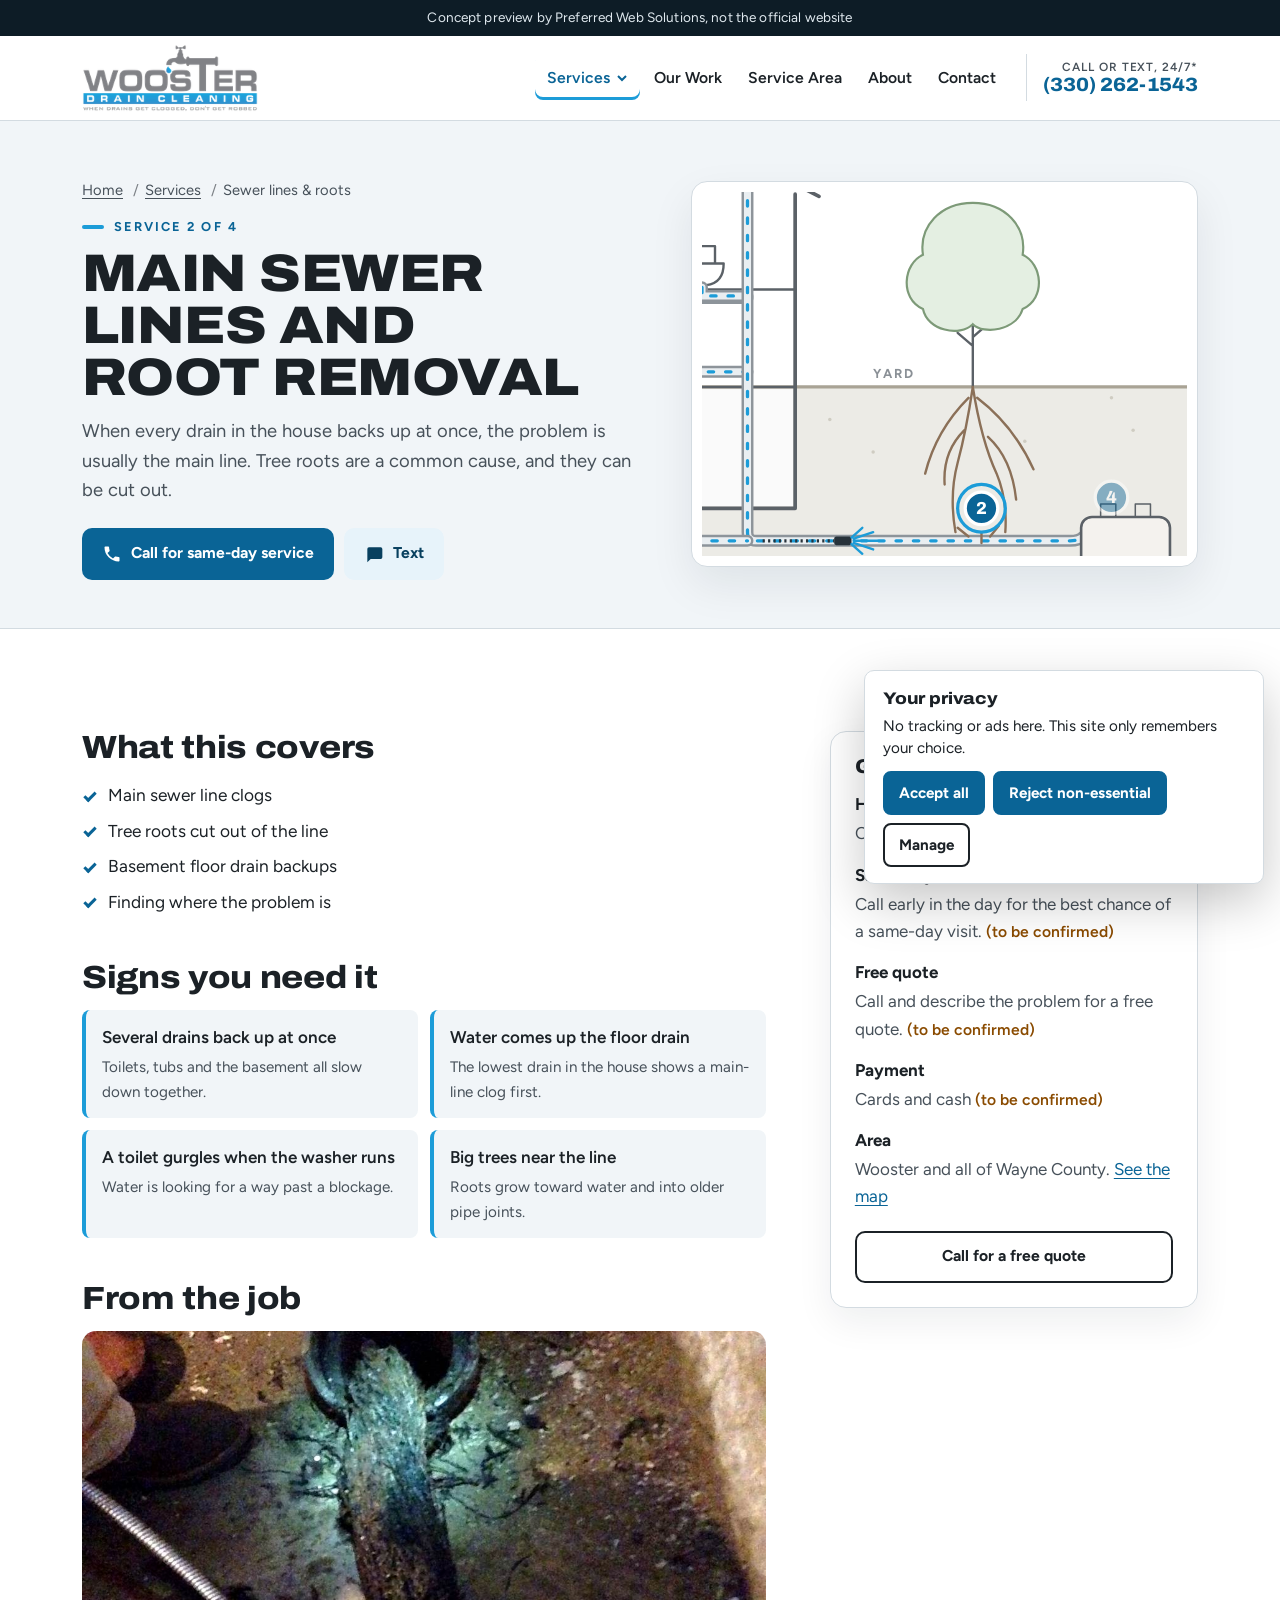
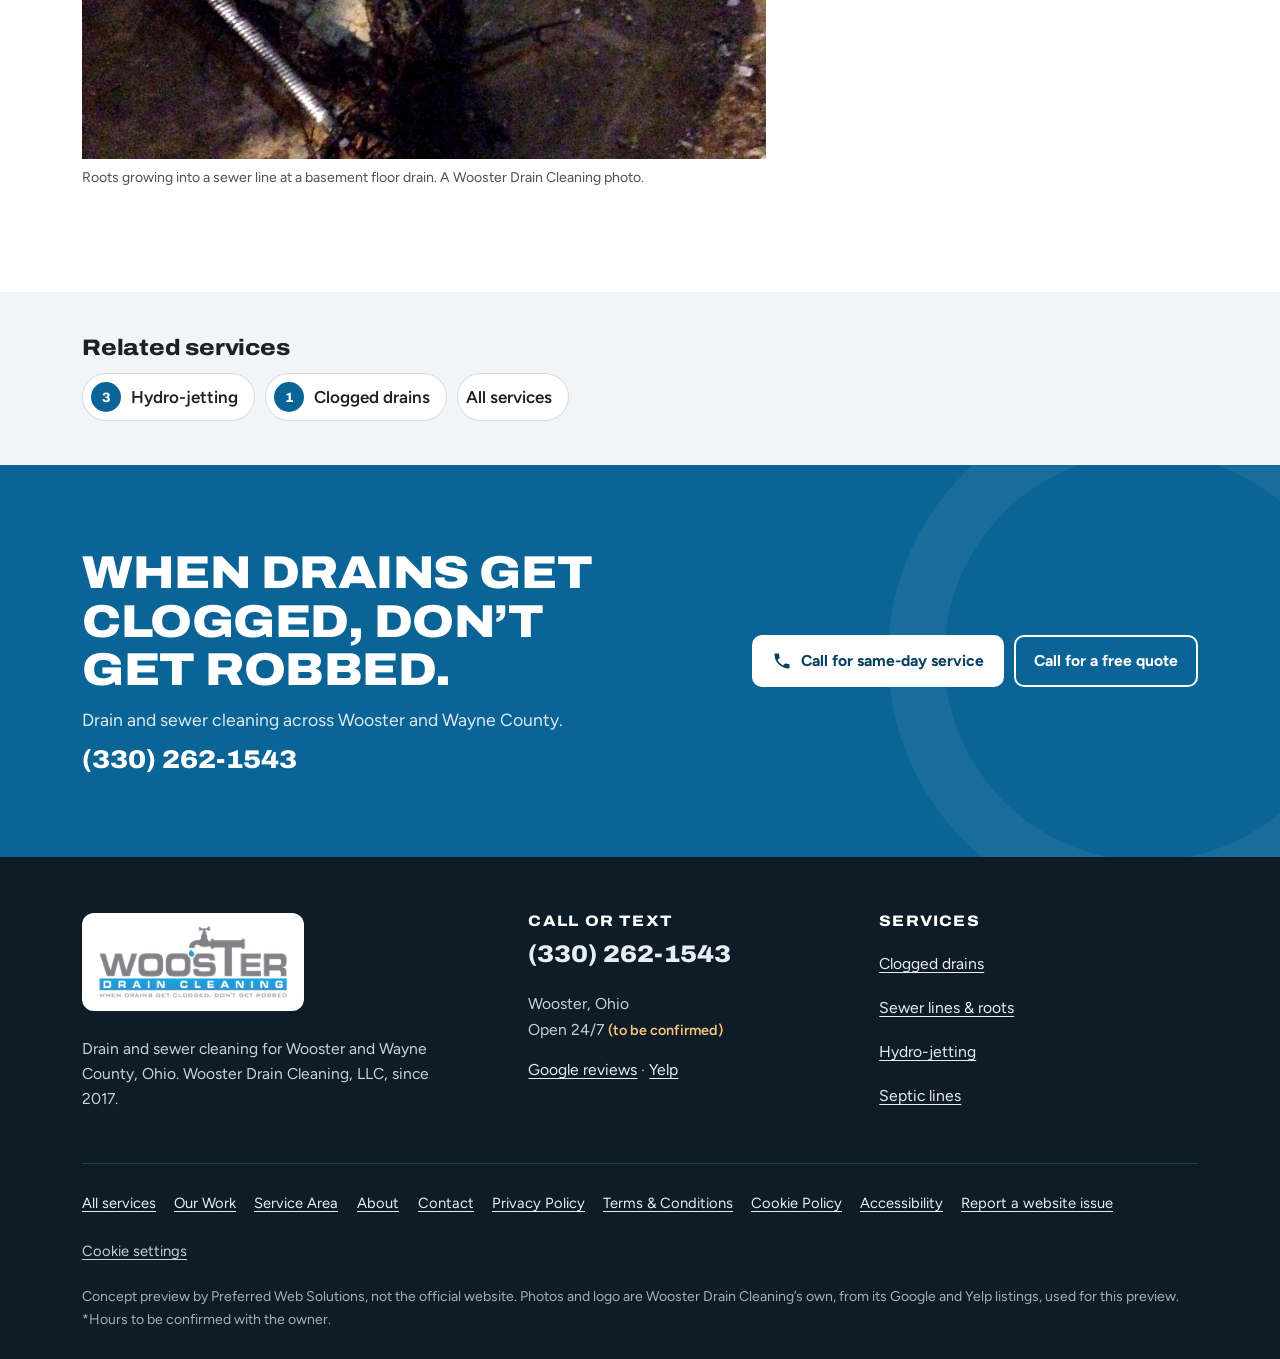
<file: sewer-lines-roots.html>
<!doctype html>
<html lang="en">
<head>
<meta charset="utf-8">
<meta name="viewport" content="width=device-width,initial-scale=1,viewport-fit=cover">
<title>Sewer lines and roots in Wooster, OH | Wooster Drain Cleaning</title>
<meta name="description" content="Sewer lines and roots in Wooster and Wayne County, Ohio. Main line clogs and tree roots cut out. Call or text (330) 262-1543.">
<meta name="robots" content="noindex,nofollow">
<meta name="theme-color" content="#0d1c26">
<link rel="icon" href="img/favicon.png" type="image/png">
<link rel="preload" href="assets/fonts/archivo-latin-wdth-normal.woff2" as="font" type="font/woff2" crossorigin>
<link rel="preload" href="assets/fonts/figtree-latin-400-normal.woff2" as="font" type="font/woff2" crossorigin>
<link rel="stylesheet" href="assets/kit.css">
<link rel="stylesheet" href="assets/style.css">
<script>document.documentElement.className+=' js'</script>

</head>
<body>
<a class="skip" href="#main">Skip to content</a>
<aside class="concept" aria-label="Preview notice"><span class="long">Concept preview by Preferred Web Solutions, not the official website</span><span class="short">Concept preview by Preferred Web Solutions</span></aside>
<header class="site"><div class="wrap">
 <a class="logo" href="index.html"><img src="img/logo-240.png" srcset="img/logo-240.png 1x, img/logo-480.png 2x" width="240" height="93" alt="Wooster Drain Cleaning: when drains get clogged, don’t get robbed. Home"></a>
 <button class="navbtn" type="button" aria-expanded="false" aria-controls="mainnav"><svg viewBox="0 0 16 16" aria-hidden="true"><path d="M1 3h14M1 8h14M1 13h14" stroke="currentColor" stroke-width="2"/></svg>Menu</button>
 <nav class="mainnav" id="mainnav" aria-label="Main"><ul><li class="has-sub"><button class="sub-btn current" type="button" aria-expanded="false" aria-controls="submenu">Services<svg viewBox="0 0 12 12" aria-hidden="true"><path d="M2 4l4 4 4-4" fill="none" stroke="currentColor" stroke-width="2"/></svg></button><ul class="submenu" id="submenu" hidden><li><a href="clogged-drains.html"><span class="n" aria-hidden="true">1</span>Clogged drains</a></li><li><a href="sewer-lines-roots.html" aria-current="page"><span class="n" aria-hidden="true">2</span>Sewer lines &amp; roots</a></li><li><a href="hydro-jetting.html"><span class="n" aria-hidden="true">3</span>Hydro-jetting</a></li><li><a href="septic-lines.html"><span class="n" aria-hidden="true">4</span>Septic lines</a></li><li class="all"><a href="services.html">All services</a></li></ul></li><li><a href="our-work.html">Our Work</a></li><li><a href="service-area.html">Service Area</a></li><li><a href="about.html">About</a></li><li><a href="contact.html">Contact</a></li></ul></nav>
 <a class="hdr-call" href="tel:+13302621543"><small>Call or text, 24/7*</small><b>(330) 262-1543</b></a>
</div></header>
<main id="main">
<section class="pagehead">
 <div class="wrap">
  <div>
   <ol class="crumbs"><li><a href="index.html">Home</a></li><li><a href="services.html">Services</a></li><li aria-current="page">Sewer lines &amp; roots</li></ol>
   <p class="eyebrow">Service 2 of 4</p>
   <h1>Main sewer lines and root removal</h1>
   <p class="intro">When every drain in the house backs up at once, the problem is usually the main line. Tree roots are a common cause, and they can be cut out.</p>
   <div class="actions" style="margin-top:22px"><a class="btn primary" href="tel:+13302621543"><svg viewBox="0 0 24 24" aria-hidden="true" focusable="false"><path fill="currentColor" d="M6.6 10.8a15.2 15.2 0 0 0 6.6 6.6l2.2-2.2c.3-.3.7-.4 1-.2 1.1.4 2.3.6 3.6.6.6 0 1 .4 1 1V20c0 .6-.4 1-1 1A17 17 0 0 1 3 4c0-.6.4-1 1-1h3.5c.6 0 1 .4 1 1 0 1.3.2 2.5.6 3.6.1.3 0 .7-.2 1z"/></svg><span>Call for same-day service</span></a><a class="btn text" href="sms:+13302621543"><svg viewBox="0 0 24 24" aria-hidden="true" focusable="false"><path fill="currentColor" d="M4 4h16a2 2 0 0 1 2 2v10a2 2 0 0 1-2 2H8l-4 4V6a2 2 0 0 1 2-2z"/></svg><span>Text</span></a></div>
  </div>
  <div class="card"><svg class="cutaway" viewBox="262 110 448 336" role="group" aria-labelledby="cwt-sewer-lines-roots" focusable="false">
<title id="cwt-sewer-lines-roots">A cutaway drawing of the part of the drain system this service covers</title>
<rect class="cw-soil" x="-20" y="290" width="760" height="240"/>
<g class="cw-soilmarks"><circle cx="20" cy="320" r="1.6"/><circle cx="48" cy="360" r="1.6"/><circle cx="30" cy="420" r="1.6"/><circle cx="90" cy="470" r="1.6"/><circle cx="150" cy="450" r="1.6"/><circle cx="260" cy="480" r="1.6"/><circle cx="380" cy="320" r="1.6"/><circle cx="420" cy="350" r="1.6"/><circle cx="560" cy="340" r="1.6"/><circle cx="610" cy="470" r="1.6"/><circle cx="660" cy="330" r="1.6"/><circle cx="690" cy="440" r="1.6"/><circle cx="470" cy="480" r="1.6"/><circle cx="330" cy="470" r="1.6"/><circle cx="15" cy="480" r="1.6"/><circle cx="120" cy="430" r="1.6"/><circle cx="640" cy="300" r="1.6"/></g>
<line class="cw-ground" x1="-20" y1="290" x2="740" y2="290"/>
<!-- house -->
<rect class="cw-room" x="64" y="112" width="282" height="176"/>
<rect class="cw-room cw-base" x="64" y="292" width="282" height="108"/>
<path class="cw-line cw-thick" d="M40 114 L205 30 L370 114"/>
<path class="cw-line" d="M268 72 V48 H292 V84"/>
<path class="cw-line cw-thick" d="M62 112 V402 H348 V112"/>
<line class="cw-line" x1="62" y1="200" x2="348" y2="200"/>
<line class="cw-line" x1="62" y1="290" x2="348" y2="290"/>
<rect class="cw-line" x="112" y="134" width="44" height="34" rx="2"/><line class="cw-line cw-thin" x1="134" y1="134" x2="134" y2="168"/>
<rect class="cw-line" x="108" y="218" width="48" height="26" rx="2"/><line class="cw-line cw-thin" x1="132" y1="218" x2="132" y2="244"/>
<!-- upstairs bath: tub + toilet -->
<path class="cw-line" d="M84 180 H178 V190 Q178 198 170 198 H92 Q84 198 84 190 Z"/>
<path class="cw-line cw-thin" d="M92 180 V166 Q92 160 98 160"/>
<path class="cw-line" d="M246 160 H274 V176 H246 Z M240 176 H282 Q282 194 266 196 L264 198 H254 L252 196 Q240 192 240 176 Z"/>
<!-- kitchen: counter, sink, faucet, cabinet -->
<path class="cw-line" d="M150 248 V232 Q150 226 158 226 H164"/>
<rect class="cw-line" x="98" y="248" width="120" height="7" rx="1"/>
<path class="cw-line" d="M132 255 V264 Q132 270 138 270 H166 Q172 270 172 264 V255"/>
<rect class="cw-line cw-thin" x="104" y="255" width="108" height="33"/>
<!-- basement: floor drain + washer -->
<rect class="cw-line" x="92" y="346" width="40" height="52" rx="3"/><circle class="cw-line cw-thin" cx="112" cy="370" r="12"/>
<path class="cw-line" d="M190 400 h28" /><path class="cw-line cw-thin" d="M194 396 h20 M194 392 h20"/>
<!-- pipes -->
<path class="cw-pipe-o " d="M150 270 V280 Q150 290 160 290 Q170 290 170 280 V276 H304"/><path class="cw-pipe-i " d="M150 270 V280 Q150 290 160 290 Q170 290 170 280 V276 H304"/><path class="cw-flow " d="M150 270 V280 Q150 290 160 290 Q170 290 170 280 V276 H304"/>
<path class="cw-pipe-o " d="M131 198 V208 H304"/><path class="cw-pipe-i " d="M131 198 V208 H304"/><path class="cw-flow " d="M131 198 V208 H304"/>
<path class="cw-pipe-o " d="M262 198 V206 H304"/><path class="cw-pipe-i " d="M262 198 V206 H304"/><path class="cw-flow " d="M262 198 V206 H304"/>
<path class="cw-pipe-o main" d="M304 86 V424 Q304 432 312 432 H602 Q610 432 614 428"/><path class="cw-pipe-i main" d="M304 86 V424 Q304 432 312 432 H602 Q610 432 614 428"/><path class="cw-flow main" d="M304 86 V424 Q304 432 312 432 H602 Q610 432 614 428"/>
<path class="cw-pipe-o " d="M204 400 V424 Q204 432 212 432 H304"/><path class="cw-pipe-i " d="M204 400 V424 Q204 432 212 432 H304"/><path class="cw-flow " d="M204 400 V424 Q204 432 212 432 H304"/>
<!-- grease clog in the kitchen trap -->
<path class="cw-clog" d="M152 282 q4 -6 9 -2 q6 -3 8 3 q-2 7 -9 6 q-7 2 -8 -7z"/>
<!-- tree and roots -->
<path class="cw-line" d="M512 290 V232 M512 252 l-14 -12 M512 244 l16 -14"/>
<path class="cw-tree" d="M512 120 c30 0 50 22 46 48 c18 8 22 40 0 50 c-6 20 -36 24 -46 14 c-12 12 -42 6 -46 -14 c-22 -10 -18 -42 0 -50 c-4 -26 16 -48 46 -48z"/>
<path class="cw-root" d="M512 290 q-6 40 -14 70 q-8 30 -2 64 M512 290 q8 50 22 80 q10 24 8 54 M508 300 q-30 30 -40 70 M516 300 q34 26 52 66 M504 330 q-20 20 -18 50 M526 336 q22 20 26 58 M498 420 l10 8 M536 418 l-8 10 M520 424 l0 10"/>
<!-- hydro-jet nozzle + hose in the main -->
<path class="cw-hose" d="M318 432 H384"/>
<rect class="cw-nozzle" x="384" y="428" width="16" height="8" rx="2"/>
<path class="cw-spray" d="M402 430 l18 -6 M402 432 l22 0 M402 434 l18 6 M400 429 l10 -9 M400 435 l10 9"/>
<!-- septic tank -->
<rect class="cw-tank" x="612" y="410" width="82" height="62" rx="10"/>
<path class="cw-line cw-thin" d="M630 410 V398 H644 V410 M662 410 V398 H676 V410"/>
<path class="cw-flow-still" d="M618 452 H688"/>
<g class="cw-labels" aria-hidden="true">
<text x="72" y="128">BATHROOM</text><text x="72" y="216">KITCHEN</text><text x="72" y="306">BASEMENT</text>
<text x="420" y="282">YARD</text><text x="614" y="490">SEPTIC TANK</text><text x="318" y="456">MAIN LINE</text>
</g>
<a class="cw-pin off" href="clogged-drains.html" data-pin="1" aria-label="1: Sinks, toilets and basement drains"><circle class="cw-hit" cx="196" cy="262" r="46"/><circle class="cw-ring" cx="196" cy="262" r="22"/><circle class="cw-dot" cx="196" cy="262" r="15"/><text x="196" y="267.5" text-anchor="middle">1</text></a><a class="cw-pin on" href="sewer-lines-roots.html" data-pin="2" aria-label="2: Main sewer line and roots"><circle class="cw-hit" cx="520" cy="402" r="46"/><circle class="cw-ring" cx="520" cy="402" r="22"/><circle class="cw-dot" cx="520" cy="402" r="15"/><text x="520" y="407.5" text-anchor="middle">2</text></a><a class="cw-pin off" href="hydro-jetting.html" data-pin="3" aria-label="3: Hydro-jetting"><circle class="cw-hit" cx="404" cy="466" r="46"/><circle class="cw-ring" cx="404" cy="466" r="22"/><circle class="cw-dot" cx="404" cy="466" r="15"/><text x="404" y="471.5" text-anchor="middle">3</text></a><a class="cw-pin off" href="septic-lines.html" data-pin="4" aria-label="4: Septic lines"><circle class="cw-hit" cx="640" cy="392" r="46"/><circle class="cw-ring" cx="640" cy="392" r="22"/><circle class="cw-dot" cx="640" cy="392" r="15"/><text x="640" y="397.5" text-anchor="middle">4</text></a>
</svg></div>
 </div>
</section>
<section class="sec">
 <div class="wrap svc-body">
  <div>
   <h2>What this covers</h2>
   <ul class="ticks" style="font-size:1.08rem;display:grid;gap:8px;list-style:none;padding:0"><li>Main sewer line clogs</li><li>Tree roots cut out of the line</li><li>Basement floor drain backups</li><li>Finding where the problem is</li></ul>
   <h2>Signs you need it</h2>
   <ul class="signs"><li>Several drains back up at once<span>Toilets, tubs and the basement all slow down together.</span></li><li>Water comes up the floor drain<span>The lowest drain in the house shows a main-line clog first.</span></li><li>A toilet gurgles when the washer runs<span>Water is looking for a way past a blockage.</span></li><li>Big trees near the line<span>Roots grow toward water and into older pipe joints.</span></li></ul>
   <h2>From the job</h2><figure class="svc-photo"><img src="img/floorline-640.jpg" srcset="img/floorline-640.jpg 640w, img/floorline-1100.jpg 1100w" sizes="(max-width:960px) 100vw, 60vw" width="640" height="717" alt="An open basement floor drain with a mass of tree roots growing out of the pipe" loading="lazy"><figcaption>Roots growing into a sewer line at a basement floor drain. A Wooster Drain Cleaning photo.</figcaption></figure>
  </div>
  <aside class="aside" aria-labelledby="gtk-sewer-lines-roots">
   <h2 id="gtk-sewer-lines-roots">Good to know</h2>
   <dl>
    <dt>Hours</dt><dd>Open 24/7 <span class="tbc">(to be confirmed)</span></dd>
    <dt>Same-day service</dt><dd>Call early in the day for the best chance of a same-day visit. <span class="tbc">(to be confirmed)</span></dd>
    <dt>Free quote</dt><dd>Call and describe the problem for a free quote. <span class="tbc">(to be confirmed)</span></dd>
    <dt>Payment</dt><dd>Cards and cash <span class="tbc">(to be confirmed)</span></dd>
    <dt>Area</dt><dd>Wooster and all of Wayne County. <a href="service-area.html">See the map</a></dd>
   </dl>
   <div class="actions"><a class="btn ghost" href="tel:+13302621543">Call for a free quote</a></div>
  </aside>
 </div>
</section>
<section class="sec mist" aria-labelledby="rel-h" style="padding-top:44px;padding-bottom:44px">
 <div class="wrap">
  <h2 id="rel-h" style="font-size:1.4rem;margin-bottom:14px">Related services</h2>
  <div class="related"><a href="hydro-jetting.html"><span class="n" aria-hidden="true">3</span>Hydro-jetting</a><a href="clogged-drains.html"><span class="n" aria-hidden="true">1</span>Clogged drains</a><a href="services.html">All services</a></div>
 </div>
</section>
<section class="band" aria-labelledby="band-h">
 <div class="wrap">
  <div><h2 id="band-h">When drains get clogged, don’t get robbed.</h2><p>Drain and sewer cleaning across Wooster and Wayne County.</p><span class="num">(330) 262-1543</span></div>
  <div class="actions"><a class="btn primary" href="tel:+13302621543"><svg viewBox="0 0 24 24" aria-hidden="true" focusable="false"><path fill="currentColor" d="M6.6 10.8a15.2 15.2 0 0 0 6.6 6.6l2.2-2.2c.3-.3.7-.4 1-.2 1.1.4 2.3.6 3.6.6.6 0 1 .4 1 1V20c0 .6-.4 1-1 1A17 17 0 0 1 3 4c0-.6.4-1 1-1h3.5c.6 0 1 .4 1 1 0 1.3.2 2.5.6 3.6.1.3 0 .7-.2 1z"/></svg><span>Call for same-day service</span></a><a class="btn ghost" href="tel:+13302621543">Call for a free quote</a></div>
 </div>
</section>
</main>
<footer class="site">
<div class="wrap">
 <div class="cols">
  <div>
   <a class="f-logo" href="index.html"><img src="img/logo-240.png" srcset="img/logo-240.png 1x, img/logo-480.png 2x" width="240" height="93" alt="Wooster Drain Cleaning, home" loading="lazy"></a>
   <p style="margin-top:18px;max-width:38ch">Drain and sewer cleaning for Wooster and Wayne County, Ohio. Wooster Drain Cleaning, LLC, since 2017.</p>
  </div>
  <div><h2>Call or text</h2>
   <p class="f-num"><a href="tel:+13302621543" style="text-decoration:none">(330) 262-1543</a></p>
   <p>Wooster, Ohio<br>Open 24/7 <span class="tbc f">(to be confirmed)</span></p>
   <p><a href="https://www.google.com/maps/search/?api=1&amp;query=Wooster%20Drain%20Cleaning&amp;query_place_id=ChIJf9TKv2RGN4gRxcmagRYAgso" target="_blank" rel="noopener">Google reviews<span class="sr-only"> (opens in a new tab)</span></a> · <a href="https://www.yelp.com/biz/wooster-drain-cleaning-wooster-2" target="_blank" rel="noopener">Yelp<span class="sr-only"> (opens in a new tab)</span></a></p>
  </div>
  <div><h2>Services</h2><ul><li><a href="clogged-drains.html">Clogged drains</a></li><li><a href="sewer-lines-roots.html">Sewer lines &amp; roots</a></li><li><a href="hydro-jetting.html">Hydro-jetting</a></li><li><a href="septic-lines.html">Septic lines</a></li></ul></div>
 </div>
 <nav class="flinks" aria-label="Site information">
  <a href="services.html">All services</a><a href="our-work.html">Our Work</a><a href="service-area.html">Service Area</a><a href="about.html">About</a><a href="contact.html">Contact</a>
  <a href="privacy.html">Privacy Policy</a><a href="terms.html">Terms &amp; Conditions</a><a href="cookies.html">Cookie Policy</a><a href="accessibility.html">Accessibility</a><a href="report.html">Report a website issue</a>
  <button type="button" data-cookie-settings>Cookie settings</button>
 </nav>
 <p class="credit">Concept preview by Preferred Web Solutions, not the official website. Photos and logo are Wooster Drain Cleaning’s own, from its Google and Yelp listings, used for this preview. *Hours to be confirmed with the owner.</p>
</div>
</footer>
<div class="callbar"><a class="btn primary" href="tel:+13302621543"><svg viewBox="0 0 24 24" aria-hidden="true" focusable="false"><path fill="currentColor" d="M6.6 10.8a15.2 15.2 0 0 0 6.6 6.6l2.2-2.2c.3-.3.7-.4 1-.2 1.1.4 2.3.6 3.6.6.6 0 1 .4 1 1V20c0 .6-.4 1-1 1A17 17 0 0 1 3 4c0-.6.4-1 1-1h3.5c.6 0 1 .4 1 1 0 1.3.2 2.5.6 3.6.1.3 0 .7-.2 1z"/></svg><span>Call for same-day service</span></a><a class="btn text" href="sms:+13302621543"><svg viewBox="0 0 24 24" aria-hidden="true" focusable="false"><path fill="currentColor" d="M4 4h16a2 2 0 0 1 2 2v10a2 2 0 0 1-2 2H8l-4 4V6a2 2 0 0 1 2-2z"/></svg><span>Text</span></a></div>
<script src="assets/consent.js" data-key="pws_consent_wooster"></script>
<script src="assets/app.js"></script>

</body>
</html>
</file>
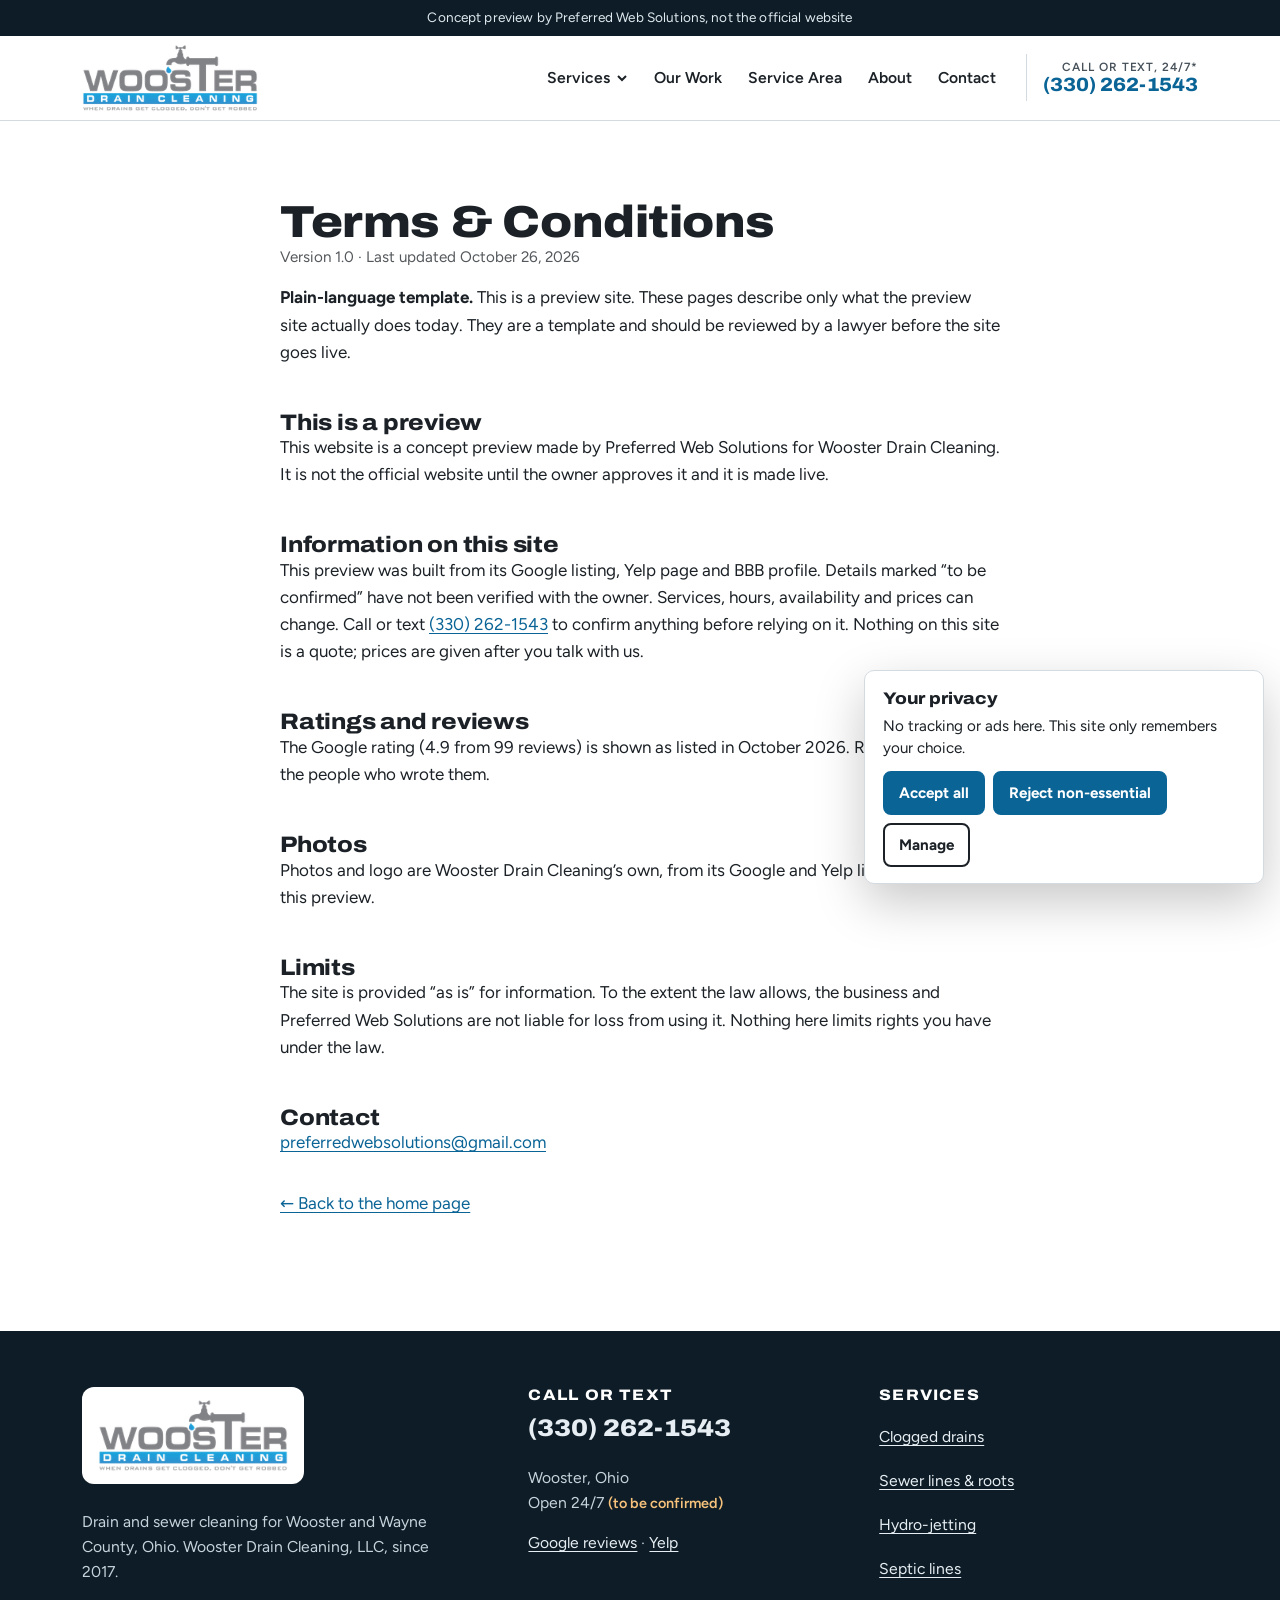
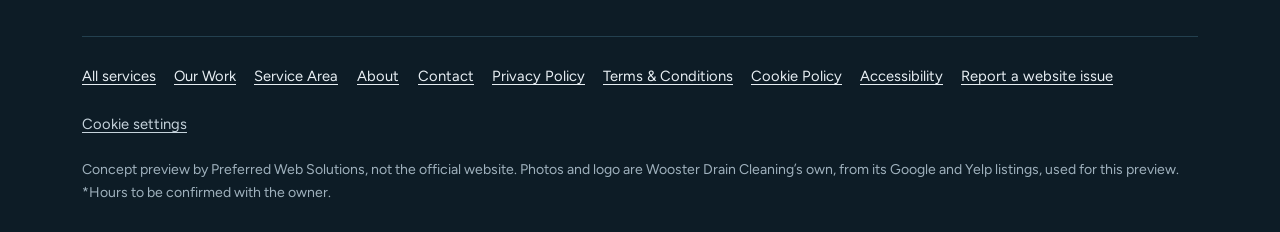
<file: terms.html>
<!doctype html>
<html lang="en">
<head>
<meta charset="utf-8">
<meta name="viewport" content="width=device-width,initial-scale=1,viewport-fit=cover">
<title>Terms &amp; Conditions | Wooster Drain Cleaning</title>
<meta name="description" content="Terms for using the Wooster Drain Cleaning website.">
<meta name="robots" content="noindex,nofollow">
<meta name="theme-color" content="#0d1c26">
<link rel="icon" href="img/favicon.png" type="image/png">
<link rel="preload" href="assets/fonts/archivo-latin-wdth-normal.woff2" as="font" type="font/woff2" crossorigin>
<link rel="preload" href="assets/fonts/figtree-latin-400-normal.woff2" as="font" type="font/woff2" crossorigin>
<link rel="stylesheet" href="assets/kit.css">
<link rel="stylesheet" href="assets/style.css">
<script>document.documentElement.className+=' js'</script>

</head>
<body>
<a class="skip" href="#main">Skip to content</a>
<aside class="concept" aria-label="Preview notice"><span class="long">Concept preview by Preferred Web Solutions, not the official website</span><span class="short">Concept preview by Preferred Web Solutions</span></aside>
<header class="site"><div class="wrap">
 <a class="logo" href="index.html"><img src="img/logo-240.png" srcset="img/logo-240.png 1x, img/logo-480.png 2x" width="240" height="93" alt="Wooster Drain Cleaning: when drains get clogged, don’t get robbed. Home"></a>
 <button class="navbtn" type="button" aria-expanded="false" aria-controls="mainnav"><svg viewBox="0 0 16 16" aria-hidden="true"><path d="M1 3h14M1 8h14M1 13h14" stroke="currentColor" stroke-width="2"/></svg>Menu</button>
 <nav class="mainnav" id="mainnav" aria-label="Main"><ul><li class="has-sub"><button class="sub-btn" type="button" aria-expanded="false" aria-controls="submenu">Services<svg viewBox="0 0 12 12" aria-hidden="true"><path d="M2 4l4 4 4-4" fill="none" stroke="currentColor" stroke-width="2"/></svg></button><ul class="submenu" id="submenu" hidden><li><a href="clogged-drains.html"><span class="n" aria-hidden="true">1</span>Clogged drains</a></li><li><a href="sewer-lines-roots.html"><span class="n" aria-hidden="true">2</span>Sewer lines &amp; roots</a></li><li><a href="hydro-jetting.html"><span class="n" aria-hidden="true">3</span>Hydro-jetting</a></li><li><a href="septic-lines.html"><span class="n" aria-hidden="true">4</span>Septic lines</a></li><li class="all"><a href="services.html">All services</a></li></ul></li><li><a href="our-work.html">Our Work</a></li><li><a href="service-area.html">Service Area</a></li><li><a href="about.html">About</a></li><li><a href="contact.html">Contact</a></li></ul></nav>
 <a class="hdr-call" href="tel:+13302621543"><small>Call or text, 24/7*</small><b>(330) 262-1543</b></a>
</div></header>
<main id="main" class="legal">
<h1>Terms &amp; Conditions</h1>
<p class="meta">Version 1.0 · Last updated October 26, 2026</p>
<p><strong>Plain-language template.</strong> This is a preview site. These pages describe only what the preview site actually does today. They are a template and should be reviewed by a lawyer before the site goes live.</p>
<h2>This is a preview</h2>
<p>This website is a concept preview made by Preferred Web Solutions for Wooster Drain Cleaning. It is not the official website until the owner approves it and it is made live.</p>

<h2>Information on this site</h2>
<p>This preview was built from its Google listing, Yelp page and BBB profile. Details marked “to be confirmed” have not been verified with the owner. Services, hours, availability and prices can change. Call or text <a href="tel:+13302621543">(330) 262-1543</a> to confirm anything before relying on it. Nothing on this site is a quote; prices are given after you talk with us.</p>
<h2>Ratings and reviews</h2>
<p>The Google rating (4.9 from 99 reviews) is shown as listed in October 2026. Reviews belong to the people who wrote them.</p>
<h2>Photos</h2>
<p>Photos and logo are Wooster Drain Cleaning’s own, from its Google and Yelp listings, used for this preview.</p>
<h2>Limits</h2>
<p>The site is provided “as is” for information. To the extent the law allows, the business and Preferred Web Solutions are not liable for loss from using it. Nothing here limits rights you have under the law.</p>
<h2>Contact</h2><p><a href="mailto:preferredwebsolutions@gmail.com">preferredwebsolutions@gmail.com</a></p>
<p class="legal-back"><a href="index.html">← Back to the home page</a></p>
</main>
<footer class="site">
<div class="wrap">
 <div class="cols">
  <div>
   <a class="f-logo" href="index.html"><img src="img/logo-240.png" srcset="img/logo-240.png 1x, img/logo-480.png 2x" width="240" height="93" alt="Wooster Drain Cleaning, home" loading="lazy"></a>
   <p style="margin-top:18px;max-width:38ch">Drain and sewer cleaning for Wooster and Wayne County, Ohio. Wooster Drain Cleaning, LLC, since 2017.</p>
  </div>
  <div><h2>Call or text</h2>
   <p class="f-num"><a href="tel:+13302621543" style="text-decoration:none">(330) 262-1543</a></p>
   <p>Wooster, Ohio<br>Open 24/7 <span class="tbc f">(to be confirmed)</span></p>
   <p><a href="https://www.google.com/maps/search/?api=1&amp;query=Wooster%20Drain%20Cleaning&amp;query_place_id=ChIJf9TKv2RGN4gRxcmagRYAgso" target="_blank" rel="noopener">Google reviews<span class="sr-only"> (opens in a new tab)</span></a> · <a href="https://www.yelp.com/biz/wooster-drain-cleaning-wooster-2" target="_blank" rel="noopener">Yelp<span class="sr-only"> (opens in a new tab)</span></a></p>
  </div>
  <div><h2>Services</h2><ul><li><a href="clogged-drains.html">Clogged drains</a></li><li><a href="sewer-lines-roots.html">Sewer lines &amp; roots</a></li><li><a href="hydro-jetting.html">Hydro-jetting</a></li><li><a href="septic-lines.html">Septic lines</a></li></ul></div>
 </div>
 <nav class="flinks" aria-label="Site information">
  <a href="services.html">All services</a><a href="our-work.html">Our Work</a><a href="service-area.html">Service Area</a><a href="about.html">About</a><a href="contact.html">Contact</a>
  <a href="privacy.html">Privacy Policy</a><a href="terms.html">Terms &amp; Conditions</a><a href="cookies.html">Cookie Policy</a><a href="accessibility.html">Accessibility</a><a href="report.html">Report a website issue</a>
  <button type="button" data-cookie-settings>Cookie settings</button>
 </nav>
 <p class="credit">Concept preview by Preferred Web Solutions, not the official website. Photos and logo are Wooster Drain Cleaning’s own, from its Google and Yelp listings, used for this preview. *Hours to be confirmed with the owner.</p>
</div>
</footer>
<div class="callbar"><a class="btn primary" href="tel:+13302621543"><svg viewBox="0 0 24 24" aria-hidden="true" focusable="false"><path fill="currentColor" d="M6.6 10.8a15.2 15.2 0 0 0 6.6 6.6l2.2-2.2c.3-.3.7-.4 1-.2 1.1.4 2.3.6 3.6.6.6 0 1 .4 1 1V20c0 .6-.4 1-1 1A17 17 0 0 1 3 4c0-.6.4-1 1-1h3.5c.6 0 1 .4 1 1 0 1.3.2 2.5.6 3.6.1.3 0 .7-.2 1z"/></svg><span>Call for same-day service</span></a><a class="btn text" href="sms:+13302621543"><svg viewBox="0 0 24 24" aria-hidden="true" focusable="false"><path fill="currentColor" d="M4 4h16a2 2 0 0 1 2 2v10a2 2 0 0 1-2 2H8l-4 4V6a2 2 0 0 1 2-2z"/></svg><span>Text</span></a></div>
<script src="assets/consent.js" data-key="pws_consent_wooster"></script>
<script src="assets/app.js"></script>

</body>
</html>
</file>
<file: assets/kit.css>
/* PWS kit base: skip link, sr-only, concept bar, consent banner, legal pages.
   Theme it by setting these variables in the site's own CSS:
   --kit-ink, --kit-paper, --kit-accent, --kit-accent-ink, --kit-line, --kit-radius, --kit-callbar (height of a fixed phone call bar, 0 if none) */
:root{--kit-ink:#151515;--kit-paper:#fff;--kit-accent:#0b5fa5;--kit-accent-ink:#fff;--kit-line:rgba(0,0,0,.14);--kit-radius:10px;--kit-callbar:0px}
.sr-only{position:absolute!important;width:1px;height:1px;padding:0;margin:-1px;overflow:hidden;clip:rect(0,0,0,0);white-space:nowrap;border:0}
.skip{position:absolute;left:12px;top:-60px;z-index:1000;background:var(--kit-ink);color:var(--kit-paper);padding:12px 16px;border-radius:var(--kit-radius);text-decoration:none;font-weight:700}
.skip:focus{top:12px}
.concept .short{display:none}
@media (max-width:560px){.concept .long{display:none}.concept .short{display:inline}}
.cc{position:fixed;z-index:900;right:16px;bottom:calc(16px + var(--kit-callbar));width:min(400px,calc(100vw - 32px));background:var(--kit-paper);color:var(--kit-ink);border:1px solid var(--kit-line);border-radius:var(--kit-radius);box-shadow:0 18px 50px rgba(0,0,0,.22);padding:18px 18px 16px;font-size:.95rem;line-height:1.45}
.cc h2{font-size:1.05rem;margin:0 0 6px;line-height:1.2}.cc h2:focus{outline:none}
.cc p{margin:0 0 12px}
.cc .btns{display:flex;flex-wrap:wrap;gap:8px}
.cc button{font:inherit;font-weight:700;min-height:44px;padding:8px 14px;border-radius:calc(var(--kit-radius) - 2px);border:2px solid var(--kit-ink);background:transparent;color:var(--kit-ink);cursor:pointer}
.cc button.pri{background:var(--kit-accent);border-color:var(--kit-accent);color:var(--kit-accent-ink)}
.cc button:focus-visible{outline:3px solid var(--kit-ink);outline-offset:2px}
.cc .manage{margin-top:12px;border-top:1px solid var(--kit-line);padding-top:12px}
.cc .manage label{display:flex;gap:8px;align-items:center;margin:0 0 8px;min-height:32px}
.cc input{width:20px;height:20px}
.legal{max-width:760px;margin:0 auto;padding:clamp(40px,7vw,80px) 20px clamp(56px,8vw,96px)}
.legal .meta{opacity:.75;font-size:.95rem}
.legal h2{margin-top:2em}
.legal .table-wrap{overflow-x:auto}
.legal table{border-collapse:collapse;width:100%;min-width:640px;font-size:.92rem}
.legal th,.legal td{border:1px solid var(--kit-line);padding:8px 10px;text-align:left;vertical-align:top}
.legal-form{display:grid;gap:14px;margin-top:18px;max-width:560px}
.legal-form label{display:grid;gap:6px;font-weight:600}
.legal-form input,.legal-form textarea{font:inherit;padding:12px;border:1.5px solid var(--kit-line);border-radius:calc(var(--kit-radius) - 2px);min-height:48px;background:var(--kit-paper);color:var(--kit-ink)}
.legal-form textarea{min-height:130px}
.legal-form .btn{justify-self:start}
.legal-back{margin-top:34px}
@media (prefers-reduced-motion:reduce){*,*::before,*::after{animation-duration:.01ms!important;animation-iteration-count:1!important;transition-duration:.01ms!important;scroll-behavior:auto!important}}
</file>
<file: assets/style.css>
/* Wooster Drain Cleaning — concept by Preferred Web Solutions.
   Palette from their logo: steel grey + drain-cleaning blue. Display: Archivo (expanded), body: Figtree. */
@font-face{font-family:'Archivo';src:url(fonts/archivo-latin-wdth-normal.woff2) format('woff2-variations');font-weight:100 900;font-stretch:62% 125%;font-display:swap}
@font-face{font-family:'Figtree';src:url(fonts/figtree-latin-400-normal.woff2) format('woff2');font-weight:400;font-display:swap}
@font-face{font-family:'Figtree';src:url(fonts/figtree-latin-600-normal.woff2) format('woff2');font-weight:600;font-display:swap}
@font-face{font-family:'Figtree';src:url(fonts/figtree-latin-700-normal.woff2) format('woff2');font-weight:700;font-display:swap}

:root{
 --ink:#1b2126;--ink-2:#47515a;--steel:#7c8186;--steel-d:#5b6167;
 --blue:#1c9cd8;--blue-ink:#0a6496;--blue-deep:#08405f;--blue-wash:#e7f3fa;
 --mist:#f1f5f8;--paper:#ffffff;--line:#d3dbe1;--night:#0d1c26;--night-2:#132835;
 --soil:#ecebe6;--root:#8b7058;--tbc:#8a4b00;
 --disp:'Archivo','Arial Narrow',Arial,sans-serif;--body:'Figtree',system-ui,-apple-system,'Segoe UI',sans-serif;
 --r:10px;--wrap:1180px;--gut:clamp(16px,4vw,32px);
 --kit-ink:var(--ink);--kit-paper:#fff;--kit-accent:var(--blue-ink);--kit-accent-ink:#fff;--kit-line:var(--line);--kit-radius:10px;--kit-callbar:0px;
 color-scheme:light;
}
*,*::before,*::after{box-sizing:border-box}
[hidden]{display:none!important}
html{-webkit-text-size-adjust:100%}
body{margin:0;background:var(--paper);color:var(--ink);font:400 1.0625rem/1.6 var(--body)}
img{max-width:100%;height:auto;display:block}
a{color:var(--blue-ink);text-underline-offset:3px}
a:hover{color:var(--blue-deep)}
:focus-visible{outline:3px solid var(--blue-ink);outline-offset:3px;border-radius:4px}
h1,h2,h3{font-family:var(--disp);font-stretch:112%;line-height:1.05;margin:0;text-wrap:balance;letter-spacing:-.01em}
h1{font-weight:850;font-size:clamp(2.1rem,4.1vw,3.3rem);text-transform:uppercase;line-height:.98}
h2{font-weight:800;font-size:clamp(1.8rem,3.6vw,2.9rem)}
h3{font-weight:750;font-size:1.3rem;font-stretch:108%}
p{margin:0 0 1em}
.wrap{max-width:var(--wrap);margin:0 auto;padding-left:var(--gut);padding-right:var(--gut)}
.eyebrow{font:700 .8rem/1.2 var(--body);letter-spacing:.16em;text-transform:uppercase;color:var(--blue-ink);margin:0 0 14px;display:flex;align-items:center;gap:10px}
.eyebrow::before{content:"";width:22px;height:4px;border-radius:2px;background:var(--blue)}
.tbc{color:var(--tbc);font-weight:600;font-size:.92em;white-space:nowrap}
.lede{font-size:clamp(1.08rem,1.6vw,1.25rem);color:var(--ink-2);max-width:46ch}

/* concept bar + header */
.concept{background:var(--night);color:#dfe8ee;text-align:center;font-size:.85rem;padding:7px 12px;letter-spacing:.01em}
header.site{position:sticky;top:env(safe-area-inset-top,0px);z-index:50;background:rgba(255,255,255,.97);border-bottom:1px solid var(--line);backdrop-filter:saturate(1.2) blur(6px)}
header.site.scrolled{box-shadow:0 8px 24px rgba(13,28,38,.08)}
header.site .wrap{display:flex;align-items:center;gap:18px;min-height:76px}
.logo{display:block;flex:none;padding:8px 0}
.logo img{width:176px;height:auto}
.mainnav{margin-left:auto}
.mainnav ul{list-style:none;margin:0;padding:0;display:flex;align-items:center;gap:2px}
.mainnav a,.sub-btn{display:flex;align-items:center;gap:6px;min-height:44px;padding:8px 12px;border-radius:8px;color:var(--ink);text-decoration:none;font:600 .98rem var(--body);background:none;border:0;cursor:pointer}
.mainnav a:hover,.sub-btn:hover{background:var(--mist);color:var(--ink)}
.mainnav a[aria-current="page"],.sub-btn.current{color:var(--blue-ink);box-shadow:inset 0 -3px 0 var(--blue)}
.sub-btn svg{width:12px;height:12px;transition:transform .2s}
.sub-btn[aria-expanded="true"] svg{transform:rotate(180deg)}
.has-sub{position:relative}
.mainnav .submenu{display:block}
.submenu{list-style:none;margin:0;position:absolute;top:calc(100% + 8px);left:-12px;width:300px;background:#fff;border:1px solid var(--line);border-radius:12px;box-shadow:0 18px 44px rgba(13,28,38,.16);padding:8px}
.submenu a{display:flex;gap:12px;align-items:center;padding:10px 12px;border-radius:8px;font-weight:600}
.submenu a .n{flex:none;width:28px;height:28px;border-radius:50%;background:var(--blue-ink);color:#fff;display:grid;place-items:center;font:800 .85rem var(--disp)}
.submenu .all{border-top:1px solid var(--line);margin-top:6px;padding-top:6px}
.hdr-call{display:flex;flex-direction:column;align-items:flex-end;text-decoration:none;color:var(--ink);line-height:1.15;padding:6px 0 6px 16px;border-left:1px solid var(--line);min-height:44px;justify-content:center}
.hdr-call small{font:600 .74rem var(--body);letter-spacing:.08em;text-transform:uppercase;color:var(--ink-2)}
.hdr-call b{font:800 1.2rem var(--disp);font-stretch:108%;color:var(--blue-ink)}
.navbtn{display:none;margin-left:auto;align-items:center;gap:8px;min-height:44px;padding:8px 14px;border:1.5px solid var(--ink);border-radius:8px;background:#fff;color:var(--ink);font:700 .95rem var(--body);cursor:pointer}
.navbtn svg{width:16px;height:16px}

/* buttons */
.btn{display:inline-flex;align-items:center;justify-content:center;gap:9px;min-height:52px;padding:12px 18px;border-radius:10px;font:700 .98rem/1.2 var(--body);text-decoration:none;border:2px solid transparent;cursor:pointer;transition:background .15s,transform .15s}
.btn svg{width:20px;height:20px;flex:none}
.btn.primary{background:var(--blue-ink);color:#fff}
.btn.primary:hover{background:var(--blue-deep);color:#fff}
.btn.ghost{background:#fff;color:var(--ink);border-color:var(--ink)}
.btn.ghost:hover{background:var(--mist);color:var(--ink)}
.btn.text{background:var(--blue-wash);color:var(--blue-deep)}
.btn.text:hover{background:#d3eaf7;color:var(--blue-deep)}
.dark .btn.ghost,.band .btn.ghost{background:transparent;color:#fff;border-color:#fff}
.dark .btn.ghost:hover,.band .btn.ghost:hover{background:rgba(255,255,255,.12)}
.actions{display:flex;flex-wrap:wrap;gap:10px;align-items:center}
.textlink{font-weight:700;color:var(--blue-ink);display:inline-flex;align-items:center;gap:6px;min-height:44px}
.textlink::after{content:"→";transition:transform .15s}
.textlink:hover::after{transform:translateX(3px)}

/* hero */
.hero{background:linear-gradient(180deg,#fff 0,#fff 60%,var(--mist) 100%);padding:clamp(24px,4.4vw,52px) 0 clamp(40px,6vw,64px);overflow:hidden}
.hero .wrap{display:grid;grid-template-columns:minmax(0,1.02fr) minmax(0,1fr);gap:clamp(24px,4vw,56px);align-items:center}
.hero h1 .blue{color:var(--blue-ink);display:block}
.hero .lede{margin:18px 0 20px}
.phone-big{display:flex;flex-direction:column;gap:2px;margin:0 0 20px}
.phone-big .num{font:850 clamp(2rem,4.4vw,3rem)/1 var(--disp);font-stretch:110%;color:var(--ink);letter-spacing:-.01em;user-select:all}
.phone-big .num a{color:inherit;text-decoration:none}
.phone-big .sub{font-weight:600;color:var(--ink-2)}
.proof{list-style:none;margin:26px 0 0;padding:0;display:flex;flex-wrap:wrap;gap:8px}
.proof li{display:inline-flex;align-items:center;gap:8px;padding:8px 14px;border-radius:999px;background:#fff;border:1px solid var(--line);font-weight:600;font-size:.95rem}
.proof .stars{color:#e3a008;letter-spacing:1px}
.proof a{color:inherit;text-decoration:none}
.proof a:hover{text-decoration:underline}
.diagram{position:relative}
.diagram .card{background:#fff;border:1px solid var(--line);border-radius:18px;box-shadow:0 24px 60px rgba(13,28,38,.10);padding:14px 14px 10px}
.diagram .cap{display:flex;justify-content:space-between;align-items:baseline;gap:12px;padding:4px 6px 10px}
.diagram .cap b{font:800 1.05rem var(--disp);font-stretch:112%;text-transform:uppercase;letter-spacing:.02em}
.diagram .cap span{font-size:.88rem;color:var(--ink-2)}
.legend{list-style:none;margin:10px 0 0;padding:0;display:grid;grid-template-columns:repeat(2,minmax(0,1fr));gap:6px}
.legend a{display:flex;align-items:center;gap:10px;min-height:44px;padding:6px 10px;border-radius:8px;text-decoration:none;color:var(--ink);font-weight:600;font-size:.95rem}
.legend a:hover,.legend a.hl{background:var(--blue-wash)}
.legend .n{flex:none;width:28px;height:28px;border-radius:50%;background:var(--blue-ink);color:#fff;display:grid;place-items:center;font:800 .85rem var(--disp)}

/* cutaway drawing */
.cutaway{width:100%;height:auto;display:block;font-family:var(--disp)}
.cw-soil{fill:var(--soil)}
.cw-soilmarks circle{fill:#cfccc2}
.cw-ground{stroke:#a9a395;stroke-width:3}
.cw-room{fill:#fff}
.cw-base{fill:#fafafa}
.cw-line{fill:none;stroke:var(--steel-d);stroke-width:2.2;stroke-linejoin:round;stroke-linecap:round}
.cw-thick{stroke-width:3.4}
.cw-thin{stroke-width:1.4}
.cw-pipe-o{fill:none;stroke:#8d949a;stroke-width:11;stroke-linecap:round;stroke-linejoin:round}
.cw-pipe-i{fill:none;stroke:#e9eef1;stroke-width:6.5;stroke-linecap:round;stroke-linejoin:round}
.cw-flow{fill:none;stroke:var(--blue);stroke-width:3;stroke-linecap:round;stroke-dasharray:5 11;animation:flow 1.3s linear infinite}
.cw-flow-still{fill:none;stroke:var(--blue);stroke-width:3;opacity:.6}
@keyframes flow{to{stroke-dashoffset:-32}}
.cw-clog{fill:#5a4a3a}
.cw-tree{fill:#e4efe2;stroke:#7d9a78;stroke-width:2}
.cw-root{fill:none;stroke:var(--root);stroke-width:2.2;stroke-linecap:round}
.cw-hose{stroke:#27323a;stroke-width:3;stroke-dasharray:2 3}
.cw-nozzle{fill:#27323a}
.cw-spray{stroke:var(--blue);stroke-width:2.2;stroke-linecap:round}
.cw-tank{fill:#f4f2ee;stroke:var(--steel-d);stroke-width:2.4}
.cw-pin{cursor:pointer;outline:none}
.cw-hit{fill:transparent}
.cw-pin .cw-dot{fill:var(--blue-ink);stroke:#fff;stroke-width:3}
.cw-pin .cw-ring{fill:none;stroke:var(--blue);stroke-width:3;opacity:0;transform-box:fill-box;transform-origin:center}
.cw-pin text{fill:#fff;font-weight:800;font-size:16px;pointer-events:none}
.cw-pin:hover .cw-dot,.cw-pin:focus-visible .cw-dot,.cw-pin.hl .cw-dot{fill:var(--blue-deep)}
.cw-pin:hover .cw-ring,.cw-pin:focus-visible .cw-ring,.cw-pin.hl .cw-ring{opacity:1}
.cw-pin:focus-visible .cw-ring{stroke:var(--ink);stroke-width:4}
.cw-pin.on .cw-ring{opacity:1;animation:pulse 2.4s ease-out infinite}
.cw-pin.off{opacity:.45}
@keyframes pulse{0%{transform:scale(.85);opacity:1}100%{transform:scale(1.5);opacity:0}}

/* sections */
.sec{padding:clamp(56px,8vw,104px) 0}
.sec.mist{background:var(--mist)}
.sec-head{display:grid;grid-template-columns:minmax(0,1fr) minmax(0,.9fr);gap:24px 48px;align-items:end;margin-bottom:clamp(30px,4vw,48px)}
.sec-head p{color:var(--ink-2);margin:0;max-width:52ch}

/* the pipe run: services */
.run{position:relative;list-style:none;margin:0;padding:0 0 0 64px}
.run::before{content:"";position:absolute;left:19px;top:14px;bottom:30px;width:14px;border-radius:7px;background:linear-gradient(90deg,#7f868c,#c9d0d5 45%,#8d949a)}
.run::after{content:"";position:absolute;left:24px;top:14px;bottom:30px;width:4px;border-radius:2px;background:repeating-linear-gradient(180deg,var(--blue) 0 10px,transparent 10px 22px);opacity:.85}
.run>li{position:relative;display:grid;grid-template-columns:minmax(0,1.1fr) minmax(0,.9fr);gap:20px 40px;padding:6px 0 48px}
.run>li:last-child{padding-bottom:0}
.run .fit{position:absolute;left:-64px;top:0;width:52px;height:52px;border-radius:50%;background:var(--blue-ink);color:#fff;display:grid;place-items:center;font:850 1.25rem var(--disp);box-shadow:0 0 0 6px var(--paper),0 0 0 9px #a7aeb4;z-index:1}
.sec.mist .run .fit{box-shadow:0 0 0 6px var(--mist),0 0 0 9px #a7aeb4}
.run h3{font-size:clamp(1.4rem,2.4vw,1.9rem);margin:8px 0 10px}
.run p{color:var(--ink-2)}
.run ul.ticks{margin:0 0 6px;padding:0;list-style:none;display:grid;gap:6px}
.ticks li{position:relative;padding-left:26px}
.ticks li::before{content:"";position:absolute;left:2px;top:.55em;width:12px;height:7px;border-left:3px solid var(--blue-ink);border-bottom:3px solid var(--blue-ink);transform:rotate(-45deg)}
.run figure{margin:0;border-radius:14px;overflow:hidden;background:#fff;border:1px solid var(--line);align-self:start}
.run figure img{width:100%;aspect-ratio:4/3;object-fit:cover}
.run figure .cutaway{background:#fff}
.run figcaption{font-size:.88rem;color:var(--ink-2);padding:10px 14px}

/* dark job-photo band */
.dark{background:var(--night);color:#e7eef3}
.dark h2,.dark h3{color:#fff}
.dark .eyebrow{color:#8fd0f0}
.dark .eyebrow::before{background:var(--blue)}
.dark p{color:#c6d3dc}
.jobs{display:grid;grid-template-columns:1.25fr 1fr 1fr;grid-template-rows:auto auto;gap:14px}
.jobs figure{margin:0;position:relative;border-radius:14px;overflow:hidden;background:var(--night-2)}
.jobs figure img{width:100%;height:100%;object-fit:cover}
.jobs figure:first-child{grid-row:span 2}
.jobs .j-a img{aspect-ratio:3/4}
.jobs .j-b img,.jobs .j-c img{aspect-ratio:4/3}
.jobs .j-d{grid-column:span 2;display:grid;grid-template-columns:minmax(0,1fr);align-items:center;gap:20px;padding:22px;background:var(--night-2);border:1px solid #23404f}
.jobs .j-d img{width:140px;height:180px;border-radius:10px;object-fit:cover}
.jobs figcaption{position:absolute;left:12px;bottom:12px;background:rgba(9,20,27,.82);color:#fff;font-weight:600;font-size:.9rem;padding:6px 10px;border-radius:8px}
.jobs .j-d figcaption{position:static;background:none;padding:0;font-weight:400;font-size:1rem;color:#c6d3dc}
.jobs .j-d b{display:block;color:#fff;font:800 1.25rem var(--disp);font-stretch:110%;margin-bottom:6px}

/* steps */
.steps{list-style:none;margin:0;padding:0;display:grid;grid-template-columns:repeat(3,minmax(0,1fr));gap:18px;counter-reset:s;position:relative}
.steps li{position:relative;background:#fff;border:1px solid var(--line);border-radius:14px;padding:26px 22px 22px}
.steps li::before{counter-increment:s;content:counter(s,decimal-leading-zero);font:850 2.4rem/1 var(--disp);font-stretch:118%;color:var(--blue);display:block;margin-bottom:12px}
.steps h3{margin-bottom:8px}
.steps p{margin:0;color:var(--ink-2)}

/* rating + owner */
.owner{display:grid;grid-template-columns:minmax(0,.8fr) minmax(0,1.2fr);gap:clamp(24px,5vw,64px);align-items:center}
.owner figure{margin:0;border-radius:16px;overflow:hidden;position:relative}
.owner figure img{width:100%;aspect-ratio:4/5;object-fit:cover}
.score{display:flex;align-items:center;gap:20px;flex-wrap:wrap;margin:26px 0 8px;padding:20px 22px;border-radius:14px;background:var(--mist);border:1px solid var(--line)}
.score .big{font:850 3.4rem/1 var(--disp);font-stretch:112%;color:var(--ink)}
.score .stars{color:#e3a008;font-size:1.35rem;letter-spacing:2px;display:block}
.score .of{font-weight:600;color:var(--ink-2)}

/* promise band */
.band{background:var(--blue-ink);color:#fff;padding:clamp(48px,7vw,84px) 0;position:relative;overflow:hidden}
.band::before{content:"";position:absolute;inset:auto -10% -60px auto;width:520px;height:520px;border-radius:50%;border:56px solid rgba(255,255,255,.06)}
.band .wrap{position:relative;display:grid;grid-template-columns:minmax(0,1.3fr) auto;gap:24px 40px;align-items:center}
.band h2{color:#fff;text-transform:uppercase;font-weight:850}
.band p{color:#dcecf6;margin:12px 0 0;font-size:1.1rem}
.band .btn.primary{background:#fff;color:var(--blue-deep)}
.band .btn.primary:hover{background:var(--blue-wash);color:var(--blue-deep)}
.band .num{font:850 1.6rem var(--disp);font-stretch:110%;color:#fff;display:block;margin-top:12px}

/* map */
.map-frame{position:relative;border-radius:16px;overflow:hidden;background:#f2efe9;border:1px solid var(--line);container-type:inline-size}
.map-frame img{width:100%;height:auto}
.map-labels{position:absolute;inset:0}
.map-labels .town{position:absolute;transform:translate(-50%,-50%);font-weight:700;font-size:clamp(12px,2.2cqw,15px);color:#253038;white-space:nowrap;text-shadow:0 0 2px #fff,0 0 3px #fff,0 0 5px #fff}
.map-labels .town.big{font-size:clamp(14px,3cqw,20px);font-weight:800;font-family:var(--disp);font-stretch:108%}
.map-labels .town.state{font-size:12px;letter-spacing:.22em;color:#7e786f;font-weight:700}
.map-labels .shield{position:absolute;transform:translate(-50%,-50%);font:700 12px/1 var(--body);padding:3px 6px 2px;border-radius:4px;border:1.5px solid #222;background:#fff;color:#222}
.map-labels .shield.i{background:#2f5fb3;color:#fff;border-color:#fff;border-radius:5px 5px 9px 9px;box-shadow:0 1px 2px rgba(0,0,0,.3)}
.map-labels .shield.sr{border-radius:50%;min-width:26px;text-align:center;padding:6px 4px 5px}
@container (max-width:520px){.map-labels .town.minor,.map-labels .town.state{display:none}}
.map-scale{position:absolute;left:12px;bottom:10px;font:600 12px var(--body);color:#3c464e;display:flex;align-items:center;gap:6px;text-shadow:0 0 3px #fff}
.map-scale span{display:block;height:6px;border:2px solid #3c464e;border-top:0}
figure.map{margin:0}
figure.map figcaption{font-size:.85rem;color:var(--ink-2);margin-top:8px}
.area{display:grid;grid-template-columns:minmax(0,1.15fr) minmax(0,.85fr);gap:clamp(24px,4vw,56px);align-items:center}
.townlist{columns:2;column-gap:20px;list-style:none;padding:0;margin:16px 0 0}
.townlist li{padding:4px 0;break-inside:avoid;font-weight:600}
.townlist li::before{content:"";display:inline-block;width:8px;height:8px;border-radius:50%;background:var(--blue);margin-right:10px;vertical-align:middle}

/* inner page head */
.pagehead{background:var(--mist);border-bottom:1px solid var(--line);padding:clamp(28px,4vw,48px) 0}
.pagehead .wrap{display:grid;grid-template-columns:minmax(0,1.05fr) minmax(0,.95fr);gap:clamp(20px,4vw,48px);align-items:center}
.pagehead h1{font-size:clamp(2rem,4.2vw,3.3rem);margin:6px 0 14px}
.pagehead .intro{font-size:1.15rem;color:var(--ink-2);max-width:48ch}
.pagehead .card{background:#fff;border:1px solid var(--line);border-radius:16px;padding:10px;box-shadow:0 18px 44px rgba(13,28,38,.08)}
.crumbs{list-style:none;margin:0 0 6px;padding:0;display:flex;flex-wrap:wrap;gap:4px;font-size:.92rem;color:var(--ink-2)}
.crumbs li+li::before{content:"/";margin:0 6px;color:var(--steel)}
.crumbs a{color:var(--ink-2);display:inline-flex;min-height:44px;align-items:center}
.svc-body{display:grid;grid-template-columns:minmax(0,1.3fr) minmax(0,.7fr);gap:clamp(28px,5vw,64px);align-items:start}
.svc-body h2{font-size:clamp(1.5rem,2.6vw,2rem);margin:0 0 16px}
.svc-body h2:not(:first-child){margin-top:44px}
.signs{display:grid;grid-template-columns:repeat(2,minmax(0,1fr));gap:12px;list-style:none;margin:0;padding:0}
.signs li{background:var(--mist);border-left:4px solid var(--blue);border-radius:8px;padding:14px 16px;font-weight:600}
.signs li span{display:block;font-weight:400;color:var(--ink-2);font-size:.95rem;margin-top:4px}
.svc-photo{margin:0;border-radius:14px;overflow:hidden}
.svc-photo img{width:100%;aspect-ratio:16/10;object-fit:cover}
.svc-photo figcaption{font-size:.88rem;color:var(--ink-2);padding-top:8px}
.aside{position:sticky;top:100px;background:#fff;border:1px solid var(--line);border-radius:16px;padding:24px;box-shadow:0 14px 36px rgba(13,28,38,.07)}
.aside h2{font-size:1.25rem;margin-bottom:12px}
.aside dl{margin:0}
.aside dt{font-weight:700;margin-top:14px}
.aside dd{margin:2px 0 0;color:var(--ink-2)}
.aside .actions{margin-top:20px}
.aside .actions .btn{width:100%}
.related{display:flex;flex-wrap:wrap;gap:10px}
.related a{display:inline-flex;align-items:center;gap:10px;min-height:48px;padding:8px 16px 8px 8px;border-radius:999px;background:#fff;border:1px solid var(--line);text-decoration:none;color:var(--ink);font-weight:600}
.related a:hover{border-color:var(--blue-ink)}
.related .n{width:30px;height:30px;border-radius:50%;background:var(--blue-ink);color:#fff;display:grid;place-items:center;font:800 .85rem var(--disp)}

/* services overview + gallery + about + contact */
.svc-grid{display:grid;grid-template-columns:repeat(2,minmax(0,1fr));gap:18px}
.svc-card{display:grid;grid-template-columns:minmax(0,1fr);border:1px solid var(--line);border-radius:16px;overflow:hidden;background:#fff;text-decoration:none;color:var(--ink)}
.svc-card .cutaway{background:#fff;border-bottom:1px solid var(--line);aspect-ratio:4/3}
.svc-card div{padding:20px 22px 22px}
.svc-card h2{font-size:1.5rem;margin-bottom:8px;display:flex;gap:12px;align-items:center}
.svc-card h2 .n{flex:none;width:34px;height:34px;border-radius:50%;background:var(--blue-ink);color:#fff;display:grid;place-items:center;font-size:1rem}
.svc-card p{color:var(--ink-2);margin:0 0 8px}
.svc-card:hover{border-color:var(--blue-ink);box-shadow:0 14px 34px rgba(13,28,38,.09)}
.svc-card .more{font-weight:700;color:var(--blue-ink)}
.gallery{display:grid;grid-template-columns:repeat(3,minmax(0,1fr));gap:14px}
.gallery figure{margin:0;border-radius:14px;overflow:hidden;background:var(--mist);border:1px solid var(--line)}
.gallery img{width:100%;aspect-ratio:4/5;object-fit:cover}
.gallery figcaption{padding:12px 14px;font-size:.95rem}
.gallery figcaption b{display:block}
.gallery .ph{display:grid;place-items:center;aspect-ratio:4/5;border:2px dashed #b3c2cc;border-radius:14px;background:repeating-linear-gradient(135deg,#f6f9fb 0 14px,#eef3f6 14px 28px);text-align:center;padding:20px;color:var(--ink-2);font-weight:600}
.gallery .ph svg{width:40px;height:40px;margin:0 auto 10px;display:block;color:var(--steel)}
.split{display:grid;grid-template-columns:minmax(0,1fr) minmax(0,1fr);gap:clamp(24px,5vw,64px);align-items:start}
.facts{display:grid;grid-template-columns:repeat(2,minmax(0,1fr));gap:12px;margin:22px 0 0}
.facts div{background:var(--mist);border-radius:12px;padding:16px}
.facts b{display:block;font:800 1.3rem var(--disp);font-stretch:110%}
.facts span{color:var(--ink-2);font-size:.95rem}
.hours{width:100%;border-collapse:collapse;margin-top:8px}
.hours th,.hours td{text-align:left;padding:9px 0;border-bottom:1px solid var(--line)}
.hours th{font-weight:600}
.panel{background:#fff;border:1px solid var(--line);border-radius:16px;padding:clamp(20px,3vw,32px)}
.panel.call{background:var(--night);color:#fff;border:0}
.panel.call .num{font:850 clamp(1.9rem,4vw,2.6rem)/1.1 var(--disp);font-stretch:110%;user-select:all;display:block;margin:6px 0 16px}
.panel.call .num a{color:#fff;text-decoration:none}
.panel.call p{color:#c6d3dc}
.form{display:grid;gap:14px}
.form .row{display:grid;grid-template-columns:repeat(2,minmax(0,1fr));gap:14px}
.form label{display:grid;gap:6px;font-weight:600}
.form input,.form textarea,.form select{font:inherit;padding:12px 14px;border:1.5px solid #aab6bf;border-radius:10px;background:#fff;color:var(--ink);min-height:50px;width:100%}
.form textarea{min-height:130px;resize:vertical}
.form input:focus,.form textarea:focus,.form select:focus{border-color:var(--blue-ink)}
.status{min-height:1.4em;font-weight:600;color:var(--blue-deep);margin:0}
.demo-note{font-size:.92rem;color:var(--ink-2)}

/* footer + callbar */
footer.site{background:var(--night);color:#c6d3dc;padding:56px 0 28px;font-size:.98rem}
footer.site .cols{display:grid;grid-template-columns:1.3fr 1fr 1fr;gap:32px}
footer.site h2{font:800 .95rem var(--disp);font-stretch:112%;text-transform:uppercase;letter-spacing:.08em;color:#fff;margin:0 0 12px}
footer.site a{color:#e7eef3}
footer.site ul{list-style:none;margin:0;padding:0}
footer.site li a{display:inline-flex;min-height:44px;align-items:center}
.f-logo{display:inline-block;background:#fff;border-radius:12px;padding:12px 16px}
.f-logo img{width:190px}
.f-num{font:850 1.5rem var(--disp);font-stretch:110%;color:#fff}
.flinks{display:flex;flex-wrap:wrap;gap:4px 18px;border-top:1px solid #23404f;margin-top:36px;padding-top:18px}
.flinks a,.flinks button{color:#c6d3dc;font:inherit;font-size:.92rem;background:none;border:0;padding:0;min-height:44px;display:inline-flex;align-items:center;cursor:pointer;text-decoration:underline;text-underline-offset:3px}
.flinks a:hover,.flinks button:hover{color:#fff}
.credit{font-size:.88rem;color:#9fb1bd;margin:12px 0 0}
.callbar{display:none}

/* legal pages */
.legal h1{font-size:clamp(2rem,4vw,2.8rem);text-transform:none}
.legal h2{font-size:1.4rem}

/* reveal */
.js [data-reveal]{opacity:0;transform:translateY(14px);transition:opacity .6s ease,transform .6s ease;transition-delay:var(--d,0ms)}
.js [data-reveal].in{opacity:1;transform:none}
@media (prefers-reduced-motion:reduce){.js [data-reveal]{opacity:1;transform:none}.cw-flow{animation:none;stroke-dasharray:none;opacity:.7}.cw-pin.on .cw-ring{animation:none;opacity:1}}

/* responsive */
@media (max-width:1060px){
 .mainnav a,.sub-btn{padding:8px 9px;font-size:.94rem}
 .logo img{width:150px}
}
@media (max-width:960px){
 header.site .wrap{min-height:66px}
 .navbtn{display:inline-flex}
 .hdr-call{display:none}
 .mainnav{display:none;position:absolute;top:100%;left:0;right:0;background:#fff;border-bottom:1px solid var(--line);box-shadow:0 18px 30px rgba(13,28,38,.12);padding:8px var(--gut) 16px;max-height:calc(100vh - 120px);overflow:auto}
 .mainnav.open{display:block}
 .mainnav ul{flex-direction:column;align-items:stretch}
 .mainnav a,.sub-btn{width:100%;padding:12px 10px;font-size:1.05rem}
 .submenu{position:static;width:auto;box-shadow:none;border:0;padding:0 0 0 10px}
 .hero .wrap,.pagehead .wrap,.area,.owner,.split,.svc-body,.band .wrap{grid-template-columns:minmax(0,1fr)}
 .sec-head{grid-template-columns:minmax(0,1fr)}
 .run>li{grid-template-columns:minmax(0,1fr)}
 .jobs{grid-template-columns:1fr 1fr}
 .jobs figure:first-child{grid-row:auto;grid-column:span 2}
 .jobs .j-a img{aspect-ratio:4/3}
 .aside{position:static}
 .steps{grid-template-columns:minmax(0,1fr)}
 footer.site .cols{grid-template-columns:minmax(0,1fr) minmax(0,1fr)}
 footer.site .cols>div:first-child{grid-column:span 2}
 :root{--kit-callbar:72px}
 .callbar{display:grid;grid-template-columns:1fr auto;gap:8px;position:fixed;left:0;right:0;bottom:0;z-index:60;background:#fff;border-top:1px solid var(--line);padding:10px 12px calc(10px + env(safe-area-inset-bottom,0px));box-shadow:0 -10px 30px rgba(13,28,38,.12)}
 .callbar .btn{min-height:50px;padding:10px 16px}
 body{padding-bottom:76px}
}
@media (max-width:640px){
 body{font-size:1rem}
 .legend{grid-template-columns:minmax(0,1fr)}
 .signs,.svc-grid,.gallery,.facts,.form .row{grid-template-columns:minmax(0,1fr)}
 .gallery{grid-template-columns:repeat(2,minmax(0,1fr))}
 .run{padding-left:52px}
 .run::before{left:13px;width:12px}
 .run::after{left:17px}
 .run .fit{left:-52px;width:40px;height:40px;font-size:1rem}
 .jobs .j-d{grid-template-columns:minmax(0,1fr)}
 .jobs .j-d img{width:100%;height:auto;aspect-ratio:4/3}
 .actions .btn{flex:1 1 40%}
 .actions .btn.primary{flex:1 1 100%}
 .eyebrow{font-size:.78rem;letter-spacing:.1em}
 footer.site .cols{grid-template-columns:minmax(0,1fr)}
 footer.site .cols>div:first-child{grid-column:auto}
 .townlist{columns:2}
}
.dark .tbc,footer.site .tbc{color:#f6c27c}
.jd-call{display:flex;flex-wrap:wrap;align-items:center;gap:12px 20px;margin-top:18px;padding-top:18px;border-top:1px solid #23404f}
.jd-num{font:850 clamp(1.5rem,2.6vw,2rem)/1 var(--disp);font-stretch:110%;color:#fff;user-select:all}
.run figure .cutaway{aspect-ratio:4/3}
.cw-labels text{font:700 12px var(--body);letter-spacing:.14em;fill:#8a9096}
.chip-text{display:inline-flex;align-items:center;min-height:44px;font-weight:700}
.hero .wrap{grid-template-columns:minmax(0,.95fr) minmax(0,1.1fr)}
@media (max-width:960px){.hero .wrap{grid-template-columns:minmax(0,1fr)}}
.crumbs li{display:inline-flex;align-items:center;min-height:44px}
.flinks a{min-width:44px;justify-content:center}
.phone-big .num a,.panel.call .num a{display:inline-flex;align-items:center;min-height:44px}
</file>
